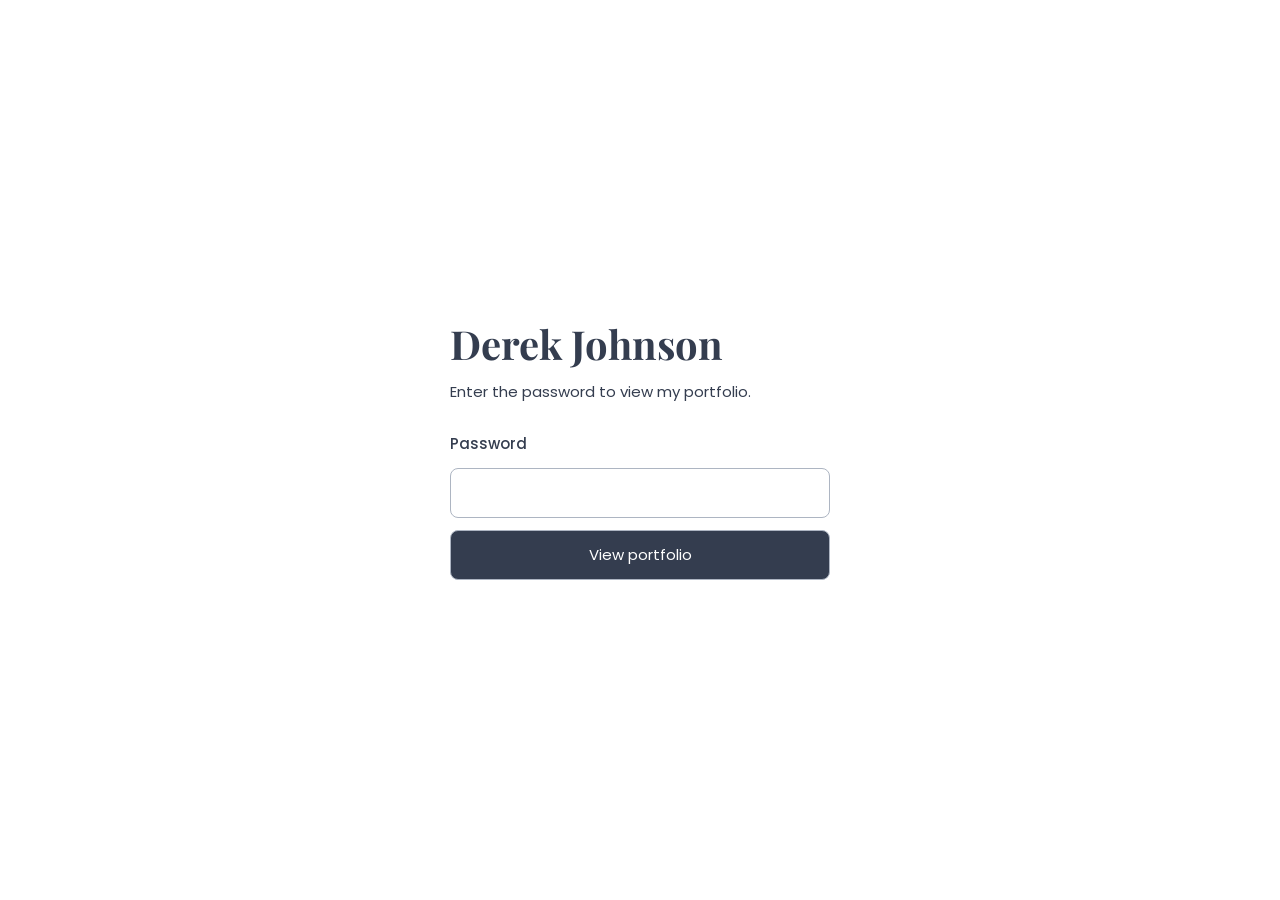
<file: index.html>
<!doctype html>
<html lang="en">
<head>
<meta charset="utf-8">
<meta name="viewport" content="width=device-width">
<meta name="description" content="Derek's Portfolio">
<meta property="og:type" content="website">
<meta property="og:title" content="derekjohnsondesign.com">
<meta property="og:description" content="Derek's Portfolio">
<meta property="og:image" content="/media/ZYox4z6nd2W5XTeRzLer0p4RrX0.png">
<meta name="twitter:card" content="summary_large_image">
<meta name="twitter:title" content="derekjohnsondesign.com">
<meta name="twitter:description" content="Derek's Portfolio">
<meta name="twitter:image" content="/media/ZYox4z6nd2W5XTeRzLer0p4RrX0.png">
<meta name="robots" content="max-image-preview:large">
<title>derekjohnsondesign.com</title>
<link rel="canonical" href="https://derekjohnsondesign.com/">
<meta property="og:url" content="https://derekjohnsondesign.com/">
  <script type="module" crossorigin src="/assets/index-Dh-NUIcI.js"></script>
  <link rel="modulepreload" crossorigin href="/assets/portfolio-BZBuJ87l.js">
  <link rel="stylesheet" crossorigin href="/assets/portfolio-Bgg7VfNX.css">
  <link rel="stylesheet" crossorigin href="/assets/index-B50iVy4w.css">
</head>
<body>
<div id="app"></div>
</body>
</html>
</file>
<file: assets/portfolio-Bgg7VfNX.css>
.password-gate{min-height:100svh;display:grid;place-items:center;padding:32px 24px;color:#343d4f;background:#fff;font:400 15px/1.6 Poppins,sans-serif}.password-gate-form{width:min(100%,380px);display:flex;flex-direction:column;gap:12px}.password-gate-form h1{margin:0;font:700 40px/1.2 Playfair Display,serif}.password-gate-form p{margin:0 0 16px}.password-gate-form label{font-weight:500}.password-gate-form input,.password-gate-form button{min-height:48px;padding:12px 16px;border:1px solid #adb5c2;border-radius:8px;font:inherit}.password-gate-form input{background:#fff;color:#343d4f}.password-gate-form button{background:#343d4f;color:#fff;cursor:pointer}.password-gate-form :is(input,button):focus-visible{outline:3px solid #20ad8a;outline-offset:3px}.password-gate-form #password-error{color:#a52b2b;margin:0}@font-face{font-family:Open Sans;font-style:normal;font-weight:400;font-stretch:100%;font-display:swap;src:url(/media/memvYaGs126MiZpBA-UvWbX2vVnXBbObj2OVTSKmu1aB.woff2) format("woff2");unicode-range:U+0460-052F,U+1C80-1C8A,U+20B4,U+2DE0-2DFF,U+A640-A69F,U+FE2E-FE2F}@font-face{font-family:Open Sans;font-style:normal;font-weight:400;font-stretch:100%;font-display:swap;src:url(/media/memvYaGs126MiZpBA-UvWbX2vVnXBbObj2OVTSumu1aB.woff2) format("woff2");unicode-range:U+0301,U+0400-045F,U+0490-0491,U+04B0-04B1,U+2116}@font-face{font-family:Open Sans;font-style:normal;font-weight:400;font-stretch:100%;font-display:swap;src:url(/media/memvYaGs126MiZpBA-UvWbX2vVnXBbObj2OVTSOmu1aB.woff2) format("woff2");unicode-range:U+1F00-1FFF}@font-face{font-family:Open Sans;font-style:normal;font-weight:400;font-stretch:100%;font-display:swap;src:url(/media/memvYaGs126MiZpBA-UvWbX2vVnXBbObj2OVTSymu1aB.woff2) format("woff2");unicode-range:U+0370-0377,U+037A-037F,U+0384-038A,U+038C,U+038E-03A1,U+03A3-03FF}@font-face{font-family:Open Sans;font-style:normal;font-weight:400;font-stretch:100%;font-display:swap;src:url(/media/memvYaGs126MiZpBA-UvWbX2vVnXBbObj2OVTS2mu1aB.woff2) format("woff2");unicode-range:U+0307-0308,U+0590-05FF,U+200C-2010,U+20AA,U+25CC,U+FB1D-FB4F}@font-face{font-family:Open Sans;font-style:normal;font-weight:400;font-stretch:100%;font-display:swap;src:url(/media/memvYaGs126MiZpBA-UvWbX2vVnXBbObj2OVTVOmu1aB.woff2) format("woff2");unicode-range:U+0302-0303,U+0305,U+0307-0308,U+0310,U+0312,U+0315,U+031A,U+0326-0327,U+032C,U+032F-0330,U+0332-0333,U+0338,U+033A,U+0346,U+034D,U+0391-03A1,U+03A3-03A9,U+03B1-03C9,U+03D1,U+03D5-03D6,U+03F0-03F1,U+03F4-03F5,U+2016-2017,U+2034-2038,U+203C,U+2040,U+2043,U+2047,U+2050,U+2057,U+205F,U+2070-2071,U+2074-208E,U+2090-209C,U+20D0-20DC,U+20E1,U+20E5-20EF,U+2100-2112,U+2114-2115,U+2117-2121,U+2123-214F,U+2190,U+2192,U+2194-21AE,U+21B0-21E5,U+21F1-21F2,U+21F4-2211,U+2213-2214,U+2216-22FF,U+2308-230B,U+2310,U+2319,U+231C-2321,U+2336-237A,U+237C,U+2395,U+239B-23B7,U+23D0,U+23DC-23E1,U+2474-2475,U+25AF,U+25B3,U+25B7,U+25BD,U+25C1,U+25CA,U+25CC,U+25FB,U+266D-266F,U+27C0-27FF,U+2900-2AFF,U+2B0E-2B11,U+2B30-2B4C,U+2BFE,U+3030,U+FF5B,U+FF5D,U+1D400-1D7FF,U+1EE00-1EEFF}@font-face{font-family:Open Sans;font-style:normal;font-weight:400;font-stretch:100%;font-display:swap;src:url(/media/memvYaGs126MiZpBA-UvWbX2vVnXBbObj2OVTUGmu1aB.woff2) format("woff2");unicode-range:U+0001-000C,U+000E-001F,U+007F-009F,U+20DD-20E0,U+20E2-20E4,U+2150-218F,U+2190,U+2192,U+2194-2199,U+21AF,U+21E6-21F0,U+21F3,U+2218-2219,U+2299,U+22C4-22C6,U+2300-243F,U+2440-244A,U+2460-24FF,U+25A0-27BF,U+2800-28FF,U+2921-2922,U+2981,U+29BF,U+29EB,U+2B00-2BFF,U+4DC0-4DFF,U+FFF9-FFFB,U+10140-1018E,U+10190-1019C,U+101A0,U+101D0-101FD,U+102E0-102FB,U+10E60-10E7E,U+1D2C0-1D2D3,U+1D2E0-1D37F,U+1F000-1F0FF,U+1F100-1F1AD,U+1F1E6-1F1FF,U+1F30D-1F30F,U+1F315,U+1F31C,U+1F31E,U+1F320-1F32C,U+1F336,U+1F378,U+1F37D,U+1F382,U+1F393-1F39F,U+1F3A7-1F3A8,U+1F3AC-1F3AF,U+1F3C2,U+1F3C4-1F3C6,U+1F3CA-1F3CE,U+1F3D4-1F3E0,U+1F3ED,U+1F3F1-1F3F3,U+1F3F5-1F3F7,U+1F408,U+1F415,U+1F41F,U+1F426,U+1F43F,U+1F441-1F442,U+1F444,U+1F446-1F449,U+1F44C-1F44E,U+1F453,U+1F46A,U+1F47D,U+1F4A3,U+1F4B0,U+1F4B3,U+1F4B9,U+1F4BB,U+1F4BF,U+1F4C8-1F4CB,U+1F4D6,U+1F4DA,U+1F4DF,U+1F4E3-1F4E6,U+1F4EA-1F4ED,U+1F4F7,U+1F4F9-1F4FB,U+1F4FD-1F4FE,U+1F503,U+1F507-1F50B,U+1F50D,U+1F512-1F513,U+1F53E-1F54A,U+1F54F-1F5FA,U+1F610,U+1F650-1F67F,U+1F687,U+1F68D,U+1F691,U+1F694,U+1F698,U+1F6AD,U+1F6B2,U+1F6B9-1F6BA,U+1F6BC,U+1F6C6-1F6CF,U+1F6D3-1F6D7,U+1F6E0-1F6EA,U+1F6F0-1F6F3,U+1F6F7-1F6FC,U+1F700-1F7FF,U+1F800-1F80B,U+1F810-1F847,U+1F850-1F859,U+1F860-1F887,U+1F890-1F8AD,U+1F8B0-1F8BB,U+1F8C0-1F8C1,U+1F900-1F90B,U+1F93B,U+1F946,U+1F984,U+1F996,U+1F9E9,U+1FA00-1FA6F,U+1FA70-1FA7C,U+1FA80-1FA89,U+1FA8F-1FAC6,U+1FACE-1FADC,U+1FADF-1FAE9,U+1FAF0-1FAF8,U+1FB00-1FBFF}@font-face{font-family:Open Sans;font-style:normal;font-weight:400;font-stretch:100%;font-display:swap;src:url(/media/memvYaGs126MiZpBA-UvWbX2vVnXBbObj2OVTSCmu1aB.woff2) format("woff2");unicode-range:U+0102-0103,U+0110-0111,U+0128-0129,U+0168-0169,U+01A0-01A1,U+01AF-01B0,U+0300-0301,U+0303-0304,U+0308-0309,U+0323,U+0329,U+1EA0-1EF9,U+20AB}@font-face{font-family:Open Sans;font-style:normal;font-weight:400;font-stretch:100%;font-display:swap;src:url(/media/memvYaGs126MiZpBA-UvWbX2vVnXBbObj2OVTSGmu1aB.woff2) format("woff2");unicode-range:U+0100-02BA,U+02BD-02C5,U+02C7-02CC,U+02CE-02D7,U+02DD-02FF,U+0304,U+0308,U+0329,U+1D00-1DBF,U+1E00-1E9F,U+1EF2-1EFF,U+2020,U+20A0-20AB,U+20AD-20C0,U+2113,U+2C60-2C7F,U+A720-A7FF}@font-face{font-family:Open Sans;font-style:normal;font-weight:400;font-stretch:100%;font-display:swap;src:url(/media/memvYaGs126MiZpBA-UvWbX2vVnXBbObj2OVTS-muw.woff2) format("woff2");unicode-range:U+0000-00FF,U+0131,U+0152-0153,U+02BB-02BC,U+02C6,U+02DA,U+02DC,U+0304,U+0308,U+0329,U+2000-206F,U+20AC,U+2122,U+2191,U+2193,U+2212,U+2215,U+FEFF,U+FFFD}@font-face{font-family:Open Sans;font-style:normal;font-weight:700;font-stretch:100%;font-display:swap;src:url(/media/memvYaGs126MiZpBA-UvWbX2vVnXBbObj2OVTSKmu1aB.woff2) format("woff2");unicode-range:U+0460-052F,U+1C80-1C8A,U+20B4,U+2DE0-2DFF,U+A640-A69F,U+FE2E-FE2F}@font-face{font-family:Open Sans;font-style:normal;font-weight:700;font-stretch:100%;font-display:swap;src:url(/media/memvYaGs126MiZpBA-UvWbX2vVnXBbObj2OVTSumu1aB.woff2) format("woff2");unicode-range:U+0301,U+0400-045F,U+0490-0491,U+04B0-04B1,U+2116}@font-face{font-family:Open Sans;font-style:normal;font-weight:700;font-stretch:100%;font-display:swap;src:url(/media/memvYaGs126MiZpBA-UvWbX2vVnXBbObj2OVTSOmu1aB.woff2) format("woff2");unicode-range:U+1F00-1FFF}@font-face{font-family:Open Sans;font-style:normal;font-weight:700;font-stretch:100%;font-display:swap;src:url(/media/memvYaGs126MiZpBA-UvWbX2vVnXBbObj2OVTSymu1aB.woff2) format("woff2");unicode-range:U+0370-0377,U+037A-037F,U+0384-038A,U+038C,U+038E-03A1,U+03A3-03FF}@font-face{font-family:Open Sans;font-style:normal;font-weight:700;font-stretch:100%;font-display:swap;src:url(/media/memvYaGs126MiZpBA-UvWbX2vVnXBbObj2OVTS2mu1aB.woff2) format("woff2");unicode-range:U+0307-0308,U+0590-05FF,U+200C-2010,U+20AA,U+25CC,U+FB1D-FB4F}@font-face{font-family:Open Sans;font-style:normal;font-weight:700;font-stretch:100%;font-display:swap;src:url(/media/memvYaGs126MiZpBA-UvWbX2vVnXBbObj2OVTVOmu1aB.woff2) format("woff2");unicode-range:U+0302-0303,U+0305,U+0307-0308,U+0310,U+0312,U+0315,U+031A,U+0326-0327,U+032C,U+032F-0330,U+0332-0333,U+0338,U+033A,U+0346,U+034D,U+0391-03A1,U+03A3-03A9,U+03B1-03C9,U+03D1,U+03D5-03D6,U+03F0-03F1,U+03F4-03F5,U+2016-2017,U+2034-2038,U+203C,U+2040,U+2043,U+2047,U+2050,U+2057,U+205F,U+2070-2071,U+2074-208E,U+2090-209C,U+20D0-20DC,U+20E1,U+20E5-20EF,U+2100-2112,U+2114-2115,U+2117-2121,U+2123-214F,U+2190,U+2192,U+2194-21AE,U+21B0-21E5,U+21F1-21F2,U+21F4-2211,U+2213-2214,U+2216-22FF,U+2308-230B,U+2310,U+2319,U+231C-2321,U+2336-237A,U+237C,U+2395,U+239B-23B7,U+23D0,U+23DC-23E1,U+2474-2475,U+25AF,U+25B3,U+25B7,U+25BD,U+25C1,U+25CA,U+25CC,U+25FB,U+266D-266F,U+27C0-27FF,U+2900-2AFF,U+2B0E-2B11,U+2B30-2B4C,U+2BFE,U+3030,U+FF5B,U+FF5D,U+1D400-1D7FF,U+1EE00-1EEFF}@font-face{font-family:Open Sans;font-style:normal;font-weight:700;font-stretch:100%;font-display:swap;src:url(/media/memvYaGs126MiZpBA-UvWbX2vVnXBbObj2OVTUGmu1aB.woff2) format("woff2");unicode-range:U+0001-000C,U+000E-001F,U+007F-009F,U+20DD-20E0,U+20E2-20E4,U+2150-218F,U+2190,U+2192,U+2194-2199,U+21AF,U+21E6-21F0,U+21F3,U+2218-2219,U+2299,U+22C4-22C6,U+2300-243F,U+2440-244A,U+2460-24FF,U+25A0-27BF,U+2800-28FF,U+2921-2922,U+2981,U+29BF,U+29EB,U+2B00-2BFF,U+4DC0-4DFF,U+FFF9-FFFB,U+10140-1018E,U+10190-1019C,U+101A0,U+101D0-101FD,U+102E0-102FB,U+10E60-10E7E,U+1D2C0-1D2D3,U+1D2E0-1D37F,U+1F000-1F0FF,U+1F100-1F1AD,U+1F1E6-1F1FF,U+1F30D-1F30F,U+1F315,U+1F31C,U+1F31E,U+1F320-1F32C,U+1F336,U+1F378,U+1F37D,U+1F382,U+1F393-1F39F,U+1F3A7-1F3A8,U+1F3AC-1F3AF,U+1F3C2,U+1F3C4-1F3C6,U+1F3CA-1F3CE,U+1F3D4-1F3E0,U+1F3ED,U+1F3F1-1F3F3,U+1F3F5-1F3F7,U+1F408,U+1F415,U+1F41F,U+1F426,U+1F43F,U+1F441-1F442,U+1F444,U+1F446-1F449,U+1F44C-1F44E,U+1F453,U+1F46A,U+1F47D,U+1F4A3,U+1F4B0,U+1F4B3,U+1F4B9,U+1F4BB,U+1F4BF,U+1F4C8-1F4CB,U+1F4D6,U+1F4DA,U+1F4DF,U+1F4E3-1F4E6,U+1F4EA-1F4ED,U+1F4F7,U+1F4F9-1F4FB,U+1F4FD-1F4FE,U+1F503,U+1F507-1F50B,U+1F50D,U+1F512-1F513,U+1F53E-1F54A,U+1F54F-1F5FA,U+1F610,U+1F650-1F67F,U+1F687,U+1F68D,U+1F691,U+1F694,U+1F698,U+1F6AD,U+1F6B2,U+1F6B9-1F6BA,U+1F6BC,U+1F6C6-1F6CF,U+1F6D3-1F6D7,U+1F6E0-1F6EA,U+1F6F0-1F6F3,U+1F6F7-1F6FC,U+1F700-1F7FF,U+1F800-1F80B,U+1F810-1F847,U+1F850-1F859,U+1F860-1F887,U+1F890-1F8AD,U+1F8B0-1F8BB,U+1F8C0-1F8C1,U+1F900-1F90B,U+1F93B,U+1F946,U+1F984,U+1F996,U+1F9E9,U+1FA00-1FA6F,U+1FA70-1FA7C,U+1FA80-1FA89,U+1FA8F-1FAC6,U+1FACE-1FADC,U+1FADF-1FAE9,U+1FAF0-1FAF8,U+1FB00-1FBFF}@font-face{font-family:Open Sans;font-style:normal;font-weight:700;font-stretch:100%;font-display:swap;src:url(/media/memvYaGs126MiZpBA-UvWbX2vVnXBbObj2OVTSCmu1aB.woff2) format("woff2");unicode-range:U+0102-0103,U+0110-0111,U+0128-0129,U+0168-0169,U+01A0-01A1,U+01AF-01B0,U+0300-0301,U+0303-0304,U+0308-0309,U+0323,U+0329,U+1EA0-1EF9,U+20AB}@font-face{font-family:Open Sans;font-style:normal;font-weight:700;font-stretch:100%;font-display:swap;src:url(/media/memvYaGs126MiZpBA-UvWbX2vVnXBbObj2OVTSGmu1aB.woff2) format("woff2");unicode-range:U+0100-02BA,U+02BD-02C5,U+02C7-02CC,U+02CE-02D7,U+02DD-02FF,U+0304,U+0308,U+0329,U+1D00-1DBF,U+1E00-1E9F,U+1EF2-1EFF,U+2020,U+20A0-20AB,U+20AD-20C0,U+2113,U+2C60-2C7F,U+A720-A7FF}@font-face{font-family:Open Sans;font-style:normal;font-weight:700;font-stretch:100%;font-display:swap;src:url(/media/memvYaGs126MiZpBA-UvWbX2vVnXBbObj2OVTS-muw.woff2) format("woff2");unicode-range:U+0000-00FF,U+0131,U+0152-0153,U+02BB-02BC,U+02C6,U+02DA,U+02DC,U+0304,U+0308,U+0329,U+2000-206F,U+20AC,U+2122,U+2191,U+2193,U+2212,U+2215,U+FEFF,U+FFFD}@font-face{font-family:Playfair Display;font-style:italic;font-weight:400;font-display:swap;src:url(/media/nuFRD-vYSZviVYUb_rj3ij__anPXDTnCjmHKM4nYO7KN_qiTXtXA-W2r.woff2) format("woff2");unicode-range:U+0301,U+0400-045F,U+0490-0491,U+04B0-04B1,U+2116}@font-face{font-family:Playfair Display;font-style:italic;font-weight:400;font-display:swap;src:url(/media/nuFRD-vYSZviVYUb_rj3ij__anPXDTnCjmHKM4nYO7KN_qiTXt7A-W2r.woff2) format("woff2");unicode-range:U+0102-0103,U+0110-0111,U+0128-0129,U+0168-0169,U+01A0-01A1,U+01AF-01B0,U+0300-0301,U+0303-0304,U+0308-0309,U+0323,U+0329,U+1EA0-1EF9,U+20AB}@font-face{font-family:Playfair Display;font-style:italic;font-weight:400;font-display:swap;src:url(/media/nuFRD-vYSZviVYUb_rj3ij__anPXDTnCjmHKM4nYO7KN_qiTXt_A-W2r.woff2) format("woff2");unicode-range:U+0100-02BA,U+02BD-02C5,U+02C7-02CC,U+02CE-02D7,U+02DD-02FF,U+0304,U+0308,U+0329,U+1D00-1DBF,U+1E00-1E9F,U+1EF2-1EFF,U+2020,U+20A0-20AB,U+20AD-20C0,U+2113,U+2C60-2C7F,U+A720-A7FF}@font-face{font-family:Playfair Display;font-style:italic;font-weight:400;font-display:swap;src:url(/media/nuFRD-vYSZviVYUb_rj3ij__anPXDTnCjmHKM4nYO7KN_qiTXtHA-Q.woff2) format("woff2");unicode-range:U+0000-00FF,U+0131,U+0152-0153,U+02BB-02BC,U+02C6,U+02DA,U+02DC,U+0304,U+0308,U+0329,U+2000-206F,U+20AC,U+2122,U+2191,U+2193,U+2212,U+2215,U+FEFF,U+FFFD}@font-face{font-family:Playfair Display;font-style:normal;font-weight:400;font-display:swap;src:url(/media/nuFiD-vYSZviVYUb_rj3ij__anPXDTjYgFE_.woff2) format("woff2");unicode-range:U+0301,U+0400-045F,U+0490-0491,U+04B0-04B1,U+2116}@font-face{font-family:Playfair Display;font-style:normal;font-weight:400;font-display:swap;src:url(/media/nuFiD-vYSZviVYUb_rj3ij__anPXDTPYgFE_.woff2) format("woff2");unicode-range:U+0102-0103,U+0110-0111,U+0128-0129,U+0168-0169,U+01A0-01A1,U+01AF-01B0,U+0300-0301,U+0303-0304,U+0308-0309,U+0323,U+0329,U+1EA0-1EF9,U+20AB}@font-face{font-family:Playfair Display;font-style:normal;font-weight:400;font-display:swap;src:url(/media/nuFiD-vYSZviVYUb_rj3ij__anPXDTLYgFE_.woff2) format("woff2");unicode-range:U+0100-02BA,U+02BD-02C5,U+02C7-02CC,U+02CE-02D7,U+02DD-02FF,U+0304,U+0308,U+0329,U+1D00-1DBF,U+1E00-1E9F,U+1EF2-1EFF,U+2020,U+20A0-20AB,U+20AD-20C0,U+2113,U+2C60-2C7F,U+A720-A7FF}@font-face{font-family:Playfair Display;font-style:normal;font-weight:400;font-display:swap;src:url(/media/nuFiD-vYSZviVYUb_rj3ij__anPXDTzYgA.woff2) format("woff2");unicode-range:U+0000-00FF,U+0131,U+0152-0153,U+02BB-02BC,U+02C6,U+02DA,U+02DC,U+0304,U+0308,U+0329,U+2000-206F,U+20AC,U+2122,U+2191,U+2193,U+2212,U+2215,U+FEFF,U+FFFD}@font-face{font-family:Playfair Display;font-style:normal;font-weight:500;font-display:swap;src:url(/media/nuFiD-vYSZviVYUb_rj3ij__anPXDTjYgFE_.woff2) format("woff2");unicode-range:U+0301,U+0400-045F,U+0490-0491,U+04B0-04B1,U+2116}@font-face{font-family:Playfair Display;font-style:normal;font-weight:500;font-display:swap;src:url(/media/nuFiD-vYSZviVYUb_rj3ij__anPXDTPYgFE_.woff2) format("woff2");unicode-range:U+0102-0103,U+0110-0111,U+0128-0129,U+0168-0169,U+01A0-01A1,U+01AF-01B0,U+0300-0301,U+0303-0304,U+0308-0309,U+0323,U+0329,U+1EA0-1EF9,U+20AB}@font-face{font-family:Playfair Display;font-style:normal;font-weight:500;font-display:swap;src:url(/media/nuFiD-vYSZviVYUb_rj3ij__anPXDTLYgFE_.woff2) format("woff2");unicode-range:U+0100-02BA,U+02BD-02C5,U+02C7-02CC,U+02CE-02D7,U+02DD-02FF,U+0304,U+0308,U+0329,U+1D00-1DBF,U+1E00-1E9F,U+1EF2-1EFF,U+2020,U+20A0-20AB,U+20AD-20C0,U+2113,U+2C60-2C7F,U+A720-A7FF}@font-face{font-family:Playfair Display;font-style:normal;font-weight:500;font-display:swap;src:url(/media/nuFiD-vYSZviVYUb_rj3ij__anPXDTzYgA.woff2) format("woff2");unicode-range:U+0000-00FF,U+0131,U+0152-0153,U+02BB-02BC,U+02C6,U+02DA,U+02DC,U+0304,U+0308,U+0329,U+2000-206F,U+20AC,U+2122,U+2191,U+2193,U+2212,U+2215,U+FEFF,U+FFFD}@font-face{font-family:Playfair Display;font-style:normal;font-weight:600;font-display:swap;src:url(/media/nuFiD-vYSZviVYUb_rj3ij__anPXDTjYgFE_.woff2) format("woff2");unicode-range:U+0301,U+0400-045F,U+0490-0491,U+04B0-04B1,U+2116}@font-face{font-family:Playfair Display;font-style:normal;font-weight:600;font-display:swap;src:url(/media/nuFiD-vYSZviVYUb_rj3ij__anPXDTPYgFE_.woff2) format("woff2");unicode-range:U+0102-0103,U+0110-0111,U+0128-0129,U+0168-0169,U+01A0-01A1,U+01AF-01B0,U+0300-0301,U+0303-0304,U+0308-0309,U+0323,U+0329,U+1EA0-1EF9,U+20AB}@font-face{font-family:Playfair Display;font-style:normal;font-weight:600;font-display:swap;src:url(/media/nuFiD-vYSZviVYUb_rj3ij__anPXDTLYgFE_.woff2) format("woff2");unicode-range:U+0100-02BA,U+02BD-02C5,U+02C7-02CC,U+02CE-02D7,U+02DD-02FF,U+0304,U+0308,U+0329,U+1D00-1DBF,U+1E00-1E9F,U+1EF2-1EFF,U+2020,U+20A0-20AB,U+20AD-20C0,U+2113,U+2C60-2C7F,U+A720-A7FF}@font-face{font-family:Playfair Display;font-style:normal;font-weight:600;font-display:swap;src:url(/media/nuFiD-vYSZviVYUb_rj3ij__anPXDTzYgA.woff2) format("woff2");unicode-range:U+0000-00FF,U+0131,U+0152-0153,U+02BB-02BC,U+02C6,U+02DA,U+02DC,U+0304,U+0308,U+0329,U+2000-206F,U+20AC,U+2122,U+2191,U+2193,U+2212,U+2215,U+FEFF,U+FFFD}@font-face{font-family:Playfair Display;font-style:normal;font-weight:700;font-display:swap;src:url(/media/nuFiD-vYSZviVYUb_rj3ij__anPXDTjYgFE_.woff2) format("woff2");unicode-range:U+0301,U+0400-045F,U+0490-0491,U+04B0-04B1,U+2116}@font-face{font-family:Playfair Display;font-style:normal;font-weight:700;font-display:swap;src:url(/media/nuFiD-vYSZviVYUb_rj3ij__anPXDTPYgFE_.woff2) format("woff2");unicode-range:U+0102-0103,U+0110-0111,U+0128-0129,U+0168-0169,U+01A0-01A1,U+01AF-01B0,U+0300-0301,U+0303-0304,U+0308-0309,U+0323,U+0329,U+1EA0-1EF9,U+20AB}@font-face{font-family:Playfair Display;font-style:normal;font-weight:700;font-display:swap;src:url(/media/nuFiD-vYSZviVYUb_rj3ij__anPXDTLYgFE_.woff2) format("woff2");unicode-range:U+0100-02BA,U+02BD-02C5,U+02C7-02CC,U+02CE-02D7,U+02DD-02FF,U+0304,U+0308,U+0329,U+1D00-1DBF,U+1E00-1E9F,U+1EF2-1EFF,U+2020,U+20A0-20AB,U+20AD-20C0,U+2113,U+2C60-2C7F,U+A720-A7FF}@font-face{font-family:Playfair Display;font-style:normal;font-weight:700;font-display:swap;src:url(/media/nuFiD-vYSZviVYUb_rj3ij__anPXDTzYgA.woff2) format("woff2");unicode-range:U+0000-00FF,U+0131,U+0152-0153,U+02BB-02BC,U+02C6,U+02DA,U+02DC,U+0304,U+0308,U+0329,U+2000-206F,U+20AC,U+2122,U+2191,U+2193,U+2212,U+2215,U+FEFF,U+FFFD}@font-face{font-family:Poppins;font-style:normal;font-weight:400;font-display:swap;src:url(/media/pxiEyp8kv8JHgFVrJJbecmNE.woff2) format("woff2");unicode-range:U+0900-097F,U+1CD0-1CF9,U+200C-200D,U+20A8,U+20B9,U+20F0,U+25CC,U+A830-A839,U+A8E0-A8FF,U+11B00-11B09}@font-face{font-family:Poppins;font-style:normal;font-weight:400;font-display:swap;src:url(/media/pxiEyp8kv8JHgFVrJJnecmNE.woff2) format("woff2");unicode-range:U+0100-02BA,U+02BD-02C5,U+02C7-02CC,U+02CE-02D7,U+02DD-02FF,U+0304,U+0308,U+0329,U+1D00-1DBF,U+1E00-1E9F,U+1EF2-1EFF,U+2020,U+20A0-20AB,U+20AD-20C0,U+2113,U+2C60-2C7F,U+A720-A7FF}@font-face{font-family:Poppins;font-style:normal;font-weight:400;font-display:swap;src:url(/media/pxiEyp8kv8JHgFVrJJfecg.woff2) format("woff2");unicode-range:U+0000-00FF,U+0131,U+0152-0153,U+02BB-02BC,U+02C6,U+02DA,U+02DC,U+0304,U+0308,U+0329,U+2000-206F,U+20AC,U+2122,U+2191,U+2193,U+2212,U+2215,U+FEFF,U+FFFD}@font-face{font-family:Poppins;font-style:normal;font-weight:500;font-display:swap;src:url(/media/pxiByp8kv8JHgFVrLGT9Z11lFc-K.woff2) format("woff2");unicode-range:U+0900-097F,U+1CD0-1CF9,U+200C-200D,U+20A8,U+20B9,U+20F0,U+25CC,U+A830-A839,U+A8E0-A8FF,U+11B00-11B09}@font-face{font-family:Poppins;font-style:normal;font-weight:500;font-display:swap;src:url(/media/pxiByp8kv8JHgFVrLGT9Z1JlFc-K.woff2) format("woff2");unicode-range:U+0100-02BA,U+02BD-02C5,U+02C7-02CC,U+02CE-02D7,U+02DD-02FF,U+0304,U+0308,U+0329,U+1D00-1DBF,U+1E00-1E9F,U+1EF2-1EFF,U+2020,U+20A0-20AB,U+20AD-20C0,U+2113,U+2C60-2C7F,U+A720-A7FF}@font-face{font-family:Poppins;font-style:normal;font-weight:500;font-display:swap;src:url(/media/pxiByp8kv8JHgFVrLGT9Z1xlFQ.woff2) format("woff2");unicode-range:U+0000-00FF,U+0131,U+0152-0153,U+02BB-02BC,U+02C6,U+02DA,U+02DC,U+0304,U+0308,U+0329,U+2000-206F,U+20AC,U+2122,U+2191,U+2193,U+2212,U+2215,U+FEFF,U+FFFD}@font-face{font-family:Poppins;font-style:normal;font-weight:600;font-display:swap;src:url(/media/pxiByp8kv8JHgFVrLEj6Z11lFc-K.woff2) format("woff2");unicode-range:U+0900-097F,U+1CD0-1CF9,U+200C-200D,U+20A8,U+20B9,U+20F0,U+25CC,U+A830-A839,U+A8E0-A8FF,U+11B00-11B09}@font-face{font-family:Poppins;font-style:normal;font-weight:600;font-display:swap;src:url(/media/pxiByp8kv8JHgFVrLEj6Z1JlFc-K.woff2) format("woff2");unicode-range:U+0100-02BA,U+02BD-02C5,U+02C7-02CC,U+02CE-02D7,U+02DD-02FF,U+0304,U+0308,U+0329,U+1D00-1DBF,U+1E00-1E9F,U+1EF2-1EFF,U+2020,U+20A0-20AB,U+20AD-20C0,U+2113,U+2C60-2C7F,U+A720-A7FF}@font-face{font-family:Poppins;font-style:normal;font-weight:600;font-display:swap;src:url(/media/pxiByp8kv8JHgFVrLEj6Z1xlFQ.woff2) format("woff2");unicode-range:U+0000-00FF,U+0131,U+0152-0153,U+02BB-02BC,U+02C6,U+02DA,U+02DC,U+0304,U+0308,U+0329,U+2000-206F,U+20AC,U+2122,U+2191,U+2193,U+2212,U+2215,U+FEFF,U+FFFD}@font-face{font-family:Poppins;font-style:normal;font-weight:700;font-display:swap;src:url(/media/pxiByp8kv8JHgFVrLCz7Z11lFc-K.woff2) format("woff2");unicode-range:U+0900-097F,U+1CD0-1CF9,U+200C-200D,U+20A8,U+20B9,U+20F0,U+25CC,U+A830-A839,U+A8E0-A8FF,U+11B00-11B09}@font-face{font-family:Poppins;font-style:normal;font-weight:700;font-display:swap;src:url(/media/pxiByp8kv8JHgFVrLCz7Z1JlFc-K.woff2) format("woff2");unicode-range:U+0100-02BA,U+02BD-02C5,U+02C7-02CC,U+02CE-02D7,U+02DD-02FF,U+0304,U+0308,U+0329,U+1D00-1DBF,U+1E00-1E9F,U+1EF2-1EFF,U+2020,U+20A0-20AB,U+20AD-20C0,U+2113,U+2C60-2C7F,U+A720-A7FF}@font-face{font-family:Poppins;font-style:normal;font-weight:700;font-display:swap;src:url(/media/pxiByp8kv8JHgFVrLCz7Z1xlFQ.woff2) format("woff2");unicode-range:U+0000-00FF,U+0131,U+0152-0153,U+02BB-02BC,U+02C6,U+02DA,U+02DC,U+0304,U+0308,U+0329,U+2000-206F,U+20AC,U+2122,U+2191,U+2193,U+2212,U+2215,U+FEFF,U+FFFD}@font-face{font-family:Playfair Display;font-style:normal;font-weight:900;src:url(/media/nuFvD-vYSZviVYUb_rj3ij__anPXJzDwcbmjWBN2PKfsunDTbtPY_Q.woff2) format("woff2");unicode-range:U+0301,U+0400-045F,U+0490-0491,U+04B0-04B1,U+2116}@font-face{font-family:Playfair Display;font-style:normal;font-weight:900;src:url(/media/nuFvD-vYSZviVYUb_rj3ij__anPXJzDwcbmjWBN2PKfsunDYbtPY_Q.woff2) format("woff2");unicode-range:U+0102-0103,U+0110-0111,U+0128-0129,U+0168-0169,U+01A0-01A1,U+01AF-01B0,U+0300-0301,U+0303-0304,U+0308-0309,U+0323,U+0329,U+1EA0-1EF9,U+20AB}@font-face{font-family:Playfair Display;font-style:normal;font-weight:900;src:url(/media/nuFvD-vYSZviVYUb_rj3ij__anPXJzDwcbmjWBN2PKfsunDZbtPY_Q.woff2) format("woff2");unicode-range:U+0100-02BA,U+02BD-02C5,U+02C7-02CC,U+02CE-02D7,U+02DD-02FF,U+0304,U+0308,U+0329,U+1D00-1DBF,U+1E00-1E9F,U+1EF2-1EFF,U+2020,U+20A0-20AB,U+20AD-20C0,U+2113,U+2C60-2C7F,U+A720-A7FF}@font-face{font-family:Playfair Display;font-style:normal;font-weight:900;src:url(/media/nuFvD-vYSZviVYUb_rj3ij__anPXJzDwcbmjWBN2PKfsunDXbtM.woff2) format("woff2");unicode-range:U+0000-00FF,U+0131,U+0152-0153,U+02BB-02BC,U+02C6,U+02DA,U+02DC,U+0304,U+0308,U+0329,U+2000-206F,U+20AC,U+2122,U+2191,U+2193,U+2212,U+2215,U+FEFF,U+FFFD}@font-face{font-family:Poppins;font-style:normal;font-weight:900;src:url(/media/pxiByp8kv8JHgFVrLBT5Z11lFc-K.woff2) format("woff2");unicode-range:U+0900-097F,U+1CD0-1CF9,U+200C-200D,U+20A8,U+20B9,U+20F0,U+25CC,U+A830-A839,U+A8E0-A8FF,U+11B00-11B09}@font-face{font-family:Poppins;font-style:normal;font-weight:900;src:url(/media/pxiByp8kv8JHgFVrLBT5Z1JlFc-K.woff2) format("woff2");unicode-range:U+0100-02BA,U+02BD-02C5,U+02C7-02CC,U+02CE-02D7,U+02DD-02FF,U+0304,U+0308,U+0329,U+1D00-1DBF,U+1E00-1E9F,U+1EF2-1EFF,U+2020,U+20A0-20AB,U+20AD-20C0,U+2113,U+2C60-2C7F,U+A720-A7FF}@font-face{font-family:Poppins;font-style:normal;font-weight:900;src:url(/media/pxiByp8kv8JHgFVrLBT5Z1xlFQ.woff2) format("woff2");unicode-range:U+0000-00FF,U+0131,U+0152-0153,U+02BB-02BC,U+02C6,U+02DA,U+02DC,U+0304,U+0308,U+0329,U+2000-206F,U+20AC,U+2122,U+2191,U+2193,U+2212,U+2215,U+FEFF,U+FFFD}@font-face{font-family:Inter;src:url(/media/5vvr9Vy74if2I6bQbJvbw7SY1pQ.woff2);font-display:swap;font-style:normal;font-weight:400;unicode-range:U+0460-052F,U+1C80-1C88,U+20B4,U+2DE0-2DFF,U+A640-A69F,U+FE2E-FE2F}@font-face{font-family:Inter;src:url(/media/EOr0mi4hNtlgWNn9if640EZzXCo.woff2);font-display:swap;font-style:normal;font-weight:400;unicode-range:U+0301,U+0400-045F,U+0490-0491,U+04B0-04B1,U+2116}@font-face{font-family:Inter;src:url(/media/Y9k9QrlZAqio88Klkmbd8VoMQc.woff2);font-display:swap;font-style:normal;font-weight:400;unicode-range:U+1F00-1FFF}@font-face{font-family:Inter;src:url(/media/OYrD2tBIBPvoJXiIHnLoOXnY9M.woff2);font-display:swap;font-style:normal;font-weight:400;unicode-range:U+0370-03FF}@font-face{font-family:Inter;src:url(/media/JeYwfuaPfZHQhEG8U5gtPDZ7WQ.woff2);font-display:swap;font-style:normal;font-weight:400;unicode-range:U+0100-024F,U+0259,U+1E00-1EFF,U+2020,U+20A0-20AB,U+20AD-20CF,U+2113,U+2C60-2C7F,U+A720-A7FF}@font-face{font-family:Inter;src:url(/media/GrgcKwrN6d3Uz8EwcLHZxwEfC4.woff2);font-display:swap;font-style:normal;font-weight:400;unicode-range:U+0000-00FF,U+0131,U+0152-0153,U+02BB-02BC,U+02C6,U+02DA,U+02DC,U+2000-206F,U+2070,U+2074-207E,U+2080-208E,U+20AC,U+2122,U+2191,U+2193,U+2212,U+2215,U+FEFF,U+FFFD}@font-face{font-family:Inter;src:url(/media/b6Y37FthZeALduNqHicBT6FutY.woff2);font-display:swap;font-style:normal;font-weight:400;unicode-range:U+0102-0103,U+0110-0111,U+0128-0129,U+0168-0169,U+01A0-01A1,U+01AF-01B0,U+1EA0-1EF9,U+20AB}@font-face{font-family:Poppins Placeholder;src:local("Arial");ascent-override:92.83%;descent-override:30.94%;line-gap-override:8.84%;size-adjust:113.11%}@font-face{font-family:Playfair Display Placeholder;src:local("Times New Roman");ascent-override:97.38%;descent-override:22.59%;line-gap-override:0%;size-adjust:111.11%}@font-face{font-family:Open Sans Placeholder;src:local("Arial");ascent-override:101.58%;descent-override:27.84%;line-gap-override:0%;size-adjust:105.22%}@font-face{font-family:Inter Placeholder;src:local("Arial");ascent-override:89.79%;descent-override:22.36%;line-gap-override:0%;size-adjust:107.89%}#main .mobile-selected-work{width:min(100% - 32px,620px);margin:24px auto 0;color:#343d4f;font:500 14px/1.4 Poppins,sans-serif}#main .mobile-selected-work p{margin:0 0 8px;font-weight:600}#main .mobile-selected-work ul{display:grid;grid-template-columns:repeat(2,minmax(0,1fr));gap:8px;padding:0;margin:0;list-style:none}#main .mobile-selected-work a{display:flex;align-items:center;min-height:44px;padding:8px 12px;border:1px solid #ccd2db;border-radius:8px;color:inherit}#main .mobile-selected-work a:hover{background-color:#f3f5f8}#main :is(.framer-RCcHt,.framer-ihJqQ,.framer-cGMWL,.framer-QPdMN)>:is(div,section){padding-top:136px}#main .framer-RCcHt .framer-1n1skam,#main .framer-QPdMN .framer-16gxi0t{padding-top:0}#main .framer-RCcHt :is(.framer-ezinn,.framer-10uf4bv){height:144px;max-width:100%}#main .framer-RCcHt .framer-x7toki{padding-bottom:32px}#main :is(.framer-RCcHt,.framer-ihJqQ) [data-framer-name="Frame 139928"],#main .framer-RCcHt [data-framer-name="Frame 140027"],#main .framer-ihJqQ [data-framer-name="Frame 138544"]{row-gap:40px}#main .framer-ihJqQ [data-framer-name="Frame 138641"],#main .framer-cGMWL :is(.framer-1fhyxe9,.framer-1h1en1w,.framer-1pl9dft,.framer-1bjzerg),#main .framer-QPdMN :is(.framer-1j0zx6k,.framer-xx6gtz,.framer-1wd531e,.framer-1e3ar8l){height:112px}#main :is(.framer-cGMWL,.framer-QPdMN)>div,#main :is(.framer-cGMWL .framer-11e1ua5,.framer-QPdMN .framer-16gxi0t){row-gap:32px}#main .case-preview-action{background-color:#343d4f;border-radius:8px;--border-color: #343d4f}#main .case-preview-action p{--framer-text-color: white !important}
</file>
<file: assets/index-B50iVy4w.css>
@media(min-width:2000px){.hidden-1a05vde{display:none!important}}@media(min-width:1440px)and (max-width:1999.98px){.hidden-yav5x0{display:none!important}}@media(min-width:1200px)and (max-width:1439.98px){.hidden-vjggzd{display:none!important}}@media(min-width:810px)and (max-width:1199.98px){.hidden-12nrn9h{display:none!important}}@media(max-width:809.98px){.hidden-yuq5lo{display:none!important}}html,body,#main{box-sizing:border-box;margin:0;padding:0}:root{-webkit-font-smoothing:antialiased;-moz-osx-font-smoothing:grayscale}*{box-sizing:border-box;-webkit-font-smoothing:inherit}h1,h2,h3,h4,h5,h6,p,figure{margin:0}body,input,textarea,select,button{font-family:sans-serif;font-size:12px}@supports (z-index:calc(infinity)){#__framer-badge-container{--infinity:infinity}}#__framer-badge-container{pointer-events:none;width:100%;z-index:calc(var(--infinity,2147480000));justify-content:flex-end;padding:20px;display:flex;position:fixed;bottom:0}body{--framer-will-change-override:none}@supports (background:-webkit-named-image(i)) and (not (grid-template-rows:subgrid)){body{--framer-will-change-override:transform}}body{--framer-will-change-filter-override:none}@supports (background:-webkit-named-image(i)) and (not (position-area:top right)){body{--framer-will-change-filter-override:filter}}[data-framer-component-type]{position:absolute}[data-framer-component-type=Text]{cursor:inherit}[data-framer-component-text-autosized] *{white-space:pre}[data-framer-component-type=Text]>*{text-align:var(--framer-text-alignment,start)}[data-framer-component-type=Text] span span,[data-framer-component-type=Text] p span,[data-framer-component-type=Text] h1 span,[data-framer-component-type=Text] h2 span,[data-framer-component-type=Text] h3 span,[data-framer-component-type=Text] h4 span,[data-framer-component-type=Text] h5 span,[data-framer-component-type=Text] h6 span{display:block}[data-framer-component-type=Text] span span span,[data-framer-component-type=Text] p span span,[data-framer-component-type=Text] h1 span span,[data-framer-component-type=Text] h2 span span,[data-framer-component-type=Text] h3 span span,[data-framer-component-type=Text] h4 span span,[data-framer-component-type=Text] h5 span span,[data-framer-component-type=Text] h6 span span{display:unset}[data-framer-component-type=Text] div div span,[data-framer-component-type=Text] a div span,[data-framer-component-type=Text] span span span,[data-framer-component-type=Text] p span span,[data-framer-component-type=Text] h1 span span,[data-framer-component-type=Text] h2 span span,[data-framer-component-type=Text] h3 span span,[data-framer-component-type=Text] h4 span span,[data-framer-component-type=Text] h5 span span,[data-framer-component-type=Text] h6 span span,[data-framer-component-type=Text] a{font-family:var(--font-family);font-style:var(--font-style);font-weight:min(calc(var(--framer-font-weight-increase,0) + var(--font-weight,400)),900);color:var(--text-color);letter-spacing:var(--letter-spacing);font-size:var(--font-size);text-transform:var(--text-transform);--text-decoration:var(--framer-text-decoration-style,solid)var(--framer-text-decoration,none)var(--framer-text-decoration-color,currentcolor)var(--framer-text-decoration-thickness,auto);--text-decoration-skip-ink:var(--framer-text-decoration-skip-ink);--text-underline-offset:var(--framer-text-decoration-offset);line-height:var(--line-height);--font-family:var(--framer-font-family);--font-style:var(--framer-font-style);--font-weight:var(--framer-font-weight);--text-color:var(--framer-text-color);--letter-spacing:var(--framer-letter-spacing);--font-size:var(--framer-font-size);--text-transform:var(--framer-text-transform);--line-height:var(--framer-line-height)}[data-framer-component-type=Text] a,[data-framer-component-type=Text] a div span,[data-framer-component-type=Text] a span span span,[data-framer-component-type=Text] a p span span,[data-framer-component-type=Text] a h1 span span,[data-framer-component-type=Text] a h2 span span,[data-framer-component-type=Text] a h3 span span,[data-framer-component-type=Text] a h4 span span,[data-framer-component-type=Text] a h5 span span,[data-framer-component-type=Text] a h6 span span{--font-family:var(--framer-link-font-family,var(--framer-font-family));--font-style:var(--framer-link-font-style,var(--framer-font-style));--font-weight:var(--framer-link-font-weight,var(--framer-font-weight));--text-color:var(--framer-link-text-color,var(--framer-text-color));--font-size:var(--framer-link-font-size,var(--framer-font-size));--text-transform:var(--framer-link-text-transform,var(--framer-text-transform));--text-decoration:var(--framer-link-text-decoration-style,var(--framer-text-decoration-style,solid))var(--framer-link-text-decoration,var(--framer-text-decoration,none))var(--framer-link-text-decoration-color,var(--framer-text-decoration-color,currentcolor))var(--framer-link-text-decoration-thickness,var(--framer-text-decoration-thickness,auto));--text-decoration-skip-ink:var(--framer-link-text-decoration-skip-ink,var(--framer-text-decoration-skip-ink));--text-underline-offset:var(--framer-link-text-decoration-offset,var(--framer-text-decoration-offset))}[data-framer-component-type=Text] a:hover,[data-framer-component-type=Text] a div span:hover,[data-framer-component-type=Text] a span span span:hover,[data-framer-component-type=Text] a p span span:hover,[data-framer-component-type=Text] a h1 span span:hover,[data-framer-component-type=Text] a h2 span span:hover,[data-framer-component-type=Text] a h3 span span:hover,[data-framer-component-type=Text] a h4 span span:hover,[data-framer-component-type=Text] a h5 span span:hover,[data-framer-component-type=Text] a h6 span span:hover{--font-family:var(--framer-link-hover-font-family,var(--framer-link-font-family,var(--framer-font-family)));--font-style:var(--framer-link-hover-font-style,var(--framer-link-font-style,var(--framer-font-style)));--font-weight:var(--framer-link-hover-font-weight,var(--framer-link-font-weight,var(--framer-font-weight)));--text-color:var(--framer-link-hover-text-color,var(--framer-link-text-color,var(--framer-text-color)));--font-size:var(--framer-link-hover-font-size,var(--framer-link-font-size,var(--framer-font-size)));--text-transform:var(--framer-link-hover-text-transform,var(--framer-link-text-transform,var(--framer-text-transform)));--text-decoration:var(--framer-link-hover-text-decoration-style,var(--framer-link-text-decoration-style,var(--framer-text-decoration-style,solid)))var(--framer-link-hover-text-decoration,var(--framer-link-text-decoration,var(--framer-text-decoration,none)))var(--framer-link-hover-text-decoration-color,var(--framer-link-text-decoration-color,var(--framer-text-decoration-color,currentcolor)))var(--framer-link-hover-text-decoration-thickness,var(--framer-link-text-decoration-thickness,var(--framer-text-decoration-thickness,auto)));--text-decoration-skip-ink:var(--framer-link-hover-text-decoration-skip-ink,var(--framer-link-text-decoration-skip-ink,var(--framer-text-decoration-skip-ink)));--text-underline-offset:var(--framer-link-hover-text-decoration-offset,var(--framer-link-text-decoration-offset,var(--framer-text-decoration-offset)))}[data-framer-component-type=Text].isCurrent a,[data-framer-component-type=Text].isCurrent a div span,[data-framer-component-type=Text].isCurrent a span span span,[data-framer-component-type=Text].isCurrent a p span span,[data-framer-component-type=Text].isCurrent a h1 span span,[data-framer-component-type=Text].isCurrent a h2 span span,[data-framer-component-type=Text].isCurrent a h3 span span,[data-framer-component-type=Text].isCurrent a h4 span span,[data-framer-component-type=Text].isCurrent a h5 span span,[data-framer-component-type=Text].isCurrent a h6 span span{--font-family:var(--framer-link-current-font-family,var(--framer-link-font-family,var(--framer-font-family)));--font-style:var(--framer-link-current-font-style,var(--framer-link-font-style,var(--framer-font-style)));--font-weight:var(--framer-link-current-font-weight,var(--framer-link-font-weight,var(--framer-font-weight)));--text-color:var(--framer-link-current-text-color,var(--framer-link-text-color,var(--framer-text-color)));--font-size:var(--framer-link-current-font-size,var(--framer-link-font-size,var(--framer-font-size)));--text-transform:var(--framer-link-current-text-transform,var(--framer-link-text-transform,var(--framer-text-transform)));--text-decoration:var(--framer-link-current-text-decoration-style,var(--framer-link-text-decoration-style,var(--framer-text-decoration-style,solid)))var(--framer-link-current-text-decoration,var(--framer-link-text-decoration,var(--framer-text-decoration,none)))var(--framer-link-current-text-decoration-color,var(--framer-link-text-decoration-color,var(--framer-text-decoration-color,currentcolor)))var(--framer-link-current-text-decoration-thickness,var(--framer-link-text-decoration-thickness,var(--framer-text-decoration-thickness,auto)));--text-decoration-skip-ink:var(--framer-link-current-text-decoration-skip-ink,var(--framer-link-text-decoration-skip-ink,var(--framer-text-decoration-skip-ink)));--text-underline-offset:var(--framer-link-current-text-decoration-offset,var(--framer-link-text-decoration-offset,var(--framer-text-decoration-offset)))}[data-framer-component-type=RichTextContainer]{outline:none;flex-direction:column;flex-shrink:0;justify-content:flex-start;display:flex}p.framer-text,div.framer-text,figure.framer-text,h1.framer-text,h2.framer-text,h3.framer-text,h4.framer-text,h5.framer-text,h6.framer-text,ol.framer-text,ul.framer-text{margin:0;padding:0}p.framer-text,div.framer-text,h1.framer-text,h2.framer-text,h3.framer-text,h4.framer-text,h5.framer-text,h6.framer-text,li.framer-text,ol.framer-text,ul.framer-text,mark.framer-text,span.framer-text:not([data-text-fill]){font-family:var(--framer-blockquote-font-family,var(--framer-font-family,Inter,Inter Placeholder,sans-serif));font-style:var(--framer-blockquote-font-style,var(--framer-font-style,normal));font-weight:var(--framer-blockquote-font-weight,var(--framer-font-weight,400));color:var(--framer-blockquote-text-color,var(--framer-text-color,#000));font-size:calc(var(--framer-blockquote-font-size,var(--framer-font-size,16px))*var(--framer-font-size-scale,1));letter-spacing:var(--framer-blockquote-letter-spacing,var(--framer-letter-spacing,0));text-transform:var(--framer-blockquote-text-transform,var(--framer-text-transform,none));-webkit-text-decoration-line:var(--framer-blockquote-text-decoration,var(--framer-text-decoration,initial));text-decoration-line:var(--framer-blockquote-text-decoration,var(--framer-text-decoration,initial));-webkit-text-decoration-style:var(--framer-blockquote-text-decoration-style,var(--framer-text-decoration-style,initial));text-decoration-style:var(--framer-blockquote-text-decoration-style,var(--framer-text-decoration-style,initial));-webkit-text-decoration-color:var(--framer-blockquote-text-decoration-color,var(--framer-text-decoration-color,initial));text-decoration-color:var(--framer-blockquote-text-decoration-color,var(--framer-text-decoration-color,initial));text-decoration-thickness:var(--framer-blockquote-text-decoration-thickness,var(--framer-text-decoration-thickness,initial));text-decoration-skip-ink:var(--framer-blockquote-text-decoration-skip-ink,var(--framer-text-decoration-skip-ink,initial));text-underline-offset:var(--framer-blockquote-text-decoration-offset,var(--framer-text-decoration-offset,initial));line-height:var(--framer-blockquote-line-height,var(--framer-line-height,1.2em));text-align:var(--framer-blockquote-text-alignment,var(--framer-text-alignment,start));-webkit-text-stroke-width:var(--framer-text-stroke-width,initial);-webkit-text-stroke-color:var(--framer-text-stroke-color,initial);-moz-font-feature-settings:var(--framer-font-open-type-features,initial);-webkit-font-feature-settings:var(--framer-font-open-type-features,initial);font-feature-settings:var(--framer-font-open-type-features,initial);font-variation-settings:var(--framer-font-variation-axes,normal);text-wrap:var(--framer-text-wrap-override,var(--framer-text-wrap))}mark.framer-text,p.framer-text,div.framer-text,h1.framer-text,h2.framer-text,h3.framer-text,h4.framer-text,h5.framer-text,h6.framer-text,li.framer-text,ol.framer-text,ul.framer-text{background-color:var(--framer-blockquote-text-background-color,var(--framer-text-background-color,initial));border-radius:var(--framer-blockquote-text-background-radius,var(--framer-text-background-radius,initial));corner-shape:var(--framer-blockquote-text-background-corner-shape,var(--framer-text-background-corner-shape,initial));padding:var(--framer-blockquote-text-background-padding,var(--framer-text-background-padding,initial))}@supports not (color:color(display-p3 1 1 1)){p.framer-text,div.framer-text,h1.framer-text,h2.framer-text,h3.framer-text,h4.framer-text,h5.framer-text,h6.framer-text,li.framer-text,ol.framer-text,ul.framer-text,span.framer-text:not([data-text-fill]){color:var(--framer-blockquote-text-color-rgb,var(--framer-blockquote-text-color,var(--framer-text-color-rgb,var(--framer-text-color,#000))));-webkit-text-stroke-color:var(--framer-text-stroke-color-rgb,var(--framer-text-stroke-color,initial))}mark.framer-text{background-color:var(--framer-blockquote-text-background-color-rgb,var(--framer-blockquote-text-background-color,var(--framer-text-background-color-rgb,var(--framer-text-background-color,initial))))}}.framer-fit-text .framer-text{white-space:nowrap;white-space-collapse:preserve}strong.framer-text{font-family:var(--framer-blockquote-font-family-bold,var(--framer-font-family-bold));font-style:var(--framer-blockquote-font-style-bold,var(--framer-font-style-bold));font-weight:var(--framer-blockquote-font-weight-bold,var(--framer-font-weight-bold,bolder));font-variation-settings:var(--framer-blockquote-font-variation-axes-bold,var(--framer-font-variation-axes-bold))}em.framer-text{font-family:var(--framer-blockquote-font-family-italic,var(--framer-font-family-italic));font-style:var(--framer-blockquote-font-style-italic,var(--framer-font-style-italic,italic));font-weight:var(--framer-blockquote-font-weight-italic,var(--framer-font-weight-italic));font-variation-settings:var(--framer-blockquote-font-variation-axes-italic,var(--framer-font-variation-axes-italic))}em.framer-text>strong.framer-text{font-family:var(--framer-blockquote-font-family-bold-italic,var(--framer-font-family-bold-italic));font-style:var(--framer-blockquote-font-style-bold-italic,var(--framer-font-style-bold-italic,italic));font-weight:var(--framer-blockquote-font-weight-bold-italic,var(--framer-font-weight-bold-italic,bolder));font-variation-settings:var(--framer-blockquote-font-variation-axes-bold-italic,var(--framer-font-variation-axes-bold-italic))}p.framer-text:not(:first-child),div.framer-text:not(:first-child),h1.framer-text:not(:first-child),h2.framer-text:not(:first-child),h3.framer-text:not(:first-child),h4.framer-text:not(:first-child),h5.framer-text:not(:first-child),h6.framer-text:not(:first-child),ol.framer-text:not(:first-child),ul.framer-text:not(:first-child),blockquote.framer-text:not(:first-child),table.framer-text:not(:first-child),figure.framer-text:not(:first-child),.framer-image.framer-text:not(:first-child){margin-top:var(--framer-blockquote-paragraph-spacing,var(--framer-paragraph-spacing,0))}li.framer-text>ul.framer-text:nth-child(2),li.framer-text>ol.framer-text:nth-child(2){margin-top:0}.framer-text[data-text-fill]{-webkit-text-fill-color:transparent;padding:max(0em,calc(calc(1.3em - var(--framer-blockquote-line-height,var(--framer-line-height,1.3em)))/2));margin:min(0em,calc(calc(1.3em - var(--framer-blockquote-line-height,var(--framer-line-height,1.3em)))/-2));-webkit-background-clip:text;background-clip:text;display:inline-block}code.framer-text,code.framer-text span.framer-text:not([data-text-fill]){font-family:var(--framer-code-font-family,var(--framer-font-family,Inter,Inter Placeholder,sans-serif));font-style:var(--framer-blockquote-font-style,var(--framer-code-font-style,var(--framer-font-style,normal)));font-weight:var(--framer-blockquote-font-weight,var(--framer-code-font-weight,var(--framer-font-weight,400)));color:var(--framer-blockquote-text-color,var(--framer-code-text-color,var(--framer-text-color,#000)));font-size:calc(var(--framer-blockquote-font-size,var(--framer-font-size,16px))*var(--framer-font-size-scale,1));letter-spacing:var(--framer-blockquote-letter-spacing,var(--framer-letter-spacing,0));line-height:var(--framer-blockquote-line-height,var(--framer-line-height,1.2em))}@supports not (color:color(display-p3 1 1 1)){code.framer-text,code.framer-text span.framer-text:not([data-text-fill]){color:var(--framer-blockquote-text-color-rgb,var(--framer-blockquote-text-color,var(--framer-code-text-color-rgb,var(--framer-code-text-color,var(--framer-text-color-rgb,var(--framer-text-color,#000))))))}}blockquote.framer-text{unicode-bidi:initial;margin-block-start:initial;margin-block-end:initial;margin-inline-start:initial;margin-inline-end:initial}a.framer-text,a.framer-text span.framer-text:not([data-text-fill]),span.framer-text[data-nested-link],span.framer-text[data-nested-link] span.framer-text:not([data-text-fill]){color:inherit;font-family:var(--framer-blockquote-font-family,var(--framer-link-font-family,var(--framer-font-family,Inter,Inter Placeholder,sans-serif)));font-style:var(--framer-blockquote-font-style,var(--framer-link-font-style,var(--framer-font-style,normal)));font-weight:var(--framer-blockquote-font-weight,var(--framer-link-font-weight,var(--framer-font-weight,400)));font-size:calc(var(--framer-blockquote-font-size,var(--framer-font-size,16px))*var(--framer-font-size-scale,1));text-transform:var(--framer-blockquote-text-transform,var(--framer-link-text-transform,var(--framer-text-transform,none)));cursor:var(--framer-custom-cursors,pointer);background-color:initial;border-radius:var(--framer-link-text-background-radius,initial);corner-shape:var(--framer-link-text-background-corner-shape,initial);padding:var(--framer-link-text-background-padding,initial)}a.framer-text,span.framer-text[data-nested-link]{color:var(--framer-blockquote-text-color,var(--framer-link-text-color,var(--framer-text-color,#000)));-webkit-text-decoration-line:var(--framer-blockquote-text-decoration,var(--framer-link-text-decoration,var(--framer-text-decoration,initial)));text-decoration-line:var(--framer-blockquote-text-decoration,var(--framer-link-text-decoration,var(--framer-text-decoration,initial)));-webkit-text-decoration-style:var(--framer-blockquote-text-decoration-style,var(--framer-link-text-decoration-style,var(--framer-text-decoration-style,initial)));text-decoration-style:var(--framer-blockquote-text-decoration-style,var(--framer-link-text-decoration-style,var(--framer-text-decoration-style,initial)));-webkit-text-decoration-color:var(--framer-blockquote-text-decoration-color,var(--framer-link-text-decoration-color,var(--framer-text-decoration-color,initial)));text-decoration-color:var(--framer-blockquote-text-decoration-color,var(--framer-link-text-decoration-color,var(--framer-text-decoration-color,initial)));text-decoration-thickness:var(--framer-blockquote-text-decoration-thickness,var(--framer-link-text-decoration-thickness,var(--framer-text-decoration-thickness,initial)));text-decoration-skip-ink:var(--framer-blockquote-text-decoration-skip-ink,var(--framer-link-text-decoration-skip-ink,var(--framer-text-decoration-skip-ink,initial)));text-underline-offset:var(--framer-blockquote-text-decoration-offset,var(--framer-link-text-decoration-offset,var(--framer-text-decoration-offset,initial)));background-color:var(--framer-link-text-background-color,initial)}@supports not (color:color(display-p3 1 1 1)){a.framer-text,span.framer-text[data-nested-link]{color:var(--framer-blockquote-text-color-rgb,var(--framer-blockquote-text-color,var(--framer-link-text-color-rgb,var(--framer-link-text-color,var(--framer-text-color-rgb,var(--framer-text-color,#000))))));background-color:var(--framer-link-text-background-color-rgb,var(--framer-link-text-background-color,initial));-webkit-text-decoration-color:var(--framer-link-text-decoration-color-rgb,var(--framer-link-text-decoration-color,var(--framer-text-decoration-color-rgb,var(--framer-text-decoration-color,currentcolor))));text-decoration-color:var(--framer-link-text-decoration-color-rgb,var(--framer-link-text-decoration-color,var(--framer-text-decoration-color-rgb,var(--framer-text-decoration-color,currentcolor))))}}code.framer-text a.framer-text,code.framer-text a.framer-text span.framer-text:not([data-text-fill]),code.framer-text span.framer-text[data-nested-link],code.framer-text span.framer-text[data-nested-link] span.framer-text:not([data-text-fill]){font-family:var(--framer-code-font-family,var(--framer-font-family,Inter,Inter Placeholder,sans-serif));font-style:var(--framer-blockquote-font-style,var(--framer-code-font-style,var(--framer-font-style,normal)));font-weight:var(--framer-blockquote-font-weight,var(--framer-code-font-weight,var(--framer-font-weight,400)));color:inherit;font-size:calc(var(--framer-blockquote-font-size,var(--framer-font-size,16px))*var(--framer-font-size-scale,1))}code.framer-text a.framer-text,code.framer-text span.framer-text[data-nested-link]{color:var(--framer-blockquote-text-color,var(--framer-link-text-color,var(--framer-code-text-color,var(--framer-text-color,#000))))}@supports not (color:color(display-p3 1 1 1)){code.framer-text a.framer-text,code.framer-text a.framer-text span.framer-text:not([data-text-fill]),code.framer-text span.framer-text[data-nested-link],code.framer-text span.framer-text[data-nested-link] span.framer-text:not([data-text-fill]){color:var(--framer-blockquote-text-color-rgb,var(--framer-blockquote-text-color,var(--framer-link-text-color-rgb,var(--framer-link-text-color,var(--framer-code-text-color-rgb,var(--framer-code-text-color,var(--framer-text-color-rgb,var(--framer-text-color,#000))))))))}}a.framer-text:hover,a.framer-text:hover span.framer-text:not([data-text-fill]),span.framer-text[data-nested-link]:hover,span.framer-text[data-nested-link]:hover span.framer-text:not([data-text-fill]){font-family:var(--framer-link-hover-font-family,var(--framer-blockquote-font-family,var(--framer-link-font-family,var(--framer-font-family,Inter,Inter Placeholder,sans-serif))));font-style:var(--framer-link-hover-font-style,var(--framer-blockquote-font-style,var(--framer-link-font-style,var(--framer-font-style,normal))));font-weight:var(--framer-link-hover-font-weight,var(--framer-blockquote-font-weight,var(--framer-link-font-weight,var(--framer-font-weight,400))));font-size:calc(var(--framer-link-hover-font-size,var(--framer-blockquote-font-size,var(--framer-font-size,16px)))*var(--framer-font-size-scale,1));text-transform:var(--framer-link-hover-text-transform,var(--framer-blockquote-text-transform,var(--framer-link-text-transform,var(--framer-text-transform,none))));border-radius:var(--framer-link-hover-text-background-radius,var(--framer-link-text-background-radius,var(--framer-text-background-radius,initial)));corner-shape:var(--framer-link-hover-text-background-corner-shape,var(--framer-link-text-background-corner-shape,var(--framer-text-background-corner-shape,initial)));padding:var(--framer-link-hover-text-background-padding,var(--framer-link-text-background-padding,var(--framer-text-background-padding,initial)))}a.framer-text:hover,span.framer-text[data-nested-link]:hover{color:var(--framer-link-hover-text-color,var(--framer-blockquote-text-color,var(--framer-link-text-color,var(--framer-text-color,#000))));-webkit-text-decoration-line:var(--framer-link-hover-text-decoration,var(--framer-blockquote-text-decoration,var(--framer-link-text-decoration,var(--framer-text-decoration,initial))));text-decoration-line:var(--framer-link-hover-text-decoration,var(--framer-blockquote-text-decoration,var(--framer-link-text-decoration,var(--framer-text-decoration,initial))));-webkit-text-decoration-style:var(--framer-link-hover-text-decoration-style,var(--framer-blockquote-text-decoration-style,var(--framer-link-text-decoration-style,var(--framer-text-decoration-style,initial))));text-decoration-style:var(--framer-link-hover-text-decoration-style,var(--framer-blockquote-text-decoration-style,var(--framer-link-text-decoration-style,var(--framer-text-decoration-style,initial))));-webkit-text-decoration-color:var(--framer-link-hover-text-decoration-color,var(--framer-blockquote-text-decoration-color,var(--framer-link-text-decoration-color,var(--framer-text-decoration-color,initial))));text-decoration-color:var(--framer-link-hover-text-decoration-color,var(--framer-blockquote-text-decoration-color,var(--framer-link-text-decoration-color,var(--framer-text-decoration-color,initial))));text-decoration-thickness:var(--framer-link-hover-text-decoration-thickness,var(--framer-blockquote-text-decoration-thickness,var(--framer-link-text-decoration-thickness,var(--framer-text-decoration-thickness,initial))));text-decoration-skip-ink:var(--framer-link-hover-text-decoration-skip-ink,var(--framer-blockquote-text-decoration-skip-ink,var(--framer-link-text-decoration-skip-ink,var(--framer-text-decoration-skip-ink,initial))));text-underline-offset:var(--framer-link-hover-text-decoration-offset,var(--framer-blockquote-text-decoration-offset,var(--framer-link-text-decoration-offset,var(--framer-text-decoration-offset,initial))));background-color:var(--framer-link-hover-text-background-color,var(--framer-link-text-background-color,var(--framer-text-background-color,initial)))}@supports not (color:color(display-p3 1 1 1)){a.framer-text:hover,span.framer-text[data-nested-link]:hover{color:var(--framer-link-hover-text-color-rgb,var(--framer-link-hover-text-color,var(--framer-blockquote-text-color-rgb,var(--framer-blockquote-text-color,var(--framer-link-text-color-rgb,var(--framer-link-text-color,var(--framer-text-color-rgb,var(--framer-text-color,#000))))))));background-color:var(--framer-link-hover-text-background-color-rgb,var(--framer-link-hover-text-background-color,var(--framer-link-text-background-color-rgb,var(--framer-link-text-background-color,var(--framer-text-background-color-rgb,var(--framer-text-background-color,initial))))));-webkit-text-decoration-color:var(--framer-link-hover-text-decoration-color-rgb,var(--framer-link-hover-text-decoration-color,var(--framer-link-text-decoration-color-rgb,var(--framer-link-text-decoration-color,var(--framer-text-decoration-color-rgb,var(--framer-text-decoration-color,currentcolor))))));text-decoration-color:var(--framer-link-hover-text-decoration-color-rgb,var(--framer-link-hover-text-decoration-color,var(--framer-link-text-decoration-color-rgb,var(--framer-link-text-decoration-color,var(--framer-text-decoration-color-rgb,var(--framer-text-decoration-color,currentcolor))))))}}code.framer-text a.framer-text:hover,code.framer-text span.framer-text[data-nested-link]:hover{color:var(--framer-link-hover-text-color,var(--framer-blockquote-text-color,var(--framer-link-text-color,var(--framer-code-text-color,var(--framer-text-color,#000)))))}@supports not (color:color(display-p3 1 1 1)){code.framer-text a.framer-text:hover,code.framer-text span.framer-text[data-nested-link]:hover{color:var(--framer-link-hover-text-color-rgb,var(--framer-link-hover-text-color,var(--framer-blockquote-text-color-rgb,var(--framer-blockquote-text-color,var(--framer-link-text-color-rgb,var(--framer-link-text-color,var(--framer-code-text-color-rgb,var(--framer-code-text-color,var(--framer-text-color-rgb,var(--framer-text-color,#000))))))))))}}a.framer-text[data-framer-page-link-current],a.framer-text[data-framer-page-link-current] span.framer-text:not([data-text-fill]),span.framer-text[data-framer-page-link-current],span.framer-text[data-framer-page-link-current] span.framer-text:not([data-text-fill]){font-family:var(--framer-link-current-font-family,var(--framer-link-font-family,var(--framer-font-family,Inter,Inter Placeholder,sans-serif)));font-style:var(--framer-link-current-font-style,var(--framer-link-font-style,var(--framer-font-style,normal)));font-weight:var(--framer-link-current-font-weight,var(--framer-link-font-weight,var(--framer-font-weight,400)));font-size:calc(var(--framer-link-current-font-size,var(--framer-link-font-size,var(--framer-font-size,16px)))*var(--framer-font-size-scale,1));text-transform:var(--framer-link-current-text-transform,var(--framer-link-text-transform,var(--framer-text-transform,none)));border-radius:var(--framer-link-current-text-background-radius,var(--framer-link-text-background-radius,initial));corner-shape:var(--framer-link-current-text-background-corner-shape,var(--framer-link-text-background-corner-shape,initial));padding:var(--framer-link-current-text-background-padding,var(--framer-link-text-background-padding,initial))}a.framer-text[data-framer-page-link-current],span.framer-text[data-framer-page-link-current]{color:var(--framer-link-current-text-color,var(--framer-link-text-color,var(--framer-text-color,#000)));-webkit-text-decoration-line:var(--framer-link-current-text-decoration,var(--framer-link-text-decoration,var(--framer-text-decoration,initial)));text-decoration-line:var(--framer-link-current-text-decoration,var(--framer-link-text-decoration,var(--framer-text-decoration,initial)));-webkit-text-decoration-style:var(--framer-link-current-text-decoration-style,var(--framer-link-text-decoration-style,var(--framer-text-decoration-style,initial)));text-decoration-style:var(--framer-link-current-text-decoration-style,var(--framer-link-text-decoration-style,var(--framer-text-decoration-style,initial)));-webkit-text-decoration-color:var(--framer-link-current-text-decoration-color,var(--framer-link-text-decoration-color,var(--framer-text-decoration-color,initial)));text-decoration-color:var(--framer-link-current-text-decoration-color,var(--framer-link-text-decoration-color,var(--framer-text-decoration-color,initial)));text-decoration-thickness:var(--framer-link-current-text-decoration-thickness,var(--framer-link-text-decoration-thickness,var(--framer-text-decoration-thickness,initial)));text-decoration-skip-ink:var(--framer-link-current-text-decoration-skip-ink,var(--framer-link-text-decoration-skip-ink,var(--framer-text-decoration-skip-ink,initial)));text-underline-offset:var(--framer-link-current-text-decoration-offset,var(--framer-link-text-decoration-offset,var(--framer-text-decoration-offset,initial)));background-color:var(--framer-link-current-text-background-color,var(--framer-link-text-background-color,var(--framer-text-background-color,initial)))}@supports not (color:color(display-p3 1 1 1)){a.framer-text[data-framer-page-link-current],span.framer-text[data-framer-page-link-current]{color:var(--framer-link-current-text-color-rgb,var(--framer-link-current-text-color,var(--framer-link-text-color-rgb,var(--framer-link-text-color,var(--framer-text-color-rgb,var(--framer-text-color,#000))))));background-color:var(--framer-link-current-text-background-color-rgb,var(--framer-link-current-text-background-color,var(--framer-link-text-background-color-rgb,var(--framer-link-text-background-color,var(--framer-text-background-color-rgb,var(--framer-text-background-color,initial))))));-webkit-text-decoration-color:var(--framer-link-current-text-decoration-color-rgb,var(--framer-link-current-text-decoration-color,var(--framer-link-text-decoration-color-rgb,var(--framer-link-text-decoration-color,var(--framer-text-decoration-color-rgb,var(--framer-text-decoration-color,currentcolor))))));text-decoration-color:var(--framer-link-current-text-decoration-color-rgb,var(--framer-link-current-text-decoration-color,var(--framer-link-text-decoration-color-rgb,var(--framer-link-text-decoration-color,var(--framer-text-decoration-color-rgb,var(--framer-text-decoration-color,currentcolor))))))}}code.framer-text a.framer-text[data-framer-page-link-current],code.framer-text a.framer-text[data-framer-page-link-current] span.framer-text:not([data-text-fill]),code.framer-text span.framer-text[data-framer-page-link-current],code.framer-text span.framer-text[data-framer-page-link-current] span.framer-text:not([data-text-fill]){font-family:var(--framer-code-font-family,var(--framer-font-family,Inter,Inter Placeholder,sans-serif));font-style:var(--framer-code-font-style,var(--framer-font-style,normal));font-weight:var(--framer-code-font-weight,var(--framer-font-weight,400));color:inherit;font-size:calc(var(--framer-link-current-font-size,var(--framer-link-font-size,var(--framer-font-size,16px)))*var(--framer-font-size-scale,1))}code.framer-text a.framer-text[data-framer-page-link-current],code.framer-text span.framer-text[data-framer-page-link-current]{color:var(--framer-link-current-text-color,var(--framer-link-text-color,var(--framer-code-text-color,var(--framer-text-color,#000))))}@supports not (color:color(display-p3 1 1 1)){code.framer-text a.framer-text[data-framer-page-link-current],code.framer-text a.framer-text[data-framer-page-link-current] span.framer-text:not([data-text-fill]),code.framer-text span.framer-text[data-framer-page-link-current],code.framer-text span.framer-text[data-framer-page-link-current] span.framer-text:not([data-text-fill]){color:var(--framer-link-current-text-color-rgb,var(--framer-link-current-text-color,var(--framer-link-text-color-rgb,var(--framer-link-text-color,var(--framer-code-text-color-rgb,var(--framer-code-text-color,var(--framer-text-color-rgb,var(--framer-text-color,#000))))))));background-color:var(--framer-link-current-text-background-color-rgb,var(--framer-link-current-text-background-color,var(--framer-link-text-background-color-rgb,var(--framer-link-text-background-color,var(--framer-text-background-color-rgb,var(--framer-text-background-color,initial))))))}}a.framer-text[data-framer-page-link-current]:hover,a.framer-text[data-framer-page-link-current]:hover span.framer-text:not([data-text-fill]),span.framer-text[data-framer-page-link-current]:hover,span.framer-text[data-framer-page-link-current]:hover span.framer-text:not([data-text-fill]){color:inherit;font-family:var(--framer-link-hover-font-family,var(--framer-link-current-font-family,var(--framer-link-font-family,var(--framer-font-family,Inter,Inter Placeholder,sans-serif))));font-style:var(--framer-link-hover-font-style,var(--framer-link-current-font-style,var(--framer-link-font-style,var(--framer-font-style,normal))));font-weight:var(--framer-link-hover-font-weight,var(--framer-link-current-font-weight,var(--framer-link-font-weight,var(--framer-font-weight,400))));font-size:calc(var(--framer-link-hover-font-size,var(--framer-link-current-font-size,var(--framer-link-font-size,var(--framer-font-size,16px))))*var(--framer-font-size-scale,1));text-transform:var(--framer-link-hover-text-transform,var(--framer-link-current-text-transform,var(--framer-link-text-transform,var(--framer-text-transform,none))));border-radius:var(--framer-link-hover-text-background-radius,var(--framer-link-current-text-background-radius,var(--framer-link-text-background-radius,initial)));corner-shape:var(--framer-link-hover-text-background-corner-shape,var(--framer-link-current-text-background-corner-shape,var(--framer-link-text-background-corner-shape,initial)));padding:var(--framer-link-hover-text-background-padding,var(--framer-link-current-text-background-padding,var(--framer-link-text-background-padding,initial)))}a.framer-text[data-framer-page-link-current]:hover,span.framer-text[data-framer-page-link-current]:hover{color:var(--framer-link-hover-text-color,var(--framer-link-current-text-color,var(--framer-link-text-color,var(--framer-text-color,#000))));-webkit-text-decoration-line:var(--framer-link-hover-text-decoration,var(--framer-link-current-text-decoration,var(--framer-link-text-decoration,var(--framer-text-decoration,initial))));text-decoration-line:var(--framer-link-hover-text-decoration,var(--framer-link-current-text-decoration,var(--framer-link-text-decoration,var(--framer-text-decoration,initial))));-webkit-text-decoration-style:var(--framer-link-hover-text-decoration-style,var(--framer-link-current-text-decoration-style,var(--framer-link-text-decoration-style,var(--framer-text-decoration-style,initial))));text-decoration-style:var(--framer-link-hover-text-decoration-style,var(--framer-link-current-text-decoration-style,var(--framer-link-text-decoration-style,var(--framer-text-decoration-style,initial))));-webkit-text-decoration-color:var(--framer-link-hover-text-decoration-color,var(--framer-link-current-text-decoration-color,var(--framer-link-text-decoration-color,var(--framer-text-decoration-color,initial))));text-decoration-color:var(--framer-link-hover-text-decoration-color,var(--framer-link-current-text-decoration-color,var(--framer-link-text-decoration-color,var(--framer-text-decoration-color,initial))));text-decoration-thickness:var(--framer-link-hover-text-decoration-thickness,var(--framer-link-current-text-decoration-thickness,var(--framer-link-text-decoration-thickness,var(--framer-text-decoration-thickness,initial))));text-decoration-skip-ink:var(--framer-link-hover-text-decoration-skip-ink,var(--framer-link-current-text-decoration-skip-ink,var(--framer-link-text-decoration-skip-ink,var(--framer-text-decoration-skip-ink,initial))));text-underline-offset:var(--framer-link-hover-text-decoration-offset,var(--framer-link-current-text-decoration-offset,var(--framer-link-text-decoration-offset,var(--framer-text-decoration-offset,initial))));background-color:var(--framer-link-hover-text-background-color,var(--framer-link-current-text-background-color,var(--framer-link-text-background-color,initial)))}@supports not (color:color(display-p3 1 1 1)){a.framer-text[data-framer-page-link-current]:hover,span.framer-text[data-framer-page-link-current]:hover{color:var(--framer-link-hover-text-color-rgb,var(--framer-link-hover-text-color,var(--framer-link-current-text-color-rgb,var(--framer-link-current-text-color,var(--framer-link-text-color-rgb,var(--framer-link-text-color,var(--framer-code-text-color-rgb,var(--framer-code-text-color,var(--framer-text-color-rgb,var(--framer-text-color,#000))))))))));background-color:var(--framer-link-hover-text-background-color-rgb,var(--framer-link-hover-text-background-color,var(--framer-link-current-text-background-color-rgb,var(--framer-link-current-text-background-color,var(--framer-link-text-background-color-rgb,var(--framer-link-text-background-color,initial))))));-webkit-text-decoration-color:var(--framer-link-hover-text-decoration-color-rgb,var(--framer-link-hover-text-decoration-color,var(--framer-link-current-text-decoration-color-rgb,var(--framer-link-current-text-decoration-color,var(--framer-link-text-decoration-color-rgb,var(--framer-link-text-decoration-color,var(--framer-text-decoration-color-rgb,var(--framer-text-decoration-color,currentcolor))))))));text-decoration-color:var(--framer-link-hover-text-decoration-color-rgb,var(--framer-link-hover-text-decoration-color,var(--framer-link-current-text-decoration-color-rgb,var(--framer-link-current-text-decoration-color,var(--framer-link-text-decoration-color-rgb,var(--framer-link-text-decoration-color,var(--framer-text-decoration-color-rgb,var(--framer-text-decoration-color,currentcolor))))))))}}code.framer-text a.framer-text[data-framer-page-link-current]:hover,code.framer-text span.framer-text[data-framer-page-link-current]:hover{color:var(--framer-link-hover-text-color,var(--framer-link-current-text-color,var(--framer-link-text-color,var(--framer-code-text-color,var(--framer-text-color,#000)))))}@supports not (color:color(display-p3 1 1 1)){code.framer-text a.framer-text[data-framer-page-link-current]:hover,code.framer-text a.framer-text[data-framer-page-link-current]:hover span.framer-text:not([data-text-fill]),code.framer-text span.framer-text[data-framer-page-link-current]:hover,code.framer-text span.framer-text[data-framer-page-link-current]:hover span.framer-text:not([data-text-fill]){color:var(--framer-link-hover-text-color-rgb,var(--framer-link-hover-text-color,var(--framer-link-current-text-color-rgb,var(--framer-link-current-text-color,var(--framer-link-text-color-rgb,var(--framer-link-text-color,var(--framer-code-text-color-rgb,var(--framer-code-text-color,var(--framer-text-color-rgb,var(--framer-text-color,#000))))))))));background-color:var(--framer-link-hover-text-background-color-rgb,var(--framer-link-hover-text-background-color,var(--framer-link-current-text-background-color-rgb,var(--framer-link-current-text-background-color,var(--framer-link-text-background-color-rgb,var(--framer-link-text-background-color,initial))))))}}.framer-image.framer-text{max-width:100%;height:auto;display:block}.text-styles-preset-reset.framer-text{--framer-font-family:Inter,Inter Placeholder,sans-serif;--framer-font-style:normal;--framer-font-weight:500;--framer-text-color:#000;--framer-font-size:16px;--framer-letter-spacing:0;--framer-text-transform:none;--framer-text-decoration:none;--framer-text-decoration-style:none;--framer-text-decoration-color:none;--framer-text-decoration-thickness:none;--framer-text-decoration-skip-ink:none;--framer-text-decoration-offset:none;--framer-line-height:1.2em;--framer-text-alignment:start;--framer-font-open-type-features:normal;--framer-text-background-color:initial;--framer-text-background-radius:initial;--framer-text-background-corner-shape:initial;--framer-text-background-padding:initial}ol.framer-text{--list-style-type:decimal}ul.framer-text,ol.framer-text{padding-inline-start:0;position:relative}li.framer-text{counter-increment:list-item;padding-inline-start:2ch;list-style:none}ol.framer-text>li.framer-text:before{content:counter(list-item,var(--list-style-type))".";font-variant-numeric:tabular-nums;position:absolute;inset-inline-start:0}ol.framer-text>li.framer-text:nth-last-child(n+10),ol.framer-text>li.framer-text:nth-last-child(n+10)~li{padding-inline-start:3ch}ol.framer-text>li.framer-text:nth-last-child(n+100),ol.framer-text>li.framer-text:nth-last-child(n+100)~li{padding-inline-start:4ch}ol.framer-text>li.framer-text:nth-last-child(n+1000),ol.framer-text>li.framer-text:nth-last-child(n+1000)~li{padding-inline-start:5ch}ol.framer-text>li.framer-text:nth-last-child(n+10000),ol.framer-text>li.framer-text:nth-last-child(n+10000)~li{padding-inline-start:6ch}ol.framer-text>li.framer-text:nth-last-child(n+100000),ol.framer-text>li.framer-text:nth-last-child(n+100000)~li{padding-inline-start:7ch}ol.framer-text>li.framer-text:nth-last-child(n+1000000),ol.framer-text>li.framer-text:nth-last-child(n+1000000)~li{padding-inline-start:8ch}ul.framer-text>li.framer-text:before{content:"•";position:absolute;inset-inline-start:0}.framer-table-wrapper{overflow-x:auto}table.framer-text,.framer-table-wrapper table.framer-text{border-collapse:separate;border-spacing:0;table-layout:auto;word-break:normal;width:100%}td.framer-text,th.framer-text{vertical-align:top;min-width:16ch}.framer-text-module[data-width=fill]>:first-child,.framer-text-module:not([data-width=fit])[style*=aspect-ratio]>:first-child{width:100%}@supports not (aspect-ratio:1){.framer-text-module:not([data-width=fit])[style*=aspect-ratio]{position:relative}.framer-text-module:not([data-width=fit])[style*=aspect-ratio]:before{content:"";padding-bottom:calc(100%/calc(var(--aspect-ratio)));display:block}.framer-text-module[data-width=fill]>:first-child,.framer-text-module:not([data-width=fit])[style*=aspect-ratio]>:first-child{height:100%;position:absolute;top:0;left:0}}[data-framer-component-type=DeprecatedRichText]{cursor:inherit}[data-framer-component-type=DeprecatedRichText] .text-styles-preset-reset{--framer-font-family:Inter,Inter Placeholder,sans-serif;--framer-font-style:normal;--framer-font-weight:500;--framer-text-color:#000;--framer-font-size:16px;--framer-letter-spacing:0;--framer-text-transform:none;--framer-text-decoration:none;--framer-line-height:1.2em;--framer-text-alignment:start;--framer-font-open-type-features:normal;--font-variation-settings:normal}[data-framer-component-type=DeprecatedRichText] p,[data-framer-component-type=DeprecatedRichText] div,[data-framer-component-type=DeprecatedRichText] h1,[data-framer-component-type=DeprecatedRichText] h2,[data-framer-component-type=DeprecatedRichText] h3,[data-framer-component-type=DeprecatedRichText] h4,[data-framer-component-type=DeprecatedRichText] h5,[data-framer-component-type=DeprecatedRichText] h6{margin:0;padding:0}[data-framer-component-type=DeprecatedRichText] p,[data-framer-component-type=DeprecatedRichText] div,[data-framer-component-type=DeprecatedRichText] h1,[data-framer-component-type=DeprecatedRichText] h2,[data-framer-component-type=DeprecatedRichText] h3,[data-framer-component-type=DeprecatedRichText] h4,[data-framer-component-type=DeprecatedRichText] h5,[data-framer-component-type=DeprecatedRichText] h6,[data-framer-component-type=DeprecatedRichText] li,[data-framer-component-type=DeprecatedRichText] ol,[data-framer-component-type=DeprecatedRichText] ul,[data-framer-component-type=DeprecatedRichText] span:not([data-text-fill]){font-family:var(--framer-font-family,Inter,Inter Placeholder,sans-serif);font-style:var(--framer-font-style,normal);font-weight:var(--framer-font-weight,400);color:var(--framer-text-color,#000);font-size:var(--framer-font-size,16px);letter-spacing:var(--framer-letter-spacing,0);text-transform:var(--framer-text-transform,none);-webkit-text-decoration:var(--framer-text-decoration,none);text-decoration:var(--framer-text-decoration,none);line-height:var(--framer-line-height,1.2em);text-align:var(--framer-text-alignment,start)}[data-framer-component-type=DeprecatedRichText] p:not(:first-child),[data-framer-component-type=DeprecatedRichText] div:not(:first-child),[data-framer-component-type=DeprecatedRichText] h1:not(:first-child),[data-framer-component-type=DeprecatedRichText] h2:not(:first-child),[data-framer-component-type=DeprecatedRichText] h3:not(:first-child),[data-framer-component-type=DeprecatedRichText] h4:not(:first-child),[data-framer-component-type=DeprecatedRichText] h5:not(:first-child),[data-framer-component-type=DeprecatedRichText] h6:not(:first-child),[data-framer-component-type=DeprecatedRichText] ol:not(:first-child),[data-framer-component-type=DeprecatedRichText] ul:not(:first-child),[data-framer-component-type=DeprecatedRichText] .framer-image:not(:first-child){margin-top:var(--framer-paragraph-spacing,0)}[data-framer-component-type=DeprecatedRichText] span[data-text-fill]{-webkit-text-fill-color:transparent;-webkit-background-clip:text;background-clip:text;display:inline-block}[data-framer-component-type=DeprecatedRichText] a,[data-framer-component-type=DeprecatedRichText] a span:not([data-text-fill]){font-family:var(--framer-link-font-family,var(--framer-font-family,Inter,Inter Placeholder,sans-serif));font-style:var(--framer-link-font-style,var(--framer-font-style,normal));font-weight:var(--framer-link-font-weight,var(--framer-font-weight,400));color:var(--framer-link-text-color,var(--framer-text-color,#000));font-size:var(--framer-link-font-size,var(--framer-font-size,16px));text-transform:var(--framer-link-text-transform,var(--framer-text-transform,none));-webkit-text-decoration:var(--framer-link-text-decoration,var(--framer-text-decoration,none));text-decoration:var(--framer-link-text-decoration,var(--framer-text-decoration,none))}[data-framer-component-type=DeprecatedRichText] a:hover,[data-framer-component-type=DeprecatedRichText] a:hover span:not([data-text-fill]){font-family:var(--framer-link-hover-font-family,var(--framer-link-font-family,var(--framer-font-family,Inter,Inter Placeholder,sans-serif)));font-style:var(--framer-link-hover-font-style,var(--framer-link-font-style,var(--framer-font-style,normal)));font-weight:var(--framer-link-hover-font-weight,var(--framer-link-font-weight,var(--framer-font-weight,400)));color:var(--framer-link-hover-text-color,var(--framer-link-text-color,var(--framer-text-color,#000)));font-size:var(--framer-link-hover-font-size,var(--framer-link-font-size,var(--framer-font-size,16px)));text-transform:var(--framer-link-hover-text-transform,var(--framer-link-text-transform,var(--framer-text-transform,none)));-webkit-text-decoration:var(--framer-link-hover-text-decoration,var(--framer-link-text-decoration,var(--framer-text-decoration,none)));text-decoration:var(--framer-link-hover-text-decoration,var(--framer-link-text-decoration,var(--framer-text-decoration,none)))}[data-framer-component-type=DeprecatedRichText] a[data-framer-page-link-current],[data-framer-component-type=DeprecatedRichText] a[data-framer-page-link-current] span:not([data-text-fill]):not([data-nested-link]){font-family:var(--framer-link-current-font-family,var(--framer-link-font-family,var(--framer-font-family,Inter,Inter Placeholder,sans-serif)));font-style:var(--framer-link-current-font-style,var(--framer-link-font-style,var(--framer-font-style,normal)));font-weight:var(--framer-link-current-font-weight,var(--framer-link-font-weight,var(--framer-font-weight,400)));color:var(--framer-link-current-text-color,var(--framer-link-text-color,var(--framer-text-color,#000)));font-size:var(--framer-link-current-font-size,var(--framer-link-font-size,var(--framer-font-size,16px)));text-transform:var(--framer-link-current-text-transform,var(--framer-link-text-transform,var(--framer-text-transform,none)));-webkit-text-decoration:var(--framer-link-current-text-decoration,var(--framer-link-text-decoration,var(--framer-text-decoration,none)));text-decoration:var(--framer-link-current-text-decoration,var(--framer-link-text-decoration,var(--framer-text-decoration,none)))}[data-framer-component-type=DeprecatedRichText] a[data-framer-page-link-current]:hover,[data-framer-component-type=DeprecatedRichText] a[data-framer-page-link-current]:hover span:not([data-text-fill]):not([data-nested-link]){font-family:var(--framer-link-hover-font-family,var(--framer-link-current-font-family,var(--framer-link-font-family,var(--framer-font-family,Inter,Inter Placeholder,sans-serif))));font-style:var(--framer-link-hover-font-style,var(--framer-link-current-font-style,var(--framer-link-font-style,var(--framer-font-style,normal))));font-weight:var(--framer-link-hover-font-weight,var(--framer-link-current-font-weight,var(--framer-link-font-weight,var(--framer-font-weight,400))));color:var(--framer-link-hover-text-color,var(--framer-link-current-text-color,var(--framer-link-text-color,var(--framer-text-color,#000))));font-size:var(--framer-link-hover-font-size,var(--framer-link-current-font-size,var(--framer-link-font-size,var(--framer-font-size,16px))));text-transform:var(--framer-link-hover-text-transform,var(--framer-link-current-text-transform,var(--framer-link-text-transform,var(--framer-text-transform,none))));-webkit-text-decoration:var(--framer-link-hover-text-decoration,var(--framer-link-current-text-decoration,var(--framer-link-text-decoration,var(--framer-text-decoration,none))));text-decoration:var(--framer-link-hover-text-decoration,var(--framer-link-current-text-decoration,var(--framer-link-text-decoration,var(--framer-text-decoration,none))))}[data-framer-component-type=DeprecatedRichText] strong{font-weight:bolder}[data-framer-component-type=DeprecatedRichText] em{font-style:italic}[data-framer-component-type=DeprecatedRichText] .framer-image{max-width:100%;height:auto;display:block}[data-framer-component-type=DeprecatedRichText] ul,[data-framer-component-type=DeprecatedRichText] ol{width:100%;margin:0;padding-left:0;display:table}[data-framer-component-type=DeprecatedRichText] li{counter-increment:list-item;list-style:none;display:table-row}[data-framer-component-type=DeprecatedRichText] ol>li:before{box-sizing:border-box;content:counter(list-item)".";white-space:nowrap;width:2.25ch;padding-right:.75ch;display:table-cell}[data-framer-component-type=DeprecatedRichText] ul>li:before{box-sizing:border-box;content:"•";width:2.25ch;padding-right:.75ch;display:table-cell}:not([data-framer-generated])>[data-framer-stack-content-wrapper]>*,:not([data-framer-generated])>[data-framer-stack-content-wrapper]>[data-framer-component-type],:not([data-framer-generated])>[data-framer-stack-content-wrapper]>[data-framer-legacy-stack-gap-enabled]>*,:not([data-framer-generated])>[data-framer-stack-content-wrapper]>[data-framer-legacy-stack-gap-enabled]>[data-framer-component-type]{position:relative}.flexbox-gap-not-supported [data-framer-legacy-stack-gap-enabled=true]>*,[data-framer-legacy-stack-gap-enabled=true][data-framer-stack-flexbox-gap=false]{margin-top:calc(var(--stack-gap-y)/2);margin-bottom:calc(var(--stack-gap-y)/2);margin-right:calc(var(--stack-gap-x)/2);margin-left:calc(var(--stack-gap-x)/2)}[data-framer-stack-content-wrapper][data-framer-stack-gap-enabled=true]{row-gap:var(--stack-native-row-gap);column-gap:var(--stack-native-column-gap)}.flexbox-gap-not-supported [data-framer-stack-content-wrapper][data-framer-stack-gap-enabled=true]{row-gap:unset;column-gap:unset}.flexbox-gap-not-supported [data-framer-stack-direction-reverse=false] [data-framer-legacy-stack-gap-enabled=true]>:first-child,[data-framer-stack-direction-reverse=false] [data-framer-legacy-stack-gap-enabled=true][data-framer-stack-flexbox-gap=false]>:first-child,.flexbox-gap-not-supported [data-framer-stack-direction-reverse=true] [data-framer-legacy-stack-gap-enabled=true]>:last-child,[data-framer-stack-direction-reverse=true] [data-framer-legacy-stack-gap-enabled=true][data-framer-stack-flexbox-gap=false]>:last-child{margin-top:0;margin-left:0}.flexbox-gap-not-supported [data-framer-stack-direction-reverse=false] [data-framer-legacy-stack-gap-enabled=true]>:last-child,[data-framer-stack-direction-reverse=false] [data-framer-legacy-stack-gap-enabled=true][data-framer-stack-flexbox-gap=false]>:last-child,.flexbox-gap-not-supported [data-framer-stack-direction-reverse=true] [data-framer-legacy-stack-gap-enabled=true]>:first-child,[data-framer-stack-direction-reverse=true] [data-framer-legacy-stack-gap-enabled=true][data-framer-stack-flexbox-gap=false]>:first-child{margin-bottom:0;margin-right:0}NavigationContainer [data-framer-component-type=NavigationContainer]>*,[data-framer-component-type=NavigationContainer]>[data-framer-component-type]{position:relative}[data-framer-component-type=Scroll]::-webkit-scrollbar{display:none}[data-framer-component-type=ScrollContentWrapper]>*{position:relative}[data-framer-component-type=NativeScroll]{-webkit-overflow-scrolling:touch}[data-framer-component-type=NativeScroll]>*{position:relative}[data-framer-component-type=NativeScroll].direction-both{overflow:auto}[data-framer-component-type=NativeScroll].direction-vertical{overflow:hidden auto}[data-framer-component-type=NativeScroll].direction-horizontal{overflow:auto hidden}[data-framer-component-type=NativeScroll].direction-vertical>*{width:100%!important}[data-framer-component-type=NativeScroll].direction-horizontal>*{height:100%!important}[data-framer-component-type=NativeScroll].scrollbar-hidden::-webkit-scrollbar{display:none}[data-framer-component-type=PageContentWrapper]>*,[data-framer-component-type=PageContentWrapper]>[data-framer-component-type]{position:relative}[data-framer-component-type=DeviceComponent].no-device>*{width:100%!important;height:100%!important}[data-is-present=false],[data-is-present=false] *{pointer-events:none!important}[data-framer-cursor=pointer]{cursor:pointer}[data-framer-cursor=grab]{cursor:grab}[data-framer-cursor=grab]:active{cursor:grabbing}[data-framer-component-type=Frame] *,[data-framer-component-type=Stack] *{pointer-events:auto}[data-framer-generated] *{pointer-events:unset}.svgContainer svg{display:block}[data-reset=button]{background:0 0;border-width:0;padding:0}[data-hide-scrollbars=true]::-webkit-scrollbar{width:0;height:0}[data-hide-scrollbars=true]::-webkit-scrollbar-thumb{background:0 0}[data-hide-scrollbars=true]{scrollbar-width:none}@supports not (overflow:clip){:root{--overflow-clip-fallback:hidden}}.framer-lightbox-container{opacity:1!important;pointer-events:auto!important}@supports (background:-webkit-named-image(i)) and (not (contain-intrinsic-size:inherit)){div.framer-text,p.framer-text,h1.framer-text,h2.framer-text,h3.framer-text,h4.framer-text,h5.framer-text,h6.framer-text,ol.framer-text,ul.framer-text,li.framer-text,blockquote.framer-text,.framer-text.framer-image{display:var(--text-truncation-display-inline-for-safari-16,revert)}div.framer-text:after,p.framer-text:after,h1.framer-text:after,h2.framer-text:after,h3.framer-text:after,h4.framer-text:after,h5.framer-text:after,h6.framer-text:after,ol.framer-text:after,ul.framer-text:after,li.framer-text:after,blockquote.framer-text:after,.framer-text.framer-image:after{content:var(--text-truncation-line-break-for-safari-16);white-space:pre}.framer-text.framer-text-module,.framer-text.framer-table-wrapper{display:var(--text-truncation-display-none-for-safari-16,revert)}p.framer-text[data-text-fill]{display:var(--text-truncation-display-inline-for-safari-16,inline-block)}}@supports (corner-shape:superellipse(2)){:root{--one-if-corner-shape-supported:1}}.framer-cursor-none,.framer-cursor-none *{cursor:none!important}.framer-pointer-events-none,.framer-pointer-events-none *{pointer-events:none!important}.framer-HlID3.framer-rtzucf,.framer-HlID3 .framer-rtzucf{display:block}.framer-HlID3.framer-vjggzd{background-color:#fff;flex-flow:column;place-content:center flex-start;align-items:center;gap:0;width:1200px;height:min-content;padding:0;display:flex;position:relative;overflow:hidden}.framer-HlID3 .framer-c50yw,.framer-HlID3 .framer-2nh6zh{background-color:#000;flex-flow:column;flex:none;place-content:flex-start;align-items:flex-start;gap:184px;width:100%;height:min-content;padding:320px 0 200px;display:flex;position:relative;overflow:visible}.framer-HlID3 .framer-1gqx60o{z-index:1;flex-flow:row;flex:none;place-content:center flex-end;align-items:center;gap:64px;height:51px;padding:0 120px 0 0;display:flex;position:absolute;top:120px;left:0;right:0;overflow:hidden}.framer-HlID3 .framer-1ye8y2e,.framer-HlID3 .framer-723oq,.framer-HlID3 .framer-14m7668,.framer-HlID3 .framer-1vvmfz4,.framer-HlID3 .framer-1u5a2dz,.framer-HlID3 .framer-x9cfv5,.framer-HlID3 .framer-1xiat73,.framer-HlID3 .framer-71udku,.framer-HlID3 .framer-1r0v32s,.framer-HlID3 .framer-1everm4,.framer-HlID3 .framer-1tunpji,.framer-HlID3 .framer-1u845wz,.framer-HlID3 .framer-1t1s2x,.framer-HlID3 .framer-wb0out,.framer-HlID3 .framer-amae6c,.framer-HlID3 .framer-rvt7y5,.framer-HlID3 .framer-10qn8yl,.framer-HlID3 .framer-1xnenvl,.framer-HlID3 .framer-1opjq0q,.framer-HlID3 .framer-1dcovcc,.framer-HlID3 .framer-1qkyqwt,.framer-HlID3 .framer-1dbr0aq,.framer-HlID3 .framer-tfa930,.framer-HlID3 .framer-19xmmh8,.framer-HlID3 .framer-xg92sg,.framer-HlID3 .framer-htdjre,.framer-HlID3 .framer-2eq5r0,.framer-HlID3 .framer-fv6nsv,.framer-HlID3 .framer-3ei7te,.framer-HlID3 .framer-1q6jkm8,.framer-HlID3 .framer-1d4tvhf,.framer-HlID3 .framer-gswjao,.framer-HlID3 .framer-uksg9d,.framer-HlID3 .framer-mqajou,.framer-HlID3 .framer-194fcq8,.framer-HlID3 .framer-iuqqge,.framer-HlID3 .framer-1nemcnm,.framer-HlID3 .framer-z7shof,.framer-HlID3 .framer-1dt03sw,.framer-HlID3 .framer-3m24u3,.framer-HlID3 .framer-kzr0fb,.framer-HlID3 .framer-1btiu0r,.framer-HlID3 .framer-1x10iae,.framer-HlID3 .framer-1gh9i21,.framer-HlID3 .framer-17z3e19,.framer-HlID3 .framer-1ohgvx8,.framer-HlID3 .framer-gdxnbs,.framer-HlID3 .framer-15w8zju,.framer-HlID3 .framer-2sqz5b,.framer-HlID3 .framer-b3p7b3,.framer-HlID3 .framer-1jssigb,.framer-HlID3 .framer-zeiur6,.framer-HlID3 .framer-a8acfl,.framer-HlID3 .framer-1oxcgdg,.framer-HlID3 .framer-5uuoxj,.framer-HlID3 .framer-1fnxpqu,.framer-HlID3 .framer-dkr76j,.framer-HlID3 .framer-1jp2srs,.framer-HlID3 .framer-5mk9y8,.framer-HlID3 .framer-1pbf995,.framer-HlID3 .framer-umngvr,.framer-HlID3 .framer-1ac6u3t,.framer-HlID3 .framer-uqy5c1,.framer-HlID3 .framer-1up3i9g,.framer-HlID3 .framer-38zzzr,.framer-HlID3 .framer-1qyes0g,.framer-HlID3 .framer-1ve0ww0,.framer-HlID3 .framer-34l3hd,.framer-HlID3 .framer-g1q5p0,.framer-HlID3 .framer-twfca0,.framer-HlID3 .framer-1d9hzsz,.framer-HlID3 .framer-da0y31,.framer-HlID3 .framer-1vvkxs7,.framer-HlID3 .framer-1hmqkvm,.framer-HlID3 .framer-hx1g54,.framer-HlID3 .framer-1i7xpmv,.framer-HlID3 .framer-1xf6b02,.framer-HlID3 .framer-1mffmvn,.framer-HlID3 .framer-bl850t,.framer-HlID3 .framer-knhi9o,.framer-HlID3 .framer-ghjzh7,.framer-HlID3 .framer-1h19xed,.framer-HlID3 .framer-qd20gh,.framer-HlID3 .framer-xvte0j,.framer-HlID3 .framer-7xgets,.framer-HlID3 .framer-iq8l07,.framer-HlID3 .framer-awnooe,.framer-HlID3 .framer-17tpaou,.framer-HlID3 .framer-cxrx60,.framer-HlID3 .framer-gjiwvf,.framer-HlID3 .framer-1vqnf1k,.framer-HlID3 .framer-biilga,.framer-HlID3 .framer-1dqywu2,.framer-HlID3 .framer-8u3i21,.framer-HlID3 .framer-3f0zca,.framer-HlID3 .framer-z0xp3d,.framer-HlID3 .framer-jmv0bh,.framer-HlID3 .framer-1p772v3,.framer-HlID3 .framer-1rwwjll,.framer-HlID3 .framer-1v2nk2h,.framer-HlID3 .framer-1chcf8u,.framer-HlID3 .framer-x2hepa,.framer-HlID3 .framer-ew0h9p,.framer-HlID3 .framer-18hwotf,.framer-HlID3 .framer-x05uad,.framer-HlID3 .framer-15yipeh,.framer-HlID3 .framer-qz1172,.framer-HlID3 .framer-150kxnm,.framer-HlID3 .framer-iw4imi,.framer-HlID3 .framer-iebzco,.framer-HlID3 .framer-1j8m34n{--framer-paragraph-spacing:0px;white-space:pre;flex:none;width:auto;height:auto;position:relative}.framer-HlID3 .framer-nnbbli,.framer-HlID3 .framer-1j2ublw,.framer-HlID3 .framer-18mhax6,.framer-HlID3 .framer-1cocp4j,.framer-HlID3 .framer-1r23dy9,.framer-HlID3 .framer-yogej0,.framer-HlID3 .framer-1y6a07d,.framer-HlID3 .framer-1jd5ojv,.framer-HlID3 .framer-11shg59,.framer-HlID3 .framer-1hdhuom,.framer-HlID3 .framer-4m7oeu,.framer-HlID3 .framer-1wgy4wi,.framer-HlID3 .framer-12a6450,.framer-HlID3 .framer-10qxoi6,.framer-HlID3 .framer-1aa7mh8,.framer-HlID3 .framer-rfwbty{--border-bottom-width:1px;--border-color:#343d4f80;--border-left-width:1px;--border-right-width:1px;--border-style:solid;--border-top-width:1px;flex-flow:column;flex:none;place-content:center;align-items:center;gap:0;width:129px;height:51px;padding:0;text-decoration:none;display:flex;position:relative;overflow:hidden}.framer-HlID3 .framer-1wpp4uw-container,.framer-HlID3 .framer-1i9k1xr-container,.framer-HlID3 .framer-6pzw3t-container,.framer-HlID3 .framer-elyj6n-container,.framer-HlID3 .framer-avu8n-container,.framer-HlID3 .framer-hcib18-container,.framer-HlID3 .framer-10p3dt4-container,.framer-HlID3 .framer-15h6doo-container,.framer-HlID3 .framer-14eyums-container,.framer-HlID3 .framer-sh8hr2-container,.framer-HlID3 .framer-drfues-container,.framer-HlID3 .framer-1u31k7f-container,.framer-HlID3 .framer-24dqnx-container,.framer-HlID3 .framer-153fv8q-container,.framer-HlID3 .framer-162m5ce-container,.framer-HlID3 .framer-1ewm0i3-container{flex:none;width:130px;height:51px;position:relative}.framer-HlID3 .framer-ilq59{background-color:#000;flex-flow:column;flex:none;place-content:flex-start;align-items:flex-start;gap:32px;width:100%;height:min-content;padding:0 120px 132px;display:flex;position:relative;overflow:visible}.framer-HlID3 .framer-1tohg5z,.framer-HlID3 .framer-y2emtl,.framer-HlID3 .framer-pbj0g4,.framer-HlID3 .framer-tq9mbv{flex-flow:row;flex:none;place-content:center flex-start;align-items:center;gap:17px;width:100%;height:77px;padding:0;display:flex;position:relative;overflow:hidden}.framer-HlID3 .framer-zag0c4-container,.framer-HlID3 .framer-bw0fzu-container,.framer-HlID3 .framer-1vtnqlu-container,.framer-HlID3 .framer-1e05m47-container{flex:none;width:182px;height:73px;position:relative}.framer-HlID3 .framer-rlnau{--framer-paragraph-spacing:0px;white-space:pre-wrap;word-break:break-word;word-wrap:break-word;flex:none;width:50%;height:auto;position:relative}.framer-HlID3 .framer-1rwhfdq,.framer-HlID3 .framer-5js0qu{height:min-content;overflow:var(--overflow-clip-fallback,clip);flex-flow:row;flex:none;place-content:center;align-items:center;gap:10px;width:100%;padding:0;display:flex;position:sticky}.framer-HlID3 .framer-1bceuad,.framer-HlID3 .framer-1d4qjzk{aspect-ratio:.628719;height:var(--framer-aspect-ratio-supported,318px);z-index:1;flex:1 0 0;width:1px;position:relative;overflow:visible}.framer-HlID3 .framer-138fjf6{background-color:#000;flex-flow:column;flex:none;place-content:center flex-start;align-items:center;gap:33px;width:100%;height:min-content;padding:0 0 100px;display:flex;position:relative;overflow:visible}.framer-HlID3 .framer-czf0a7,.framer-HlID3 .framer-10j8fz5,.framer-HlID3 .framer-1gxewtc,.framer-HlID3 .framer-148asuq,.framer-HlID3 .framer-11gygv4,.framer-HlID3 .framer-1be3wis,.framer-HlID3 .framer-9j1kxl{background-color:#fff;flex-flow:column;flex:none;place-content:center;align-items:center;gap:0;width:100%;height:992px;padding:0;display:flex;position:relative;overflow:hidden}.framer-HlID3 .framer-grgmw3,.framer-HlID3 .framer-tkjvoo,.framer-HlID3 .framer-1lk0gn3,.framer-HlID3 .framer-1lhwukj,.framer-HlID3 .framer-1649a51{--border-bottom-width:1px;--border-color:#0003;--border-left-width:0px;--border-right-width:0px;--border-style:solid;--border-top-width:0px;flex-flow:row;flex:none;place-content:flex-start;align-items:flex-start;gap:10px;width:100%;height:min-content;padding:120px 0 80px;display:flex;position:relative;overflow:visible}.framer-HlID3 .framer-1326s0r,.framer-HlID3 .framer-gsu3v2,.framer-HlID3 .framer-nyp3fz,.framer-HlID3 .framer-12x7upx,.framer-HlID3 .framer-19xaq7v,.framer-HlID3 .framer-wgadla,.framer-HlID3 .framer-kz4dze,.framer-HlID3 .framer-1pz2cpx,.framer-HlID3 .framer-nn4wda,.framer-HlID3 .framer-1b4shvd,.framer-HlID3 .framer-gpdkxx,.framer-HlID3 .framer-ryofn4,.framer-HlID3 .framer-omv19o,.framer-HlID3 .framer-rg3v1c,.framer-HlID3 .framer-g4rixk,.framer-HlID3 .framer-5hf4og{--framer-paragraph-spacing:0px;white-space:pre-wrap;word-break:break-word;word-wrap:break-word;flex:1 0 0;width:1px;height:auto;position:relative}.framer-HlID3 .framer-4oz5x5,.framer-HlID3 .framer-hqmdox,.framer-HlID3 .framer-xq0ojo,.framer-HlID3 .framer-6uxleb,.framer-HlID3 .framer-7w7wol,.framer-HlID3 .framer-49y3dz,.framer-HlID3 .framer-1mqllyy,.framer-HlID3 .framer-oayac9,.framer-HlID3 .framer-140eun3,.framer-HlID3 .framer-1mih9o3,.framer-HlID3 .framer-ta0f8e,.framer-HlID3 .framer-12rz1vr,.framer-HlID3 .framer-1f177n9,.framer-HlID3 .framer-4swwp,.framer-HlID3 .framer-ttpjp9,.framer-HlID3 .framer-pvl3u4,.framer-HlID3 .framer-1mmkzkq,.framer-HlID3 .framer-1074wtr,.framer-HlID3 .framer-fklhye,.framer-HlID3 .framer-1sid94c{--border-bottom-width:1px;--border-color:#0003;--border-left-width:0px;--border-right-width:0px;--border-style:solid;--border-top-width:0px;background-color:#fff;flex-flow:row;flex:1 0 0;place-content:center;align-items:center;gap:0;width:100%;height:1px;padding:0;display:flex;position:relative;overflow:hidden}.framer-HlID3 .framer-roezm1,.framer-HlID3 .framer-di1ls9,.framer-HlID3 .framer-1iaztj1,.framer-HlID3 .framer-1uwx1fy,.framer-HlID3 .framer-1wgqzh7,.framer-HlID3 .framer-1echb2s,.framer-HlID3 .framer-1gt019f,.framer-HlID3 .framer-u9muej,.framer-HlID3 .framer-16531y9,.framer-HlID3 .framer-sxn7oh,.framer-HlID3 .framer-ufcu2o,.framer-HlID3 .framer-1s7gr2d,.framer-HlID3 .framer-t95ln9,.framer-HlID3 .framer-s7yqar,.framer-HlID3 .framer-1hxu8tr,.framer-HlID3 .framer-ebdfnr,.framer-HlID3 .framer-55056z,.framer-HlID3 .framer-d2xiiv,.framer-HlID3 .framer-ia2a2y,.framer-HlID3 .framer-1m3ue39,.framer-HlID3 .framer-1j4bozi,.framer-HlID3 .framer-1abq57o,.framer-HlID3 .framer-114m9vd,.framer-HlID3 .framer-4nrg0u,.framer-HlID3 .framer-7i9vjw,.framer-HlID3 .framer-pk6sn7,.framer-HlID3 .framer-1fe2rq7,.framer-HlID3 .framer-27s822,.framer-HlID3 .framer-118z6po,.framer-HlID3 .framer-17jwzx3,.framer-HlID3 .framer-1fuiwao,.framer-HlID3 .framer-iophuw,.framer-HlID3 .framer-be2whc{--border-bottom-width:0px;--border-color:#0003;--border-left-width:0px;--border-right-width:1px;--border-style:solid;--border-top-width:0px;background-color:#fff;flex-flow:column;flex:1 0 0;place-content:center;align-items:center;gap:10px;width:1px;height:100%;padding:0;display:flex;position:relative;overflow:hidden}.framer-HlID3 .framer-1l0m4p6,.framer-HlID3 .framer-1bxw9ux,.framer-HlID3 .framer-1jvzccx,.framer-HlID3 .framer-1gkay9f,.framer-HlID3 .framer-1m4a9ce,.framer-HlID3 .framer-1muyffm,.framer-HlID3 .framer-sxzqx6,.framer-HlID3 .framer-1vjcatu,.framer-HlID3 .framer-tizpd6,.framer-HlID3 .framer-idqkdp,.framer-HlID3 .framer-wu9aax,.framer-HlID3 .framer-150jbzu,.framer-HlID3 .framer-1akezpz,.framer-HlID3 .framer-1o6wdo,.framer-HlID3 .framer-1ucisrd,.framer-HlID3 .framer-1binq5x{--framer-paragraph-spacing:0px;white-space:pre-wrap;word-break:break-word;word-wrap:break-word;flex:none;width:283px;height:auto;position:relative}.framer-HlID3 .framer-126ymj3,.framer-HlID3 .framer-19y675q,.framer-HlID3 .framer-1qibxed,.framer-HlID3 .framer-1k8r0eu{--border-bottom-width:0px;--border-color:#0003;--border-left-width:0px;--border-right-width:0px;--border-style:solid;--border-top-width:0px;background-color:#fff;flex-flow:column;flex:1 0 0;place-content:center;align-items:center;gap:10px;width:1px;height:100%;padding:0;display:flex;position:relative;overflow:hidden}.framer-HlID3 .framer-goqzbt{background-color:#000;flex-flow:column;flex:none;place-content:center flex-start;align-items:center;gap:0;width:100%;height:min-content;padding:0;display:flex;position:relative;overflow:visible}.framer-HlID3 .framer-1yu9mmo,.framer-HlID3 .framer-boqbj5,.framer-HlID3 .framer-efz8b8,.framer-HlID3 .framer-d1iddw,.framer-HlID3 .framer-5qokny,.framer-HlID3 .framer-7cu1fe,.framer-HlID3 .framer-a1oavf{--border-bottom-width:1px;--border-color:#0003;--border-left-width:0px;--border-right-width:0px;--border-style:solid;--border-top-width:0px;flex-flow:row;flex:none;place-content:flex-start;align-items:flex-start;gap:10px;width:100%;height:min-content;padding:0 0 24px;display:flex;position:relative;overflow:visible}.framer-HlID3 .framer-1xgjoch,.framer-HlID3 .framer-mnx2fu,.framer-HlID3 .framer-17id8by,.framer-HlID3 .framer-nw8vm8,.framer-HlID3 .framer-ufaer,.framer-HlID3 .framer-tut4jl,.framer-HlID3 .framer-1nm5b9q,.framer-HlID3 .framer-1nzdkdl,.framer-HlID3 .framer-1m5p2oj,.framer-HlID3 .framer-6qhw1y,.framer-HlID3 .framer-12mciu8,.framer-HlID3 .framer-npmewm,.framer-HlID3 .framer-1ltfj2f,.framer-HlID3 .framer-18oz9h4,.framer-HlID3 .framer-1w8vuq,.framer-HlID3 .framer-6k5yk9,.framer-HlID3 .framer-1k2h2qr,.framer-HlID3 .framer-qj11c1,.framer-HlID3 .framer-vz5m0m,.framer-HlID3 .framer-17n1ial{flex-flow:column;flex:none;place-content:flex-start;align-items:flex-start;gap:0;width:100%;height:min-content;padding:0;display:flex;position:relative;overflow:visible}.framer-HlID3 .framer-1lexd0r{background-color:#fff0;flex:none;width:100%;height:800px;position:relative;overflow:hidden}.framer-HlID3 .framer-1017txt{background-color:#fff;flex-flow:row;flex:none;place-content:center;align-items:center;gap:0;height:400px;padding:0;display:flex;position:absolute;bottom:0;left:0;right:0;overflow:hidden}.framer-HlID3 .framer-1rorw40{--border-bottom-width:1px;--border-color:#0000004d;--border-left-width:0px;--border-right-width:1px;--border-style:solid;--border-top-width:1px;background-color:#000;flex-flow:column;flex:1 0 0;place-content:center;align-items:center;gap:10px;width:1px;height:400px;padding:0;display:flex;position:relative;overflow:hidden}.framer-HlID3 .framer-11xn55j{aspect-ratio:3.76471;height:var(--framer-aspect-ratio-supported,26px);flex:none;width:96px;position:relative}.framer-HlID3 .framer-kp8huo{--border-bottom-width:1px;--border-color:#0000004d;--border-left-width:0px;--border-right-width:0px;--border-style:solid;--border-top-width:1px;background-color:#000;flex-flow:column;flex:1 0 0;place-content:center;align-items:center;gap:10px;width:1px;height:400px;padding:0;display:flex;position:relative;overflow:hidden}.framer-HlID3 .framer-9iqsv6{flex:none;width:98px;height:33px;position:relative}.framer-HlID3 .framer-sxy7i5{--border-bottom-width:1px;--border-color:#0000004d;--border-left-width:1px;--border-right-width:0px;--border-style:solid;--border-top-width:0px;background-color:#000;flex-flow:row;flex:1 0 0;place-content:center;align-items:center;gap:10px;width:1px;height:400px;padding:0;display:flex;position:relative;overflow:hidden}.framer-HlID3 .framer-14oxym{flex:none;width:100px;height:27px;position:relative}.framer-HlID3 .framer-1w02giw{background-color:#fff;flex-flow:row;flex:none;place-content:center;align-items:center;gap:0;height:400px;padding:0;display:flex;position:absolute;top:0;left:0;right:0;overflow:hidden}.framer-HlID3 .framer-4i3ss4{flex:none;width:166px;height:28px;position:absolute;top:calc(50% - 14px);left:calc(49.95% - 83px);overflow:hidden}.framer-HlID3 .framer-1tp9dcv{z-index:1;flex:none;height:27px;position:absolute;top:calc(50% - 13.5px);left:0;right:0}.framer-HlID3 .framer-1prw0e7{--border-bottom-width:1px;--border-color:#0003;--border-left-width:0px;--border-right-width:1px;--border-style:solid;--border-top-width:1px;background-color:#000;flex-flow:row;flex:1 0 0;place-content:center;align-items:center;gap:10px;width:1px;height:400px;padding:0;display:flex;position:relative;overflow:hidden}.framer-HlID3 .framer-35vow2{flex:none;width:109px;height:25px;position:relative}.framer-HlID3 .framer-19sgd6y{--border-bottom-width:1px;--border-color:#0003;--border-left-width:0px;--border-right-width:0px;--border-style:solid;--border-top-width:1px;background-color:#000;flex-flow:row;flex:1 0 0;place-content:center;align-items:center;gap:10px;width:1px;height:400px;padding:0;display:flex;position:relative;overflow:hidden}.framer-HlID3 .framer-1bu93ul{z-index:1;flex:none;width:166px;height:27px;position:absolute;top:calc(50% - 13.5px);left:calc(49.925% - 83px)}.framer-HlID3 .framer-1xwj614{--border-bottom-width:1px;--border-color:#0003;--border-left-width:1px;--border-right-width:0px;--border-style:solid;--border-top-width:1px;background-color:#000;flex-flow:row;flex:1 0 0;place-content:center;align-items:center;gap:0;width:1px;height:400px;padding:0;display:flex;position:relative;overflow:hidden}.framer-HlID3 .framer-1t48phk{flex:none;width:151px;height:63px;position:relative}.framer-HlID3 .framer-1aysdog,.framer-HlID3 .framer-v6znhs,.framer-HlID3 .framer-3h6onw,.framer-HlID3 .framer-95hp27,.framer-HlID3 .framer-1c0g8yk,.framer-HlID3 .framer-afg0h1,.framer-HlID3 .framer-1yjy5q3,.framer-HlID3 .framer-1pft2a3{flex-flow:column;flex:none;place-content:center flex-start;align-items:center;gap:10px;width:100%;height:min-content;padding:24px 0;display:flex;position:relative;overflow:visible}.framer-HlID3 .framer-5lhup8,.framer-HlID3 .framer-5odlxg,.framer-HlID3 .framer-1twaxus,.framer-HlID3 .framer-y4ikni{flex-flow:column;flex:none;place-content:flex-start;align-items:flex-start;gap:10px;width:min-content;height:min-content;padding:10px;display:flex;position:relative;overflow:visible}.framer-HlID3 .framer-bv9qeo,.framer-HlID3 .framer-fc2810,.framer-HlID3 .framer-10vmr95,.framer-HlID3 .framer-z27kzo,.framer-HlID3 .framer-1ybd6d1,.framer-HlID3 .framer-1nzs9s6,.framer-HlID3 .framer-4twcfb,.framer-HlID3 .framer-1qerxap,.framer-HlID3 .framer-16fm7y7,.framer-HlID3 .framer-297b0o,.framer-HlID3 .framer-1c7jnb,.framer-HlID3 .framer-nojqs4,.framer-HlID3 .framer-1y71ufa,.framer-HlID3 .framer-1c6ego6{--border-bottom-width:1px;--border-color:#343d4f;--border-left-width:1px;--border-right-width:1px;--border-style:solid;--border-top-width:1px;flex-flow:row;flex:none;place-content:center;align-items:center;gap:10px;width:min-content;height:min-content;padding:12px 24px;text-decoration:none;display:flex;position:relative;overflow:hidden}.framer-HlID3 .framer-17lg714{background-color:#000;flex-flow:column;flex:none;place-content:center flex-start;align-items:center;gap:80px;width:100%;height:min-content;padding:0;display:flex;position:relative;overflow:visible}.framer-HlID3 .framer-1jfs6da{flex-flow:column;flex:none;place-content:center flex-start;align-items:center;gap:120px;width:1802px;height:min-content;padding:0 0 240px;display:flex;position:relative;overflow:visible}.framer-HlID3 .framer-9nt8ae{flex-flow:row;flex:none;place-content:center;align-items:center;gap:72px;width:100%;height:800px;padding:240px 0 0;display:flex;position:relative;overflow:visible}.framer-HlID3 .framer-1nixhjw,.framer-HlID3 .framer-1g1v9gv,.framer-HlID3 .framer-m9aeh0,.framer-HlID3 .framer-1342x5d,.framer-HlID3 .framer-1eefp1e,.framer-HlID3 .framer-1vht169,.framer-HlID3 .framer-tg0lzf,.framer-HlID3 .framer-1yc3j2x,.framer-HlID3 .framer-6c4wvb,.framer-HlID3 .framer-7tomw5,.framer-HlID3 .framer-f6xzcq,.framer-HlID3 .framer-lf6nek,.framer-HlID3 .framer-rye8xd,.framer-HlID3 .framer-1vq9deb,.framer-HlID3 .framer-jhsusn,.framer-HlID3 .framer-1ym2ji6{flex-flow:column;flex:none;place-content:flex-start;align-items:flex-start;gap:0;width:586px;height:min-content;padding:0;display:flex;position:relative;overflow:visible}.framer-HlID3 .framer-4ezufb,.framer-HlID3 .framer-1fiplvl,.framer-HlID3 .framer-sqyubu,.framer-HlID3 .framer-33z64n{flex-flow:column;flex:none;place-content:flex-start;align-items:flex-start;gap:7.8px;width:min-content;height:min-content;padding:12.48px 0;display:flex;position:relative;overflow:visible}.framer-HlID3 .framer-1lvgwd8,.framer-HlID3 .framer-1hdzek9,.framer-HlID3 .framer-1ma6vyd,.framer-HlID3 .framer-1gki0db{background-color:#000;flex-flow:column;flex:none;place-content:center;align-items:center;gap:3.9px;width:156px;height:78px;padding:0;display:flex;position:relative;overflow:visible}.framer-HlID3 .framer-1fdplp4,.framer-HlID3 .framer-hoxnqj,.framer-HlID3 .framer-8hk1lc,.framer-HlID3 .framer-lqwx47{aspect-ratio:3.375;height:var(--framer-aspect-ratio-supported,23px);flex:none;gap:0;width:76px;position:relative;overflow:visible}.framer-HlID3 .framer-xjjaha,.framer-HlID3 .framer-6g834k{flex:none;position:absolute;top:0;right:0;bottom:5px;left:0}.framer-HlID3 .framer-1vwcrax,.framer-HlID3 .framer-1vkk94y,.framer-HlID3 .framer-24gf8h,.framer-HlID3 .framer-1jkjsh7,.framer-HlID3 .framer-1gyb3ep,.framer-HlID3 .framer-1w7sctz,.framer-HlID3 .framer-qxl2n7,.framer-HlID3 .framer-11gqtop{flex-flow:column;flex:none;place-content:flex-start;align-items:flex-start;gap:24px;width:100%;height:min-content;padding:0 0 0 37px;display:flex;position:relative;overflow:visible}.framer-HlID3 .framer-moawie,.framer-HlID3 .framer-1t6umui,.framer-HlID3 .framer-179qzxl,.framer-HlID3 .framer-gkwdo7,.framer-HlID3 .framer-15x7s9p,.framer-HlID3 .framer-ihtegg,.framer-HlID3 .framer-mrb6fl,.framer-HlID3 .framer-qu84s5,.framer-HlID3 .framer-1nxvlio,.framer-HlID3 .framer-17rv61r,.framer-HlID3 .framer-1gqvak6,.framer-HlID3 .framer-tu3vwu{--framer-paragraph-spacing:0px;white-space:pre-wrap;word-break:break-word;word-wrap:break-word;flex:none;width:549px;height:auto;position:relative}.framer-HlID3 .framer-1p1cikw,.framer-HlID3 .framer-1765mwb,.framer-HlID3 .framer-19pqcn4,.framer-HlID3 .framer-1rin7vn,.framer-HlID3 .framer-938r8w,.framer-HlID3 .framer-1l33d7m,.framer-HlID3 .framer-1ate2xs,.framer-HlID3 .framer-1ykrkx7,.framer-HlID3 .framer-1jzu4mr,.framer-HlID3 .framer-5bs764,.framer-HlID3 .framer-15nx7c9,.framer-HlID3 .framer-1mizr1i,.framer-HlID3 .framer-19z4yyy,.framer-HlID3 .framer-pkqb83,.framer-HlID3 .framer-1ilz768,.framer-HlID3 .framer-1t7l5uo{flex-flow:row;flex:none;place-content:flex-start space-between;align-items:flex-start;width:100%;height:min-content;padding:0;display:flex;position:relative;overflow:visible}.framer-HlID3 .framer-10t7v9z,.framer-HlID3 .framer-1vsrlov,.framer-HlID3 .framer-1rw3nki,.framer-HlID3 .framer-t6avgw,.framer-HlID3 .framer-1496aen,.framer-HlID3 .framer-1py84vg,.framer-HlID3 .framer-1bacme,.framer-HlID3 .framer-w4d0pa,.framer-HlID3 .framer-18dnk3n,.framer-HlID3 .framer-100m30z,.framer-HlID3 .framer-myfg70,.framer-HlID3 .framer-v0kamc,.framer-HlID3 .framer-u1yu2x,.framer-HlID3 .framer-ojyqsg,.framer-HlID3 .framer-nxyhrg,.framer-HlID3 .framer-cmvjre,.framer-HlID3 .framer-1nf9hgy,.framer-HlID3 .framer-ka3ldk,.framer-HlID3 .framer-mltea0,.framer-HlID3 .framer-ugtm09,.framer-HlID3 .framer-10trwh3,.framer-HlID3 .framer-gq9xqw,.framer-HlID3 .framer-3c4q5q,.framer-HlID3 .framer-g6khh9,.framer-HlID3 .framer-lb288j,.framer-HlID3 .framer-1t24nq2,.framer-HlID3 .framer-13p2pda,.framer-HlID3 .framer-1j1jqne,.framer-HlID3 .framer-1xqc59r,.framer-HlID3 .framer-1q3jblm,.framer-HlID3 .framer-1hm6hjo,.framer-HlID3 .framer-1rssihi,.framer-HlID3 .framer-k1sk5w,.framer-HlID3 .framer-1p6baql,.framer-HlID3 .framer-mxx20d,.framer-HlID3 .framer-1urs521,.framer-HlID3 .framer-1s7hbn9,.framer-HlID3 .framer-1caym5i,.framer-HlID3 .framer-17dk25a,.framer-HlID3 .framer-14aso13,.framer-HlID3 .framer-1mw8jqb,.framer-HlID3 .framer-1ntdgzk,.framer-HlID3 .framer-1j7o5kd,.framer-HlID3 .framer-12tr091,.framer-HlID3 .framer-c5tv6i,.framer-HlID3 .framer-1s4lbj4,.framer-HlID3 .framer-1bvvy9l,.framer-HlID3 .framer-1j0zfza{flex-flow:column;flex:1 0 0;place-content:flex-start;align-items:flex-start;gap:0;width:1px;height:min-content;padding:0;display:flex;position:relative;overflow:visible}.framer-HlID3 .framer-10wfcuq,.framer-HlID3 .framer-1x7lw26,.framer-HlID3 .framer-gwxzve,.framer-HlID3 .framer-107p8io,.framer-HlID3 .framer-u6oq0x,.framer-HlID3 .framer-elzw45,.framer-HlID3 .framer-zhwv8u,.framer-HlID3 .framer-16cq6ma,.framer-HlID3 .framer-av6yoh,.framer-HlID3 .framer-1imqlpm,.framer-HlID3 .framer-10bas3b,.framer-HlID3 .framer-1gh17vg,.framer-HlID3 .framer-1cjdsfm,.framer-HlID3 .framer-nw07xw,.framer-HlID3 .framer-qiwyhp,.framer-HlID3 .framer-19a4xq4,.framer-HlID3 .framer-hj8ggr,.framer-HlID3 .framer-i4uqv3,.framer-HlID3 .framer-eg6k6g,.framer-HlID3 .framer-1ntfjyl,.framer-HlID3 .framer-1e4fsr2,.framer-HlID3 .framer-178ujxi,.framer-HlID3 .framer-mvy06j,.framer-HlID3 .framer-1r04j1,.framer-HlID3 .framer-10ew8e4,.framer-HlID3 .framer-qk60js,.framer-HlID3 .framer-wscs5r,.framer-HlID3 .framer-1bvb556,.framer-HlID3 .framer-1qtfciv,.framer-HlID3 .framer-32w225,.framer-HlID3 .framer-8dj6ye,.framer-HlID3 .framer-1vph66d,.framer-HlID3 .framer-1002adq,.framer-HlID3 .framer-yirps0,.framer-HlID3 .framer-7pa578,.framer-HlID3 .framer-1o5yrxf,.framer-HlID3 .framer-1wdfau7,.framer-HlID3 .framer-jtgprs,.framer-HlID3 .framer-1kriuuq,.framer-HlID3 .framer-t7z7iz,.framer-HlID3 .framer-1gc2juq,.framer-HlID3 .framer-p5i3nn,.framer-HlID3 .framer-11evmqg,.framer-HlID3 .framer-vgateg,.framer-HlID3 .framer-jtpwms,.framer-HlID3 .framer-1ytb4u5,.framer-HlID3 .framer-dh19c8,.framer-HlID3 .framer-1rbqu0x,.framer-HlID3 .framer-11vpdre,.framer-HlID3 .framer-5teeyl,.framer-HlID3 .framer-op0brj,.framer-HlID3 .framer-1t8x1qk,.framer-HlID3 .framer-1bdy3pn,.framer-HlID3 .framer-7oy5y3,.framer-HlID3 .framer-1nq4myc,.framer-HlID3 .framer-pkfkqb,.framer-HlID3 .framer-2fve1m,.framer-HlID3 .framer-1xsqvxa,.framer-HlID3 .framer-1mz2skk,.framer-HlID3 .framer-6n3nhw,.framer-HlID3 .framer-14juznn{--framer-paragraph-spacing:0px;white-space:pre-wrap;word-break:break-word;word-wrap:break-word;flex:none;width:183px;height:auto;position:relative}.framer-HlID3 .framer-180rqsl,.framer-HlID3 .framer-9ifqgm,.framer-HlID3 .framer-1ssg1ad,.framer-HlID3 .framer-r0c7wf,.framer-HlID3 .framer-12ejo9z,.framer-HlID3 .framer-1p6wk9g,.framer-HlID3 .framer-1cv6ekc,.framer-HlID3 .framer-1chifgo,.framer-HlID3 .framer-16u8360{flex-flow:column;flex:none;place-content:flex-start center;align-items:flex-start;gap:10px;width:100%;height:min-content;padding:0 0 30px 16px;display:flex;position:relative;overflow:hidden}.framer-HlID3 .framer-qx9qvn,.framer-HlID3 .framer-187wus5,.framer-HlID3 .framer-e0jqvi,.framer-HlID3 .framer-14s2bvk,.framer-HlID3 .framer-f4dbi1,.framer-HlID3 .framer-go0353{aspect-ratio:6.37143;height:var(--framer-aspect-ratio-supported,20px);flex:none;width:127px;position:relative;overflow:visible}.framer-HlID3 .framer-141fjem,.framer-HlID3 .framer-1twuabg,.framer-HlID3 .framer-1ivnvce,.framer-HlID3 .framer-1w80839,.framer-HlID3 .framer-tbe59n{aspect-ratio:3.3908;height:var(--framer-aspect-ratio-supported,44px);flex:none;width:148px;position:relative;overflow:visible}.framer-HlID3 .framer-xgtti8{aspect-ratio:.464336;height:var(--framer-aspect-ratio-supported,940px);background-color:red;flex:none;width:436px;position:relative}.framer-HlID3 .framer-k5ba9s,.framer-HlID3 .framer-gzohnl,.framer-HlID3 .framer-wg6vr,.framer-HlID3 .framer-4xoabk,.framer-HlID3 .framer-1vpgt3u,.framer-HlID3 .framer-1k374xi,.framer-HlID3 .framer-1a4y3am,.framer-HlID3 .framer-yw8xne,.framer-HlID3 .framer-jj3xxb,.framer-HlID3 .framer-163hr5v,.framer-HlID3 .framer-1w8prml,.framer-HlID3 .framer-47paiq{aspect-ratio:.464461;height:var(--framer-aspect-ratio-supported,816px);flex:none;width:379px;position:relative;overflow:visible}.framer-HlID3 .framer-1pvj3pi,.framer-HlID3 .framer-1ogl1nb{flex:none;width:1804px;height:3px;position:relative}.framer-HlID3 .framer-rl5hu4,.framer-HlID3 .framer-dnmnyg,.framer-HlID3 .framer-1cp00xz,.framer-HlID3 .framer-1unpxnw,.framer-HlID3 .framer-1ixui76{flex-flow:row;flex:none;place-content:center;align-items:center;gap:48px;width:100%;height:800px;padding:0;display:flex;position:relative;overflow:visible}.framer-HlID3 .framer-p6t0px{aspect-ratio:1.42905;height:var(--framer-aspect-ratio-supported,700px);flex:none;width:1000px;position:relative}.framer-HlID3 .framer-8zc21s{flex:none;width:157px;height:104px;position:relative}.framer-HlID3 .framer-ied2h6,.framer-HlID3 .framer-14evpkg,.framer-HlID3 .framer-unn86o,.framer-HlID3 .framer-46gwtx,.framer-HlID3 .framer-156e8ez,.framer-HlID3 .framer-15sohv1,.framer-HlID3 .framer-ck6jbu,.framer-HlID3 .framer-1jvla43{flex-flow:column;flex:none;place-content:flex-start;align-items:flex-start;gap:24px;width:100%;height:min-content;padding:0 0 0 18px;display:flex;position:relative;overflow:visible}.framer-HlID3 .framer-6dqwl1,.framer-HlID3 .framer-efhbgb,.framer-HlID3 .framer-1qkazca,.framer-HlID3 .framer-k0eavj{--framer-paragraph-spacing:0px;white-space:pre-wrap;word-break:break-word;word-wrap:break-word;flex:none;width:568px;height:auto;position:relative}.framer-HlID3 .framer-1epksbz,.framer-HlID3 .framer-13efj0s,.framer-HlID3 .framer-fyjdv1,.framer-HlID3 .framer-i4jwwm,.framer-HlID3 .framer-1myltos,.framer-HlID3 .framer-ueolxe,.framer-HlID3 .framer-js4ytq,.framer-HlID3 .framer-6fijyu,.framer-HlID3 .framer-1pyqlve,.framer-HlID3 .framer-12ktvkc,.framer-HlID3 .framer-7edwzs,.framer-HlID3 .framer-1j4kuys,.framer-HlID3 .framer-3rp376,.framer-HlID3 .framer-2o10dg,.framer-HlID3 .framer-aralgq,.framer-HlID3 .framer-g3zcp3,.framer-HlID3 .framer-di1zlw,.framer-HlID3 .framer-z02wdp,.framer-HlID3 .framer-x9adt1,.framer-HlID3 .framer-1rlgaqh,.framer-HlID3 .framer-g5v7gw,.framer-HlID3 .framer-1j14ezt,.framer-HlID3 .framer-1jvfkap,.framer-HlID3 .framer-1kc2aua,.framer-HlID3 .framer-1qguh9p,.framer-HlID3 .framer-5176ba,.framer-HlID3 .framer-2n2u1c,.framer-HlID3 .framer-1cj9fo8,.framer-HlID3 .framer-1ygnfta,.framer-HlID3 .framer-r1c48j,.framer-HlID3 .framer-1hhlfez,.framer-HlID3 .framer-16uxz9,.framer-HlID3 .framer-1pur1am,.framer-HlID3 .framer-6rvb1,.framer-HlID3 .framer-6vl2v3,.framer-HlID3 .framer-1pu9sz,.framer-HlID3 .framer-ble2j,.framer-HlID3 .framer-el5ck5,.framer-HlID3 .framer-5poajm,.framer-HlID3 .framer-1g3xrb9,.framer-HlID3 .framer-1icopei,.framer-HlID3 .framer-1o4ov1a{--framer-paragraph-spacing:0px;white-space:pre-wrap;word-break:break-word;word-wrap:break-word;flex:none;width:189px;height:auto;position:relative}.framer-HlID3 .framer-12malt8{--border-bottom-width:2px;--border-color:#0003;--border-left-width:2px;--border-right-width:2px;--border-style:solid;--border-top-width:2px;aspect-ratio:1.42905;height:var(--framer-aspect-ratio-supported,701px);border-radius:16px;flex:none;width:1001px;position:relative}.framer-HlID3 .framer-gmwh6w,.framer-HlID3 .framer-19l81nl,.framer-HlID3 .framer-1tbl89w,.framer-HlID3 .framer-1w52926,.framer-HlID3 .framer-vgdj1e,.framer-HlID3 .framer-3rmg9r,.framer-HlID3 .framer-dnakfe,.framer-HlID3 .framer-6qwloe,.framer-HlID3 .framer-13h5kqx,.framer-HlID3 .framer-1m4do0e{--border-bottom-width:1px;--border-color:#343d4f80;--border-left-width:1px;--border-right-width:1px;--border-style:solid;--border-top-width:1px;flex-flow:row;flex:none;place-content:center;align-items:center;gap:10px;width:min-content;height:min-content;padding:12px 24px;display:flex;position:relative;overflow:hidden}.framer-HlID3 .framer-1wbgwt7,.framer-HlID3 .framer-1ds1zy,.framer-HlID3 .framer-1r42yng,.framer-HlID3 .framer-1nzckn5,.framer-HlID3 .framer-xyjstf{aspect-ratio:2.37105;height:var(--framer-aspect-ratio-supported,36px);flex:none;width:86px;position:relative;overflow:visible}.framer-HlID3 .framer-10zrqxl,.framer-HlID3 .framer-visbmx,.framer-HlID3 .framer-sz6nzz,.framer-HlID3 .framer-t3ginm,.framer-HlID3 .framer-1d8581r{aspect-ratio:2.33161;height:var(--framer-aspect-ratio-supported,46px);flex:none;width:107px;position:relative;overflow:visible}.framer-HlID3 .framer-rfr9wn{background-color:#000;flex-flow:column;flex:none;place-content:center flex-start;align-items:center;gap:64px;width:100%;height:min-content;padding:48px 0 240px;display:flex;position:relative;overflow:visible}.framer-HlID3 .framer-6cyfh6,.framer-HlID3 .framer-1rmi4st,.framer-HlID3 .framer-1lq757a,.framer-HlID3 .framer-ps04ty,.framer-HlID3 .framer-rmda1x,.framer-HlID3 .framer-c7whiu{flex-flow:row;flex:none;place-content:flex-start;align-items:flex-start;gap:10px;width:100%;height:min-content;padding:0 0 24px;display:flex;position:relative;overflow:visible}.framer-HlID3 .framer-19e8r47,.framer-HlID3 .framer-zl74hk,.framer-HlID3 .framer-4md75w{background-color:#fff;flex-flow:row;flex:none;place-content:flex-start center;align-items:flex-start;gap:24px;width:1542px;height:490px;padding:0;display:flex;position:relative;overflow:hidden}.framer-HlID3 .framer-1b9ibz5,.framer-HlID3 .framer-15zoyz4,.framer-HlID3 .framer-1ogqj6h,.framer-HlID3 .framer-7c8l5w,.framer-HlID3 .framer-og53x2,.framer-HlID3 .framer-8qzhos,.framer-HlID3 .framer-1o4l3u1,.framer-HlID3 .framer-1ii55lh{--border-bottom-width:1px;--border-color:#0003;--border-left-width:1px;--border-right-width:1px;--border-style:solid;--border-top-width:1px;background-color:#fff;border-radius:8px;flex-flow:column;flex:none;place-content:center flex-start;align-items:center;gap:24px;width:289px;height:min-content;padding:32px 24px 48px;display:flex;position:relative;overflow:visible}.framer-HlID3 .framer-1i4vqkb,.framer-HlID3 .framer-j5m6hm,.framer-HlID3 .framer-1b90dyx,.framer-HlID3 .framer-vpzyfz,.framer-HlID3 .framer-1lmq29h,.framer-HlID3 .framer-ui1hss,.framer-HlID3 .framer-15iqmad,.framer-HlID3 .framer-1sfbr22{flex-flow:row;flex:none;place-content:center;align-items:center;gap:10px;width:100%;height:min-content;padding:0;display:flex;position:relative;overflow:hidden}.framer-HlID3 .framer-qd08jb,.framer-HlID3 .framer-oireuk,.framer-HlID3 .framer-1vtfmz0,.framer-HlID3 .framer-v5roql,.framer-HlID3 .framer-13nmwd3,.framer-HlID3 .framer-158so5j,.framer-HlID3 .framer-10hpv9g,.framer-HlID3 .framer-sxl0w2,.framer-HlID3 .framer-pggo6v,.framer-HlID3 .framer-va2q9r,.framer-HlID3 .framer-1sbhbq4,.framer-HlID3 .framer-dl4rua,.framer-HlID3 .framer-4tey1c,.framer-HlID3 .framer-t74had,.framer-HlID3 .framer-1ojqv48,.framer-HlID3 .framer-1k0xy67,.framer-HlID3 .framer-1jfpga4,.framer-HlID3 .framer-dr5png,.framer-HlID3 .framer-io3l0z,.framer-HlID3 .framer-lo407t,.framer-HlID3 .framer-1ifxia6,.framer-HlID3 .framer-whbvk,.framer-HlID3 .framer-mehywo,.framer-HlID3 .framer-1bchqoc,.framer-HlID3 .framer-17y46d2,.framer-HlID3 .framer-9nkxtk,.framer-HlID3 .framer-3m634d,.framer-HlID3 .framer-17khr62,.framer-HlID3 .framer-hr2n0a,.framer-HlID3 .framer-16eb7jt,.framer-HlID3 .framer-yoqzqj,.framer-HlID3 .framer-1effwn6,.framer-HlID3 .framer-1ecfaw8,.framer-HlID3 .framer-6d5rum,.framer-HlID3 .framer-9fc7zw,.framer-HlID3 .framer-1nstfvz,.framer-HlID3 .framer-j6botf,.framer-HlID3 .framer-15c8g73,.framer-HlID3 .framer-n3wylq,.framer-HlID3 .framer-1x1cn1a,.framer-HlID3 .framer-1skb7o2{flex:none;width:241px;height:81px;position:relative;overflow:hidden}.framer-HlID3 .framer-g3iemk,.framer-HlID3 .framer-1jxh10p,.framer-HlID3 .framer-fijja5,.framer-HlID3 .framer-vyhmmj,.framer-HlID3 .framer-1ms11a7,.framer-HlID3 .framer-1wrwlh1,.framer-HlID3 .framer-123lq9e,.framer-HlID3 .framer-1sgolb3,.framer-HlID3 .framer-1g1spxg,.framer-HlID3 .framer-17v0vyi,.framer-HlID3 .framer-2vb4m2,.framer-HlID3 .framer-t21wqh,.framer-HlID3 .framer-pzadr0,.framer-HlID3 .framer-dwj4m7,.framer-HlID3 .framer-gk4fbu,.framer-HlID3 .framer-14jy9xb,.framer-HlID3 .framer-wtughy,.framer-HlID3 .framer-jy73oo,.framer-HlID3 .framer-2bw5gz,.framer-HlID3 .framer-1v96xkd,.framer-HlID3 .framer-1kuea6b,.framer-HlID3 .framer-1lqhhxm,.framer-HlID3 .framer-1etfvza,.framer-HlID3 .framer-1vcv070,.framer-HlID3 .framer-11yxe8x,.framer-HlID3 .framer-1fmz7yi,.framer-HlID3 .framer-1upc15w,.framer-HlID3 .framer-rq2jw0,.framer-HlID3 .framer-1d6ihdq,.framer-HlID3 .framer-24sxgy,.framer-HlID3 .framer-1fjjoh8,.framer-HlID3 .framer-1a9z6v,.framer-HlID3 .framer-1s84z56,.framer-HlID3 .framer-g69zye,.framer-HlID3 .framer-68rzis,.framer-HlID3 .framer-epydpz,.framer-HlID3 .framer-12bw0ux,.framer-HlID3 .framer-16h9flv,.framer-HlID3 .framer-1hfa24b,.framer-HlID3 .framer-t7v1k9,.framer-HlID3 .framer-1mxkt4g,.framer-HlID3 .framer-1vzqnf4,.framer-HlID3 .framer-10vie3l,.framer-HlID3 .framer-18hpgkt,.framer-HlID3 .framer-1ln9tjp,.framer-HlID3 .framer-1jxikji,.framer-HlID3 .framer-19qde7m,.framer-HlID3 .framer-u8wr9w,.framer-HlID3 .framer-155jbfs{--border-bottom-width:2px;--border-color:#2222224d;--border-left-width:2px;--border-right-width:2px;--border-style:solid;--border-top-width:2px;-webkit-backdrop-filter:blur();backdrop-filter:blur();filter:blur();will-change:var(--framer-will-change-override,transform);border-radius:32px;flex:none;width:49px;height:48px;position:absolute;top:0;left:calc(49.7925% - 24.5px);overflow:hidden}.framer-HlID3 .framer-1ec4jrf,.framer-HlID3 .framer-15ypyza,.framer-HlID3 .framer-7vltsy,.framer-HlID3 .framer-19y92db,.framer-HlID3 .framer-rdamvg,.framer-HlID3 .framer-m4fhi6,.framer-HlID3 .framer-1nigfrr,.framer-HlID3 .framer-1bu8myn,.framer-HlID3 .framer-kqp2m5,.framer-HlID3 .framer-8n3ggl,.framer-HlID3 .framer-tagd29,.framer-HlID3 .framer-6z0zjv,.framer-HlID3 .framer-u78cbl,.framer-HlID3 .framer-19ultj2,.framer-HlID3 .framer-avl0m7,.framer-HlID3 .framer-pe4aed,.framer-HlID3 .framer-i5cy5k,.framer-HlID3 .framer-ym1spr,.framer-HlID3 .framer-160sbm5,.framer-HlID3 .framer-elgw3q,.framer-HlID3 .framer-hv3b7q,.framer-HlID3 .framer-1nrmse5,.framer-HlID3 .framer-1xn2t8x,.framer-HlID3 .framer-zs1qwe,.framer-HlID3 .framer-eaek3g,.framer-HlID3 .framer-kzyog1,.framer-HlID3 .framer-1n2oniz,.framer-HlID3 .framer-1hbzr3g,.framer-HlID3 .framer-7sx9zk,.framer-HlID3 .framer-1avtupc,.framer-HlID3 .framer-14n9jir,.framer-HlID3 .framer-htl97k,.framer-HlID3 .framer-sox7d4,.framer-HlID3 .framer-km175q,.framer-HlID3 .framer-16q6a3s,.framer-HlID3 .framer-1bxg4hy,.framer-HlID3 .framer-a4somz,.framer-HlID3 .framer-ajm3i5,.framer-HlID3 .framer-1o9gq3h,.framer-HlID3 .framer-nma2jl,.framer-HlID3 .framer-o56ofu,.framer-HlID3 .framer-1jtcpff,.framer-HlID3 .framer-1czhp16,.framer-HlID3 .framer-rx2l2w,.framer-HlID3 .framer-1g3rl2b,.framer-HlID3 .framer-ca6r77,.framer-HlID3 .framer-16gjytx,.framer-HlID3 .framer-yeb479,.framer-HlID3 .framer-8gcl5,.framer-HlID3 .framer-1pzkavd,.framer-HlID3 .framer-150frp8,.framer-HlID3 .framer-rdl84x,.framer-HlID3 .framer-kyrkqv,.framer-HlID3 .framer-11m35h8,.framer-HlID3 .framer-y0pzma,.framer-HlID3 .framer-y8ify7,.framer-HlID3 .framer-jrjsns,.framer-HlID3 .framer-19cw3ty{filter:blur(3px);aspect-ratio:1;width:var(--framer-aspect-ratio-supported,48px);border-radius:100%;flex:none;position:absolute;top:0;bottom:0;left:49%;transform:translate(-50%)}.framer-HlID3 .framer-1cuikw,.framer-HlID3 .framer-1ymfkxl,.framer-HlID3 .framer-wyvrzy,.framer-HlID3 .framer-1cnvvck,.framer-HlID3 .framer-94qucy,.framer-HlID3 .framer-1656duv,.framer-HlID3 .framer-1aqx1v2,.framer-HlID3 .framer-1hujk83,.framer-HlID3 .framer-1uvah3d,.framer-HlID3 .framer-14ar65i,.framer-HlID3 .framer-58g114,.framer-HlID3 .framer-jovz68,.framer-HlID3 .framer-1y3uuvc,.framer-HlID3 .framer-o07045,.framer-HlID3 .framer-27auei,.framer-HlID3 .framer-q019ka,.framer-HlID3 .framer-1hhygp7,.framer-HlID3 .framer-1ma4el0,.framer-HlID3 .framer-3b86rl,.framer-HlID3 .framer-giquib,.framer-HlID3 .framer-eq0eca,.framer-HlID3 .framer-11dgbc3,.framer-HlID3 .framer-j2x92c,.framer-HlID3 .framer-7zi8n9,.framer-HlID3 .framer-sscfbo,.framer-HlID3 .framer-1v639s2,.framer-HlID3 .framer-17ee453,.framer-HlID3 .framer-awyklr,.framer-HlID3 .framer-1vrqzzf,.framer-HlID3 .framer-xf1s17,.framer-HlID3 .framer-5xlcnd,.framer-HlID3 .framer-hj5o9k,.framer-HlID3 .framer-3vnc7n,.framer-HlID3 .framer-1l5a0hc,.framer-HlID3 .framer-pd4bgp,.framer-HlID3 .framer-1fi4ggo,.framer-HlID3 .framer-1fyl0y,.framer-HlID3 .framer-kbiayx,.framer-HlID3 .framer-phflsr,.framer-HlID3 .framer-1ahltw2,.framer-HlID3 .framer-s6fwd9,.framer-HlID3 .framer-7d20xd,.framer-HlID3 .framer-1b5fiic,.framer-HlID3 .framer-1rnibi0,.framer-HlID3 .framer-1mt7dch,.framer-HlID3 .framer-v5vn0q,.framer-HlID3 .framer-1gtu59l,.framer-HlID3 .framer-z051r0,.framer-HlID3 .framer-1su5sz3{--framer-paragraph-spacing:0px;white-space:pre-wrap;word-break:break-word;word-wrap:break-word;flex:none;width:241px;height:auto;position:absolute;bottom:0;left:50%;transform:translate(-50%)}.framer-HlID3 .framer-s41oen,.framer-HlID3 .framer-sfbldb,.framer-HlID3 .framer-125ca9m,.framer-HlID3 .framer-120noaz,.framer-HlID3 .framer-7qw0j7,.framer-HlID3 .framer-1ob2e34,.framer-HlID3 .framer-1s0mj96,.framer-HlID3 .framer-1hsvl5t,.framer-HlID3 .framer-1ltf6so,.framer-HlID3 .framer-dkb3f0,.framer-HlID3 .framer-1o06uxb,.framer-HlID3 .framer-1h919hn,.framer-HlID3 .framer-zkv3j1,.framer-HlID3 .framer-14unvx8,.framer-HlID3 .framer-twg7y4,.framer-HlID3 .framer-14ti506,.framer-HlID3 .framer-1xzz0zr,.framer-HlID3 .framer-1hrgadq,.framer-HlID3 .framer-140vp88,.framer-HlID3 .framer-1brfmwd,.framer-HlID3 .framer-r1k1m9,.framer-HlID3 .framer-1807ra0,.framer-HlID3 .framer-8tqcv1,.framer-HlID3 .framer-14gj439,.framer-HlID3 .framer-12f9ijx,.framer-HlID3 .framer-1uz6wwx,.framer-HlID3 .framer-qz8006,.framer-HlID3 .framer-1lqzx2r,.framer-HlID3 .framer-1j1whqi,.framer-HlID3 .framer-15y2scg,.framer-HlID3 .framer-156h3f8,.framer-HlID3 .framer-161otkx,.framer-HlID3 .framer-1448g64,.framer-HlID3 .framer-139uo5y,.framer-HlID3 .framer-16kjv33,.framer-HlID3 .framer-9lyghw,.framer-HlID3 .framer-8em1ob,.framer-HlID3 .framer-9ea4cy,.framer-HlID3 .framer-11u1uwr,.framer-HlID3 .framer-1ffnha1,.framer-HlID3 .framer-12h0fpc,.framer-HlID3 .framer-4uql17,.framer-HlID3 .framer-13od47b,.framer-HlID3 .framer-rmve4b,.framer-HlID3 .framer-fkqy9s,.framer-HlID3 .framer-1011pf3,.framer-HlID3 .framer-1s0bcpd,.framer-HlID3 .framer-1af2lvw,.framer-HlID3 .framer-oe00r4{flex-flow:column;flex:none;place-content:center flex-start;align-items:center;gap:32px;width:100%;height:min-content;padding:0;display:flex;position:relative;overflow:visible}.framer-HlID3 .framer-eu24dt,.framer-HlID3 .framer-qmq2ub,.framer-HlID3 .framer-q0ufiw,.framer-HlID3 .framer-1huf0go,.framer-HlID3 .framer-ryjmyc,.framer-HlID3 .framer-tzb49q,.framer-HlID3 .framer-1clggiu,.framer-HlID3 .framer-1jejsob,.framer-HlID3 .framer-qzvjag,.framer-HlID3 .framer-1bdemke,.framer-HlID3 .framer-17ayzkz,.framer-HlID3 .framer-gsl9ob,.framer-HlID3 .framer-132zakj,.framer-HlID3 .framer-17msu76,.framer-HlID3 .framer-vpt0te,.framer-HlID3 .framer-j9wfue,.framer-HlID3 .framer-11uz6a3,.framer-HlID3 .framer-dzq8l3,.framer-HlID3 .framer-1te8huu,.framer-HlID3 .framer-16no705,.framer-HlID3 .framer-19vv2ou,.framer-HlID3 .framer-1lvu79j,.framer-HlID3 .framer-zrgjtn,.framer-HlID3 .framer-1f7zr7x,.framer-HlID3 .framer-10ljw1s,.framer-HlID3 .framer-1e7s7fb,.framer-HlID3 .framer-664sv4,.framer-HlID3 .framer-1qo7suz,.framer-HlID3 .framer-1x80oqx,.framer-HlID3 .framer-72728e,.framer-HlID3 .framer-1j9ni4b,.framer-HlID3 .framer-9vtyhm,.framer-HlID3 .framer-s1h43a,.framer-HlID3 .framer-86ywk0,.framer-HlID3 .framer-afqms4,.framer-HlID3 .framer-zw6pdq,.framer-HlID3 .framer-f5ynmk,.framer-HlID3 .framer-12thekj,.framer-HlID3 .framer-1fi6dsd,.framer-HlID3 .framer-s62td8,.framer-HlID3 .framer-11hjsgk,.framer-HlID3 .framer-1itcz2,.framer-HlID3 .framer-1xmsljj,.framer-HlID3 .framer-6xzxt8,.framer-HlID3 .framer-1wogxst,.framer-HlID3 .framer-7cj278,.framer-HlID3 .framer-5j2vim,.framer-HlID3 .framer-1gupmyk,.framer-HlID3 .framer-5fxh7m,.framer-HlID3 .framer-11unumh,.framer-HlID3 .framer-1m8ly6f,.framer-HlID3 .framer-66rx20,.framer-HlID3 .framer-1fdwtmv,.framer-HlID3 .framer-xd7sne,.framer-HlID3 .framer-1pwc83o,.framer-HlID3 .framer-1lnfkdh,.framer-HlID3 .framer-1xt3cou,.framer-HlID3 .framer-im5jyn,.framer-HlID3 .framer-1kl30t6,.framer-HlID3 .framer-44k6p3,.framer-HlID3 .framer-5fsb8v,.framer-HlID3 .framer-1vmzpv,.framer-HlID3 .framer-132wrwk,.framer-HlID3 .framer-r5c4rf,.framer-HlID3 .framer-fs48la,.framer-HlID3 .framer-vsxs3w,.framer-HlID3 .framer-1vw86we,.framer-HlID3 .framer-1bqzg64,.framer-HlID3 .framer-wdjin5,.framer-HlID3 .framer-7n5zwh,.framer-HlID3 .framer-p26fmy,.framer-HlID3 .framer-ws83e9,.framer-HlID3 .framer-luru0g,.framer-HlID3 .framer-1n9s0zl,.framer-HlID3 .framer-1a44ihg,.framer-HlID3 .framer-1ccbayi,.framer-HlID3 .framer-19lfagy,.framer-HlID3 .framer-1xp0cao,.framer-HlID3 .framer-1ctzc58,.framer-HlID3 .framer-5ejgb2,.framer-HlID3 .framer-1dhonuv,.framer-HlID3 .framer-1esnz3,.framer-HlID3 .framer-u1mdew,.framer-HlID3 .framer-vn2cxb,.framer-HlID3 .framer-11vqh7b,.framer-HlID3 .framer-1uowgpy,.framer-HlID3 .framer-1e7qu6l,.framer-HlID3 .framer-1cq319g,.framer-HlID3 .framer-14d183h,.framer-HlID3 .framer-1khz2d6,.framer-HlID3 .framer-1ny7jml,.framer-HlID3 .framer-4vsq7m,.framer-HlID3 .framer-1gom9qd,.framer-HlID3 .framer-133bspk,.framer-HlID3 .framer-hiyl6r,.framer-HlID3 .framer-1soktsj,.framer-HlID3 .framer-fw0o9p,.framer-HlID3 .framer-1wz145p,.framer-HlID3 .framer-1uiibj9,.framer-HlID3 .framer-sbiidj,.framer-HlID3 .framer-z97jn7,.framer-HlID3 .framer-q1blzr,.framer-HlID3 .framer-1560nnv,.framer-HlID3 .framer-132kwzy,.framer-HlID3 .framer-1decx2u,.framer-HlID3 .framer-1ifnq5r,.framer-HlID3 .framer-16f9yy,.framer-HlID3 .framer-g0ghw7,.framer-HlID3 .framer-rfhcy3,.framer-HlID3 .framer-1p53ovi,.framer-HlID3 .framer-7ou0ms,.framer-HlID3 .framer-7p1j8u,.framer-HlID3 .framer-134k67n,.framer-HlID3 .framer-zjcaqk,.framer-HlID3 .framer-74c9yq{--framer-paragraph-spacing:0px;white-space:pre-wrap;word-break:break-word;word-wrap:break-word;flex:none;width:100%;height:auto;position:relative}.framer-HlID3 .framer-1ghig6n,.framer-HlID3 .framer-m8kufg,.framer-HlID3 .framer-1fezzxf,.framer-HlID3 .framer-8bw8v4,.framer-HlID3 .framer-1p59wan,.framer-HlID3 .framer-fanhzp,.framer-HlID3 .framer-1mdz03n,.framer-HlID3 .framer-3du7hd,.framer-HlID3 .framer-oqg295,.framer-HlID3 .framer-mfxw8c,.framer-HlID3 .framer-ubkby3,.framer-HlID3 .framer-427q84,.framer-HlID3 .framer-45c1ru,.framer-HlID3 .framer-1qyi5jf,.framer-HlID3 .framer-veyta1,.framer-HlID3 .framer-9oxffs,.framer-HlID3 .framer-12ju00m,.framer-HlID3 .framer-1p6o9qv,.framer-HlID3 .framer-cefu5c,.framer-HlID3 .framer-1lv1jfa,.framer-HlID3 .framer-1jqvhmt,.framer-HlID3 .framer-1gf3s25,.framer-HlID3 .framer-1nzoeqa,.framer-HlID3 .framer-1q719gs,.framer-HlID3 .framer-1dudpm,.framer-HlID3 .framer-1qbbpbu,.framer-HlID3 .framer-1dyu9vw,.framer-HlID3 .framer-1mzs1tw,.framer-HlID3 .framer-1bjy6og,.framer-HlID3 .framer-1o7rzcx,.framer-HlID3 .framer-164yaat,.framer-HlID3 .framer-194argr,.framer-HlID3 .framer-iaesje,.framer-HlID3 .framer-1paci8h,.framer-HlID3 .framer-3nmtcn,.framer-HlID3 .framer-1oleb7,.framer-HlID3 .framer-1edy9g1,.framer-HlID3 .framer-16lpq4v,.framer-HlID3 .framer-8vtyok,.framer-HlID3 .framer-13apom1,.framer-HlID3 .framer-1t7mnh8,.framer-HlID3 .framer-1v3nl0a,.framer-HlID3 .framer-1szmkvh,.framer-HlID3 .framer-1bb6zgu,.framer-HlID3 .framer-1tqaizv,.framer-HlID3 .framer-1m2n8uk,.framer-HlID3 .framer-1oblfry,.framer-HlID3 .framer-13z1cbu,.framer-HlID3 .framer-vj5r87{flex-flow:column;flex:none;place-content:flex-start center;align-items:flex-start;gap:4px;width:min-content;height:min-content;padding:0;display:flex;position:relative;overflow:visible}.framer-HlID3 .framer-1j5ppkr,.framer-HlID3 .framer-1klrrl0,.framer-HlID3 .framer-1p72nxr,.framer-HlID3 .framer-16c99v2,.framer-HlID3 .framer-5v76q1,.framer-HlID3 .framer-oiv3bq,.framer-HlID3 .framer-1pquslx,.framer-HlID3 .framer-tkdk81,.framer-HlID3 .framer-1cs94by,.framer-HlID3 .framer-fc8y2x,.framer-HlID3 .framer-ij8h2u,.framer-HlID3 .framer-1bg7qip,.framer-HlID3 .framer-1txyvny,.framer-HlID3 .framer-159ieey,.framer-HlID3 .framer-1c0c5c0,.framer-HlID3 .framer-1iw9k37,.framer-HlID3 .framer-9fvomc,.framer-HlID3 .framer-pvb6bp,.framer-HlID3 .framer-1qu0fxm,.framer-HlID3 .framer-azssmg,.framer-HlID3 .framer-2mv7uf,.framer-HlID3 .framer-1xbuhn4,.framer-HlID3 .framer-68jesq,.framer-HlID3 .framer-1u8gvcg,.framer-HlID3 .framer-1jtx4bz,.framer-HlID3 .framer-1efx1ea,.framer-HlID3 .framer-tht7en,.framer-HlID3 .framer-b734ma,.framer-HlID3 .framer-1ahgzrd,.framer-HlID3 .framer-ayg078,.framer-HlID3 .framer-ootwhu,.framer-HlID3 .framer-sfyrih,.framer-HlID3 .framer-1jdty4h,.framer-HlID3 .framer-17fkkc0,.framer-HlID3 .framer-165ng2j,.framer-HlID3 .framer-dg7gh,.framer-HlID3 .framer-1eybia9,.framer-HlID3 .framer-1shshc3,.framer-HlID3 .framer-x2wcvw,.framer-HlID3 .framer-124v5at,.framer-HlID3 .framer-1tqwwxj,.framer-HlID3 .framer-y7r9ph,.framer-HlID3 .framer-1xb5063,.framer-HlID3 .framer-j0nrza,.framer-HlID3 .framer-1xkkpxp,.framer-HlID3 .framer-1ioascz,.framer-HlID3 .framer-15kp9jf,.framer-HlID3 .framer-dcn8dt,.framer-HlID3 .framer-1tnamva{--framer-paragraph-spacing:0px;opacity:.5;white-space:pre-wrap;word-break:break-word;word-wrap:break-word;flex:none;width:183px;height:auto;position:relative}.framer-HlID3 .framer-1h2cycq,.framer-HlID3 .framer-198tcfd{--border-bottom-width:1px;--border-color:#0003;--border-left-width:1px;--border-right-width:1px;--border-style:solid;--border-top-width:1px;background-color:#fff;border-radius:8px;flex-flow:column;flex:none;place-content:center flex-start;align-items:center;gap:24px;width:290px;height:min-content;padding:32px 24px 48px;display:flex;position:relative;overflow:visible}.framer-HlID3 .framer-159vjgj,.framer-HlID3 .framer-6p5q96,.framer-HlID3 .framer-1fzty37,.framer-HlID3 .framer-cn8auv,.framer-HlID3 .framer-2vm6jt,.framer-HlID3 .framer-qywi67,.framer-HlID3 .framer-1mm8p84,.framer-HlID3 .framer-5twxf{flex:none;width:242px;height:81px;position:relative;overflow:hidden}.framer-HlID3 .framer-1gxamr8,.framer-HlID3 .framer-12lpm9,.framer-HlID3 .framer-1xx253d,.framer-HlID3 .framer-1v2ti6v,.framer-HlID3 .framer-191dupi,.framer-HlID3 .framer-xzdj2h,.framer-HlID3 .framer-q9hbqi,.framer-HlID3 .framer-dgmqy3,.framer-HlID3 .framer-lj451i,.framer-HlID3 .framer-1a99kx,.framer-HlID3 .framer-5bgzuc,.framer-HlID3 .framer-1j3yhv5,.framer-HlID3 .framer-jo9vdf,.framer-HlID3 .framer-8jlnr7,.framer-HlID3 .framer-1rh45ci,.framer-HlID3 .framer-niw5hi,.framer-HlID3 .framer-1d74f14,.framer-HlID3 .framer-kddicy,.framer-HlID3 .framer-2i2p7o,.framer-HlID3 .framer-15v44si,.framer-HlID3 .framer-j9imug,.framer-HlID3 .framer-1oq5at,.framer-HlID3 .framer-zxu4o,.framer-HlID3 .framer-1qqnltt,.framer-HlID3 .framer-1u9qmet,.framer-HlID3 .framer-1a8i01x,.framer-HlID3 .framer-qt11tb,.framer-HlID3 .framer-occagh,.framer-HlID3 .framer-dp7wie,.framer-HlID3 .framer-o66scv,.framer-HlID3 .framer-3vwr1r{flex-flow:row;flex:none;place-content:center;align-items:center;gap:10px;width:100%;height:min-content;padding:0;display:flex;position:absolute;top:0;left:0;overflow:hidden}.framer-HlID3 .framer-hum7vo,.framer-HlID3 .framer-25xz43,.framer-HlID3 .framer-wh2wol,.framer-HlID3 .framer-12gm5kf,.framer-HlID3 .framer-1mbsk96,.framer-HlID3 .framer-19l8gz1,.framer-HlID3 .framer-ztfj9,.framer-HlID3 .framer-mjpfx8{flex:none;width:241px;height:82px;position:relative;overflow:hidden}.framer-HlID3 .framer-o7sc57,.framer-HlID3 .framer-15vfzgl,.framer-HlID3 .framer-cuyvb,.framer-HlID3 .framer-1s88ci4,.framer-HlID3 .framer-1eo34me,.framer-HlID3 .framer-fa3hbl,.framer-HlID3 .framer-18rv2r7,.framer-HlID3 .framer-l6he8z,.framer-HlID3 .framer-6vsp3y,.framer-HlID3 .framer-ac28u6,.framer-HlID3 .framer-1cyn6v1,.framer-HlID3 .framer-1nbeqs5,.framer-HlID3 .framer-1dnrarm,.framer-HlID3 .framer-7yj8cq,.framer-HlID3 .framer-yt61ci,.framer-HlID3 .framer-1o2871n,.framer-HlID3 .framer-ao6hpv,.framer-HlID3 .framer-1kqnvwv,.framer-HlID3 .framer-1om96gc,.framer-HlID3 .framer-1lbaivs,.framer-HlID3 .framer-usyajd,.framer-HlID3 .framer-1owsrmd,.framer-HlID3 .framer-pnednh,.framer-HlID3 .framer-1mrcwy3,.framer-HlID3 .framer-1kok5nv,.framer-HlID3 .framer-zfb38v,.framer-HlID3 .framer-oz0pmq,.framer-HlID3 .framer-cagh95,.framer-HlID3 .framer-13zrvt7,.framer-HlID3 .framer-1w8d44x,.framer-HlID3 .framer-7hysr2,.framer-HlID3 .framer-6cok2c,.framer-HlID3 .framer-ta9fsv,.framer-HlID3 .framer-16r5ylw,.framer-HlID3 .framer-1vygq1p,.framer-HlID3 .framer-wmeczz,.framer-HlID3 .framer-yf54tp,.framer-HlID3 .framer-1bat3ny,.framer-HlID3 .framer-1l63k87,.framer-HlID3 .framer-11q7uh2,.framer-HlID3 .framer-194femy,.framer-HlID3 .framer-1vw6ajj,.framer-HlID3 .framer-17ch1d9,.framer-HlID3 .framer-gy4jvb,.framer-HlID3 .framer-1u2y9vc,.framer-HlID3 .framer-1puah5f,.framer-HlID3 .framer-1j05g5g,.framer-HlID3 .framer-1vid4rj,.framer-HlID3 .framer-6pag3h,.framer-HlID3 .framer-csugfd,.framer-HlID3 .framer-e9ljfb,.framer-HlID3 .framer-1tpne42,.framer-HlID3 .framer-1hpqlqa,.framer-HlID3 .framer-1whd7uu,.framer-HlID3 .framer-1mv788o,.framer-HlID3 .framer-17m5ovd,.framer-HlID3 .framer-k0xgen,.framer-HlID3 .framer-yxy9li,.framer-HlID3 .framer-60h68n{filter:blur(3px);aspect-ratio:1;height:var(--framer-aspect-ratio-supported,48px);border-radius:100%;flex:none;position:absolute;top:0;left:0;right:0}.framer-HlID3 .framer-1eueht9,.framer-HlID3 .framer-jhmrlk,.framer-HlID3 .framer-1ehgk4v,.framer-HlID3 .framer-dkm4zy,.framer-HlID3 .framer-wics14,.framer-HlID3 .framer-1fxsjm6,.framer-HlID3 .framer-1hrmbwb,.framer-HlID3 .framer-1eo05o8,.framer-HlID3 .framer-1u8jddp,.framer-HlID3 .framer-e9iioe,.framer-HlID3 .framer-1df2c5s,.framer-HlID3 .framer-70ewph,.framer-HlID3 .framer-1i4rm6k,.framer-HlID3 .framer-1rkmxwd,.framer-HlID3 .framer-cuo07w,.framer-HlID3 .framer-dh8hhc,.framer-HlID3 .framer-yf0epf,.framer-HlID3 .framer-fgbslg,.framer-HlID3 .framer-5vvlm4,.framer-HlID3 .framer-1uc84uh,.framer-HlID3 .framer-1rglnsi,.framer-HlID3 .framer-1pv98o7,.framer-HlID3 .framer-1ykkqdw{flex:none;width:242px;height:82px;position:relative;overflow:hidden}.framer-HlID3 .framer-154c40x,.framer-HlID3 .framer-agdnhu,.framer-HlID3 .framer-1wtrsm8,.framer-HlID3 .framer-1hgw556,.framer-HlID3 .framer-qlyofy,.framer-HlID3 .framer-yn3lws,.framer-HlID3 .framer-145err5,.framer-HlID3 .framer-vjpk3a,.framer-HlID3 .framer-1u5j7cu{--border-bottom-width:2px;--border-color:#2222224d;--border-left-width:2px;--border-right-width:2px;--border-style:solid;--border-top-width:2px;-webkit-backdrop-filter:blur();backdrop-filter:blur();filter:blur();will-change:var(--framer-will-change-override,transform);border-radius:32px;flex:none;height:48px;position:absolute;bottom:0;left:0;right:0;overflow:hidden}.framer-HlID3 .framer-15kty9d{background-color:#000;flex-flow:column;flex:none;place-content:center flex-start;align-items:center;gap:48px;width:100%;height:min-content;padding:0;display:flex;position:relative;overflow:visible}.framer-HlID3 .framer-il9hw3,.framer-HlID3 .framer-17rg986,.framer-HlID3 .framer-1rrgqac,.framer-HlID3 .framer-5op6pj{flex-flow:column;flex:none;place-content:center flex-start;align-items:center;gap:48px;width:min-content;height:min-content;padding:0;display:flex;position:relative;overflow:visible}.framer-HlID3 .framer-gen2zw{flex-flow:row;flex:none;place-content:center flex-start;align-items:center;gap:49px;width:100%;height:min-content;padding:0;display:flex;position:relative;overflow:visible}.framer-HlID3 .framer-2uvt8a{background-color:#fff;flex-flow:column;flex:none;place-content:center;align-items:center;gap:0;width:2286px;height:992px;padding:0;display:flex;position:relative;overflow:hidden}.framer-HlID3 .framer-zewsqc,.framer-HlID3 .framer-12tjk0g,.framer-HlID3 .framer-1wl6935,.framer-HlID3 .framer-14tjauc,.framer-HlID3 .framer-8pjczh,.framer-HlID3 .framer-1hrhz9g,.framer-HlID3 .framer-alegsi,.framer-HlID3 .framer-1meeufd,.framer-HlID3 .framer-qiljk6{--border-bottom-width:0px;--border-color:#0003;--border-left-width:0px;--border-right-width:1px;--border-style:solid;--border-top-width:0px;background-color:#fff;flex-flow:row;flex:1 0 0;place-content:center;align-items:center;gap:10px;width:1px;height:100%;padding:0;display:flex;position:relative;overflow:hidden}.framer-HlID3 .framer-kpqs3f,.framer-HlID3 .framer-1inadz7,.framer-HlID3 .framer-16jds66,.framer-HlID3 .framer-gm5sm6{aspect-ratio:2.33161;height:var(--framer-aspect-ratio-supported,62px);flex:none;width:144px;position:relative;overflow:visible}.framer-HlID3 .framer-tju1ra,.framer-HlID3 .framer-3o5hzs,.framer-HlID3 .framer-1xplt8j,.framer-HlID3 .framer-1jfg3ww,.framer-HlID3 .framer-5kku9y{aspect-ratio:6.37143;height:var(--framer-aspect-ratio-supported,35px);flex:none;width:223px;position:relative;overflow:visible}.framer-HlID3 .framer-1rjmo4h,.framer-HlID3 .framer-difwwu,.framer-HlID3 .framer-1yrnzlo,.framer-HlID3 .framer-gcwxt1{aspect-ratio:2.37105;height:var(--framer-aspect-ratio-supported,73px);flex:none;width:172px;position:relative;overflow:visible}.framer-HlID3 .framer-120cdaj,.framer-HlID3 .framer-35pl94,.framer-HlID3 .framer-hksg99,.framer-HlID3 .framer-1hnszk5,.framer-HlID3 .framer-bp1luf,.framer-HlID3 .framer-1v27ryh,.framer-HlID3 .framer-1qaq3uh{aspect-ratio:3.76812;height:var(--framer-aspect-ratio-supported,35px);flex:none;width:130px;position:relative;overflow:visible}.framer-HlID3 .framer-rfyxci,.framer-HlID3 .framer-13qguya,.framer-HlID3 .framer-1invpqv,.framer-HlID3 .framer-1isv8qn,.framer-HlID3 .framer-1xlhuco,.framer-HlID3 .framer-19ryl2p{aspect-ratio:3.71831;height:var(--framer-aspect-ratio-supported,36px);flex:none;width:132px;position:relative;overflow:visible}.framer-HlID3 .framer-1fgvyd6,.framer-HlID3 .framer-hgbkks,.framer-HlID3 .framer-wk5igh,.framer-HlID3 .framer-1gohr8,.framer-HlID3 .framer-o2j6oi,.framer-HlID3 .framer-1kujw5i,.framer-HlID3 .framer-1caz64j,.framer-HlID3 .framer-kwgax9,.framer-HlID3 .framer-2jq0g1,.framer-HlID3 .framer-1e0f6dk,.framer-HlID3 .framer-1cbg1ai,.framer-HlID3 .framer-1sua6lw,.framer-HlID3 .framer-1gg7gwz{background-color:#fff;flex-flow:row;flex:1 0 0;place-content:center;align-items:center;gap:10px;width:1px;height:100%;padding:0;display:flex;position:relative;overflow:hidden}.framer-HlID3 .framer-apdb5t,.framer-HlID3 .framer-16y59af,.framer-HlID3 .framer-m971hw,.framer-HlID3 .framer-xsg0qp,.framer-HlID3 .framer-104j6cy,.framer-HlID3 .framer-egdty8{aspect-ratio:3.84286;height:var(--framer-aspect-ratio-supported,35px);flex:none;width:135px;position:relative;overflow:visible}.framer-HlID3 .framer-14xef5n,.framer-HlID3 .framer-1a7p9bo,.framer-HlID3 .framer-jz5y0x,.framer-HlID3 .framer-1xmo1td,.framer-HlID3 .framer-1hdwldq,.framer-HlID3 .framer-1mmefgl,.framer-HlID3 .framer-1ea2sca{aspect-ratio:2.39412;height:var(--framer-aspect-ratio-supported,85px);flex:none;width:204px;position:relative;overflow:visible}.framer-HlID3 .framer-1dqyutb{flex-flow:column;flex:none;place-content:center flex-start;align-items:center;gap:33px;width:100%;height:min-content;padding:0 0 64px;display:flex;position:relative;overflow:visible}.framer-HlID3 .framer-1kz0uuv{background-color:#fff;flex-flow:column;flex:none;place-content:center flex-start;align-items:center;gap:33px;width:100%;height:min-content;padding:0 0 100px;display:flex;position:relative;overflow:visible}.framer-HlID3 .framer-1mbkaoe,.framer-HlID3 .framer-1kygw32,.framer-HlID3 .framer-r0j9j3,.framer-HlID3 .framer-lvr19r,.framer-HlID3 .framer-1t0jsk8,.framer-HlID3 .framer-1ldiqup{flex-flow:column;flex:none;place-content:center flex-start;align-items:center;gap:0;width:100%;height:min-content;padding:0;display:flex;position:relative;overflow:visible}.framer-HlID3 .framer-1otwaqs{--framer-paragraph-spacing:0px;white-space:pre-wrap;word-break:break-word;word-wrap:break-word;flex:none;width:1440px;height:auto;position:relative}.framer-HlID3 .framer-1oxx3yl,.framer-HlID3 .framer-1k32qmq,.framer-HlID3 .framer-cocoiy{flex-flow:row;flex:none;place-content:flex-start;align-items:flex-start;gap:0;width:100%;height:min-content;padding:0;display:flex;position:relative;overflow:visible}.framer-HlID3 .framer-1tqgq1z,.framer-HlID3 .framer-1y3flk0,.framer-HlID3 .framer-1a40aqb{--border-bottom-width:1px;--border-color:#0003;--border-left-width:0px;--border-right-width:1px;--border-style:solid;--border-top-width:0px;background-color:#000;flex-flow:column;flex:1 0 0;place-content:center;align-items:center;gap:5px;width:1px;height:400px;padding:0;display:flex;position:relative;overflow:visible}.framer-HlID3 .framer-1utg4w,.framer-HlID3 .framer-1g4hbqj,.framer-HlID3 .framer-j8szxx{aspect-ratio:3.375;height:var(--framer-aspect-ratio-supported,29px);flex:none;gap:0;width:98px;position:relative;overflow:visible}.framer-HlID3 .framer-1sx0ln9,.framer-HlID3 .framer-xvwu12{flex:none;position:absolute;top:0;right:0;bottom:6px;left:0}.framer-HlID3 .framer-4p48cs{flex:none;width:480px;height:400px;position:relative}.framer-HlID3 .framer-1djreab{--border-bottom-width:1px;--border-color:#0003;--border-left-width:1px;--border-right-width:1px;--border-style:solid;--border-top-width:1px;flex:none;width:480px;height:400px;position:relative}.framer-HlID3 .framer-azyvr{flex:none;width:1440px;height:400px;position:relative}.framer-HlID3 .framer-1dyojin,.framer-HlID3 .framer-1bsdbiq,.framer-HlID3 .framer-1dj1cgz,.framer-HlID3 .framer-1mxz3w9{flex-flow:column;flex:none;place-content:center flex-start;align-items:center;gap:80px;width:100%;height:min-content;padding:0;display:flex;position:relative;overflow:visible}.framer-HlID3 .framer-170yax9,.framer-HlID3 .framer-cy4dgg{flex-flow:row;flex:none;place-content:flex-start;align-items:flex-start;gap:10px;width:100%;height:min-content;min-height:63px;padding:0 0 24px;display:flex;position:relative;overflow:visible}.framer-HlID3 .framer-1fnol1g,.framer-HlID3 .framer-jjnftn,.framer-HlID3 .framer-bzt42p,.framer-HlID3 .framer-11tua8a{flex-flow:column;flex:none;place-content:flex-start;align-items:flex-start;gap:240px;width:100%;height:min-content;padding:0;display:flex;position:relative;overflow:visible}.framer-HlID3 .framer-uz5ybi{flex-flow:row;flex:none;place-content:center;align-items:center;gap:48px;width:100%;height:800px;padding:0 64px;display:flex;position:relative;overflow:hidden}.framer-HlID3 .framer-1b0sgjf{aspect-ratio:.464336;height:var(--framer-aspect-ratio-supported,700px);background-color:red;flex:none;width:325px;position:relative}.framer-HlID3 .framer-vdx6r0,.framer-HlID3 .framer-wcw0b0,.framer-HlID3 .framer-1bq3me7,.framer-HlID3 .framer-1b5h6cx,.framer-HlID3 .framer-1dy6ak9,.framer-HlID3 .framer-143raez,.framer-HlID3 .framer-tggu5w{flex-flow:column;flex:none;place-content:flex-start center;align-items:flex-start;gap:10px;width:100%;height:min-content;padding:0 0 30px 35px;display:flex;position:relative;overflow:hidden}.framer-HlID3 .framer-1e1vwp2,.framer-HlID3 .framer-cbx959,.framer-HlID3 .framer-1sis2y5,.framer-HlID3 .framer-idjwo6,.framer-HlID3 .framer-11i23f1{aspect-ratio:3.3908;height:var(--framer-aspect-ratio-supported,20px);flex:none;width:68px;position:relative;overflow:visible}.framer-HlID3 .framer-1b3po6y{flex-flow:row;flex:none;place-content:center flex-start;align-items:center;gap:48px;width:100%;height:800px;padding:0 64px;display:flex;position:relative;overflow:hidden}.framer-HlID3 .framer-1ad6atu{flex:none;width:156px;height:103px;position:relative}.framer-HlID3 .framer-95c7al{aspect-ratio:1.42905;height:var(--framer-aspect-ratio-supported,525px);flex:none;width:750px;position:relative}.framer-HlID3 .framer-mgj0aw{aspect-ratio:1.42905;height:var(--framer-aspect-ratio-supported,525px);flex:none;width:750px;position:absolute;top:0;left:698px}.framer-HlID3 .framer-ilx1vk{--border-bottom-width:2px;--border-color:#0003;--border-left-width:2px;--border-right-width:2px;--border-style:solid;--border-top-width:2px;aspect-ratio:1.42905;height:var(--framer-aspect-ratio-supported,140px);border-radius:16px;flex:1 0 0;width:1px;position:relative}.framer-HlID3 .framer-15jlik1,.framer-HlID3 .framer-19xof7g,.framer-HlID3 .framer-1mxr1cu,.framer-HlID3 .framer-rh6zo7{flex-flow:column;flex:none;place-content:center flex-start;align-items:center;gap:48px;width:100%;height:min-content;padding:0;display:flex;position:relative;overflow:visible}.framer-HlID3 .framer-1gpyren,.framer-HlID3 .framer-rvp0qr,.framer-HlID3 .framer-1kcz1o3{flex-flow:row;flex:none;place-content:center flex-start;align-items:center;gap:49px;width:103%;height:min-content;padding:0;display:flex;position:relative;overflow:visible}.framer-HlID3 .framer-1ej0el8{background-color:#fff;flex-flow:column;flex:none;place-content:flex-start;align-items:flex-start;gap:32px;width:100%;height:min-content;padding:0 120px;display:flex;position:relative;overflow:visible}.framer-HlID3 .framer-cnc15{--framer-paragraph-spacing:0px;white-space:pre-wrap;word-break:break-word;word-wrap:break-word;flex:none;width:52%;height:auto;position:relative}.framer-HlID3 .framer-1r4qvrp{z-index:1;flex-flow:row;flex:none;place-content:center flex-end;align-items:center;gap:64px;height:min-content;padding:0 120px 0 0;display:flex;position:absolute;top:120px;left:0;right:0;overflow:hidden}.framer-HlID3 .framer-103pbju,.framer-HlID3 .framer-8c1h6a,.framer-HlID3 .framer-101sfk5,.framer-HlID3 .framer-18sho7r{background-color:#fff;flex-flow:column;flex:none;place-content:center flex-start;align-items:center;gap:64px;width:100%;height:min-content;padding:48px 0 240px;display:flex;position:relative;overflow:visible}.framer-HlID3 .framer-uzoi14{background-color:#fff;flex-flow:row;flex:none;place-content:flex-start center;align-items:flex-start;gap:24px;width:1375px;height:min-content;padding:0;display:flex;position:relative;overflow:hidden}.framer-HlID3 .framer-1dvkwr9,.framer-HlID3 .framer-bkyc7y,.framer-HlID3 .framer-r5vn1a,.framer-HlID3 .framer-r6enz9,.framer-HlID3 .framer-1nn235p{--border-bottom-width:1px;--border-color:#0003;--border-left-width:1px;--border-right-width:1px;--border-style:solid;--border-top-width:1px;background-color:#fff;border-radius:8px;flex-flow:column;flex:1 0 0;place-content:center flex-start;align-items:center;gap:24px;width:1px;height:min-content;padding:32px 24px 48px;display:flex;position:relative;overflow:visible}.framer-HlID3 .framer-8i4cg4{background-color:#fff;flex-flow:row;flex:none;place-content:flex-start center;align-items:flex-start;gap:24px;width:1375px;height:490px;padding:0;display:flex;position:relative;overflow:hidden}.framer-HlID3 .framer-14iuxra,.framer-HlID3 .framer-1hnmte3,.framer-HlID3 .framer-1qshdhs,.framer-HlID3 .framer-42z0la{--border-bottom-width:1px;--border-color:#0003;--border-left-width:1px;--border-right-width:1px;--border-style:solid;--border-top-width:1px;background-color:#fff;border-radius:8px;flex-flow:column;flex:none;place-content:center flex-start;align-items:center;gap:24px;width:256px;height:min-content;padding:32px 24px 48px;display:flex;position:relative;overflow:visible}.framer-HlID3 .framer-hodr8n{--border-bottom-width:1px;--border-color:#0003;--border-left-width:1px;--border-right-width:1px;--border-style:solid;--border-top-width:1px;background-color:#fff;border-radius:8px;flex-flow:column;flex:none;place-content:center flex-start;align-items:center;gap:24px;width:257px;height:min-content;padding:32px 24px 48px;display:flex;position:relative;overflow:visible}.framer-HlID3 .framer-jc4f6d{background-color:#fff;flex-flow:column;flex:none;place-content:flex-start;align-items:flex-start;gap:184px;width:1200px;height:min-content;padding:200px 0;display:flex;position:relative;overflow:visible}.framer-HlID3 .framer-1v2479h{background-color:#fff;flex-flow:column;flex:none;place-content:flex-start;align-items:flex-start;gap:32px;width:100%;height:min-content;padding:0 120px 2200px;display:flex;position:relative;overflow:visible}.framer-HlID3 .framer-108kxbt{--framer-paragraph-spacing:0px;white-space:pre-wrap;word-break:break-word;word-wrap:break-word;flex:none;width:80%;height:auto;position:relative}.framer-HlID3 .framer-1iivy92{height:min-content;overflow:var(--overflow-clip-fallback,clip);flex-flow:row;flex:none;place-content:center;align-items:center;gap:10px;padding:0;display:flex;position:absolute;bottom:-242px;left:0;right:-120px}.framer-HlID3 .framer-31q6xo{aspect-ratio:.628719;height:var(--framer-aspect-ratio-supported,2291px);z-index:1;flex:none;width:1440px;position:relative;overflow:visible}.framer-HlID3 .framer-1h3yh20,.framer-HlID3 .framer-1s937e,.framer-HlID3 .framer-14ycx6c{flex-flow:column;flex:none;place-content:center flex-start;align-items:center;gap:33px;width:100%;height:min-content;padding:0;display:flex;position:relative;overflow:visible}.framer-HlID3 .framer-1qdzush,.framer-HlID3 .framer-1ppq2jn,.framer-HlID3 .framer-1p1rrjg,.framer-HlID3 .framer-1auf68f,.framer-HlID3 .framer-d4qp8p,.framer-HlID3 .framer-1fufa3f,.framer-HlID3 .framer-eayax6,.framer-HlID3 .framer-17gxu91,.framer-HlID3 .framer-100ea3s,.framer-HlID3 .framer-fi7g86,.framer-HlID3 .framer-1f2hlu1,.framer-HlID3 .framer-bza5f5{--border-bottom-width:0px;--border-color:#0003;--border-left-width:0px;--border-right-width:1px;--border-style:solid;--border-top-width:0px;background-color:#fff;flex-flow:column;flex:1 0 0;place-content:flex-start center;align-items:flex-start;gap:10px;width:1px;height:100%;padding:0;display:flex;position:relative;overflow:hidden}.framer-HlID3 .framer-vq5zxl,.framer-HlID3 .framer-1c7uof4,.framer-HlID3 .framer-5mrx60,.framer-HlID3 .framer-514nwg{--border-bottom-width:0px;--border-color:#0003;--border-left-width:0px;--border-right-width:0px;--border-style:solid;--border-top-width:0px;background-color:#fff;flex-flow:column;flex:1 0 0;place-content:flex-start center;align-items:flex-start;gap:10px;width:1px;height:100%;padding:0;display:flex;position:relative;overflow:hidden}.framer-HlID3 .framer-j7dvjx,.framer-HlID3 .framer-1amdbha,.framer-HlID3 .framer-1la3n9q{flex-flow:row;flex:none;place-content:center;align-items:center;gap:48px;width:100%;height:min-content;padding:0 64px;display:flex;position:relative;overflow:hidden}.framer-HlID3 .framer-1y7vodq,.framer-HlID3 .framer-1y7sl7o,.framer-HlID3 .framer-109fwup,.framer-HlID3 .framer-1gnensu,.framer-HlID3 .framer-6vjof9{flex-flow:column;flex:none;place-content:center flex-start;align-items:center;gap:48px;width:100%;height:min-content;padding:0 64px;display:flex;position:relative;overflow:hidden}.framer-HlID3 .framer-f2mn2w{--border-bottom-width:2px;--border-color:#0003;--border-left-width:2px;--border-right-width:2px;--border-style:solid;--border-top-width:2px;aspect-ratio:1.42905;height:var(--framer-aspect-ratio-supported,750px);border-radius:16px;flex:none;width:100%;position:relative}.framer-HlID3 .framer-1to7qup,.framer-HlID3 .framer-ctpc2p,.framer-HlID3 .framer-l5v9yt,.framer-HlID3 .framer-169xk4v,.framer-HlID3 .framer-1bqg10z,.framer-HlID3 .framer-650rm6,.framer-HlID3 .framer-mvgl12,.framer-HlID3 .framer-1gk4mpw,.framer-HlID3 .framer-1lnv7gl{--border-bottom-width:1px;--border-color:#0003;--border-left-width:1px;--border-right-width:1px;--border-style:solid;--border-top-width:1px;background-color:#fff;border-radius:8px;flex-flow:column;flex:none;place-content:center flex-start;align-items:center;gap:24px;width:384px;height:min-content;padding:32px 24px 48px;display:flex;position:relative;overflow:visible}.framer-HlID3 .framer-9ijqjs,.framer-HlID3 .framer-7pyapz{background-color:#fff;flex-flow:row;flex:none;place-content:flex-start center;align-items:flex-start;gap:24px;width:100%;height:min-content;padding:0;display:flex;position:relative;overflow:hidden}.framer-HlID3 .framer-ktc92{z-index:1;flex-flow:row;flex:none;place-content:center flex-end;align-items:center;gap:64px;height:min-content;padding:0 80px 0 0;display:flex;position:absolute;top:70px;left:0;right:0;overflow:hidden}.framer-HlID3 .framer-15ce4k4{background-color:#000;flex-flow:column;flex:none;place-content:flex-start;align-items:flex-start;gap:184px;width:810px;height:min-content;padding:200px 0;display:flex;position:relative;overflow:visible}.framer-HlID3 .framer-95bgob{--framer-paragraph-spacing:0px;white-space:pre-wrap;word-break:break-word;word-wrap:break-word;flex:none;width:810px;height:auto;position:relative}.framer-HlID3 .framer-fnp6tx{flex:none;width:270px;height:400px;position:relative}.framer-HlID3 .framer-1ltta2u{--border-bottom-width:1px;--border-color:#0003;--border-left-width:1px;--border-right-width:1px;--border-style:solid;--border-top-width:1px;flex:none;width:270px;height:400px;position:relative}.framer-HlID3 .framer-vm071c{flex:none;width:810px;height:400px;position:relative}.framer-HlID3 .framer-ewu2qm,.framer-HlID3 .framer-85sv93{flex:none;position:absolute;top:0;right:1px;bottom:5px;left:-1px}.framer-HlID3 .framer-1ykou4s,.framer-HlID3 .framer-76ev7l{flex:none;width:156px;height:104px;position:relative}.framer-HlID3 .framer-1n7oc81{--border-bottom-width:2px;--border-color:#0003;--border-left-width:2px;--border-right-width:2px;--border-style:solid;--border-top-width:2px;aspect-ratio:1.42905;height:var(--framer-aspect-ratio-supported,140px);border-radius:16px;flex:none;width:100%;position:relative}.framer-HlID3 .framer-h7r8rf{background-color:#fff;flex-flow:column;flex:none;place-content:flex-start;align-items:flex-start;gap:32px;width:100%;height:min-content;padding:0 64px 1440px;display:flex;position:relative;overflow:visible}.framer-HlID3 .framer-geoxo4{--framer-paragraph-spacing:0px;white-space:pre-wrap;word-break:break-word;word-wrap:break-word;flex:none;width:105%;height:auto;position:relative}.framer-HlID3 .framer-1e1hkdb{height:min-content;overflow:var(--overflow-clip-fallback,clip);flex-flow:column;flex:none;place-content:center;align-items:center;gap:10px;padding:0;display:flex;position:absolute;bottom:-192px;left:0;right:-60px}.framer-HlID3 .framer-1fanztd{aspect-ratio:.628719;height:var(--framer-aspect-ratio-supported,1479px);z-index:1;flex:none;width:930px;position:relative;overflow:visible}.framer-HlID3 .framer-3pdgtb,.framer-HlID3 .framer-128l6r,.framer-HlID3 .framer-18p2y3s,.framer-HlID3 .framer-1hjjdx3,.framer-HlID3 .framer-wwoqn2,.framer-HlID3 .framer-1fwmvjm,.framer-HlID3 .framer-dhv2mx,.framer-HlID3 .framer-g8gx7x,.framer-HlID3 .framer-1pa9gf9,.framer-HlID3 .framer-o3033h,.framer-HlID3 .framer-pzafs7,.framer-HlID3 .framer-1fgwjdc,.framer-HlID3 .framer-1skn0wp,.framer-HlID3 .framer-10ovc3y,.framer-HlID3 .framer-1wvg3rt,.framer-HlID3 .framer-lws45,.framer-HlID3 .framer-1m3dw3m,.framer-HlID3 .framer-ffwh59,.framer-HlID3 .framer-f2yfd7,.framer-HlID3 .framer-bl1pa4{--border-bottom-width:1px;--border-color:#0003;--border-left-width:1px;--border-right-width:1px;--border-style:solid;--border-top-width:1px;background-color:#fff;border-radius:8px;flex-flow:column;flex:none;place-content:center flex-start;align-items:center;gap:24px;width:360px;height:min-content;padding:32px 24px 48px;display:flex;position:relative;overflow:visible}.framer-HlID3 .framer-1p3xhyc{background-color:#000;flex-flow:column;flex:none;place-content:flex-start;align-items:flex-start;gap:184px;width:100%;height:min-content;padding:200px 0;display:flex;position:relative;overflow:visible}.framer-HlID3 .framer-8f39n7{background-color:#fff;flex-flow:column;flex:none;place-content:center;align-items:center;gap:0;width:min-content;height:min-content;padding:0;display:flex;position:relative;overflow:hidden}.framer-HlID3 .framer-1q756mu{--border-bottom-width:1px;--border-color:#0003;--border-left-width:0px;--border-right-width:0px;--border-style:solid;--border-top-width:0px;flex-flow:row;flex:none;place-content:flex-start;align-items:flex-start;gap:10px;width:429px;height:min-content;padding:60px 0 40px;display:flex;position:relative;overflow:visible}.framer-HlID3 .framer-1oezhr0{background-color:#fff;flex:none;width:406px;height:710px;position:relative;overflow:hidden}.framer-HlID3 .framer-1paf2h3{--border-bottom-width:1px;--border-color:#0003;--border-left-width:0px;--border-right-width:0px;--border-style:solid;--border-top-width:0px;background-color:#fff;flex:none;height:178px;position:absolute;top:0;left:0;right:0;overflow:hidden}.framer-HlID3 .framer-cwmm5s,.framer-HlID3 .framer-1u37xwt,.framer-HlID3 .framer-1560gxc,.framer-HlID3 .framer-pz9cpf{--border-bottom-width:0px;--border-color:#0003;--border-left-width:0px;--border-right-width:1px;--border-style:solid;--border-top-width:0px;background-color:#fff;flex-flow:column;flex:none;place-content:flex-start center;align-items:flex-start;gap:3px;width:203px;padding:0;display:flex;position:absolute;top:0;bottom:0;left:0;overflow:hidden}.framer-HlID3 .framer-5ivfid,.framer-HlID3 .framer-1ica32k,.framer-HlID3 .framer-gmd4f0,.framer-HlID3 .framer-qpy7uk{--border-bottom-width:0px;--border-color:#0003;--border-left-width:0px;--border-right-width:0px;--border-style:solid;--border-top-width:0px;background-color:#fff;flex-flow:column;flex:none;place-content:flex-start center;align-items:flex-start;gap:3px;width:202px;padding:0;display:flex;position:absolute;top:0;bottom:0;right:0;overflow:hidden}.framer-HlID3 .framer-jhmmpp{--border-bottom-width:1px;--border-color:#0003;--border-left-width:0px;--border-right-width:0px;--border-style:solid;--border-top-width:0px;background-color:#fff;flex:none;height:177px;position:absolute;top:178px;left:0;right:0;overflow:hidden}.framer-HlID3 .framer-m4wl1b{--border-bottom-width:1px;--border-color:#0003;--border-left-width:0px;--border-right-width:0px;--border-style:solid;--border-top-width:0px;background-color:#fff;flex:none;height:177px;position:absolute;bottom:178px;left:0;right:0;overflow:hidden}.framer-HlID3 .framer-pnlxvl{--border-bottom-width:1px;--border-color:#0003;--border-left-width:0px;--border-right-width:0px;--border-style:solid;--border-top-width:0px;background-color:#fff;flex:none;height:178px;position:absolute;bottom:0;left:0;right:0;overflow:hidden}.framer-HlID3 .framer-17h9bet{--framer-paragraph-spacing:0px;white-space:pre-wrap;word-break:break-word;word-wrap:break-word;flex:none;width:375px;height:auto;position:relative}.framer-HlID3 .framer-itkt95{flex-flow:column;flex:none;place-content:flex-end flex-start;align-items:flex-end;gap:0;width:100%;height:min-content;padding:0;display:flex;position:relative;overflow:visible}.framer-HlID3 .framer-1jxsc2l{flex:none;position:absolute;top:0;right:1px;bottom:6px;left:-1px}.framer-HlID3 .framer-15vuu4g{flex:none;width:188px;height:400px;position:relative}.framer-HlID3 .framer-eqwawo,.framer-HlID3 .framer-l45kfd{flex:none;width:375px;height:400px;position:relative}.framer-HlID3 .framer-1q4v3jd,.framer-HlID3 .framer-1s9jfgk,.framer-HlID3 .framer-19c9ahf,.framer-HlID3 .framer-10ph7fl{flex-flow:column;flex:none;place-content:center flex-start;align-items:center;gap:48px;width:100%;height:min-content;padding:0 32px;display:flex;position:relative;overflow:hidden}.framer-HlID3 .framer-el069d,.framer-HlID3 .framer-1n096gd,.framer-HlID3 .framer-1gqbbet,.framer-HlID3 .framer-11bc647,.framer-HlID3 .framer-191mgv9,.framer-HlID3 .framer-16oa1rk,.framer-HlID3 .framer-1r1yenv,.framer-HlID3 .framer-1o17h1n{flex-flow:column;flex:none;place-content:flex-start;align-items:flex-start;gap:24px;width:100%;height:min-content;padding:0;display:flex;position:relative;overflow:visible}.framer-HlID3 .framer-1xaylez,.framer-HlID3 .framer-13mjksm{--framer-paragraph-spacing:0px;white-space:pre-wrap;word-break:break-word;word-wrap:break-word;flex:none;width:326px;height:auto;position:relative}.framer-HlID3 .framer-vdnux5{flex-flow:row;flex:none;place-content:flex-start space-between;align-items:flex-start;width:100%;height:min-content;min-height:43px;padding:0;display:flex;position:relative;overflow:visible}.framer-HlID3 .framer-1bcexv8,.framer-HlID3 .framer-1i16yiw,.framer-HlID3 .framer-rzy3o1,.framer-HlID3 .framer-rtaxfa{flex-flow:column;flex:none;place-content:flex-start center;align-items:flex-start;gap:10px;width:100%;height:min-content;padding:0 0 30px;display:flex;position:relative;overflow:hidden}.framer-HlID3 .framer-1stcu3z,.framer-HlID3 .framer-wmsc82,.framer-HlID3 .framer-m9ivm4{aspect-ratio:.464461;height:var(--framer-aspect-ratio-supported,816px);flex:none;width:240px;position:relative;overflow:visible}.framer-HlID3 .framer-16q25e,.framer-HlID3 .framer-e1cndi,.framer-HlID3 .framer-1i0gh0i,.framer-HlID3 .framer-s7w4o{--framer-paragraph-spacing:0px;white-space:pre-wrap;word-break:break-word;word-wrap:break-word;flex:none;width:274px;height:auto;position:relative}.framer-HlID3 .framer-b44pod,.framer-HlID3 .framer-2dao4w,.framer-HlID3 .framer-wkoxb9,.framer-HlID3 .framer-199cr12{--framer-paragraph-spacing:0px;white-space:pre-wrap;word-break:break-word;word-wrap:break-word;flex:none;width:293px;height:auto;position:relative}.framer-HlID3 .framer-t4dc90{--border-bottom-width:1px;--border-color:#0000001a;--border-left-width:1px;--border-right-width:1px;--border-style:solid;--border-top-width:1px;aspect-ratio:1.42905;height:var(--framer-aspect-ratio-supported,140px);border-radius:4px;flex:none;width:100%;position:relative}.framer-HlID3 .framer-14wd1k1{flex-flow:column;flex:none;place-content:center flex-start;align-items:center;gap:48px;width:100%;height:min-content;padding:0 0 120px;display:flex;position:relative;overflow:visible}.framer-HlID3 .framer-1huevbr{flex-flow:column;flex:none;place-content:center flex-start;align-items:center;gap:49px;width:100%;height:min-content;padding:0;display:flex;position:relative;overflow:visible}.framer-HlID3 .framer-r72srs{background-color:#fff;flex-flow:column;flex:none;place-content:center;align-items:center;gap:0;width:100%;height:min-content;padding:0;display:flex;position:relative;overflow:hidden}.framer-HlID3 .framer-lf7m29{flex-flow:column;flex:none;place-content:center flex-start;align-items:center;gap:10px;width:100%;height:min-content;padding:24px 0 200px;display:flex;position:relative;overflow:visible}.framer-HlID3 .framer-eq7mmb,.framer-HlID3 .framer-14lzxjd{--border-bottom-width:1px;--border-color:#343d4f80;--border-left-width:1px;--border-right-width:1px;--border-style:solid;--border-top-width:1px;flex-flow:column;flex:none;place-content:center;align-items:center;gap:0;width:99px;height:39px;padding:0;text-decoration:none;display:flex;position:relative;overflow:hidden}.framer-HlID3 .framer-1i9bws0-container,.framer-HlID3 .framer-jjqb2m-container{flex:none;width:102px;height:51px;position:relative}.framer-HlID3 .framer-1ods3r3{flex-flow:row;flex:none;place-content:center;align-items:center;gap:0;width:100%;height:min-content;padding:0;display:flex;position:relative;overflow:hidden}.framer-HlID3 .framer-methhg{--border-bottom-width:1px;--border-color:#0003;--border-left-width:0px;--border-right-width:0px;--border-style:solid;--border-top-width:1px;flex-flow:row;flex:1 0 0;place-content:center;align-items:center;gap:0;width:1px;height:min-content;padding:0;display:flex;position:relative;overflow:hidden}.framer-HlID3 .framer-1k219yd,.framer-HlID3 .framer-zztdoc,.framer-HlID3 .framer-1fhl0kh{--border-bottom-width:0px;--border-color:#0003;--border-left-width:0px;--border-right-width:1px;--border-style:solid;--border-top-width:0px;background-color:#fff;flex-flow:column;flex:1 0 0;place-content:center;align-items:center;gap:10px;width:1px;height:120px;padding:0;display:flex;position:relative;overflow:hidden}.framer-HlID3 .framer-8bs6tu{aspect-ratio:2.37105;height:var(--framer-aspect-ratio-supported,37px);flex:none;width:88px;position:relative;overflow:visible}.framer-HlID3 .framer-13m68q3,.framer-HlID3 .framer-1enzuvc,.framer-HlID3 .framer-9o3n0,.framer-HlID3 .framer-1hvjq8m{background-color:#fff;flex-flow:row;flex:1 0 0;place-content:center;align-items:center;gap:10px;width:1px;height:120px;padding:0;display:flex;position:relative;overflow:hidden}.framer-HlID3 .framer-1tbnxle{aspect-ratio:2.33161;height:var(--framer-aspect-ratio-supported,36px);flex:none;width:83px;position:relative;overflow:visible}.framer-HlID3 .framer-1jwpho4,.framer-HlID3 .framer-6ri186,.framer-HlID3 .framer-1plq59u{--border-bottom-width:1px;--border-color:#0003;--border-left-width:0px;--border-right-width:0px;--border-style:solid;--border-top-width:0px;flex-flow:row;flex:1 0 0;place-content:center;align-items:center;gap:0;width:1px;height:min-content;padding:0;display:flex;position:relative;overflow:hidden}.framer-HlID3 .framer-16iol3m{aspect-ratio:6.37143;height:var(--framer-aspect-ratio-supported,16px);flex:none;width:102px;position:relative;overflow:visible}.framer-HlID3 .framer-158cssa{--border-bottom-width:1px;--border-color:#0000;--border-left-width:1px;--border-right-width:1px;--border-style:solid;--border-top-width:1px;aspect-ratio:3.76812;height:var(--framer-aspect-ratio-supported,16px);flex:none;width:60px;position:relative;overflow:visible}.framer-HlID3 .framer-1bavrmz{aspect-ratio:2.39412;height:var(--framer-aspect-ratio-supported,40px);flex:none;width:96px;position:relative;overflow:visible}.framer-HlID3 .framer-1efj9iz{--border-bottom-width:0px;--border-color:#0003;--border-left-width:0px;--border-right-width:1px;--border-style:solid;--border-top-width:0px;background-color:#fff;flex-flow:row;flex:1 0 0;place-content:center;align-items:center;gap:10px;width:1px;height:120px;padding:0;display:flex;position:relative;overflow:hidden}.framer-HlID3 .framer-1hr8ajx{--border-bottom-width:1px;--border-color:#0000;--border-left-width:1px;--border-right-width:1px;--border-style:solid;--border-top-width:1px;aspect-ratio:3.71831;height:var(--framer-aspect-ratio-supported,16px);flex:none;width:59px;position:relative;overflow:visible}.framer-HlID3 .framer-niszh3{aspect-ratio:3.84286;height:var(--framer-aspect-ratio-supported,16px);flex:none;width:61px;position:relative;overflow:visible}.framer-HlID3 .framer-136945z{background-color:#fff;flex-flow:column;flex:none;place-content:flex-start;align-items:flex-start;gap:32px;width:100%;height:min-content;padding:0 12px 608px;display:flex;position:relative;overflow:visible}.framer-HlID3 .framer-a034x8{flex-flow:column;flex:none;place-content:center;align-items:center;gap:3px;width:100%;height:min-content;padding:0;display:flex;position:relative;overflow:hidden}.framer-HlID3 .framer-x68d9s{flex-flow:wrap;flex:none;place-content:center flex-start;align-items:center;gap:19px;width:100%;height:min-content;padding:0;display:flex;position:relative;overflow:hidden}.framer-HlID3 .framer-rsejb0{flex-flow:wrap;flex:none;place-content:center flex-start;align-items:center;gap:0;width:100%;height:min-content;padding:0;display:flex;position:relative;overflow:hidden}.framer-HlID3 .framer-1ydbpfe-container{z-index:1;flex:none;width:182px;height:73px;position:relative}.framer-HlID3 .framer-188lnpv{height:min-content;overflow:var(--overflow-clip-fallback,clip);flex-flow:column;flex:none;place-content:center;align-items:center;gap:10px;padding:0;display:flex;position:absolute;bottom:-183px;left:0;right:-15px}.framer-HlID3 .framer-k7py0e{aspect-ratio:.628719;height:var(--framer-aspect-ratio-supported,738px);z-index:1;flex:none;width:464px;position:relative;overflow:visible}.framer-dMizz .framer-styles-preset-fqdg09:not(.rich-text-wrapper),.framer-dMizz .framer-styles-preset-fqdg09.rich-text-wrapper a{--framer-link-current-text-color:#111;--framer-link-current-text-decoration:underline;--framer-link-hover-text-color:#08f;--framer-link-hover-text-decoration:underline;--framer-link-text-color:#000;--framer-link-text-decoration:none}.framer-xK8hO .framer-styles-preset-19207b8:not(.rich-text-wrapper),.framer-xK8hO .framer-styles-preset-19207b8.rich-text-wrapper a{--framer-link-current-text-color:#111;--framer-link-current-text-decoration:underline;--framer-link-hover-text-color:#08f;--framer-link-hover-text-decoration:underline;--framer-link-text-color:#3edbcd;--framer-link-text-decoration:none}.framer-HlID3[data-border=true]:after,.framer-HlID3 [data-border=true]:after{content:"";border-width:var(--border-top-width,0)var(--border-right-width,0)var(--border-bottom-width,0)var(--border-left-width,0);border-color:var(--border-color,none);border-style:var(--border-style,none);box-sizing:border-box;border-radius:inherit;corner-shape:inherit;pointer-events:none;width:100%;height:100%;position:absolute;top:0;left:0}@media(min-width:2000px){.framer-HlID3.framer-vjggzd{overflow:var(--overflow-clip-fallback,clip);width:2000px}.framer-HlID3 .framer-c50yw{background-color:#fff;order:0}.framer-HlID3 .framer-1gqx60o,.framer-HlID3 .framer-723oq,.framer-HlID3 .framer-1tohg5z,.framer-HlID3 .framer-roezm1,.framer-HlID3 .framer-1jfs6da,.framer-HlID3 .framer-1nixhjw,.framer-HlID3 .framer-dnmnyg,.framer-HlID3 .framer-1t6umui,.framer-HlID3 .framer-179qzxl,.framer-HlID3 .framer-7c8l5w,.framer-HlID3 .framer-18mhax6,.framer-HlID3 .framer-1wl6935,.framer-HlID3 .framer-14tjauc{order:0}.framer-HlID3 .framer-1ye8y2e,.framer-HlID3 .framer-1j2ublw,.framer-HlID3 .framer-1iaztj1,.framer-HlID3 .framer-9nt8ae,.framer-HlID3 .framer-1vwcrax,.framer-HlID3 .framer-1g1v9gv,.framer-HlID3 .framer-ied2h6,.framer-HlID3 .framer-19pqcn4,.framer-HlID3 .framer-1342x5d,.framer-HlID3 .framer-1rin7vn,.framer-HlID3 .framer-1b9ibz5,.framer-HlID3 .framer-1gt019f,.framer-HlID3 .framer-16531y9{order:2}.framer-HlID3 .framer-14m7668,.framer-HlID3 .framer-rlnau,.framer-HlID3 .framer-di1ls9,.framer-HlID3 .framer-k5ba9s,.framer-HlID3 .framer-9ifqgm,.framer-HlID3 .framer-12malt8,.framer-HlID3 .framer-gmwh6w,.framer-HlID3 .framer-1ssg1ad,.framer-HlID3 .framer-1cp00xz,.framer-HlID3 .framer-19l81nl,.framer-HlID3 .framer-r0c7wf,.framer-HlID3 .framer-wg6vr,.framer-HlID3 .framer-1ogqj6h,.framer-HlID3 .framer-19xmmh8,.framer-HlID3 .framer-zewsqc,.framer-HlID3 .framer-u9muej{order:1}.framer-HlID3 .framer-nnbbli,.framer-HlID3 .framer-rl5hu4,.framer-HlID3 .framer-14evpkg,.framer-HlID3 .framer-15zoyz4{order:4}.framer-HlID3 .framer-1vvmfz4,.framer-HlID3 .framer-126ymj3,.framer-HlID3 .framer-1pvj3pi,.framer-HlID3 .framer-1h2cycq,.framer-HlID3 .framer-12tjk0g,.framer-HlID3 .framer-1fgvyd6{order:3}.framer-HlID3 .framer-ilq59{background-color:#fff;order:1}.framer-HlID3 .framer-1rwhfdq{flex-direction:column;order:3}.framer-HlID3 .framer-1bceuad{height:var(--framer-aspect-ratio-supported,2800px);flex:none;width:100%}.framer-HlID3 .framer-138fjf6{background-color:#fff;order:2}.framer-HlID3 .framer-17lg714{background-color:#fff;order:5}.framer-HlID3 .framer-180rqsl{order:1;padding:0 0 30px 35px}.framer-HlID3 .framer-141fjem{height:var(--framer-aspect-ratio-supported,20px);width:68px}.framer-HlID3 .framer-unn86o,.framer-HlID3 .framer-1ogl1nb{order:5}.framer-HlID3 .framer-rfr9wn{background-color:#fff;order:6}.framer-HlID3 .framer-15kty9d{background-color:#fff;order:7}.framer-HlID3 .framer-2uvt8a{order:3;width:100%}.framer-HlID3 .framer-apdb5t{height:var(--framer-aspect-ratio-supported,36px)}.framer-HlID3 .framer-14xef5n{height:var(--framer-aspect-ratio-supported,86px)}}@media(min-width:1440px)and (max-width:1999.98px){.framer-HlID3.framer-vjggzd{overflow:var(--overflow-clip-fallback,clip);width:1440px}.framer-HlID3 .framer-2nh6zh{background-color:#fff;order:1}.framer-HlID3 .framer-1dqyutb,.framer-HlID3 .framer-1eefp1e,.framer-HlID3 .framer-vdx6r0,.framer-HlID3 .framer-1vht169,.framer-HlID3 .framer-12ejo9z,.framer-HlID3 .framer-1tbl89w,.framer-HlID3 .framer-1p6wk9g,.framer-HlID3 .framer-1ixui76,.framer-HlID3 .framer-1w52926,.framer-HlID3 .framer-1cv6ekc,.framer-HlID3 .framer-1mqllyy,.framer-HlID3 .framer-cnc15,.framer-HlID3 .framer-15w8zju,.framer-HlID3 .framer-8i4cg4{order:1}.framer-HlID3 .framer-1dyojin,.framer-HlID3 .framer-1yc3j2x,.framer-HlID3 .framer-1jd5ojv{order:4}.framer-HlID3 .framer-uz5ybi,.framer-HlID3 .framer-1vkk94y,.framer-HlID3 .framer-4xoabk,.framer-HlID3 .framer-46gwtx,.framer-HlID3 .framer-1ate2xs,.framer-HlID3 .framer-1ykrkx7,.framer-HlID3 .framer-1x10iae,.framer-HlID3 .framer-1gxewtc,.framer-HlID3 .framer-oayac9,.framer-HlID3 .framer-1y6a07d,.framer-HlID3 .framer-17z3e19,.framer-HlID3 .framer-uzoi14{order:2}.framer-HlID3 .framer-1fiplvl{order:0;min-width:156px;min-height:103px}.framer-HlID3 .framer-1b3po6y,.framer-HlID3 .framer-1k374xi,.framer-HlID3 .framer-95hp27,.framer-HlID3 .framer-1ohgvx8{order:3}.framer-HlID3 .framer-ilx1vk{height:var(--framer-aspect-ratio-supported,475px);order:0}.framer-HlID3 .framer-1unpxnw,.framer-HlID3 .framer-15x7s9p,.framer-HlID3 .framer-ihtegg,.framer-HlID3 .framer-1r23dy9,.framer-HlID3 .framer-efz8b8,.framer-HlID3 .framer-1ej0el8,.framer-HlID3 .framer-y2emtl,.framer-HlID3 .framer-gdxnbs,.framer-HlID3 .framer-1rmi4st{order:0}.framer-HlID3 .framer-156e8ez,.framer-HlID3 .framer-103pbju{order:5}.framer-HlID3 .framer-15sohv1,.framer-HlID3 .framer-15jlik1{order:6}.framer-HlID3 .framer-5js0qu{flex-direction:column;order:3}.framer-HlID3 .framer-1d4qjzk{height:var(--framer-aspect-ratio-supported,1909px);flex:none;width:100%}.framer-HlID3 .framer-1r4qvrp{order:7}}@media(min-width:810px)and (max-width:1199.98px){.framer-HlID3.framer-vjggzd{width:810px}.framer-HlID3 .framer-15ce4k4{background-color:#fff}.framer-HlID3 .framer-1s937e,.framer-HlID3 .framer-rye8xd,.framer-HlID3 .framer-dnakfe,.framer-HlID3 .framer-1dy6ak9,.framer-HlID3 .framer-1vq9deb,.framer-HlID3 .framer-6qwloe,.framer-HlID3 .framer-143raez,.framer-HlID3 .framer-jhsusn,.framer-HlID3 .framer-tggu5w,.framer-HlID3 .framer-1ym2ji6,.framer-HlID3 .framer-16u8360,.framer-HlID3 .framer-ttpjp9,.framer-HlID3 .framer-geoxo4,.framer-HlID3 .framer-1fwmvjm{order:1}.framer-HlID3 .framer-1dj1cgz,.framer-HlID3 .framer-qxl2n7,.framer-HlID3 .framer-11gqtop,.framer-HlID3 .framer-1yjy5q3,.framer-HlID3 .framer-156h3f8,.framer-HlID3 .framer-161otkx,.framer-HlID3 .framer-1pa9gf9{order:4}.framer-HlID3 .framer-1w7sctz,.framer-HlID3 .framer-19z4yyy,.framer-HlID3 .framer-pkqb83,.framer-HlID3 .framer-1jvla43,.framer-HlID3 .framer-pvl3u4,.framer-HlID3 .framer-1aa7mh8,.framer-HlID3 .framer-dhv2mx{order:2}.framer-HlID3 .framer-17rv61r,.framer-HlID3 .framer-163hr5v,.framer-HlID3 .framer-1gqvak6,.framer-HlID3 .framer-1w8prml,.framer-HlID3 .framer-47paiq,.framer-HlID3 .framer-12a6450,.framer-HlID3 .framer-7cu1fe,.framer-HlID3 .framer-h7r8rf,.framer-HlID3 .framer-tq9mbv,.framer-HlID3 .framer-ps04ty,.framer-HlID3 .framer-17y46d2,.framer-HlID3 .framer-9nkxtk{order:0}.framer-HlID3 .framer-1n7oc81{height:var(--framer-aspect-ratio-supported,478px);order:0}.framer-HlID3 .framer-1mxr1cu,.framer-HlID3 .framer-3pdgtb{order:6}.framer-HlID3 .framer-gjiwvf,.framer-HlID3 .framer-9j1kxl,.framer-HlID3 .framer-1mmkzkq,.framer-HlID3 .framer-g8gx7x{order:3}.framer-HlID3 .framer-1e1hkdb{flex-direction:row;order:3;bottom:-191px}.framer-HlID3 .framer-101sfk5,.framer-HlID3 .framer-o3033h{order:5}.framer-HlID3 .framer-128l6r{order:7}.framer-HlID3 .framer-18p2y3s{order:8}.framer-HlID3 .framer-1hjjdx3{order:9}.framer-HlID3 .framer-wwoqn2{order:10}}@media(max-width:809.98px){.framer-HlID3.framer-vjggzd{width:390px}.framer-HlID3 .framer-1p3xhyc{background-color:#fff}.framer-HlID3 .framer-14ycx6c,.framer-HlID3 .framer-ufaer,.framer-HlID3 .framer-13h5kqx,.framer-HlID3 .framer-1bcexv8,.framer-HlID3 .framer-1m5p2oj,.framer-HlID3 .framer-1m4do0e,.framer-HlID3 .framer-1i16yiw,.framer-HlID3 .framer-rzy3o1,.framer-HlID3 .framer-1k2h2qr,.framer-HlID3 .framer-rtaxfa,.framer-HlID3 .framer-9o3n0,.framer-HlID3 .framer-1decx2u,.framer-HlID3 .framer-lws45{order:1}.framer-HlID3 .framer-1mxz3w9,.framer-HlID3 .framer-1gqbbet,.framer-HlID3 .framer-191mgv9,.framer-HlID3 .framer-bl1pa4{order:4}.framer-HlID3 .framer-el069d,.framer-HlID3 .framer-1n096gd,.framer-HlID3 .framer-11bc647,.framer-HlID3 .framer-1r1yenv,.framer-HlID3 .framer-14lzxjd,.framer-HlID3 .framer-1m3dw3m{order:2}.framer-HlID3 .framer-1xaylez,.framer-HlID3 .framer-13mjksm,.framer-HlID3 .framer-rmda1x,.framer-HlID3 .framer-1fhl0kh,.framer-HlID3 .framer-136945z,.framer-HlID3 .framer-a034x8,.framer-HlID3 .framer-k7py0e,.framer-HlID3 .framer-c7whiu{order:0}.framer-HlID3 .framer-vdnux5,.framer-HlID3 .framer-1ltfj2f,.framer-HlID3 .framer-r72srs,.framer-HlID3 .framer-188lnpv,.framer-HlID3 .framer-ffwh59{order:3}.framer-HlID3 .framer-1stcu3z,.framer-HlID3 .framer-wmsc82{height:var(--framer-aspect-ratio-supported,517px);order:0}.framer-HlID3 .framer-m9ivm4{height:var(--framer-aspect-ratio-supported,517px);order:2}.framer-HlID3 .framer-t4dc90{height:var(--framer-aspect-ratio-supported,229px);order:0}.framer-HlID3 .framer-14wd1k1,.framer-HlID3 .framer-pzafs7{order:6}.framer-HlID3 .framer-lf7m29,.framer-HlID3 .framer-18sho7r,.framer-HlID3 .framer-f2yfd7{order:5}.framer-HlID3 .framer-1ods3r3{flex-direction:column;order:4}.framer-HlID3 .framer-methhg,.framer-HlID3 .framer-1jwpho4,.framer-HlID3 .framer-6ri186,.framer-HlID3 .framer-1plq59u{flex:none;width:100%}.framer-HlID3 .framer-1fgwjdc{order:7}.framer-HlID3 .framer-1skn0wp{order:8}.framer-HlID3 .framer-10ovc3y{order:9}.framer-HlID3 .framer-1wvg3rt{order:10}}.ssr-variant{display:contents}@supports (aspect-ratio:1){body{--framer-aspect-ratio-supported:auto}}.framer-QHFyB.framer-2at4jl,.framer-QHFyB .framer-2at4jl{display:block}.framer-QHFyB.framer-16cxlkq{flex-flow:row;place-content:center flex-start;align-items:center;gap:10px;width:400px;height:min-content;min-height:72px;padding:0;display:flex;position:relative;overflow:visible}.framer-QHFyB .framer-fn8ge6{white-space:pre;z-index:1;flex:none;width:auto;height:auto;position:absolute;bottom:0;left:0}.framer-QHFyB .framer-10k5tqc{white-space:pre;z-index:1;flex:none;width:auto;height:auto;position:absolute;bottom:-92px;left:0}.framer-QHFyB .framer-1wmy5rr{white-space:pre;z-index:1;flex:none;width:auto;height:auto;position:absolute;bottom:-276px;left:0}.framer-QHFyB .framer-c3gci5{white-space:pre;z-index:1;flex:none;width:auto;height:auto;position:absolute;bottom:-184px;left:0}.framer-QHFyB .framer-tjs8s3{white-space:pre;z-index:1;flex:none;width:auto;height:auto;position:absolute;bottom:-460px;left:0}.framer-QHFyB .framer-rr11n{white-space:pre;z-index:1;flex:none;width:auto;height:auto;position:absolute;bottom:-644px;left:0}.framer-QHFyB .framer-bt6s6w{white-space:pre;z-index:1;flex:none;width:auto;height:auto;position:absolute;bottom:-368px;left:0}.framer-QHFyB .framer-1f0kh3a{white-space:pre;z-index:1;flex:none;width:auto;height:auto;position:absolute;bottom:-552px;left:0}.framer-QHFyB .framer-1dg2w56{white-space:pre;z-index:1;flex:none;width:auto;height:auto;position:absolute;bottom:-736px;left:0}.framer-QHFyB .framer-11atfs1{white-space:pre;z-index:1;flex:none;width:auto;height:auto;position:absolute;bottom:-828px;left:0}@supports (background:-webkit-named-image(i)) and (not (font-palette:dark)){.framer-QHFyB.framer-16cxlkq{gap:0}.framer-QHFyB.framer-16cxlkq>*{margin:0 5px}.framer-QHFyB.framer-16cxlkq>:first-child{margin-left:0}.framer-QHFyB.framer-16cxlkq>:last-child{margin-right:0}}.framer-QHFyB.framer-v-1lueizj.framer-16cxlkq,.framer-QHFyB.framer-v-12ftqyd.framer-16cxlkq,.framer-QHFyB.framer-v-mdohg4.framer-16cxlkq,.framer-QHFyB.framer-v-rmrif3.framer-16cxlkq,.framer-QHFyB.framer-v-df801n.framer-16cxlkq,.framer-QHFyB.framer-v-pf6vmb.framer-16cxlkq,.framer-QHFyB.framer-v-fit0pm.framer-16cxlkq,.framer-QHFyB.framer-v-j0ucp9.framer-16cxlkq,.framer-QHFyB.framer-v-a1sfg.framer-16cxlkq{min-height:unset;width:min-content}.framer-QHFyB.framer-v-1lueizj .framer-fn8ge6,.framer-QHFyB.framer-v-12ftqyd .framer-10k5tqc,.framer-QHFyB.framer-v-mdohg4 .framer-c3gci5,.framer-QHFyB.framer-v-df801n .framer-bt6s6w,.framer-QHFyB.framer-v-pf6vmb .framer-tjs8s3,.framer-QHFyB.framer-v-fit0pm .framer-1f0kh3a,.framer-QHFyB.framer-v-j0ucp9 .framer-rr11n,.framer-QHFyB.framer-v-a1sfg .framer-1dg2w56{bottom:92px}.framer-QHFyB.framer-v-1lueizj .framer-10k5tqc,.framer-QHFyB.framer-v-12ftqyd .framer-c3gci5,.framer-QHFyB.framer-v-mdohg4 .framer-1wmy5rr,.framer-QHFyB.framer-v-rmrif3 .framer-bt6s6w,.framer-QHFyB.framer-v-df801n .framer-tjs8s3,.framer-QHFyB.framer-v-pf6vmb .framer-1f0kh3a,.framer-QHFyB.framer-v-fit0pm .framer-rr11n,.framer-QHFyB.framer-v-j0ucp9 .framer-1dg2w56,.framer-QHFyB.framer-v-a1sfg .framer-11atfs1{bottom:unset;left:unset;position:relative}.framer-QHFyB.framer-v-1lueizj .framer-1wmy5rr,.framer-QHFyB.framer-v-12ftqyd .framer-bt6s6w,.framer-QHFyB.framer-v-mdohg4 .framer-tjs8s3,.framer-QHFyB.framer-v-rmrif3 .framer-1f0kh3a,.framer-QHFyB.framer-v-df801n .framer-rr11n,.framer-QHFyB.framer-v-pf6vmb .framer-1dg2w56,.framer-QHFyB.framer-v-fit0pm .framer-11atfs1{bottom:-184px}.framer-QHFyB.framer-v-1lueizj .framer-c3gci5,.framer-QHFyB.framer-v-12ftqyd .framer-1wmy5rr,.framer-QHFyB.framer-v-mdohg4 .framer-bt6s6w,.framer-QHFyB.framer-v-rmrif3 .framer-tjs8s3,.framer-QHFyB.framer-v-df801n .framer-1f0kh3a,.framer-QHFyB.framer-v-pf6vmb .framer-rr11n,.framer-QHFyB.framer-v-fit0pm .framer-1dg2w56{bottom:-92px}.framer-QHFyB.framer-v-1lueizj .framer-tjs8s3,.framer-QHFyB.framer-v-12ftqyd .framer-1f0kh3a,.framer-QHFyB.framer-v-mdohg4 .framer-rr11n,.framer-QHFyB.framer-v-rmrif3 .framer-1dg2w56,.framer-QHFyB.framer-v-df801n .framer-11atfs1{bottom:-368px}.framer-QHFyB.framer-v-1lueizj .framer-rr11n,.framer-QHFyB.framer-v-12ftqyd .framer-1dg2w56,.framer-QHFyB.framer-v-mdohg4 .framer-11atfs1{bottom:-552px}.framer-QHFyB.framer-v-1lueizj .framer-bt6s6w,.framer-QHFyB.framer-v-12ftqyd .framer-tjs8s3,.framer-QHFyB.framer-v-mdohg4 .framer-1f0kh3a,.framer-QHFyB.framer-v-rmrif3 .framer-rr11n,.framer-QHFyB.framer-v-df801n .framer-1dg2w56,.framer-QHFyB.framer-v-pf6vmb .framer-11atfs1{bottom:-276px}.framer-QHFyB.framer-v-1lueizj .framer-1f0kh3a,.framer-QHFyB.framer-v-12ftqyd .framer-rr11n,.framer-QHFyB.framer-v-mdohg4 .framer-1dg2w56,.framer-QHFyB.framer-v-rmrif3 .framer-11atfs1{bottom:-460px}.framer-QHFyB.framer-v-1lueizj .framer-1dg2w56,.framer-QHFyB.framer-v-12ftqyd .framer-11atfs1{bottom:-644px}.framer-QHFyB.framer-v-1lueizj .framer-11atfs1{bottom:-736px}.framer-QHFyB.framer-v-12ftqyd .framer-fn8ge6{bottom:185px}.framer-QHFyB.framer-v-mdohg4 .framer-fn8ge6{bottom:277px}.framer-QHFyB.framer-v-mdohg4 .framer-10k5tqc,.framer-QHFyB.framer-v-df801n .framer-1wmy5rr,.framer-QHFyB.framer-v-pf6vmb .framer-bt6s6w,.framer-QHFyB.framer-v-fit0pm .framer-tjs8s3,.framer-QHFyB.framer-v-j0ucp9 .framer-1f0kh3a,.framer-QHFyB.framer-v-a1sfg .framer-rr11n{bottom:184px}.framer-QHFyB.framer-v-rmrif3 .framer-fn8ge6{bottom:unset;top:-369px}.framer-QHFyB.framer-v-rmrif3 .framer-10k5tqc{bottom:unset;top:-276px}.framer-QHFyB.framer-v-rmrif3 .framer-1wmy5rr{bottom:unset;top:-78%}.framer-QHFyB.framer-v-rmrif3 .framer-c3gci5{bottom:unset;top:-206%}.framer-QHFyB.framer-v-df801n .framer-fn8ge6{bottom:461px}.framer-QHFyB.framer-v-df801n .framer-10k5tqc,.framer-QHFyB.framer-v-pf6vmb .framer-c3gci5,.framer-QHFyB.framer-v-fit0pm .framer-1wmy5rr,.framer-QHFyB.framer-v-j0ucp9 .framer-bt6s6w,.framer-QHFyB.framer-v-a1sfg .framer-tjs8s3{bottom:368px}.framer-QHFyB.framer-v-df801n .framer-c3gci5,.framer-QHFyB.framer-v-pf6vmb .framer-1wmy5rr,.framer-QHFyB.framer-v-fit0pm .framer-bt6s6w,.framer-QHFyB.framer-v-j0ucp9 .framer-tjs8s3,.framer-QHFyB.framer-v-a1sfg .framer-1f0kh3a{bottom:276px}.framer-QHFyB.framer-v-pf6vmb .framer-fn8ge6{bottom:553px}.framer-QHFyB.framer-v-pf6vmb .framer-10k5tqc,.framer-QHFyB.framer-v-fit0pm .framer-c3gci5,.framer-QHFyB.framer-v-j0ucp9 .framer-1wmy5rr,.framer-QHFyB.framer-v-a1sfg .framer-bt6s6w{bottom:460px}.framer-QHFyB.framer-v-fit0pm .framer-fn8ge6{bottom:645px}.framer-QHFyB.framer-v-fit0pm .framer-10k5tqc,.framer-QHFyB.framer-v-j0ucp9 .framer-c3gci5,.framer-QHFyB.framer-v-a1sfg .framer-1wmy5rr{bottom:552px}.framer-QHFyB.framer-v-j0ucp9 .framer-fn8ge6{bottom:737px}.framer-QHFyB.framer-v-j0ucp9 .framer-10k5tqc,.framer-QHFyB.framer-v-a1sfg .framer-c3gci5{bottom:644px}.framer-QHFyB.framer-v-j0ucp9 .framer-11atfs1{bottom:-82px}.framer-QHFyB.framer-v-a1sfg .framer-fn8ge6{bottom:829px}.framer-QHFyB.framer-v-a1sfg .framer-10k5tqc{bottom:736px}
</file>
<file: assets/index-BG8nY9Fd.css>
@media(min-width:2000px){.hidden-1lt73rb{display:none!important}}@media(min-width:1200px)and (max-width:1999.98px){.hidden-942vhf{display:none!important}}@media(min-width:810px)and (max-width:1199.98px){.hidden-qfw6os{display:none!important}}@media(max-width:809.98px){.hidden-130podd{display:none!important}}html,body,#main{box-sizing:border-box;margin:0;padding:0}:root{-webkit-font-smoothing:antialiased;-moz-osx-font-smoothing:grayscale}*{box-sizing:border-box;-webkit-font-smoothing:inherit}h1,h2,h3,h4,h5,h6,p,figure{margin:0}body,input,textarea,select,button{font-family:sans-serif;font-size:12px}@supports (z-index:calc(infinity)){#__framer-badge-container{--infinity:infinity}}#__framer-badge-container{pointer-events:none;width:100%;z-index:calc(var(--infinity,2147480000));justify-content:flex-end;padding:20px;display:flex;position:fixed;bottom:0}body{--framer-will-change-override:none}@supports (background:-webkit-named-image(i)) and (not (grid-template-rows:subgrid)){body{--framer-will-change-override:transform}}body{--framer-will-change-filter-override:none}@supports (background:-webkit-named-image(i)) and (not (position-area:top right)){body{--framer-will-change-filter-override:filter}}[data-framer-component-type]{position:absolute}[data-framer-component-type=Text]{cursor:inherit}[data-framer-component-text-autosized] *{white-space:pre}[data-framer-component-type=Text]>*{text-align:var(--framer-text-alignment,start)}[data-framer-component-type=Text] span span,[data-framer-component-type=Text] p span,[data-framer-component-type=Text] h1 span,[data-framer-component-type=Text] h2 span,[data-framer-component-type=Text] h3 span,[data-framer-component-type=Text] h4 span,[data-framer-component-type=Text] h5 span,[data-framer-component-type=Text] h6 span{display:block}[data-framer-component-type=Text] span span span,[data-framer-component-type=Text] p span span,[data-framer-component-type=Text] h1 span span,[data-framer-component-type=Text] h2 span span,[data-framer-component-type=Text] h3 span span,[data-framer-component-type=Text] h4 span span,[data-framer-component-type=Text] h5 span span,[data-framer-component-type=Text] h6 span span{display:unset}[data-framer-component-type=Text] div div span,[data-framer-component-type=Text] a div span,[data-framer-component-type=Text] span span span,[data-framer-component-type=Text] p span span,[data-framer-component-type=Text] h1 span span,[data-framer-component-type=Text] h2 span span,[data-framer-component-type=Text] h3 span span,[data-framer-component-type=Text] h4 span span,[data-framer-component-type=Text] h5 span span,[data-framer-component-type=Text] h6 span span,[data-framer-component-type=Text] a{font-family:var(--font-family);font-style:var(--font-style);font-weight:min(calc(var(--framer-font-weight-increase,0) + var(--font-weight,400)),900);color:var(--text-color);letter-spacing:var(--letter-spacing);font-size:var(--font-size);text-transform:var(--text-transform);--text-decoration:var(--framer-text-decoration-style,solid)var(--framer-text-decoration,none)var(--framer-text-decoration-color,currentcolor)var(--framer-text-decoration-thickness,auto);--text-decoration-skip-ink:var(--framer-text-decoration-skip-ink);--text-underline-offset:var(--framer-text-decoration-offset);line-height:var(--line-height);--font-family:var(--framer-font-family);--font-style:var(--framer-font-style);--font-weight:var(--framer-font-weight);--text-color:var(--framer-text-color);--letter-spacing:var(--framer-letter-spacing);--font-size:var(--framer-font-size);--text-transform:var(--framer-text-transform);--line-height:var(--framer-line-height)}[data-framer-component-type=Text] a,[data-framer-component-type=Text] a div span,[data-framer-component-type=Text] a span span span,[data-framer-component-type=Text] a p span span,[data-framer-component-type=Text] a h1 span span,[data-framer-component-type=Text] a h2 span span,[data-framer-component-type=Text] a h3 span span,[data-framer-component-type=Text] a h4 span span,[data-framer-component-type=Text] a h5 span span,[data-framer-component-type=Text] a h6 span span{--font-family:var(--framer-link-font-family,var(--framer-font-family));--font-style:var(--framer-link-font-style,var(--framer-font-style));--font-weight:var(--framer-link-font-weight,var(--framer-font-weight));--text-color:var(--framer-link-text-color,var(--framer-text-color));--font-size:var(--framer-link-font-size,var(--framer-font-size));--text-transform:var(--framer-link-text-transform,var(--framer-text-transform));--text-decoration:var(--framer-link-text-decoration-style,var(--framer-text-decoration-style,solid))var(--framer-link-text-decoration,var(--framer-text-decoration,none))var(--framer-link-text-decoration-color,var(--framer-text-decoration-color,currentcolor))var(--framer-link-text-decoration-thickness,var(--framer-text-decoration-thickness,auto));--text-decoration-skip-ink:var(--framer-link-text-decoration-skip-ink,var(--framer-text-decoration-skip-ink));--text-underline-offset:var(--framer-link-text-decoration-offset,var(--framer-text-decoration-offset))}[data-framer-component-type=Text] a:hover,[data-framer-component-type=Text] a div span:hover,[data-framer-component-type=Text] a span span span:hover,[data-framer-component-type=Text] a p span span:hover,[data-framer-component-type=Text] a h1 span span:hover,[data-framer-component-type=Text] a h2 span span:hover,[data-framer-component-type=Text] a h3 span span:hover,[data-framer-component-type=Text] a h4 span span:hover,[data-framer-component-type=Text] a h5 span span:hover,[data-framer-component-type=Text] a h6 span span:hover{--font-family:var(--framer-link-hover-font-family,var(--framer-link-font-family,var(--framer-font-family)));--font-style:var(--framer-link-hover-font-style,var(--framer-link-font-style,var(--framer-font-style)));--font-weight:var(--framer-link-hover-font-weight,var(--framer-link-font-weight,var(--framer-font-weight)));--text-color:var(--framer-link-hover-text-color,var(--framer-link-text-color,var(--framer-text-color)));--font-size:var(--framer-link-hover-font-size,var(--framer-link-font-size,var(--framer-font-size)));--text-transform:var(--framer-link-hover-text-transform,var(--framer-link-text-transform,var(--framer-text-transform)));--text-decoration:var(--framer-link-hover-text-decoration-style,var(--framer-link-text-decoration-style,var(--framer-text-decoration-style,solid)))var(--framer-link-hover-text-decoration,var(--framer-link-text-decoration,var(--framer-text-decoration,none)))var(--framer-link-hover-text-decoration-color,var(--framer-link-text-decoration-color,var(--framer-text-decoration-color,currentcolor)))var(--framer-link-hover-text-decoration-thickness,var(--framer-link-text-decoration-thickness,var(--framer-text-decoration-thickness,auto)));--text-decoration-skip-ink:var(--framer-link-hover-text-decoration-skip-ink,var(--framer-link-text-decoration-skip-ink,var(--framer-text-decoration-skip-ink)));--text-underline-offset:var(--framer-link-hover-text-decoration-offset,var(--framer-link-text-decoration-offset,var(--framer-text-decoration-offset)))}[data-framer-component-type=Text].isCurrent a,[data-framer-component-type=Text].isCurrent a div span,[data-framer-component-type=Text].isCurrent a span span span,[data-framer-component-type=Text].isCurrent a p span span,[data-framer-component-type=Text].isCurrent a h1 span span,[data-framer-component-type=Text].isCurrent a h2 span span,[data-framer-component-type=Text].isCurrent a h3 span span,[data-framer-component-type=Text].isCurrent a h4 span span,[data-framer-component-type=Text].isCurrent a h5 span span,[data-framer-component-type=Text].isCurrent a h6 span span{--font-family:var(--framer-link-current-font-family,var(--framer-link-font-family,var(--framer-font-family)));--font-style:var(--framer-link-current-font-style,var(--framer-link-font-style,var(--framer-font-style)));--font-weight:var(--framer-link-current-font-weight,var(--framer-link-font-weight,var(--framer-font-weight)));--text-color:var(--framer-link-current-text-color,var(--framer-link-text-color,var(--framer-text-color)));--font-size:var(--framer-link-current-font-size,var(--framer-link-font-size,var(--framer-font-size)));--text-transform:var(--framer-link-current-text-transform,var(--framer-link-text-transform,var(--framer-text-transform)));--text-decoration:var(--framer-link-current-text-decoration-style,var(--framer-link-text-decoration-style,var(--framer-text-decoration-style,solid)))var(--framer-link-current-text-decoration,var(--framer-link-text-decoration,var(--framer-text-decoration,none)))var(--framer-link-current-text-decoration-color,var(--framer-link-text-decoration-color,var(--framer-text-decoration-color,currentcolor)))var(--framer-link-current-text-decoration-thickness,var(--framer-link-text-decoration-thickness,var(--framer-text-decoration-thickness,auto)));--text-decoration-skip-ink:var(--framer-link-current-text-decoration-skip-ink,var(--framer-link-text-decoration-skip-ink,var(--framer-text-decoration-skip-ink)));--text-underline-offset:var(--framer-link-current-text-decoration-offset,var(--framer-link-text-decoration-offset,var(--framer-text-decoration-offset)))}[data-framer-component-type=RichTextContainer]{outline:none;flex-direction:column;flex-shrink:0;justify-content:flex-start;display:flex}p.framer-text,div.framer-text,figure.framer-text,h1.framer-text,h2.framer-text,h3.framer-text,h4.framer-text,h5.framer-text,h6.framer-text,ol.framer-text,ul.framer-text{margin:0;padding:0}p.framer-text,div.framer-text,h1.framer-text,h2.framer-text,h3.framer-text,h4.framer-text,h5.framer-text,h6.framer-text,li.framer-text,ol.framer-text,ul.framer-text,mark.framer-text,span.framer-text:not([data-text-fill]){font-family:var(--framer-blockquote-font-family,var(--framer-font-family,Inter,Inter Placeholder,sans-serif));font-style:var(--framer-blockquote-font-style,var(--framer-font-style,normal));font-weight:var(--framer-blockquote-font-weight,var(--framer-font-weight,400));color:var(--framer-blockquote-text-color,var(--framer-text-color,#000));font-size:calc(var(--framer-blockquote-font-size,var(--framer-font-size,16px))*var(--framer-font-size-scale,1));letter-spacing:var(--framer-blockquote-letter-spacing,var(--framer-letter-spacing,0));text-transform:var(--framer-blockquote-text-transform,var(--framer-text-transform,none));-webkit-text-decoration-line:var(--framer-blockquote-text-decoration,var(--framer-text-decoration,initial));text-decoration-line:var(--framer-blockquote-text-decoration,var(--framer-text-decoration,initial));-webkit-text-decoration-style:var(--framer-blockquote-text-decoration-style,var(--framer-text-decoration-style,initial));text-decoration-style:var(--framer-blockquote-text-decoration-style,var(--framer-text-decoration-style,initial));-webkit-text-decoration-color:var(--framer-blockquote-text-decoration-color,var(--framer-text-decoration-color,initial));text-decoration-color:var(--framer-blockquote-text-decoration-color,var(--framer-text-decoration-color,initial));text-decoration-thickness:var(--framer-blockquote-text-decoration-thickness,var(--framer-text-decoration-thickness,initial));text-decoration-skip-ink:var(--framer-blockquote-text-decoration-skip-ink,var(--framer-text-decoration-skip-ink,initial));text-underline-offset:var(--framer-blockquote-text-decoration-offset,var(--framer-text-decoration-offset,initial));line-height:var(--framer-blockquote-line-height,var(--framer-line-height,1.2em));text-align:var(--framer-blockquote-text-alignment,var(--framer-text-alignment,start));-webkit-text-stroke-width:var(--framer-text-stroke-width,initial);-webkit-text-stroke-color:var(--framer-text-stroke-color,initial);-moz-font-feature-settings:var(--framer-font-open-type-features,initial);-webkit-font-feature-settings:var(--framer-font-open-type-features,initial);font-feature-settings:var(--framer-font-open-type-features,initial);font-variation-settings:var(--framer-font-variation-axes,normal);text-wrap:var(--framer-text-wrap-override,var(--framer-text-wrap))}mark.framer-text,p.framer-text,div.framer-text,h1.framer-text,h2.framer-text,h3.framer-text,h4.framer-text,h5.framer-text,h6.framer-text,li.framer-text,ol.framer-text,ul.framer-text{background-color:var(--framer-blockquote-text-background-color,var(--framer-text-background-color,initial));border-radius:var(--framer-blockquote-text-background-radius,var(--framer-text-background-radius,initial));corner-shape:var(--framer-blockquote-text-background-corner-shape,var(--framer-text-background-corner-shape,initial));padding:var(--framer-blockquote-text-background-padding,var(--framer-text-background-padding,initial))}@supports not (color:color(display-p3 1 1 1)){p.framer-text,div.framer-text,h1.framer-text,h2.framer-text,h3.framer-text,h4.framer-text,h5.framer-text,h6.framer-text,li.framer-text,ol.framer-text,ul.framer-text,span.framer-text:not([data-text-fill]){color:var(--framer-blockquote-text-color-rgb,var(--framer-blockquote-text-color,var(--framer-text-color-rgb,var(--framer-text-color,#000))));-webkit-text-stroke-color:var(--framer-text-stroke-color-rgb,var(--framer-text-stroke-color,initial))}mark.framer-text{background-color:var(--framer-blockquote-text-background-color-rgb,var(--framer-blockquote-text-background-color,var(--framer-text-background-color-rgb,var(--framer-text-background-color,initial))))}}.framer-fit-text .framer-text{white-space:nowrap;white-space-collapse:preserve}strong.framer-text{font-family:var(--framer-blockquote-font-family-bold,var(--framer-font-family-bold));font-style:var(--framer-blockquote-font-style-bold,var(--framer-font-style-bold));font-weight:var(--framer-blockquote-font-weight-bold,var(--framer-font-weight-bold,bolder));font-variation-settings:var(--framer-blockquote-font-variation-axes-bold,var(--framer-font-variation-axes-bold))}em.framer-text{font-family:var(--framer-blockquote-font-family-italic,var(--framer-font-family-italic));font-style:var(--framer-blockquote-font-style-italic,var(--framer-font-style-italic,italic));font-weight:var(--framer-blockquote-font-weight-italic,var(--framer-font-weight-italic));font-variation-settings:var(--framer-blockquote-font-variation-axes-italic,var(--framer-font-variation-axes-italic))}em.framer-text>strong.framer-text{font-family:var(--framer-blockquote-font-family-bold-italic,var(--framer-font-family-bold-italic));font-style:var(--framer-blockquote-font-style-bold-italic,var(--framer-font-style-bold-italic,italic));font-weight:var(--framer-blockquote-font-weight-bold-italic,var(--framer-font-weight-bold-italic,bolder));font-variation-settings:var(--framer-blockquote-font-variation-axes-bold-italic,var(--framer-font-variation-axes-bold-italic))}p.framer-text:not(:first-child),div.framer-text:not(:first-child),h1.framer-text:not(:first-child),h2.framer-text:not(:first-child),h3.framer-text:not(:first-child),h4.framer-text:not(:first-child),h5.framer-text:not(:first-child),h6.framer-text:not(:first-child),ol.framer-text:not(:first-child),ul.framer-text:not(:first-child),blockquote.framer-text:not(:first-child),table.framer-text:not(:first-child),figure.framer-text:not(:first-child),.framer-image.framer-text:not(:first-child){margin-top:var(--framer-blockquote-paragraph-spacing,var(--framer-paragraph-spacing,0))}li.framer-text>ul.framer-text:nth-child(2),li.framer-text>ol.framer-text:nth-child(2){margin-top:0}.framer-text[data-text-fill]{-webkit-text-fill-color:transparent;padding:max(0em,calc(calc(1.3em - var(--framer-blockquote-line-height,var(--framer-line-height,1.3em)))/2));margin:min(0em,calc(calc(1.3em - var(--framer-blockquote-line-height,var(--framer-line-height,1.3em)))/-2));-webkit-background-clip:text;background-clip:text;display:inline-block}code.framer-text,code.framer-text span.framer-text:not([data-text-fill]){font-family:var(--framer-code-font-family,var(--framer-font-family,Inter,Inter Placeholder,sans-serif));font-style:var(--framer-blockquote-font-style,var(--framer-code-font-style,var(--framer-font-style,normal)));font-weight:var(--framer-blockquote-font-weight,var(--framer-code-font-weight,var(--framer-font-weight,400)));color:var(--framer-blockquote-text-color,var(--framer-code-text-color,var(--framer-text-color,#000)));font-size:calc(var(--framer-blockquote-font-size,var(--framer-font-size,16px))*var(--framer-font-size-scale,1));letter-spacing:var(--framer-blockquote-letter-spacing,var(--framer-letter-spacing,0));line-height:var(--framer-blockquote-line-height,var(--framer-line-height,1.2em))}@supports not (color:color(display-p3 1 1 1)){code.framer-text,code.framer-text span.framer-text:not([data-text-fill]){color:var(--framer-blockquote-text-color-rgb,var(--framer-blockquote-text-color,var(--framer-code-text-color-rgb,var(--framer-code-text-color,var(--framer-text-color-rgb,var(--framer-text-color,#000))))))}}blockquote.framer-text{unicode-bidi:initial;margin-block-start:initial;margin-block-end:initial;margin-inline-start:initial;margin-inline-end:initial}a.framer-text,a.framer-text span.framer-text:not([data-text-fill]),span.framer-text[data-nested-link],span.framer-text[data-nested-link] span.framer-text:not([data-text-fill]){color:inherit;font-family:var(--framer-blockquote-font-family,var(--framer-link-font-family,var(--framer-font-family,Inter,Inter Placeholder,sans-serif)));font-style:var(--framer-blockquote-font-style,var(--framer-link-font-style,var(--framer-font-style,normal)));font-weight:var(--framer-blockquote-font-weight,var(--framer-link-font-weight,var(--framer-font-weight,400)));font-size:calc(var(--framer-blockquote-font-size,var(--framer-font-size,16px))*var(--framer-font-size-scale,1));text-transform:var(--framer-blockquote-text-transform,var(--framer-link-text-transform,var(--framer-text-transform,none)));cursor:var(--framer-custom-cursors,pointer);background-color:initial;border-radius:var(--framer-link-text-background-radius,initial);corner-shape:var(--framer-link-text-background-corner-shape,initial);padding:var(--framer-link-text-background-padding,initial)}a.framer-text,span.framer-text[data-nested-link]{color:var(--framer-blockquote-text-color,var(--framer-link-text-color,var(--framer-text-color,#000)));-webkit-text-decoration-line:var(--framer-blockquote-text-decoration,var(--framer-link-text-decoration,var(--framer-text-decoration,initial)));text-decoration-line:var(--framer-blockquote-text-decoration,var(--framer-link-text-decoration,var(--framer-text-decoration,initial)));-webkit-text-decoration-style:var(--framer-blockquote-text-decoration-style,var(--framer-link-text-decoration-style,var(--framer-text-decoration-style,initial)));text-decoration-style:var(--framer-blockquote-text-decoration-style,var(--framer-link-text-decoration-style,var(--framer-text-decoration-style,initial)));-webkit-text-decoration-color:var(--framer-blockquote-text-decoration-color,var(--framer-link-text-decoration-color,var(--framer-text-decoration-color,initial)));text-decoration-color:var(--framer-blockquote-text-decoration-color,var(--framer-link-text-decoration-color,var(--framer-text-decoration-color,initial)));text-decoration-thickness:var(--framer-blockquote-text-decoration-thickness,var(--framer-link-text-decoration-thickness,var(--framer-text-decoration-thickness,initial)));text-decoration-skip-ink:var(--framer-blockquote-text-decoration-skip-ink,var(--framer-link-text-decoration-skip-ink,var(--framer-text-decoration-skip-ink,initial)));text-underline-offset:var(--framer-blockquote-text-decoration-offset,var(--framer-link-text-decoration-offset,var(--framer-text-decoration-offset,initial)));background-color:var(--framer-link-text-background-color,initial)}@supports not (color:color(display-p3 1 1 1)){a.framer-text,span.framer-text[data-nested-link]{color:var(--framer-blockquote-text-color-rgb,var(--framer-blockquote-text-color,var(--framer-link-text-color-rgb,var(--framer-link-text-color,var(--framer-text-color-rgb,var(--framer-text-color,#000))))));background-color:var(--framer-link-text-background-color-rgb,var(--framer-link-text-background-color,initial));-webkit-text-decoration-color:var(--framer-link-text-decoration-color-rgb,var(--framer-link-text-decoration-color,var(--framer-text-decoration-color-rgb,var(--framer-text-decoration-color,currentcolor))));text-decoration-color:var(--framer-link-text-decoration-color-rgb,var(--framer-link-text-decoration-color,var(--framer-text-decoration-color-rgb,var(--framer-text-decoration-color,currentcolor))))}}code.framer-text a.framer-text,code.framer-text a.framer-text span.framer-text:not([data-text-fill]),code.framer-text span.framer-text[data-nested-link],code.framer-text span.framer-text[data-nested-link] span.framer-text:not([data-text-fill]){font-family:var(--framer-code-font-family,var(--framer-font-family,Inter,Inter Placeholder,sans-serif));font-style:var(--framer-blockquote-font-style,var(--framer-code-font-style,var(--framer-font-style,normal)));font-weight:var(--framer-blockquote-font-weight,var(--framer-code-font-weight,var(--framer-font-weight,400)));color:inherit;font-size:calc(var(--framer-blockquote-font-size,var(--framer-font-size,16px))*var(--framer-font-size-scale,1))}code.framer-text a.framer-text,code.framer-text span.framer-text[data-nested-link]{color:var(--framer-blockquote-text-color,var(--framer-link-text-color,var(--framer-code-text-color,var(--framer-text-color,#000))))}@supports not (color:color(display-p3 1 1 1)){code.framer-text a.framer-text,code.framer-text a.framer-text span.framer-text:not([data-text-fill]),code.framer-text span.framer-text[data-nested-link],code.framer-text span.framer-text[data-nested-link] span.framer-text:not([data-text-fill]){color:var(--framer-blockquote-text-color-rgb,var(--framer-blockquote-text-color,var(--framer-link-text-color-rgb,var(--framer-link-text-color,var(--framer-code-text-color-rgb,var(--framer-code-text-color,var(--framer-text-color-rgb,var(--framer-text-color,#000))))))))}}a.framer-text:hover,a.framer-text:hover span.framer-text:not([data-text-fill]),span.framer-text[data-nested-link]:hover,span.framer-text[data-nested-link]:hover span.framer-text:not([data-text-fill]){font-family:var(--framer-link-hover-font-family,var(--framer-blockquote-font-family,var(--framer-link-font-family,var(--framer-font-family,Inter,Inter Placeholder,sans-serif))));font-style:var(--framer-link-hover-font-style,var(--framer-blockquote-font-style,var(--framer-link-font-style,var(--framer-font-style,normal))));font-weight:var(--framer-link-hover-font-weight,var(--framer-blockquote-font-weight,var(--framer-link-font-weight,var(--framer-font-weight,400))));font-size:calc(var(--framer-link-hover-font-size,var(--framer-blockquote-font-size,var(--framer-font-size,16px)))*var(--framer-font-size-scale,1));text-transform:var(--framer-link-hover-text-transform,var(--framer-blockquote-text-transform,var(--framer-link-text-transform,var(--framer-text-transform,none))));border-radius:var(--framer-link-hover-text-background-radius,var(--framer-link-text-background-radius,var(--framer-text-background-radius,initial)));corner-shape:var(--framer-link-hover-text-background-corner-shape,var(--framer-link-text-background-corner-shape,var(--framer-text-background-corner-shape,initial)));padding:var(--framer-link-hover-text-background-padding,var(--framer-link-text-background-padding,var(--framer-text-background-padding,initial)))}a.framer-text:hover,span.framer-text[data-nested-link]:hover{color:var(--framer-link-hover-text-color,var(--framer-blockquote-text-color,var(--framer-link-text-color,var(--framer-text-color,#000))));-webkit-text-decoration-line:var(--framer-link-hover-text-decoration,var(--framer-blockquote-text-decoration,var(--framer-link-text-decoration,var(--framer-text-decoration,initial))));text-decoration-line:var(--framer-link-hover-text-decoration,var(--framer-blockquote-text-decoration,var(--framer-link-text-decoration,var(--framer-text-decoration,initial))));-webkit-text-decoration-style:var(--framer-link-hover-text-decoration-style,var(--framer-blockquote-text-decoration-style,var(--framer-link-text-decoration-style,var(--framer-text-decoration-style,initial))));text-decoration-style:var(--framer-link-hover-text-decoration-style,var(--framer-blockquote-text-decoration-style,var(--framer-link-text-decoration-style,var(--framer-text-decoration-style,initial))));-webkit-text-decoration-color:var(--framer-link-hover-text-decoration-color,var(--framer-blockquote-text-decoration-color,var(--framer-link-text-decoration-color,var(--framer-text-decoration-color,initial))));text-decoration-color:var(--framer-link-hover-text-decoration-color,var(--framer-blockquote-text-decoration-color,var(--framer-link-text-decoration-color,var(--framer-text-decoration-color,initial))));text-decoration-thickness:var(--framer-link-hover-text-decoration-thickness,var(--framer-blockquote-text-decoration-thickness,var(--framer-link-text-decoration-thickness,var(--framer-text-decoration-thickness,initial))));text-decoration-skip-ink:var(--framer-link-hover-text-decoration-skip-ink,var(--framer-blockquote-text-decoration-skip-ink,var(--framer-link-text-decoration-skip-ink,var(--framer-text-decoration-skip-ink,initial))));text-underline-offset:var(--framer-link-hover-text-decoration-offset,var(--framer-blockquote-text-decoration-offset,var(--framer-link-text-decoration-offset,var(--framer-text-decoration-offset,initial))));background-color:var(--framer-link-hover-text-background-color,var(--framer-link-text-background-color,var(--framer-text-background-color,initial)))}@supports not (color:color(display-p3 1 1 1)){a.framer-text:hover,span.framer-text[data-nested-link]:hover{color:var(--framer-link-hover-text-color-rgb,var(--framer-link-hover-text-color,var(--framer-blockquote-text-color-rgb,var(--framer-blockquote-text-color,var(--framer-link-text-color-rgb,var(--framer-link-text-color,var(--framer-text-color-rgb,var(--framer-text-color,#000))))))));background-color:var(--framer-link-hover-text-background-color-rgb,var(--framer-link-hover-text-background-color,var(--framer-link-text-background-color-rgb,var(--framer-link-text-background-color,var(--framer-text-background-color-rgb,var(--framer-text-background-color,initial))))));-webkit-text-decoration-color:var(--framer-link-hover-text-decoration-color-rgb,var(--framer-link-hover-text-decoration-color,var(--framer-link-text-decoration-color-rgb,var(--framer-link-text-decoration-color,var(--framer-text-decoration-color-rgb,var(--framer-text-decoration-color,currentcolor))))));text-decoration-color:var(--framer-link-hover-text-decoration-color-rgb,var(--framer-link-hover-text-decoration-color,var(--framer-link-text-decoration-color-rgb,var(--framer-link-text-decoration-color,var(--framer-text-decoration-color-rgb,var(--framer-text-decoration-color,currentcolor))))))}}code.framer-text a.framer-text:hover,code.framer-text span.framer-text[data-nested-link]:hover{color:var(--framer-link-hover-text-color,var(--framer-blockquote-text-color,var(--framer-link-text-color,var(--framer-code-text-color,var(--framer-text-color,#000)))))}@supports not (color:color(display-p3 1 1 1)){code.framer-text a.framer-text:hover,code.framer-text span.framer-text[data-nested-link]:hover{color:var(--framer-link-hover-text-color-rgb,var(--framer-link-hover-text-color,var(--framer-blockquote-text-color-rgb,var(--framer-blockquote-text-color,var(--framer-link-text-color-rgb,var(--framer-link-text-color,var(--framer-code-text-color-rgb,var(--framer-code-text-color,var(--framer-text-color-rgb,var(--framer-text-color,#000))))))))))}}a.framer-text[data-framer-page-link-current],a.framer-text[data-framer-page-link-current] span.framer-text:not([data-text-fill]),span.framer-text[data-framer-page-link-current],span.framer-text[data-framer-page-link-current] span.framer-text:not([data-text-fill]){font-family:var(--framer-link-current-font-family,var(--framer-link-font-family,var(--framer-font-family,Inter,Inter Placeholder,sans-serif)));font-style:var(--framer-link-current-font-style,var(--framer-link-font-style,var(--framer-font-style,normal)));font-weight:var(--framer-link-current-font-weight,var(--framer-link-font-weight,var(--framer-font-weight,400)));font-size:calc(var(--framer-link-current-font-size,var(--framer-link-font-size,var(--framer-font-size,16px)))*var(--framer-font-size-scale,1));text-transform:var(--framer-link-current-text-transform,var(--framer-link-text-transform,var(--framer-text-transform,none)));border-radius:var(--framer-link-current-text-background-radius,var(--framer-link-text-background-radius,initial));corner-shape:var(--framer-link-current-text-background-corner-shape,var(--framer-link-text-background-corner-shape,initial));padding:var(--framer-link-current-text-background-padding,var(--framer-link-text-background-padding,initial))}a.framer-text[data-framer-page-link-current],span.framer-text[data-framer-page-link-current]{color:var(--framer-link-current-text-color,var(--framer-link-text-color,var(--framer-text-color,#000)));-webkit-text-decoration-line:var(--framer-link-current-text-decoration,var(--framer-link-text-decoration,var(--framer-text-decoration,initial)));text-decoration-line:var(--framer-link-current-text-decoration,var(--framer-link-text-decoration,var(--framer-text-decoration,initial)));-webkit-text-decoration-style:var(--framer-link-current-text-decoration-style,var(--framer-link-text-decoration-style,var(--framer-text-decoration-style,initial)));text-decoration-style:var(--framer-link-current-text-decoration-style,var(--framer-link-text-decoration-style,var(--framer-text-decoration-style,initial)));-webkit-text-decoration-color:var(--framer-link-current-text-decoration-color,var(--framer-link-text-decoration-color,var(--framer-text-decoration-color,initial)));text-decoration-color:var(--framer-link-current-text-decoration-color,var(--framer-link-text-decoration-color,var(--framer-text-decoration-color,initial)));text-decoration-thickness:var(--framer-link-current-text-decoration-thickness,var(--framer-link-text-decoration-thickness,var(--framer-text-decoration-thickness,initial)));text-decoration-skip-ink:var(--framer-link-current-text-decoration-skip-ink,var(--framer-link-text-decoration-skip-ink,var(--framer-text-decoration-skip-ink,initial)));text-underline-offset:var(--framer-link-current-text-decoration-offset,var(--framer-link-text-decoration-offset,var(--framer-text-decoration-offset,initial)));background-color:var(--framer-link-current-text-background-color,var(--framer-link-text-background-color,var(--framer-text-background-color,initial)))}@supports not (color:color(display-p3 1 1 1)){a.framer-text[data-framer-page-link-current],span.framer-text[data-framer-page-link-current]{color:var(--framer-link-current-text-color-rgb,var(--framer-link-current-text-color,var(--framer-link-text-color-rgb,var(--framer-link-text-color,var(--framer-text-color-rgb,var(--framer-text-color,#000))))));background-color:var(--framer-link-current-text-background-color-rgb,var(--framer-link-current-text-background-color,var(--framer-link-text-background-color-rgb,var(--framer-link-text-background-color,var(--framer-text-background-color-rgb,var(--framer-text-background-color,initial))))));-webkit-text-decoration-color:var(--framer-link-current-text-decoration-color-rgb,var(--framer-link-current-text-decoration-color,var(--framer-link-text-decoration-color-rgb,var(--framer-link-text-decoration-color,var(--framer-text-decoration-color-rgb,var(--framer-text-decoration-color,currentcolor))))));text-decoration-color:var(--framer-link-current-text-decoration-color-rgb,var(--framer-link-current-text-decoration-color,var(--framer-link-text-decoration-color-rgb,var(--framer-link-text-decoration-color,var(--framer-text-decoration-color-rgb,var(--framer-text-decoration-color,currentcolor))))))}}code.framer-text a.framer-text[data-framer-page-link-current],code.framer-text a.framer-text[data-framer-page-link-current] span.framer-text:not([data-text-fill]),code.framer-text span.framer-text[data-framer-page-link-current],code.framer-text span.framer-text[data-framer-page-link-current] span.framer-text:not([data-text-fill]){font-family:var(--framer-code-font-family,var(--framer-font-family,Inter,Inter Placeholder,sans-serif));font-style:var(--framer-code-font-style,var(--framer-font-style,normal));font-weight:var(--framer-code-font-weight,var(--framer-font-weight,400));color:inherit;font-size:calc(var(--framer-link-current-font-size,var(--framer-link-font-size,var(--framer-font-size,16px)))*var(--framer-font-size-scale,1))}code.framer-text a.framer-text[data-framer-page-link-current],code.framer-text span.framer-text[data-framer-page-link-current]{color:var(--framer-link-current-text-color,var(--framer-link-text-color,var(--framer-code-text-color,var(--framer-text-color,#000))))}@supports not (color:color(display-p3 1 1 1)){code.framer-text a.framer-text[data-framer-page-link-current],code.framer-text a.framer-text[data-framer-page-link-current] span.framer-text:not([data-text-fill]),code.framer-text span.framer-text[data-framer-page-link-current],code.framer-text span.framer-text[data-framer-page-link-current] span.framer-text:not([data-text-fill]){color:var(--framer-link-current-text-color-rgb,var(--framer-link-current-text-color,var(--framer-link-text-color-rgb,var(--framer-link-text-color,var(--framer-code-text-color-rgb,var(--framer-code-text-color,var(--framer-text-color-rgb,var(--framer-text-color,#000))))))));background-color:var(--framer-link-current-text-background-color-rgb,var(--framer-link-current-text-background-color,var(--framer-link-text-background-color-rgb,var(--framer-link-text-background-color,var(--framer-text-background-color-rgb,var(--framer-text-background-color,initial))))))}}a.framer-text[data-framer-page-link-current]:hover,a.framer-text[data-framer-page-link-current]:hover span.framer-text:not([data-text-fill]),span.framer-text[data-framer-page-link-current]:hover,span.framer-text[data-framer-page-link-current]:hover span.framer-text:not([data-text-fill]){color:inherit;font-family:var(--framer-link-hover-font-family,var(--framer-link-current-font-family,var(--framer-link-font-family,var(--framer-font-family,Inter,Inter Placeholder,sans-serif))));font-style:var(--framer-link-hover-font-style,var(--framer-link-current-font-style,var(--framer-link-font-style,var(--framer-font-style,normal))));font-weight:var(--framer-link-hover-font-weight,var(--framer-link-current-font-weight,var(--framer-link-font-weight,var(--framer-font-weight,400))));font-size:calc(var(--framer-link-hover-font-size,var(--framer-link-current-font-size,var(--framer-link-font-size,var(--framer-font-size,16px))))*var(--framer-font-size-scale,1));text-transform:var(--framer-link-hover-text-transform,var(--framer-link-current-text-transform,var(--framer-link-text-transform,var(--framer-text-transform,none))));border-radius:var(--framer-link-hover-text-background-radius,var(--framer-link-current-text-background-radius,var(--framer-link-text-background-radius,initial)));corner-shape:var(--framer-link-hover-text-background-corner-shape,var(--framer-link-current-text-background-corner-shape,var(--framer-link-text-background-corner-shape,initial)));padding:var(--framer-link-hover-text-background-padding,var(--framer-link-current-text-background-padding,var(--framer-link-text-background-padding,initial)))}a.framer-text[data-framer-page-link-current]:hover,span.framer-text[data-framer-page-link-current]:hover{color:var(--framer-link-hover-text-color,var(--framer-link-current-text-color,var(--framer-link-text-color,var(--framer-text-color,#000))));-webkit-text-decoration-line:var(--framer-link-hover-text-decoration,var(--framer-link-current-text-decoration,var(--framer-link-text-decoration,var(--framer-text-decoration,initial))));text-decoration-line:var(--framer-link-hover-text-decoration,var(--framer-link-current-text-decoration,var(--framer-link-text-decoration,var(--framer-text-decoration,initial))));-webkit-text-decoration-style:var(--framer-link-hover-text-decoration-style,var(--framer-link-current-text-decoration-style,var(--framer-link-text-decoration-style,var(--framer-text-decoration-style,initial))));text-decoration-style:var(--framer-link-hover-text-decoration-style,var(--framer-link-current-text-decoration-style,var(--framer-link-text-decoration-style,var(--framer-text-decoration-style,initial))));-webkit-text-decoration-color:var(--framer-link-hover-text-decoration-color,var(--framer-link-current-text-decoration-color,var(--framer-link-text-decoration-color,var(--framer-text-decoration-color,initial))));text-decoration-color:var(--framer-link-hover-text-decoration-color,var(--framer-link-current-text-decoration-color,var(--framer-link-text-decoration-color,var(--framer-text-decoration-color,initial))));text-decoration-thickness:var(--framer-link-hover-text-decoration-thickness,var(--framer-link-current-text-decoration-thickness,var(--framer-link-text-decoration-thickness,var(--framer-text-decoration-thickness,initial))));text-decoration-skip-ink:var(--framer-link-hover-text-decoration-skip-ink,var(--framer-link-current-text-decoration-skip-ink,var(--framer-link-text-decoration-skip-ink,var(--framer-text-decoration-skip-ink,initial))));text-underline-offset:var(--framer-link-hover-text-decoration-offset,var(--framer-link-current-text-decoration-offset,var(--framer-link-text-decoration-offset,var(--framer-text-decoration-offset,initial))));background-color:var(--framer-link-hover-text-background-color,var(--framer-link-current-text-background-color,var(--framer-link-text-background-color,initial)))}@supports not (color:color(display-p3 1 1 1)){a.framer-text[data-framer-page-link-current]:hover,span.framer-text[data-framer-page-link-current]:hover{color:var(--framer-link-hover-text-color-rgb,var(--framer-link-hover-text-color,var(--framer-link-current-text-color-rgb,var(--framer-link-current-text-color,var(--framer-link-text-color-rgb,var(--framer-link-text-color,var(--framer-code-text-color-rgb,var(--framer-code-text-color,var(--framer-text-color-rgb,var(--framer-text-color,#000))))))))));background-color:var(--framer-link-hover-text-background-color-rgb,var(--framer-link-hover-text-background-color,var(--framer-link-current-text-background-color-rgb,var(--framer-link-current-text-background-color,var(--framer-link-text-background-color-rgb,var(--framer-link-text-background-color,initial))))));-webkit-text-decoration-color:var(--framer-link-hover-text-decoration-color-rgb,var(--framer-link-hover-text-decoration-color,var(--framer-link-current-text-decoration-color-rgb,var(--framer-link-current-text-decoration-color,var(--framer-link-text-decoration-color-rgb,var(--framer-link-text-decoration-color,var(--framer-text-decoration-color-rgb,var(--framer-text-decoration-color,currentcolor))))))));text-decoration-color:var(--framer-link-hover-text-decoration-color-rgb,var(--framer-link-hover-text-decoration-color,var(--framer-link-current-text-decoration-color-rgb,var(--framer-link-current-text-decoration-color,var(--framer-link-text-decoration-color-rgb,var(--framer-link-text-decoration-color,var(--framer-text-decoration-color-rgb,var(--framer-text-decoration-color,currentcolor))))))))}}code.framer-text a.framer-text[data-framer-page-link-current]:hover,code.framer-text span.framer-text[data-framer-page-link-current]:hover{color:var(--framer-link-hover-text-color,var(--framer-link-current-text-color,var(--framer-link-text-color,var(--framer-code-text-color,var(--framer-text-color,#000)))))}@supports not (color:color(display-p3 1 1 1)){code.framer-text a.framer-text[data-framer-page-link-current]:hover,code.framer-text a.framer-text[data-framer-page-link-current]:hover span.framer-text:not([data-text-fill]),code.framer-text span.framer-text[data-framer-page-link-current]:hover,code.framer-text span.framer-text[data-framer-page-link-current]:hover span.framer-text:not([data-text-fill]){color:var(--framer-link-hover-text-color-rgb,var(--framer-link-hover-text-color,var(--framer-link-current-text-color-rgb,var(--framer-link-current-text-color,var(--framer-link-text-color-rgb,var(--framer-link-text-color,var(--framer-code-text-color-rgb,var(--framer-code-text-color,var(--framer-text-color-rgb,var(--framer-text-color,#000))))))))));background-color:var(--framer-link-hover-text-background-color-rgb,var(--framer-link-hover-text-background-color,var(--framer-link-current-text-background-color-rgb,var(--framer-link-current-text-background-color,var(--framer-link-text-background-color-rgb,var(--framer-link-text-background-color,initial))))))}}.framer-image.framer-text{max-width:100%;height:auto;display:block}.text-styles-preset-reset.framer-text{--framer-font-family:Inter,Inter Placeholder,sans-serif;--framer-font-style:normal;--framer-font-weight:500;--framer-text-color:#000;--framer-font-size:16px;--framer-letter-spacing:0;--framer-text-transform:none;--framer-text-decoration:none;--framer-text-decoration-style:none;--framer-text-decoration-color:none;--framer-text-decoration-thickness:none;--framer-text-decoration-skip-ink:none;--framer-text-decoration-offset:none;--framer-line-height:1.2em;--framer-text-alignment:start;--framer-font-open-type-features:normal;--framer-text-background-color:initial;--framer-text-background-radius:initial;--framer-text-background-corner-shape:initial;--framer-text-background-padding:initial}ol.framer-text{--list-style-type:decimal}ul.framer-text,ol.framer-text{padding-inline-start:0;position:relative}li.framer-text{counter-increment:list-item;padding-inline-start:2ch;list-style:none}ol.framer-text>li.framer-text:before{content:counter(list-item,var(--list-style-type))".";font-variant-numeric:tabular-nums;position:absolute;inset-inline-start:0}ol.framer-text>li.framer-text:nth-last-child(n+10),ol.framer-text>li.framer-text:nth-last-child(n+10)~li{padding-inline-start:3ch}ol.framer-text>li.framer-text:nth-last-child(n+100),ol.framer-text>li.framer-text:nth-last-child(n+100)~li{padding-inline-start:4ch}ol.framer-text>li.framer-text:nth-last-child(n+1000),ol.framer-text>li.framer-text:nth-last-child(n+1000)~li{padding-inline-start:5ch}ol.framer-text>li.framer-text:nth-last-child(n+10000),ol.framer-text>li.framer-text:nth-last-child(n+10000)~li{padding-inline-start:6ch}ol.framer-text>li.framer-text:nth-last-child(n+100000),ol.framer-text>li.framer-text:nth-last-child(n+100000)~li{padding-inline-start:7ch}ol.framer-text>li.framer-text:nth-last-child(n+1000000),ol.framer-text>li.framer-text:nth-last-child(n+1000000)~li{padding-inline-start:8ch}ul.framer-text>li.framer-text:before{content:"•";position:absolute;inset-inline-start:0}.framer-table-wrapper{overflow-x:auto}table.framer-text,.framer-table-wrapper table.framer-text{border-collapse:separate;border-spacing:0;table-layout:auto;word-break:normal;width:100%}td.framer-text,th.framer-text{vertical-align:top;min-width:16ch}.framer-text-module[data-width=fill]>:first-child,.framer-text-module:not([data-width=fit])[style*=aspect-ratio]>:first-child{width:100%}@supports not (aspect-ratio:1){.framer-text-module:not([data-width=fit])[style*=aspect-ratio]{position:relative}.framer-text-module:not([data-width=fit])[style*=aspect-ratio]:before{content:"";padding-bottom:calc(100%/calc(var(--aspect-ratio)));display:block}.framer-text-module[data-width=fill]>:first-child,.framer-text-module:not([data-width=fit])[style*=aspect-ratio]>:first-child{height:100%;position:absolute;top:0;left:0}}[data-framer-component-type=DeprecatedRichText]{cursor:inherit}[data-framer-component-type=DeprecatedRichText] .text-styles-preset-reset{--framer-font-family:Inter,Inter Placeholder,sans-serif;--framer-font-style:normal;--framer-font-weight:500;--framer-text-color:#000;--framer-font-size:16px;--framer-letter-spacing:0;--framer-text-transform:none;--framer-text-decoration:none;--framer-line-height:1.2em;--framer-text-alignment:start;--framer-font-open-type-features:normal;--font-variation-settings:normal}[data-framer-component-type=DeprecatedRichText] p,[data-framer-component-type=DeprecatedRichText] div,[data-framer-component-type=DeprecatedRichText] h1,[data-framer-component-type=DeprecatedRichText] h2,[data-framer-component-type=DeprecatedRichText] h3,[data-framer-component-type=DeprecatedRichText] h4,[data-framer-component-type=DeprecatedRichText] h5,[data-framer-component-type=DeprecatedRichText] h6{margin:0;padding:0}[data-framer-component-type=DeprecatedRichText] p,[data-framer-component-type=DeprecatedRichText] div,[data-framer-component-type=DeprecatedRichText] h1,[data-framer-component-type=DeprecatedRichText] h2,[data-framer-component-type=DeprecatedRichText] h3,[data-framer-component-type=DeprecatedRichText] h4,[data-framer-component-type=DeprecatedRichText] h5,[data-framer-component-type=DeprecatedRichText] h6,[data-framer-component-type=DeprecatedRichText] li,[data-framer-component-type=DeprecatedRichText] ol,[data-framer-component-type=DeprecatedRichText] ul,[data-framer-component-type=DeprecatedRichText] span:not([data-text-fill]){font-family:var(--framer-font-family,Inter,Inter Placeholder,sans-serif);font-style:var(--framer-font-style,normal);font-weight:var(--framer-font-weight,400);color:var(--framer-text-color,#000);font-size:var(--framer-font-size,16px);letter-spacing:var(--framer-letter-spacing,0);text-transform:var(--framer-text-transform,none);-webkit-text-decoration:var(--framer-text-decoration,none);text-decoration:var(--framer-text-decoration,none);line-height:var(--framer-line-height,1.2em);text-align:var(--framer-text-alignment,start)}[data-framer-component-type=DeprecatedRichText] p:not(:first-child),[data-framer-component-type=DeprecatedRichText] div:not(:first-child),[data-framer-component-type=DeprecatedRichText] h1:not(:first-child),[data-framer-component-type=DeprecatedRichText] h2:not(:first-child),[data-framer-component-type=DeprecatedRichText] h3:not(:first-child),[data-framer-component-type=DeprecatedRichText] h4:not(:first-child),[data-framer-component-type=DeprecatedRichText] h5:not(:first-child),[data-framer-component-type=DeprecatedRichText] h6:not(:first-child),[data-framer-component-type=DeprecatedRichText] ol:not(:first-child),[data-framer-component-type=DeprecatedRichText] ul:not(:first-child),[data-framer-component-type=DeprecatedRichText] .framer-image:not(:first-child){margin-top:var(--framer-paragraph-spacing,0)}[data-framer-component-type=DeprecatedRichText] span[data-text-fill]{-webkit-text-fill-color:transparent;-webkit-background-clip:text;background-clip:text;display:inline-block}[data-framer-component-type=DeprecatedRichText] a,[data-framer-component-type=DeprecatedRichText] a span:not([data-text-fill]){font-family:var(--framer-link-font-family,var(--framer-font-family,Inter,Inter Placeholder,sans-serif));font-style:var(--framer-link-font-style,var(--framer-font-style,normal));font-weight:var(--framer-link-font-weight,var(--framer-font-weight,400));color:var(--framer-link-text-color,var(--framer-text-color,#000));font-size:var(--framer-link-font-size,var(--framer-font-size,16px));text-transform:var(--framer-link-text-transform,var(--framer-text-transform,none));-webkit-text-decoration:var(--framer-link-text-decoration,var(--framer-text-decoration,none));text-decoration:var(--framer-link-text-decoration,var(--framer-text-decoration,none))}[data-framer-component-type=DeprecatedRichText] a:hover,[data-framer-component-type=DeprecatedRichText] a:hover span:not([data-text-fill]){font-family:var(--framer-link-hover-font-family,var(--framer-link-font-family,var(--framer-font-family,Inter,Inter Placeholder,sans-serif)));font-style:var(--framer-link-hover-font-style,var(--framer-link-font-style,var(--framer-font-style,normal)));font-weight:var(--framer-link-hover-font-weight,var(--framer-link-font-weight,var(--framer-font-weight,400)));color:var(--framer-link-hover-text-color,var(--framer-link-text-color,var(--framer-text-color,#000)));font-size:var(--framer-link-hover-font-size,var(--framer-link-font-size,var(--framer-font-size,16px)));text-transform:var(--framer-link-hover-text-transform,var(--framer-link-text-transform,var(--framer-text-transform,none)));-webkit-text-decoration:var(--framer-link-hover-text-decoration,var(--framer-link-text-decoration,var(--framer-text-decoration,none)));text-decoration:var(--framer-link-hover-text-decoration,var(--framer-link-text-decoration,var(--framer-text-decoration,none)))}[data-framer-component-type=DeprecatedRichText] a[data-framer-page-link-current],[data-framer-component-type=DeprecatedRichText] a[data-framer-page-link-current] span:not([data-text-fill]):not([data-nested-link]){font-family:var(--framer-link-current-font-family,var(--framer-link-font-family,var(--framer-font-family,Inter,Inter Placeholder,sans-serif)));font-style:var(--framer-link-current-font-style,var(--framer-link-font-style,var(--framer-font-style,normal)));font-weight:var(--framer-link-current-font-weight,var(--framer-link-font-weight,var(--framer-font-weight,400)));color:var(--framer-link-current-text-color,var(--framer-link-text-color,var(--framer-text-color,#000)));font-size:var(--framer-link-current-font-size,var(--framer-link-font-size,var(--framer-font-size,16px)));text-transform:var(--framer-link-current-text-transform,var(--framer-link-text-transform,var(--framer-text-transform,none)));-webkit-text-decoration:var(--framer-link-current-text-decoration,var(--framer-link-text-decoration,var(--framer-text-decoration,none)));text-decoration:var(--framer-link-current-text-decoration,var(--framer-link-text-decoration,var(--framer-text-decoration,none)))}[data-framer-component-type=DeprecatedRichText] a[data-framer-page-link-current]:hover,[data-framer-component-type=DeprecatedRichText] a[data-framer-page-link-current]:hover span:not([data-text-fill]):not([data-nested-link]){font-family:var(--framer-link-hover-font-family,var(--framer-link-current-font-family,var(--framer-link-font-family,var(--framer-font-family,Inter,Inter Placeholder,sans-serif))));font-style:var(--framer-link-hover-font-style,var(--framer-link-current-font-style,var(--framer-link-font-style,var(--framer-font-style,normal))));font-weight:var(--framer-link-hover-font-weight,var(--framer-link-current-font-weight,var(--framer-link-font-weight,var(--framer-font-weight,400))));color:var(--framer-link-hover-text-color,var(--framer-link-current-text-color,var(--framer-link-text-color,var(--framer-text-color,#000))));font-size:var(--framer-link-hover-font-size,var(--framer-link-current-font-size,var(--framer-link-font-size,var(--framer-font-size,16px))));text-transform:var(--framer-link-hover-text-transform,var(--framer-link-current-text-transform,var(--framer-link-text-transform,var(--framer-text-transform,none))));-webkit-text-decoration:var(--framer-link-hover-text-decoration,var(--framer-link-current-text-decoration,var(--framer-link-text-decoration,var(--framer-text-decoration,none))));text-decoration:var(--framer-link-hover-text-decoration,var(--framer-link-current-text-decoration,var(--framer-link-text-decoration,var(--framer-text-decoration,none))))}[data-framer-component-type=DeprecatedRichText] strong{font-weight:bolder}[data-framer-component-type=DeprecatedRichText] em{font-style:italic}[data-framer-component-type=DeprecatedRichText] .framer-image{max-width:100%;height:auto;display:block}[data-framer-component-type=DeprecatedRichText] ul,[data-framer-component-type=DeprecatedRichText] ol{width:100%;margin:0;padding-left:0;display:table}[data-framer-component-type=DeprecatedRichText] li{counter-increment:list-item;list-style:none;display:table-row}[data-framer-component-type=DeprecatedRichText] ol>li:before{box-sizing:border-box;content:counter(list-item)".";white-space:nowrap;width:2.25ch;padding-right:.75ch;display:table-cell}[data-framer-component-type=DeprecatedRichText] ul>li:before{box-sizing:border-box;content:"•";width:2.25ch;padding-right:.75ch;display:table-cell}:not([data-framer-generated])>[data-framer-stack-content-wrapper]>*,:not([data-framer-generated])>[data-framer-stack-content-wrapper]>[data-framer-component-type],:not([data-framer-generated])>[data-framer-stack-content-wrapper]>[data-framer-legacy-stack-gap-enabled]>*,:not([data-framer-generated])>[data-framer-stack-content-wrapper]>[data-framer-legacy-stack-gap-enabled]>[data-framer-component-type]{position:relative}.flexbox-gap-not-supported [data-framer-legacy-stack-gap-enabled=true]>*,[data-framer-legacy-stack-gap-enabled=true][data-framer-stack-flexbox-gap=false]{margin-top:calc(var(--stack-gap-y)/2);margin-bottom:calc(var(--stack-gap-y)/2);margin-right:calc(var(--stack-gap-x)/2);margin-left:calc(var(--stack-gap-x)/2)}[data-framer-stack-content-wrapper][data-framer-stack-gap-enabled=true]{row-gap:var(--stack-native-row-gap);column-gap:var(--stack-native-column-gap)}.flexbox-gap-not-supported [data-framer-stack-content-wrapper][data-framer-stack-gap-enabled=true]{row-gap:unset;column-gap:unset}.flexbox-gap-not-supported [data-framer-stack-direction-reverse=false] [data-framer-legacy-stack-gap-enabled=true]>:first-child,[data-framer-stack-direction-reverse=false] [data-framer-legacy-stack-gap-enabled=true][data-framer-stack-flexbox-gap=false]>:first-child,.flexbox-gap-not-supported [data-framer-stack-direction-reverse=true] [data-framer-legacy-stack-gap-enabled=true]>:last-child,[data-framer-stack-direction-reverse=true] [data-framer-legacy-stack-gap-enabled=true][data-framer-stack-flexbox-gap=false]>:last-child{margin-top:0;margin-left:0}.flexbox-gap-not-supported [data-framer-stack-direction-reverse=false] [data-framer-legacy-stack-gap-enabled=true]>:last-child,[data-framer-stack-direction-reverse=false] [data-framer-legacy-stack-gap-enabled=true][data-framer-stack-flexbox-gap=false]>:last-child,.flexbox-gap-not-supported [data-framer-stack-direction-reverse=true] [data-framer-legacy-stack-gap-enabled=true]>:first-child,[data-framer-stack-direction-reverse=true] [data-framer-legacy-stack-gap-enabled=true][data-framer-stack-flexbox-gap=false]>:first-child{margin-bottom:0;margin-right:0}NavigationContainer [data-framer-component-type=NavigationContainer]>*,[data-framer-component-type=NavigationContainer]>[data-framer-component-type]{position:relative}[data-framer-component-type=Scroll]::-webkit-scrollbar{display:none}[data-framer-component-type=ScrollContentWrapper]>*{position:relative}[data-framer-component-type=NativeScroll]{-webkit-overflow-scrolling:touch}[data-framer-component-type=NativeScroll]>*{position:relative}[data-framer-component-type=NativeScroll].direction-both{overflow:auto}[data-framer-component-type=NativeScroll].direction-vertical{overflow:hidden auto}[data-framer-component-type=NativeScroll].direction-horizontal{overflow:auto hidden}[data-framer-component-type=NativeScroll].direction-vertical>*{width:100%!important}[data-framer-component-type=NativeScroll].direction-horizontal>*{height:100%!important}[data-framer-component-type=NativeScroll].scrollbar-hidden::-webkit-scrollbar{display:none}[data-framer-component-type=PageContentWrapper]>*,[data-framer-component-type=PageContentWrapper]>[data-framer-component-type]{position:relative}[data-framer-component-type=DeviceComponent].no-device>*{width:100%!important;height:100%!important}[data-is-present=false],[data-is-present=false] *{pointer-events:none!important}[data-framer-cursor=pointer]{cursor:pointer}[data-framer-cursor=grab]{cursor:grab}[data-framer-cursor=grab]:active{cursor:grabbing}[data-framer-component-type=Frame] *,[data-framer-component-type=Stack] *{pointer-events:auto}[data-framer-generated] *{pointer-events:unset}.svgContainer svg{display:block}[data-reset=button]{background:0 0;border-width:0;padding:0}[data-hide-scrollbars=true]::-webkit-scrollbar{width:0;height:0}[data-hide-scrollbars=true]::-webkit-scrollbar-thumb{background:0 0}[data-hide-scrollbars=true]{scrollbar-width:none}@supports not (overflow:clip){:root{--overflow-clip-fallback:hidden}}.framer-lightbox-container{opacity:1!important;pointer-events:auto!important}@supports (background:-webkit-named-image(i)) and (not (contain-intrinsic-size:inherit)){div.framer-text,p.framer-text,h1.framer-text,h2.framer-text,h3.framer-text,h4.framer-text,h5.framer-text,h6.framer-text,ol.framer-text,ul.framer-text,li.framer-text,blockquote.framer-text,.framer-text.framer-image{display:var(--text-truncation-display-inline-for-safari-16,revert)}div.framer-text:after,p.framer-text:after,h1.framer-text:after,h2.framer-text:after,h3.framer-text:after,h4.framer-text:after,h5.framer-text:after,h6.framer-text:after,ol.framer-text:after,ul.framer-text:after,li.framer-text:after,blockquote.framer-text:after,.framer-text.framer-image:after{content:var(--text-truncation-line-break-for-safari-16);white-space:pre}.framer-text.framer-text-module,.framer-text.framer-table-wrapper{display:var(--text-truncation-display-none-for-safari-16,revert)}p.framer-text[data-text-fill]{display:var(--text-truncation-display-inline-for-safari-16,inline-block)}}@supports (corner-shape:superellipse(2)){:root{--one-if-corner-shape-supported:1}}.framer-cursor-none,.framer-cursor-none *{cursor:none!important}.framer-pointer-events-none,.framer-pointer-events-none *{pointer-events:none!important}@supports (aspect-ratio:1){body{--framer-aspect-ratio-supported:auto}}.framer-QPdMN.framer-184cr36,.framer-QPdMN .framer-184cr36{display:block}.framer-QPdMN.framer-942vhf{background-color:#fff;flex-flow:column;place-content:center flex-start;align-items:center;gap:0;width:1200px;height:min-content;padding:0;display:flex;position:relative;overflow:hidden}.framer-QPdMN .framer-1d3vt17{background-color:#fff;flex-flow:column;flex:none;place-content:center flex-start;align-items:center;gap:184px;width:100%;height:min-content;padding:200px 64px 400px;display:flex;position:relative;overflow:visible}.framer-QPdMN .framer-1j0zx6k,.framer-QPdMN .framer-xx6gtz,.framer-QPdMN .framer-1wd531e{flex-flow:row;flex:none;place-content:center;align-items:center;gap:10px;width:100%;height:800px;padding:0;display:flex;position:relative;overflow:hidden}.framer-QPdMN .framer-gblowf,.framer-QPdMN .framer-1ldewup,.framer-QPdMN .framer-1v2ersr,.framer-QPdMN .framer-1rr84rm{aspect-ratio:2.33161;height:var(--framer-aspect-ratio-supported,62px);flex:none;width:143px;position:relative;overflow:visible}.framer-QPdMN .framer-1bte31{flex-flow:row;flex:none;place-content:center;align-items:center;gap:48px;width:1200px;height:min-content;padding:0 64px;display:flex;position:relative;overflow:hidden}.framer-QPdMN .framer-1hbi5l0,.framer-QPdMN .framer-wmhzmx,.framer-QPdMN .framer-949ui{aspect-ratio:.464461;height:var(--framer-aspect-ratio-supported,816px);flex:none;width:379px;position:relative;overflow:visible}.framer-QPdMN .framer-1jbqhda,.framer-QPdMN .framer-y32mon,.framer-QPdMN .framer-7wwdv1{flex-flow:column;flex:none;place-content:flex-start;align-items:flex-start;gap:0;width:586px;height:min-content;padding:0;display:flex;position:relative;overflow:visible}.framer-QPdMN .framer-l9bpbf,.framer-QPdMN .framer-1yyqqd3{flex-flow:column;flex:none;place-content:flex-start;align-items:flex-start;gap:24px;width:100%;height:min-content;padding:0 0 0 37px;display:flex;position:relative;overflow:visible}.framer-QPdMN .framer-b7v30i,.framer-QPdMN .framer-1qy7i7s,.framer-QPdMN .framer-1l4207t{--framer-paragraph-spacing:0px;white-space:pre-wrap;word-break:break-word;word-wrap:break-word;flex:none;width:549px;height:auto;position:relative}.framer-QPdMN .framer-1je8umm,.framer-QPdMN .framer-c2943s,.framer-QPdMN .framer-17lklkg,.framer-QPdMN .framer-1hncbjo{--border-bottom-width:1px;--border-color:#343d4f80;--border-left-width:1px;--border-right-width:1px;--border-style:solid;--border-top-width:1px;flex-flow:row;flex:none;place-content:center;align-items:center;gap:10px;width:min-content;height:min-content;padding:12px 24px;text-decoration:none;display:flex;position:relative;overflow:hidden}.framer-QPdMN .framer-ew0aa1,.framer-QPdMN .framer-otebu1,.framer-QPdMN .framer-bpwmed,.framer-QPdMN .framer-31k5u8,.framer-QPdMN .framer-1qghb1z,.framer-QPdMN .framer-1m6i452,.framer-QPdMN .framer-d1qyjd,.framer-QPdMN .framer-v4w4eb,.framer-QPdMN .framer-1tb509k,.framer-QPdMN .framer-mi3x2c,.framer-QPdMN .framer-lnwx6n,.framer-QPdMN .framer-1cops9h,.framer-QPdMN .framer-jexxeh,.framer-QPdMN .framer-j8v714,.framer-QPdMN .framer-cza00k,.framer-QPdMN .framer-1nfiu1b,.framer-QPdMN .framer-yhmwgv,.framer-QPdMN .framer-1fcdd80,.framer-QPdMN .framer-dsxk1r,.framer-QPdMN .framer-lf6uae,.framer-QPdMN .framer-1ckq33v,.framer-QPdMN .framer-1mu4q63,.framer-QPdMN .framer-oynmlj,.framer-QPdMN .framer-jgpryi,.framer-QPdMN .framer-1jqj6s9,.framer-QPdMN .framer-6iqya0,.framer-QPdMN .framer-rgjqj8,.framer-QPdMN .framer-12lfr7x,.framer-QPdMN .framer-10lz4qn,.framer-QPdMN .framer-1ofyril,.framer-QPdMN .framer-9hid02{--framer-paragraph-spacing:0px;white-space:pre;flex:none;width:auto;height:auto;position:relative}.framer-QPdMN .framer-nsikip,.framer-QPdMN .framer-1cloga1,.framer-QPdMN .framer-12md3sl{flex-flow:row;flex:none;place-content:flex-start space-between;align-items:flex-start;width:100%;height:min-content;padding:0;display:flex;position:relative;overflow:visible}.framer-QPdMN .framer-3r5mwn,.framer-QPdMN .framer-1a00a7j,.framer-QPdMN .framer-1o7p3d0,.framer-QPdMN .framer-1aglnno,.framer-QPdMN .framer-rtf8ap,.framer-QPdMN .framer-xb5yum,.framer-QPdMN .framer-1okxar8,.framer-QPdMN .framer-1d42aji,.framer-QPdMN .framer-ya6e80{flex-flow:column;flex:1 0 0;place-content:flex-start;align-items:flex-start;gap:0;width:1px;height:min-content;padding:0;display:flex;position:relative;overflow:visible}.framer-QPdMN .framer-jcb079,.framer-QPdMN .framer-lh5oro,.framer-QPdMN .framer-1ykzf75,.framer-QPdMN .framer-1ab6mi5,.framer-QPdMN .framer-wsp65d,.framer-QPdMN .framer-jcbt5i,.framer-QPdMN .framer-1uok4xa,.framer-QPdMN .framer-5sjcyr,.framer-QPdMN .framer-vniroi,.framer-QPdMN .framer-n13rdf,.framer-QPdMN .framer-shn67x,.framer-QPdMN .framer-3cs1z4{--framer-paragraph-spacing:0px;white-space:pre-wrap;word-break:break-word;word-wrap:break-word;flex:none;width:189px;height:auto;position:relative}.framer-QPdMN .framer-ta9qnt,.framer-QPdMN .framer-s49vew,.framer-QPdMN .framer-yhzs69{background-color:#fff;flex-flow:column;flex:none;place-content:center flex-start;align-items:center;gap:48px;width:100%;height:min-content;padding:200px 0;display:flex;position:relative;overflow:visible}.framer-QPdMN .framer-o0x9zs,.framer-QPdMN .framer-1ld7dih,.framer-QPdMN .framer-tj1jnj{flex-flow:column;flex:none;place-content:center flex-start;align-items:center;gap:48px;width:min-content;height:min-content;padding:0;display:flex;position:relative;overflow:visible}.framer-QPdMN .framer-f94u9k,.framer-QPdMN .framer-s2qxds,.framer-QPdMN .framer-1nkl34o{flex-flow:row;flex:none;place-content:center flex-start;align-items:center;gap:49px;width:100%;height:min-content;padding:0;display:flex;position:relative;overflow:visible}.framer-QPdMN .framer-q35qek,.framer-QPdMN .framer-11w0tvw,.framer-QPdMN .framer-xj4dbg,.framer-QPdMN .framer-1hqj5s5{--border-bottom-width:1px;--border-color:#000;--border-left-width:1px;--border-right-width:1px;--border-style:solid;--border-top-width:1px;flex-flow:row;flex:none;place-content:center;align-items:center;gap:10px;width:min-content;height:min-content;padding:12px 24px;text-decoration:none;display:flex;position:relative;overflow:hidden}.framer-QPdMN .framer-1g56tby,.framer-QPdMN .framer-7ir7rm{--border-bottom-width:1px;--border-color:#000000e6;--border-left-width:1px;--border-right-width:1px;--border-style:solid;--border-top-width:1px;z-index:1;background-color:#fff;flex-flow:row;flex:none;place-content:center;align-items:center;gap:10px;width:87px;height:51px;padding:20px 24px;text-decoration:none;display:flex;position:absolute;top:100px;left:64px;overflow:visible}.framer-QPdMN .framer-mm1ydg{z-index:1;flex-flow:row;flex:none;place-content:center flex-start;align-items:center;gap:40px;width:min-content;height:min-content;padding:0;display:flex;position:absolute;top:100px;left:1007px;overflow:visible}.framer-QPdMN .framer-burjur,.framer-QPdMN .framer-mrirc2{--border-bottom-width:1px;--border-color:#343d4f80;--border-left-width:1px;--border-right-width:1px;--border-style:solid;--border-top-width:1px;flex-flow:column;flex:none;place-content:center;align-items:center;gap:0;width:129px;height:51px;padding:0;text-decoration:none;display:flex;position:relative;overflow:hidden}.framer-QPdMN .framer-1w1p2eb-container,.framer-QPdMN .framer-1dpoqwn-container{flex:none;width:130px;height:51px;position:relative}.framer-QPdMN .framer-tfw3jx{background-color:#fff;flex-flow:column;flex:none;place-content:center flex-start;align-items:center;gap:184px;width:390px;height:min-content;padding:200px 64px 400px;display:flex;position:relative;overflow:visible}.framer-QPdMN .framer-16gxi0t{background-color:#fff;flex-flow:column;flex:none;place-content:flex-start;align-items:flex-start;gap:184px;width:390px;height:min-content;padding:200px 16px;display:flex;position:relative;overflow:visible}.framer-QPdMN .framer-16v2c19{flex-flow:column;flex:none;place-content:center flex-start;align-items:center;gap:48px;width:390px;height:min-content;padding:0 32px;display:flex;position:relative;overflow:hidden}.framer-QPdMN .framer-1djpuje,.framer-QPdMN .framer-puq7wl,.framer-QPdMN .framer-1lpi9i0,.framer-QPdMN .framer-16y2ocl{flex-flow:column;flex:none;place-content:flex-start;align-items:flex-start;gap:0;width:100%;height:min-content;padding:0;display:flex;position:relative;overflow:visible}.framer-QPdMN .framer-u7eqcy,.framer-QPdMN .framer-1t2ue2{flex-flow:column;flex:none;place-content:flex-start;align-items:flex-start;gap:24px;width:100%;height:min-content;padding:0;display:flex;position:relative;overflow:visible}.framer-QPdMN .framer-cj6ed6{--framer-paragraph-spacing:0px;white-space:pre-wrap;word-break:break-word;word-wrap:break-word;flex:none;width:326px;height:auto;position:relative}.framer-QPdMN .framer-13chdhs{aspect-ratio:.464461;height:var(--framer-aspect-ratio-supported,517px);flex:none;width:240px;position:relative;overflow:visible}.framer-QPdMN .framer-1qb49ru{--border-bottom-width:1px;--border-color:#000000e6;--border-left-width:1px;--border-right-width:1px;--border-style:solid;--border-top-width:1px;z-index:1;background-color:#fff;flex-flow:row;flex:none;place-content:center;align-items:center;gap:10px;width:87px;height:51px;padding:8px 12px;text-decoration:none;display:flex;position:absolute;top:-100px;left:32px;overflow:visible}.framer-QPdMN .framer-1vijqeo{flex-flow:column;flex:none;place-content:center flex-start;align-items:center;gap:48px;width:358px;height:min-content;padding:0;display:flex;position:relative;overflow:visible}.framer-QPdMN .framer-171tybr{--framer-paragraph-spacing:0px;white-space:pre-wrap;word-break:break-word;word-wrap:break-word;flex:none;width:358px;height:auto;position:relative}.framer-QPdMN .framer-3kdb4g{flex-flow:row;flex:none;place-content:center flex-start;align-items:center;gap:22px;width:100%;height:min-content;padding:0;display:flex;position:relative;overflow:visible}.framer-QPdMN .framer-1tjmicf{background-color:#fff;flex-flow:column;flex:none;place-content:center flex-start;align-items:center;gap:184px;width:2000px;height:min-content;padding:200px 0;display:flex;position:relative;overflow:visible}.framer-QPdMN .framer-11cznj{background-color:#fff;flex-flow:column;flex:none;place-content:flex-end flex-start;align-items:flex-end;gap:120px;width:1200px;height:min-content;padding:0 0 200px;display:flex;position:relative;overflow:visible}.framer-QPdMN .framer-1e3ar8l{flex-flow:column;flex:none;place-content:center;align-items:center;gap:10px;width:100%;height:800px;padding:0;display:flex;position:relative;overflow:hidden}.framer-QPdMN .framer-f5eduq{flex-flow:row;flex:none;place-content:center;align-items:center;gap:48px;width:1802px;height:800px;padding:0;display:flex;position:relative;overflow:visible}.framer-QPdMN .framer-25gmp4{flex-flow:column;flex:none;place-content:flex-start;align-items:flex-start;gap:24px;width:100%;height:min-content;padding:0 0 0 18px;display:flex;position:relative;overflow:visible}.framer-QPdMN .framer-1ulmwbj{--border-bottom-width:1px;--border-color:#000000e6;--border-left-width:1px;--border-right-width:1px;--border-style:solid;--border-top-width:1px;z-index:1;background-color:#fff;flex-flow:row;flex:none;place-content:center;align-items:center;gap:10px;width:87px;height:51px;padding:20px 24px;text-decoration:none;display:flex;position:absolute;top:100px;left:120px;overflow:visible}.framer-QPdMN .framer-72ns8r{z-index:1;flex-flow:row;flex:none;place-content:center flex-start;align-items:center;gap:40px;width:min-content;height:min-content;padding:0;display:flex;position:absolute;top:100px;left:1751px;overflow:visible}.framer-QPdMN .framer-1sjgziq{flex-flow:column;flex:none;place-content:center flex-start;align-items:center;gap:48px;width:810px;height:min-content;padding:0 64px;display:flex;position:relative;overflow:hidden}.framer-xK8hO .framer-styles-preset-19207b8:not(.rich-text-wrapper),.framer-xK8hO .framer-styles-preset-19207b8.rich-text-wrapper a{--framer-link-current-text-color:#111;--framer-link-current-text-decoration:underline;--framer-link-hover-text-color:#08f;--framer-link-hover-text-decoration:underline;--framer-link-text-color:#3edbcd;--framer-link-text-decoration:none}.framer-QPdMN[data-border=true]:after,.framer-QPdMN [data-border=true]:after{content:"";border-width:var(--border-top-width,0)var(--border-right-width,0)var(--border-bottom-width,0)var(--border-left-width,0);border-color:var(--border-color,none);border-style:var(--border-style,none);box-sizing:border-box;border-radius:inherit;corner-shape:inherit;pointer-events:none;width:100%;height:100%;position:absolute;top:0;left:0}@media(min-width:810px)and (max-width:1199.98px){.framer-QPdMN.framer-942vhf{width:810px}.framer-QPdMN .framer-yhzs69{order:5}.framer-QPdMN .framer-1sjgziq{order:4}.framer-QPdMN .framer-7wwdv1{order:1}.framer-QPdMN .framer-949ui{order:0}.framer-QPdMN .framer-1wd531e{order:3}.framer-QPdMN .framer-7ir7rm{order:6}}@media(max-width:809.98px){.framer-QPdMN.framer-942vhf{width:390px}.framer-QPdMN .framer-tfw3jx,.framer-QPdMN .framer-16v2c19,.framer-QPdMN .framer-1djpuje,.framer-QPdMN .framer-1vijqeo{order:1}.framer-QPdMN .framer-16gxi0t,.framer-QPdMN .framer-13chdhs,.framer-QPdMN .framer-xx6gtz{order:0}.framer-QPdMN .framer-1qb49ru{order:2}}@media(min-width:2000px){.framer-QPdMN.framer-942vhf{width:2000px}.framer-QPdMN .framer-11cznj,.framer-QPdMN .framer-mrirc2,.framer-QPdMN .framer-1dpoqwn-container{order:0}.framer-QPdMN .framer-1e3ar8l{flex-direction:row;order:0}.framer-QPdMN .framer-f5eduq,.framer-QPdMN .framer-wmhzmx{order:1}.framer-QPdMN .framer-y32mon,.framer-QPdMN .framer-s49vew{order:2}.framer-QPdMN .framer-1ulmwbj{order:3}.framer-QPdMN .framer-72ns8r{order:4}}.ssr-variant{display:contents}
</file>
<file: assets/index-BAQsMBTs.css>
@media(min-width:2000px){.hidden-x615rw{display:none!important}}@media(min-width:1200px)and (max-width:1999.98px){.hidden-1dsyodg{display:none!important}}@media(min-width:810px)and (max-width:1199.98px){.hidden-195hq4l{display:none!important}}@media(max-width:809.98px){.hidden-tnby1u{display:none!important}}html,body,#main{box-sizing:border-box;margin:0;padding:0}:root{-webkit-font-smoothing:antialiased;-moz-osx-font-smoothing:grayscale}*{box-sizing:border-box;-webkit-font-smoothing:inherit}h1,h2,h3,h4,h5,h6,p,figure{margin:0}body,input,textarea,select,button{font-family:sans-serif;font-size:12px}@supports (z-index:calc(infinity)){#__framer-badge-container{--infinity:infinity}}#__framer-badge-container{pointer-events:none;width:100%;z-index:calc(var(--infinity,2147480000));justify-content:flex-end;padding:20px;display:flex;position:fixed;bottom:0}body{--framer-will-change-override:none}@supports (background:-webkit-named-image(i)) and (not (grid-template-rows:subgrid)){body{--framer-will-change-override:transform}}body{--framer-will-change-filter-override:none}@supports (background:-webkit-named-image(i)) and (not (position-area:top right)){body{--framer-will-change-filter-override:filter}}[data-framer-component-type]{position:absolute}[data-framer-component-type=Text]{cursor:inherit}[data-framer-component-text-autosized] *{white-space:pre}[data-framer-component-type=Text]>*{text-align:var(--framer-text-alignment,start)}[data-framer-component-type=Text] span span,[data-framer-component-type=Text] p span,[data-framer-component-type=Text] h1 span,[data-framer-component-type=Text] h2 span,[data-framer-component-type=Text] h3 span,[data-framer-component-type=Text] h4 span,[data-framer-component-type=Text] h5 span,[data-framer-component-type=Text] h6 span{display:block}[data-framer-component-type=Text] span span span,[data-framer-component-type=Text] p span span,[data-framer-component-type=Text] h1 span span,[data-framer-component-type=Text] h2 span span,[data-framer-component-type=Text] h3 span span,[data-framer-component-type=Text] h4 span span,[data-framer-component-type=Text] h5 span span,[data-framer-component-type=Text] h6 span span{display:unset}[data-framer-component-type=Text] div div span,[data-framer-component-type=Text] a div span,[data-framer-component-type=Text] span span span,[data-framer-component-type=Text] p span span,[data-framer-component-type=Text] h1 span span,[data-framer-component-type=Text] h2 span span,[data-framer-component-type=Text] h3 span span,[data-framer-component-type=Text] h4 span span,[data-framer-component-type=Text] h5 span span,[data-framer-component-type=Text] h6 span span,[data-framer-component-type=Text] a{font-family:var(--font-family);font-style:var(--font-style);font-weight:min(calc(var(--framer-font-weight-increase,0) + var(--font-weight,400)),900);color:var(--text-color);letter-spacing:var(--letter-spacing);font-size:var(--font-size);text-transform:var(--text-transform);--text-decoration:var(--framer-text-decoration-style,solid)var(--framer-text-decoration,none)var(--framer-text-decoration-color,currentcolor)var(--framer-text-decoration-thickness,auto);--text-decoration-skip-ink:var(--framer-text-decoration-skip-ink);--text-underline-offset:var(--framer-text-decoration-offset);line-height:var(--line-height);--font-family:var(--framer-font-family);--font-style:var(--framer-font-style);--font-weight:var(--framer-font-weight);--text-color:var(--framer-text-color);--letter-spacing:var(--framer-letter-spacing);--font-size:var(--framer-font-size);--text-transform:var(--framer-text-transform);--line-height:var(--framer-line-height)}[data-framer-component-type=Text] a,[data-framer-component-type=Text] a div span,[data-framer-component-type=Text] a span span span,[data-framer-component-type=Text] a p span span,[data-framer-component-type=Text] a h1 span span,[data-framer-component-type=Text] a h2 span span,[data-framer-component-type=Text] a h3 span span,[data-framer-component-type=Text] a h4 span span,[data-framer-component-type=Text] a h5 span span,[data-framer-component-type=Text] a h6 span span{--font-family:var(--framer-link-font-family,var(--framer-font-family));--font-style:var(--framer-link-font-style,var(--framer-font-style));--font-weight:var(--framer-link-font-weight,var(--framer-font-weight));--text-color:var(--framer-link-text-color,var(--framer-text-color));--font-size:var(--framer-link-font-size,var(--framer-font-size));--text-transform:var(--framer-link-text-transform,var(--framer-text-transform));--text-decoration:var(--framer-link-text-decoration-style,var(--framer-text-decoration-style,solid))var(--framer-link-text-decoration,var(--framer-text-decoration,none))var(--framer-link-text-decoration-color,var(--framer-text-decoration-color,currentcolor))var(--framer-link-text-decoration-thickness,var(--framer-text-decoration-thickness,auto));--text-decoration-skip-ink:var(--framer-link-text-decoration-skip-ink,var(--framer-text-decoration-skip-ink));--text-underline-offset:var(--framer-link-text-decoration-offset,var(--framer-text-decoration-offset))}[data-framer-component-type=Text] a:hover,[data-framer-component-type=Text] a div span:hover,[data-framer-component-type=Text] a span span span:hover,[data-framer-component-type=Text] a p span span:hover,[data-framer-component-type=Text] a h1 span span:hover,[data-framer-component-type=Text] a h2 span span:hover,[data-framer-component-type=Text] a h3 span span:hover,[data-framer-component-type=Text] a h4 span span:hover,[data-framer-component-type=Text] a h5 span span:hover,[data-framer-component-type=Text] a h6 span span:hover{--font-family:var(--framer-link-hover-font-family,var(--framer-link-font-family,var(--framer-font-family)));--font-style:var(--framer-link-hover-font-style,var(--framer-link-font-style,var(--framer-font-style)));--font-weight:var(--framer-link-hover-font-weight,var(--framer-link-font-weight,var(--framer-font-weight)));--text-color:var(--framer-link-hover-text-color,var(--framer-link-text-color,var(--framer-text-color)));--font-size:var(--framer-link-hover-font-size,var(--framer-link-font-size,var(--framer-font-size)));--text-transform:var(--framer-link-hover-text-transform,var(--framer-link-text-transform,var(--framer-text-transform)));--text-decoration:var(--framer-link-hover-text-decoration-style,var(--framer-link-text-decoration-style,var(--framer-text-decoration-style,solid)))var(--framer-link-hover-text-decoration,var(--framer-link-text-decoration,var(--framer-text-decoration,none)))var(--framer-link-hover-text-decoration-color,var(--framer-link-text-decoration-color,var(--framer-text-decoration-color,currentcolor)))var(--framer-link-hover-text-decoration-thickness,var(--framer-link-text-decoration-thickness,var(--framer-text-decoration-thickness,auto)));--text-decoration-skip-ink:var(--framer-link-hover-text-decoration-skip-ink,var(--framer-link-text-decoration-skip-ink,var(--framer-text-decoration-skip-ink)));--text-underline-offset:var(--framer-link-hover-text-decoration-offset,var(--framer-link-text-decoration-offset,var(--framer-text-decoration-offset)))}[data-framer-component-type=Text].isCurrent a,[data-framer-component-type=Text].isCurrent a div span,[data-framer-component-type=Text].isCurrent a span span span,[data-framer-component-type=Text].isCurrent a p span span,[data-framer-component-type=Text].isCurrent a h1 span span,[data-framer-component-type=Text].isCurrent a h2 span span,[data-framer-component-type=Text].isCurrent a h3 span span,[data-framer-component-type=Text].isCurrent a h4 span span,[data-framer-component-type=Text].isCurrent a h5 span span,[data-framer-component-type=Text].isCurrent a h6 span span{--font-family:var(--framer-link-current-font-family,var(--framer-link-font-family,var(--framer-font-family)));--font-style:var(--framer-link-current-font-style,var(--framer-link-font-style,var(--framer-font-style)));--font-weight:var(--framer-link-current-font-weight,var(--framer-link-font-weight,var(--framer-font-weight)));--text-color:var(--framer-link-current-text-color,var(--framer-link-text-color,var(--framer-text-color)));--font-size:var(--framer-link-current-font-size,var(--framer-link-font-size,var(--framer-font-size)));--text-transform:var(--framer-link-current-text-transform,var(--framer-link-text-transform,var(--framer-text-transform)));--text-decoration:var(--framer-link-current-text-decoration-style,var(--framer-link-text-decoration-style,var(--framer-text-decoration-style,solid)))var(--framer-link-current-text-decoration,var(--framer-link-text-decoration,var(--framer-text-decoration,none)))var(--framer-link-current-text-decoration-color,var(--framer-link-text-decoration-color,var(--framer-text-decoration-color,currentcolor)))var(--framer-link-current-text-decoration-thickness,var(--framer-link-text-decoration-thickness,var(--framer-text-decoration-thickness,auto)));--text-decoration-skip-ink:var(--framer-link-current-text-decoration-skip-ink,var(--framer-link-text-decoration-skip-ink,var(--framer-text-decoration-skip-ink)));--text-underline-offset:var(--framer-link-current-text-decoration-offset,var(--framer-link-text-decoration-offset,var(--framer-text-decoration-offset)))}[data-framer-component-type=RichTextContainer]{outline:none;flex-direction:column;flex-shrink:0;justify-content:flex-start;display:flex}p.framer-text,div.framer-text,figure.framer-text,h1.framer-text,h2.framer-text,h3.framer-text,h4.framer-text,h5.framer-text,h6.framer-text,ol.framer-text,ul.framer-text{margin:0;padding:0}p.framer-text,div.framer-text,h1.framer-text,h2.framer-text,h3.framer-text,h4.framer-text,h5.framer-text,h6.framer-text,li.framer-text,ol.framer-text,ul.framer-text,mark.framer-text,span.framer-text:not([data-text-fill]){font-family:var(--framer-blockquote-font-family,var(--framer-font-family,Inter,Inter Placeholder,sans-serif));font-style:var(--framer-blockquote-font-style,var(--framer-font-style,normal));font-weight:var(--framer-blockquote-font-weight,var(--framer-font-weight,400));color:var(--framer-blockquote-text-color,var(--framer-text-color,#000));font-size:calc(var(--framer-blockquote-font-size,var(--framer-font-size,16px))*var(--framer-font-size-scale,1));letter-spacing:var(--framer-blockquote-letter-spacing,var(--framer-letter-spacing,0));text-transform:var(--framer-blockquote-text-transform,var(--framer-text-transform,none));-webkit-text-decoration-line:var(--framer-blockquote-text-decoration,var(--framer-text-decoration,initial));text-decoration-line:var(--framer-blockquote-text-decoration,var(--framer-text-decoration,initial));-webkit-text-decoration-style:var(--framer-blockquote-text-decoration-style,var(--framer-text-decoration-style,initial));text-decoration-style:var(--framer-blockquote-text-decoration-style,var(--framer-text-decoration-style,initial));-webkit-text-decoration-color:var(--framer-blockquote-text-decoration-color,var(--framer-text-decoration-color,initial));text-decoration-color:var(--framer-blockquote-text-decoration-color,var(--framer-text-decoration-color,initial));text-decoration-thickness:var(--framer-blockquote-text-decoration-thickness,var(--framer-text-decoration-thickness,initial));text-decoration-skip-ink:var(--framer-blockquote-text-decoration-skip-ink,var(--framer-text-decoration-skip-ink,initial));text-underline-offset:var(--framer-blockquote-text-decoration-offset,var(--framer-text-decoration-offset,initial));line-height:var(--framer-blockquote-line-height,var(--framer-line-height,1.2em));text-align:var(--framer-blockquote-text-alignment,var(--framer-text-alignment,start));-webkit-text-stroke-width:var(--framer-text-stroke-width,initial);-webkit-text-stroke-color:var(--framer-text-stroke-color,initial);-moz-font-feature-settings:var(--framer-font-open-type-features,initial);-webkit-font-feature-settings:var(--framer-font-open-type-features,initial);font-feature-settings:var(--framer-font-open-type-features,initial);font-variation-settings:var(--framer-font-variation-axes,normal);text-wrap:var(--framer-text-wrap-override,var(--framer-text-wrap))}mark.framer-text,p.framer-text,div.framer-text,h1.framer-text,h2.framer-text,h3.framer-text,h4.framer-text,h5.framer-text,h6.framer-text,li.framer-text,ol.framer-text,ul.framer-text{background-color:var(--framer-blockquote-text-background-color,var(--framer-text-background-color,initial));border-radius:var(--framer-blockquote-text-background-radius,var(--framer-text-background-radius,initial));corner-shape:var(--framer-blockquote-text-background-corner-shape,var(--framer-text-background-corner-shape,initial));padding:var(--framer-blockquote-text-background-padding,var(--framer-text-background-padding,initial))}@supports not (color:color(display-p3 1 1 1)){p.framer-text,div.framer-text,h1.framer-text,h2.framer-text,h3.framer-text,h4.framer-text,h5.framer-text,h6.framer-text,li.framer-text,ol.framer-text,ul.framer-text,span.framer-text:not([data-text-fill]){color:var(--framer-blockquote-text-color-rgb,var(--framer-blockquote-text-color,var(--framer-text-color-rgb,var(--framer-text-color,#000))));-webkit-text-stroke-color:var(--framer-text-stroke-color-rgb,var(--framer-text-stroke-color,initial))}mark.framer-text{background-color:var(--framer-blockquote-text-background-color-rgb,var(--framer-blockquote-text-background-color,var(--framer-text-background-color-rgb,var(--framer-text-background-color,initial))))}}.framer-fit-text .framer-text{white-space:nowrap;white-space-collapse:preserve}strong.framer-text{font-family:var(--framer-blockquote-font-family-bold,var(--framer-font-family-bold));font-style:var(--framer-blockquote-font-style-bold,var(--framer-font-style-bold));font-weight:var(--framer-blockquote-font-weight-bold,var(--framer-font-weight-bold,bolder));font-variation-settings:var(--framer-blockquote-font-variation-axes-bold,var(--framer-font-variation-axes-bold))}em.framer-text{font-family:var(--framer-blockquote-font-family-italic,var(--framer-font-family-italic));font-style:var(--framer-blockquote-font-style-italic,var(--framer-font-style-italic,italic));font-weight:var(--framer-blockquote-font-weight-italic,var(--framer-font-weight-italic));font-variation-settings:var(--framer-blockquote-font-variation-axes-italic,var(--framer-font-variation-axes-italic))}em.framer-text>strong.framer-text{font-family:var(--framer-blockquote-font-family-bold-italic,var(--framer-font-family-bold-italic));font-style:var(--framer-blockquote-font-style-bold-italic,var(--framer-font-style-bold-italic,italic));font-weight:var(--framer-blockquote-font-weight-bold-italic,var(--framer-font-weight-bold-italic,bolder));font-variation-settings:var(--framer-blockquote-font-variation-axes-bold-italic,var(--framer-font-variation-axes-bold-italic))}p.framer-text:not(:first-child),div.framer-text:not(:first-child),h1.framer-text:not(:first-child),h2.framer-text:not(:first-child),h3.framer-text:not(:first-child),h4.framer-text:not(:first-child),h5.framer-text:not(:first-child),h6.framer-text:not(:first-child),ol.framer-text:not(:first-child),ul.framer-text:not(:first-child),blockquote.framer-text:not(:first-child),table.framer-text:not(:first-child),figure.framer-text:not(:first-child),.framer-image.framer-text:not(:first-child){margin-top:var(--framer-blockquote-paragraph-spacing,var(--framer-paragraph-spacing,0))}li.framer-text>ul.framer-text:nth-child(2),li.framer-text>ol.framer-text:nth-child(2){margin-top:0}.framer-text[data-text-fill]{-webkit-text-fill-color:transparent;padding:max(0em,calc(calc(1.3em - var(--framer-blockquote-line-height,var(--framer-line-height,1.3em)))/2));margin:min(0em,calc(calc(1.3em - var(--framer-blockquote-line-height,var(--framer-line-height,1.3em)))/-2));-webkit-background-clip:text;background-clip:text;display:inline-block}code.framer-text,code.framer-text span.framer-text:not([data-text-fill]){font-family:var(--framer-code-font-family,var(--framer-font-family,Inter,Inter Placeholder,sans-serif));font-style:var(--framer-blockquote-font-style,var(--framer-code-font-style,var(--framer-font-style,normal)));font-weight:var(--framer-blockquote-font-weight,var(--framer-code-font-weight,var(--framer-font-weight,400)));color:var(--framer-blockquote-text-color,var(--framer-code-text-color,var(--framer-text-color,#000)));font-size:calc(var(--framer-blockquote-font-size,var(--framer-font-size,16px))*var(--framer-font-size-scale,1));letter-spacing:var(--framer-blockquote-letter-spacing,var(--framer-letter-spacing,0));line-height:var(--framer-blockquote-line-height,var(--framer-line-height,1.2em))}@supports not (color:color(display-p3 1 1 1)){code.framer-text,code.framer-text span.framer-text:not([data-text-fill]){color:var(--framer-blockquote-text-color-rgb,var(--framer-blockquote-text-color,var(--framer-code-text-color-rgb,var(--framer-code-text-color,var(--framer-text-color-rgb,var(--framer-text-color,#000))))))}}blockquote.framer-text{unicode-bidi:initial;margin-block-start:initial;margin-block-end:initial;margin-inline-start:initial;margin-inline-end:initial}a.framer-text,a.framer-text span.framer-text:not([data-text-fill]),span.framer-text[data-nested-link],span.framer-text[data-nested-link] span.framer-text:not([data-text-fill]){color:inherit;font-family:var(--framer-blockquote-font-family,var(--framer-link-font-family,var(--framer-font-family,Inter,Inter Placeholder,sans-serif)));font-style:var(--framer-blockquote-font-style,var(--framer-link-font-style,var(--framer-font-style,normal)));font-weight:var(--framer-blockquote-font-weight,var(--framer-link-font-weight,var(--framer-font-weight,400)));font-size:calc(var(--framer-blockquote-font-size,var(--framer-font-size,16px))*var(--framer-font-size-scale,1));text-transform:var(--framer-blockquote-text-transform,var(--framer-link-text-transform,var(--framer-text-transform,none)));cursor:var(--framer-custom-cursors,pointer);background-color:initial;border-radius:var(--framer-link-text-background-radius,initial);corner-shape:var(--framer-link-text-background-corner-shape,initial);padding:var(--framer-link-text-background-padding,initial)}a.framer-text,span.framer-text[data-nested-link]{color:var(--framer-blockquote-text-color,var(--framer-link-text-color,var(--framer-text-color,#000)));-webkit-text-decoration-line:var(--framer-blockquote-text-decoration,var(--framer-link-text-decoration,var(--framer-text-decoration,initial)));text-decoration-line:var(--framer-blockquote-text-decoration,var(--framer-link-text-decoration,var(--framer-text-decoration,initial)));-webkit-text-decoration-style:var(--framer-blockquote-text-decoration-style,var(--framer-link-text-decoration-style,var(--framer-text-decoration-style,initial)));text-decoration-style:var(--framer-blockquote-text-decoration-style,var(--framer-link-text-decoration-style,var(--framer-text-decoration-style,initial)));-webkit-text-decoration-color:var(--framer-blockquote-text-decoration-color,var(--framer-link-text-decoration-color,var(--framer-text-decoration-color,initial)));text-decoration-color:var(--framer-blockquote-text-decoration-color,var(--framer-link-text-decoration-color,var(--framer-text-decoration-color,initial)));text-decoration-thickness:var(--framer-blockquote-text-decoration-thickness,var(--framer-link-text-decoration-thickness,var(--framer-text-decoration-thickness,initial)));text-decoration-skip-ink:var(--framer-blockquote-text-decoration-skip-ink,var(--framer-link-text-decoration-skip-ink,var(--framer-text-decoration-skip-ink,initial)));text-underline-offset:var(--framer-blockquote-text-decoration-offset,var(--framer-link-text-decoration-offset,var(--framer-text-decoration-offset,initial)));background-color:var(--framer-link-text-background-color,initial)}@supports not (color:color(display-p3 1 1 1)){a.framer-text,span.framer-text[data-nested-link]{color:var(--framer-blockquote-text-color-rgb,var(--framer-blockquote-text-color,var(--framer-link-text-color-rgb,var(--framer-link-text-color,var(--framer-text-color-rgb,var(--framer-text-color,#000))))));background-color:var(--framer-link-text-background-color-rgb,var(--framer-link-text-background-color,initial));-webkit-text-decoration-color:var(--framer-link-text-decoration-color-rgb,var(--framer-link-text-decoration-color,var(--framer-text-decoration-color-rgb,var(--framer-text-decoration-color,currentcolor))));text-decoration-color:var(--framer-link-text-decoration-color-rgb,var(--framer-link-text-decoration-color,var(--framer-text-decoration-color-rgb,var(--framer-text-decoration-color,currentcolor))))}}code.framer-text a.framer-text,code.framer-text a.framer-text span.framer-text:not([data-text-fill]),code.framer-text span.framer-text[data-nested-link],code.framer-text span.framer-text[data-nested-link] span.framer-text:not([data-text-fill]){font-family:var(--framer-code-font-family,var(--framer-font-family,Inter,Inter Placeholder,sans-serif));font-style:var(--framer-blockquote-font-style,var(--framer-code-font-style,var(--framer-font-style,normal)));font-weight:var(--framer-blockquote-font-weight,var(--framer-code-font-weight,var(--framer-font-weight,400)));color:inherit;font-size:calc(var(--framer-blockquote-font-size,var(--framer-font-size,16px))*var(--framer-font-size-scale,1))}code.framer-text a.framer-text,code.framer-text span.framer-text[data-nested-link]{color:var(--framer-blockquote-text-color,var(--framer-link-text-color,var(--framer-code-text-color,var(--framer-text-color,#000))))}@supports not (color:color(display-p3 1 1 1)){code.framer-text a.framer-text,code.framer-text a.framer-text span.framer-text:not([data-text-fill]),code.framer-text span.framer-text[data-nested-link],code.framer-text span.framer-text[data-nested-link] span.framer-text:not([data-text-fill]){color:var(--framer-blockquote-text-color-rgb,var(--framer-blockquote-text-color,var(--framer-link-text-color-rgb,var(--framer-link-text-color,var(--framer-code-text-color-rgb,var(--framer-code-text-color,var(--framer-text-color-rgb,var(--framer-text-color,#000))))))))}}a.framer-text:hover,a.framer-text:hover span.framer-text:not([data-text-fill]),span.framer-text[data-nested-link]:hover,span.framer-text[data-nested-link]:hover span.framer-text:not([data-text-fill]){font-family:var(--framer-link-hover-font-family,var(--framer-blockquote-font-family,var(--framer-link-font-family,var(--framer-font-family,Inter,Inter Placeholder,sans-serif))));font-style:var(--framer-link-hover-font-style,var(--framer-blockquote-font-style,var(--framer-link-font-style,var(--framer-font-style,normal))));font-weight:var(--framer-link-hover-font-weight,var(--framer-blockquote-font-weight,var(--framer-link-font-weight,var(--framer-font-weight,400))));font-size:calc(var(--framer-link-hover-font-size,var(--framer-blockquote-font-size,var(--framer-font-size,16px)))*var(--framer-font-size-scale,1));text-transform:var(--framer-link-hover-text-transform,var(--framer-blockquote-text-transform,var(--framer-link-text-transform,var(--framer-text-transform,none))));border-radius:var(--framer-link-hover-text-background-radius,var(--framer-link-text-background-radius,var(--framer-text-background-radius,initial)));corner-shape:var(--framer-link-hover-text-background-corner-shape,var(--framer-link-text-background-corner-shape,var(--framer-text-background-corner-shape,initial)));padding:var(--framer-link-hover-text-background-padding,var(--framer-link-text-background-padding,var(--framer-text-background-padding,initial)))}a.framer-text:hover,span.framer-text[data-nested-link]:hover{color:var(--framer-link-hover-text-color,var(--framer-blockquote-text-color,var(--framer-link-text-color,var(--framer-text-color,#000))));-webkit-text-decoration-line:var(--framer-link-hover-text-decoration,var(--framer-blockquote-text-decoration,var(--framer-link-text-decoration,var(--framer-text-decoration,initial))));text-decoration-line:var(--framer-link-hover-text-decoration,var(--framer-blockquote-text-decoration,var(--framer-link-text-decoration,var(--framer-text-decoration,initial))));-webkit-text-decoration-style:var(--framer-link-hover-text-decoration-style,var(--framer-blockquote-text-decoration-style,var(--framer-link-text-decoration-style,var(--framer-text-decoration-style,initial))));text-decoration-style:var(--framer-link-hover-text-decoration-style,var(--framer-blockquote-text-decoration-style,var(--framer-link-text-decoration-style,var(--framer-text-decoration-style,initial))));-webkit-text-decoration-color:var(--framer-link-hover-text-decoration-color,var(--framer-blockquote-text-decoration-color,var(--framer-link-text-decoration-color,var(--framer-text-decoration-color,initial))));text-decoration-color:var(--framer-link-hover-text-decoration-color,var(--framer-blockquote-text-decoration-color,var(--framer-link-text-decoration-color,var(--framer-text-decoration-color,initial))));text-decoration-thickness:var(--framer-link-hover-text-decoration-thickness,var(--framer-blockquote-text-decoration-thickness,var(--framer-link-text-decoration-thickness,var(--framer-text-decoration-thickness,initial))));text-decoration-skip-ink:var(--framer-link-hover-text-decoration-skip-ink,var(--framer-blockquote-text-decoration-skip-ink,var(--framer-link-text-decoration-skip-ink,var(--framer-text-decoration-skip-ink,initial))));text-underline-offset:var(--framer-link-hover-text-decoration-offset,var(--framer-blockquote-text-decoration-offset,var(--framer-link-text-decoration-offset,var(--framer-text-decoration-offset,initial))));background-color:var(--framer-link-hover-text-background-color,var(--framer-link-text-background-color,var(--framer-text-background-color,initial)))}@supports not (color:color(display-p3 1 1 1)){a.framer-text:hover,span.framer-text[data-nested-link]:hover{color:var(--framer-link-hover-text-color-rgb,var(--framer-link-hover-text-color,var(--framer-blockquote-text-color-rgb,var(--framer-blockquote-text-color,var(--framer-link-text-color-rgb,var(--framer-link-text-color,var(--framer-text-color-rgb,var(--framer-text-color,#000))))))));background-color:var(--framer-link-hover-text-background-color-rgb,var(--framer-link-hover-text-background-color,var(--framer-link-text-background-color-rgb,var(--framer-link-text-background-color,var(--framer-text-background-color-rgb,var(--framer-text-background-color,initial))))));-webkit-text-decoration-color:var(--framer-link-hover-text-decoration-color-rgb,var(--framer-link-hover-text-decoration-color,var(--framer-link-text-decoration-color-rgb,var(--framer-link-text-decoration-color,var(--framer-text-decoration-color-rgb,var(--framer-text-decoration-color,currentcolor))))));text-decoration-color:var(--framer-link-hover-text-decoration-color-rgb,var(--framer-link-hover-text-decoration-color,var(--framer-link-text-decoration-color-rgb,var(--framer-link-text-decoration-color,var(--framer-text-decoration-color-rgb,var(--framer-text-decoration-color,currentcolor))))))}}code.framer-text a.framer-text:hover,code.framer-text span.framer-text[data-nested-link]:hover{color:var(--framer-link-hover-text-color,var(--framer-blockquote-text-color,var(--framer-link-text-color,var(--framer-code-text-color,var(--framer-text-color,#000)))))}@supports not (color:color(display-p3 1 1 1)){code.framer-text a.framer-text:hover,code.framer-text span.framer-text[data-nested-link]:hover{color:var(--framer-link-hover-text-color-rgb,var(--framer-link-hover-text-color,var(--framer-blockquote-text-color-rgb,var(--framer-blockquote-text-color,var(--framer-link-text-color-rgb,var(--framer-link-text-color,var(--framer-code-text-color-rgb,var(--framer-code-text-color,var(--framer-text-color-rgb,var(--framer-text-color,#000))))))))))}}a.framer-text[data-framer-page-link-current],a.framer-text[data-framer-page-link-current] span.framer-text:not([data-text-fill]),span.framer-text[data-framer-page-link-current],span.framer-text[data-framer-page-link-current] span.framer-text:not([data-text-fill]){font-family:var(--framer-link-current-font-family,var(--framer-link-font-family,var(--framer-font-family,Inter,Inter Placeholder,sans-serif)));font-style:var(--framer-link-current-font-style,var(--framer-link-font-style,var(--framer-font-style,normal)));font-weight:var(--framer-link-current-font-weight,var(--framer-link-font-weight,var(--framer-font-weight,400)));font-size:calc(var(--framer-link-current-font-size,var(--framer-link-font-size,var(--framer-font-size,16px)))*var(--framer-font-size-scale,1));text-transform:var(--framer-link-current-text-transform,var(--framer-link-text-transform,var(--framer-text-transform,none)));border-radius:var(--framer-link-current-text-background-radius,var(--framer-link-text-background-radius,initial));corner-shape:var(--framer-link-current-text-background-corner-shape,var(--framer-link-text-background-corner-shape,initial));padding:var(--framer-link-current-text-background-padding,var(--framer-link-text-background-padding,initial))}a.framer-text[data-framer-page-link-current],span.framer-text[data-framer-page-link-current]{color:var(--framer-link-current-text-color,var(--framer-link-text-color,var(--framer-text-color,#000)));-webkit-text-decoration-line:var(--framer-link-current-text-decoration,var(--framer-link-text-decoration,var(--framer-text-decoration,initial)));text-decoration-line:var(--framer-link-current-text-decoration,var(--framer-link-text-decoration,var(--framer-text-decoration,initial)));-webkit-text-decoration-style:var(--framer-link-current-text-decoration-style,var(--framer-link-text-decoration-style,var(--framer-text-decoration-style,initial)));text-decoration-style:var(--framer-link-current-text-decoration-style,var(--framer-link-text-decoration-style,var(--framer-text-decoration-style,initial)));-webkit-text-decoration-color:var(--framer-link-current-text-decoration-color,var(--framer-link-text-decoration-color,var(--framer-text-decoration-color,initial)));text-decoration-color:var(--framer-link-current-text-decoration-color,var(--framer-link-text-decoration-color,var(--framer-text-decoration-color,initial)));text-decoration-thickness:var(--framer-link-current-text-decoration-thickness,var(--framer-link-text-decoration-thickness,var(--framer-text-decoration-thickness,initial)));text-decoration-skip-ink:var(--framer-link-current-text-decoration-skip-ink,var(--framer-link-text-decoration-skip-ink,var(--framer-text-decoration-skip-ink,initial)));text-underline-offset:var(--framer-link-current-text-decoration-offset,var(--framer-link-text-decoration-offset,var(--framer-text-decoration-offset,initial)));background-color:var(--framer-link-current-text-background-color,var(--framer-link-text-background-color,var(--framer-text-background-color,initial)))}@supports not (color:color(display-p3 1 1 1)){a.framer-text[data-framer-page-link-current],span.framer-text[data-framer-page-link-current]{color:var(--framer-link-current-text-color-rgb,var(--framer-link-current-text-color,var(--framer-link-text-color-rgb,var(--framer-link-text-color,var(--framer-text-color-rgb,var(--framer-text-color,#000))))));background-color:var(--framer-link-current-text-background-color-rgb,var(--framer-link-current-text-background-color,var(--framer-link-text-background-color-rgb,var(--framer-link-text-background-color,var(--framer-text-background-color-rgb,var(--framer-text-background-color,initial))))));-webkit-text-decoration-color:var(--framer-link-current-text-decoration-color-rgb,var(--framer-link-current-text-decoration-color,var(--framer-link-text-decoration-color-rgb,var(--framer-link-text-decoration-color,var(--framer-text-decoration-color-rgb,var(--framer-text-decoration-color,currentcolor))))));text-decoration-color:var(--framer-link-current-text-decoration-color-rgb,var(--framer-link-current-text-decoration-color,var(--framer-link-text-decoration-color-rgb,var(--framer-link-text-decoration-color,var(--framer-text-decoration-color-rgb,var(--framer-text-decoration-color,currentcolor))))))}}code.framer-text a.framer-text[data-framer-page-link-current],code.framer-text a.framer-text[data-framer-page-link-current] span.framer-text:not([data-text-fill]),code.framer-text span.framer-text[data-framer-page-link-current],code.framer-text span.framer-text[data-framer-page-link-current] span.framer-text:not([data-text-fill]){font-family:var(--framer-code-font-family,var(--framer-font-family,Inter,Inter Placeholder,sans-serif));font-style:var(--framer-code-font-style,var(--framer-font-style,normal));font-weight:var(--framer-code-font-weight,var(--framer-font-weight,400));color:inherit;font-size:calc(var(--framer-link-current-font-size,var(--framer-link-font-size,var(--framer-font-size,16px)))*var(--framer-font-size-scale,1))}code.framer-text a.framer-text[data-framer-page-link-current],code.framer-text span.framer-text[data-framer-page-link-current]{color:var(--framer-link-current-text-color,var(--framer-link-text-color,var(--framer-code-text-color,var(--framer-text-color,#000))))}@supports not (color:color(display-p3 1 1 1)){code.framer-text a.framer-text[data-framer-page-link-current],code.framer-text a.framer-text[data-framer-page-link-current] span.framer-text:not([data-text-fill]),code.framer-text span.framer-text[data-framer-page-link-current],code.framer-text span.framer-text[data-framer-page-link-current] span.framer-text:not([data-text-fill]){color:var(--framer-link-current-text-color-rgb,var(--framer-link-current-text-color,var(--framer-link-text-color-rgb,var(--framer-link-text-color,var(--framer-code-text-color-rgb,var(--framer-code-text-color,var(--framer-text-color-rgb,var(--framer-text-color,#000))))))));background-color:var(--framer-link-current-text-background-color-rgb,var(--framer-link-current-text-background-color,var(--framer-link-text-background-color-rgb,var(--framer-link-text-background-color,var(--framer-text-background-color-rgb,var(--framer-text-background-color,initial))))))}}a.framer-text[data-framer-page-link-current]:hover,a.framer-text[data-framer-page-link-current]:hover span.framer-text:not([data-text-fill]),span.framer-text[data-framer-page-link-current]:hover,span.framer-text[data-framer-page-link-current]:hover span.framer-text:not([data-text-fill]){color:inherit;font-family:var(--framer-link-hover-font-family,var(--framer-link-current-font-family,var(--framer-link-font-family,var(--framer-font-family,Inter,Inter Placeholder,sans-serif))));font-style:var(--framer-link-hover-font-style,var(--framer-link-current-font-style,var(--framer-link-font-style,var(--framer-font-style,normal))));font-weight:var(--framer-link-hover-font-weight,var(--framer-link-current-font-weight,var(--framer-link-font-weight,var(--framer-font-weight,400))));font-size:calc(var(--framer-link-hover-font-size,var(--framer-link-current-font-size,var(--framer-link-font-size,var(--framer-font-size,16px))))*var(--framer-font-size-scale,1));text-transform:var(--framer-link-hover-text-transform,var(--framer-link-current-text-transform,var(--framer-link-text-transform,var(--framer-text-transform,none))));border-radius:var(--framer-link-hover-text-background-radius,var(--framer-link-current-text-background-radius,var(--framer-link-text-background-radius,initial)));corner-shape:var(--framer-link-hover-text-background-corner-shape,var(--framer-link-current-text-background-corner-shape,var(--framer-link-text-background-corner-shape,initial)));padding:var(--framer-link-hover-text-background-padding,var(--framer-link-current-text-background-padding,var(--framer-link-text-background-padding,initial)))}a.framer-text[data-framer-page-link-current]:hover,span.framer-text[data-framer-page-link-current]:hover{color:var(--framer-link-hover-text-color,var(--framer-link-current-text-color,var(--framer-link-text-color,var(--framer-text-color,#000))));-webkit-text-decoration-line:var(--framer-link-hover-text-decoration,var(--framer-link-current-text-decoration,var(--framer-link-text-decoration,var(--framer-text-decoration,initial))));text-decoration-line:var(--framer-link-hover-text-decoration,var(--framer-link-current-text-decoration,var(--framer-link-text-decoration,var(--framer-text-decoration,initial))));-webkit-text-decoration-style:var(--framer-link-hover-text-decoration-style,var(--framer-link-current-text-decoration-style,var(--framer-link-text-decoration-style,var(--framer-text-decoration-style,initial))));text-decoration-style:var(--framer-link-hover-text-decoration-style,var(--framer-link-current-text-decoration-style,var(--framer-link-text-decoration-style,var(--framer-text-decoration-style,initial))));-webkit-text-decoration-color:var(--framer-link-hover-text-decoration-color,var(--framer-link-current-text-decoration-color,var(--framer-link-text-decoration-color,var(--framer-text-decoration-color,initial))));text-decoration-color:var(--framer-link-hover-text-decoration-color,var(--framer-link-current-text-decoration-color,var(--framer-link-text-decoration-color,var(--framer-text-decoration-color,initial))));text-decoration-thickness:var(--framer-link-hover-text-decoration-thickness,var(--framer-link-current-text-decoration-thickness,var(--framer-link-text-decoration-thickness,var(--framer-text-decoration-thickness,initial))));text-decoration-skip-ink:var(--framer-link-hover-text-decoration-skip-ink,var(--framer-link-current-text-decoration-skip-ink,var(--framer-link-text-decoration-skip-ink,var(--framer-text-decoration-skip-ink,initial))));text-underline-offset:var(--framer-link-hover-text-decoration-offset,var(--framer-link-current-text-decoration-offset,var(--framer-link-text-decoration-offset,var(--framer-text-decoration-offset,initial))));background-color:var(--framer-link-hover-text-background-color,var(--framer-link-current-text-background-color,var(--framer-link-text-background-color,initial)))}@supports not (color:color(display-p3 1 1 1)){a.framer-text[data-framer-page-link-current]:hover,span.framer-text[data-framer-page-link-current]:hover{color:var(--framer-link-hover-text-color-rgb,var(--framer-link-hover-text-color,var(--framer-link-current-text-color-rgb,var(--framer-link-current-text-color,var(--framer-link-text-color-rgb,var(--framer-link-text-color,var(--framer-code-text-color-rgb,var(--framer-code-text-color,var(--framer-text-color-rgb,var(--framer-text-color,#000))))))))));background-color:var(--framer-link-hover-text-background-color-rgb,var(--framer-link-hover-text-background-color,var(--framer-link-current-text-background-color-rgb,var(--framer-link-current-text-background-color,var(--framer-link-text-background-color-rgb,var(--framer-link-text-background-color,initial))))));-webkit-text-decoration-color:var(--framer-link-hover-text-decoration-color-rgb,var(--framer-link-hover-text-decoration-color,var(--framer-link-current-text-decoration-color-rgb,var(--framer-link-current-text-decoration-color,var(--framer-link-text-decoration-color-rgb,var(--framer-link-text-decoration-color,var(--framer-text-decoration-color-rgb,var(--framer-text-decoration-color,currentcolor))))))));text-decoration-color:var(--framer-link-hover-text-decoration-color-rgb,var(--framer-link-hover-text-decoration-color,var(--framer-link-current-text-decoration-color-rgb,var(--framer-link-current-text-decoration-color,var(--framer-link-text-decoration-color-rgb,var(--framer-link-text-decoration-color,var(--framer-text-decoration-color-rgb,var(--framer-text-decoration-color,currentcolor))))))))}}code.framer-text a.framer-text[data-framer-page-link-current]:hover,code.framer-text span.framer-text[data-framer-page-link-current]:hover{color:var(--framer-link-hover-text-color,var(--framer-link-current-text-color,var(--framer-link-text-color,var(--framer-code-text-color,var(--framer-text-color,#000)))))}@supports not (color:color(display-p3 1 1 1)){code.framer-text a.framer-text[data-framer-page-link-current]:hover,code.framer-text a.framer-text[data-framer-page-link-current]:hover span.framer-text:not([data-text-fill]),code.framer-text span.framer-text[data-framer-page-link-current]:hover,code.framer-text span.framer-text[data-framer-page-link-current]:hover span.framer-text:not([data-text-fill]){color:var(--framer-link-hover-text-color-rgb,var(--framer-link-hover-text-color,var(--framer-link-current-text-color-rgb,var(--framer-link-current-text-color,var(--framer-link-text-color-rgb,var(--framer-link-text-color,var(--framer-code-text-color-rgb,var(--framer-code-text-color,var(--framer-text-color-rgb,var(--framer-text-color,#000))))))))));background-color:var(--framer-link-hover-text-background-color-rgb,var(--framer-link-hover-text-background-color,var(--framer-link-current-text-background-color-rgb,var(--framer-link-current-text-background-color,var(--framer-link-text-background-color-rgb,var(--framer-link-text-background-color,initial))))))}}.framer-image.framer-text{max-width:100%;height:auto;display:block}.text-styles-preset-reset.framer-text{--framer-font-family:Inter,Inter Placeholder,sans-serif;--framer-font-style:normal;--framer-font-weight:500;--framer-text-color:#000;--framer-font-size:16px;--framer-letter-spacing:0;--framer-text-transform:none;--framer-text-decoration:none;--framer-text-decoration-style:none;--framer-text-decoration-color:none;--framer-text-decoration-thickness:none;--framer-text-decoration-skip-ink:none;--framer-text-decoration-offset:none;--framer-line-height:1.2em;--framer-text-alignment:start;--framer-font-open-type-features:normal;--framer-text-background-color:initial;--framer-text-background-radius:initial;--framer-text-background-corner-shape:initial;--framer-text-background-padding:initial}ol.framer-text{--list-style-type:decimal}ul.framer-text,ol.framer-text{padding-inline-start:0;position:relative}li.framer-text{counter-increment:list-item;padding-inline-start:2ch;list-style:none}ol.framer-text>li.framer-text:before{content:counter(list-item,var(--list-style-type))".";font-variant-numeric:tabular-nums;position:absolute;inset-inline-start:0}ol.framer-text>li.framer-text:nth-last-child(n+10),ol.framer-text>li.framer-text:nth-last-child(n+10)~li{padding-inline-start:3ch}ol.framer-text>li.framer-text:nth-last-child(n+100),ol.framer-text>li.framer-text:nth-last-child(n+100)~li{padding-inline-start:4ch}ol.framer-text>li.framer-text:nth-last-child(n+1000),ol.framer-text>li.framer-text:nth-last-child(n+1000)~li{padding-inline-start:5ch}ol.framer-text>li.framer-text:nth-last-child(n+10000),ol.framer-text>li.framer-text:nth-last-child(n+10000)~li{padding-inline-start:6ch}ol.framer-text>li.framer-text:nth-last-child(n+100000),ol.framer-text>li.framer-text:nth-last-child(n+100000)~li{padding-inline-start:7ch}ol.framer-text>li.framer-text:nth-last-child(n+1000000),ol.framer-text>li.framer-text:nth-last-child(n+1000000)~li{padding-inline-start:8ch}ul.framer-text>li.framer-text:before{content:"•";position:absolute;inset-inline-start:0}.framer-table-wrapper{overflow-x:auto}table.framer-text,.framer-table-wrapper table.framer-text{border-collapse:separate;border-spacing:0;table-layout:auto;word-break:normal;width:100%}td.framer-text,th.framer-text{vertical-align:top;min-width:16ch}.framer-text-module[data-width=fill]>:first-child,.framer-text-module:not([data-width=fit])[style*=aspect-ratio]>:first-child{width:100%}@supports not (aspect-ratio:1){.framer-text-module:not([data-width=fit])[style*=aspect-ratio]{position:relative}.framer-text-module:not([data-width=fit])[style*=aspect-ratio]:before{content:"";padding-bottom:calc(100%/calc(var(--aspect-ratio)));display:block}.framer-text-module[data-width=fill]>:first-child,.framer-text-module:not([data-width=fit])[style*=aspect-ratio]>:first-child{height:100%;position:absolute;top:0;left:0}}[data-framer-component-type=DeprecatedRichText]{cursor:inherit}[data-framer-component-type=DeprecatedRichText] .text-styles-preset-reset{--framer-font-family:Inter,Inter Placeholder,sans-serif;--framer-font-style:normal;--framer-font-weight:500;--framer-text-color:#000;--framer-font-size:16px;--framer-letter-spacing:0;--framer-text-transform:none;--framer-text-decoration:none;--framer-line-height:1.2em;--framer-text-alignment:start;--framer-font-open-type-features:normal;--font-variation-settings:normal}[data-framer-component-type=DeprecatedRichText] p,[data-framer-component-type=DeprecatedRichText] div,[data-framer-component-type=DeprecatedRichText] h1,[data-framer-component-type=DeprecatedRichText] h2,[data-framer-component-type=DeprecatedRichText] h3,[data-framer-component-type=DeprecatedRichText] h4,[data-framer-component-type=DeprecatedRichText] h5,[data-framer-component-type=DeprecatedRichText] h6{margin:0;padding:0}[data-framer-component-type=DeprecatedRichText] p,[data-framer-component-type=DeprecatedRichText] div,[data-framer-component-type=DeprecatedRichText] h1,[data-framer-component-type=DeprecatedRichText] h2,[data-framer-component-type=DeprecatedRichText] h3,[data-framer-component-type=DeprecatedRichText] h4,[data-framer-component-type=DeprecatedRichText] h5,[data-framer-component-type=DeprecatedRichText] h6,[data-framer-component-type=DeprecatedRichText] li,[data-framer-component-type=DeprecatedRichText] ol,[data-framer-component-type=DeprecatedRichText] ul,[data-framer-component-type=DeprecatedRichText] span:not([data-text-fill]){font-family:var(--framer-font-family,Inter,Inter Placeholder,sans-serif);font-style:var(--framer-font-style,normal);font-weight:var(--framer-font-weight,400);color:var(--framer-text-color,#000);font-size:var(--framer-font-size,16px);letter-spacing:var(--framer-letter-spacing,0);text-transform:var(--framer-text-transform,none);-webkit-text-decoration:var(--framer-text-decoration,none);text-decoration:var(--framer-text-decoration,none);line-height:var(--framer-line-height,1.2em);text-align:var(--framer-text-alignment,start)}[data-framer-component-type=DeprecatedRichText] p:not(:first-child),[data-framer-component-type=DeprecatedRichText] div:not(:first-child),[data-framer-component-type=DeprecatedRichText] h1:not(:first-child),[data-framer-component-type=DeprecatedRichText] h2:not(:first-child),[data-framer-component-type=DeprecatedRichText] h3:not(:first-child),[data-framer-component-type=DeprecatedRichText] h4:not(:first-child),[data-framer-component-type=DeprecatedRichText] h5:not(:first-child),[data-framer-component-type=DeprecatedRichText] h6:not(:first-child),[data-framer-component-type=DeprecatedRichText] ol:not(:first-child),[data-framer-component-type=DeprecatedRichText] ul:not(:first-child),[data-framer-component-type=DeprecatedRichText] .framer-image:not(:first-child){margin-top:var(--framer-paragraph-spacing,0)}[data-framer-component-type=DeprecatedRichText] span[data-text-fill]{-webkit-text-fill-color:transparent;-webkit-background-clip:text;background-clip:text;display:inline-block}[data-framer-component-type=DeprecatedRichText] a,[data-framer-component-type=DeprecatedRichText] a span:not([data-text-fill]){font-family:var(--framer-link-font-family,var(--framer-font-family,Inter,Inter Placeholder,sans-serif));font-style:var(--framer-link-font-style,var(--framer-font-style,normal));font-weight:var(--framer-link-font-weight,var(--framer-font-weight,400));color:var(--framer-link-text-color,var(--framer-text-color,#000));font-size:var(--framer-link-font-size,var(--framer-font-size,16px));text-transform:var(--framer-link-text-transform,var(--framer-text-transform,none));-webkit-text-decoration:var(--framer-link-text-decoration,var(--framer-text-decoration,none));text-decoration:var(--framer-link-text-decoration,var(--framer-text-decoration,none))}[data-framer-component-type=DeprecatedRichText] a:hover,[data-framer-component-type=DeprecatedRichText] a:hover span:not([data-text-fill]){font-family:var(--framer-link-hover-font-family,var(--framer-link-font-family,var(--framer-font-family,Inter,Inter Placeholder,sans-serif)));font-style:var(--framer-link-hover-font-style,var(--framer-link-font-style,var(--framer-font-style,normal)));font-weight:var(--framer-link-hover-font-weight,var(--framer-link-font-weight,var(--framer-font-weight,400)));color:var(--framer-link-hover-text-color,var(--framer-link-text-color,var(--framer-text-color,#000)));font-size:var(--framer-link-hover-font-size,var(--framer-link-font-size,var(--framer-font-size,16px)));text-transform:var(--framer-link-hover-text-transform,var(--framer-link-text-transform,var(--framer-text-transform,none)));-webkit-text-decoration:var(--framer-link-hover-text-decoration,var(--framer-link-text-decoration,var(--framer-text-decoration,none)));text-decoration:var(--framer-link-hover-text-decoration,var(--framer-link-text-decoration,var(--framer-text-decoration,none)))}[data-framer-component-type=DeprecatedRichText] a[data-framer-page-link-current],[data-framer-component-type=DeprecatedRichText] a[data-framer-page-link-current] span:not([data-text-fill]):not([data-nested-link]){font-family:var(--framer-link-current-font-family,var(--framer-link-font-family,var(--framer-font-family,Inter,Inter Placeholder,sans-serif)));font-style:var(--framer-link-current-font-style,var(--framer-link-font-style,var(--framer-font-style,normal)));font-weight:var(--framer-link-current-font-weight,var(--framer-link-font-weight,var(--framer-font-weight,400)));color:var(--framer-link-current-text-color,var(--framer-link-text-color,var(--framer-text-color,#000)));font-size:var(--framer-link-current-font-size,var(--framer-link-font-size,var(--framer-font-size,16px)));text-transform:var(--framer-link-current-text-transform,var(--framer-link-text-transform,var(--framer-text-transform,none)));-webkit-text-decoration:var(--framer-link-current-text-decoration,var(--framer-link-text-decoration,var(--framer-text-decoration,none)));text-decoration:var(--framer-link-current-text-decoration,var(--framer-link-text-decoration,var(--framer-text-decoration,none)))}[data-framer-component-type=DeprecatedRichText] a[data-framer-page-link-current]:hover,[data-framer-component-type=DeprecatedRichText] a[data-framer-page-link-current]:hover span:not([data-text-fill]):not([data-nested-link]){font-family:var(--framer-link-hover-font-family,var(--framer-link-current-font-family,var(--framer-link-font-family,var(--framer-font-family,Inter,Inter Placeholder,sans-serif))));font-style:var(--framer-link-hover-font-style,var(--framer-link-current-font-style,var(--framer-link-font-style,var(--framer-font-style,normal))));font-weight:var(--framer-link-hover-font-weight,var(--framer-link-current-font-weight,var(--framer-link-font-weight,var(--framer-font-weight,400))));color:var(--framer-link-hover-text-color,var(--framer-link-current-text-color,var(--framer-link-text-color,var(--framer-text-color,#000))));font-size:var(--framer-link-hover-font-size,var(--framer-link-current-font-size,var(--framer-link-font-size,var(--framer-font-size,16px))));text-transform:var(--framer-link-hover-text-transform,var(--framer-link-current-text-transform,var(--framer-link-text-transform,var(--framer-text-transform,none))));-webkit-text-decoration:var(--framer-link-hover-text-decoration,var(--framer-link-current-text-decoration,var(--framer-link-text-decoration,var(--framer-text-decoration,none))));text-decoration:var(--framer-link-hover-text-decoration,var(--framer-link-current-text-decoration,var(--framer-link-text-decoration,var(--framer-text-decoration,none))))}[data-framer-component-type=DeprecatedRichText] strong{font-weight:bolder}[data-framer-component-type=DeprecatedRichText] em{font-style:italic}[data-framer-component-type=DeprecatedRichText] .framer-image{max-width:100%;height:auto;display:block}[data-framer-component-type=DeprecatedRichText] ul,[data-framer-component-type=DeprecatedRichText] ol{width:100%;margin:0;padding-left:0;display:table}[data-framer-component-type=DeprecatedRichText] li{counter-increment:list-item;list-style:none;display:table-row}[data-framer-component-type=DeprecatedRichText] ol>li:before{box-sizing:border-box;content:counter(list-item)".";white-space:nowrap;width:2.25ch;padding-right:.75ch;display:table-cell}[data-framer-component-type=DeprecatedRichText] ul>li:before{box-sizing:border-box;content:"•";width:2.25ch;padding-right:.75ch;display:table-cell}:not([data-framer-generated])>[data-framer-stack-content-wrapper]>*,:not([data-framer-generated])>[data-framer-stack-content-wrapper]>[data-framer-component-type],:not([data-framer-generated])>[data-framer-stack-content-wrapper]>[data-framer-legacy-stack-gap-enabled]>*,:not([data-framer-generated])>[data-framer-stack-content-wrapper]>[data-framer-legacy-stack-gap-enabled]>[data-framer-component-type]{position:relative}.flexbox-gap-not-supported [data-framer-legacy-stack-gap-enabled=true]>*,[data-framer-legacy-stack-gap-enabled=true][data-framer-stack-flexbox-gap=false]{margin-top:calc(var(--stack-gap-y)/2);margin-bottom:calc(var(--stack-gap-y)/2);margin-right:calc(var(--stack-gap-x)/2);margin-left:calc(var(--stack-gap-x)/2)}[data-framer-stack-content-wrapper][data-framer-stack-gap-enabled=true]{row-gap:var(--stack-native-row-gap);column-gap:var(--stack-native-column-gap)}.flexbox-gap-not-supported [data-framer-stack-content-wrapper][data-framer-stack-gap-enabled=true]{row-gap:unset;column-gap:unset}.flexbox-gap-not-supported [data-framer-stack-direction-reverse=false] [data-framer-legacy-stack-gap-enabled=true]>:first-child,[data-framer-stack-direction-reverse=false] [data-framer-legacy-stack-gap-enabled=true][data-framer-stack-flexbox-gap=false]>:first-child,.flexbox-gap-not-supported [data-framer-stack-direction-reverse=true] [data-framer-legacy-stack-gap-enabled=true]>:last-child,[data-framer-stack-direction-reverse=true] [data-framer-legacy-stack-gap-enabled=true][data-framer-stack-flexbox-gap=false]>:last-child{margin-top:0;margin-left:0}.flexbox-gap-not-supported [data-framer-stack-direction-reverse=false] [data-framer-legacy-stack-gap-enabled=true]>:last-child,[data-framer-stack-direction-reverse=false] [data-framer-legacy-stack-gap-enabled=true][data-framer-stack-flexbox-gap=false]>:last-child,.flexbox-gap-not-supported [data-framer-stack-direction-reverse=true] [data-framer-legacy-stack-gap-enabled=true]>:first-child,[data-framer-stack-direction-reverse=true] [data-framer-legacy-stack-gap-enabled=true][data-framer-stack-flexbox-gap=false]>:first-child{margin-bottom:0;margin-right:0}NavigationContainer [data-framer-component-type=NavigationContainer]>*,[data-framer-component-type=NavigationContainer]>[data-framer-component-type]{position:relative}[data-framer-component-type=Scroll]::-webkit-scrollbar{display:none}[data-framer-component-type=ScrollContentWrapper]>*{position:relative}[data-framer-component-type=NativeScroll]{-webkit-overflow-scrolling:touch}[data-framer-component-type=NativeScroll]>*{position:relative}[data-framer-component-type=NativeScroll].direction-both{overflow:auto}[data-framer-component-type=NativeScroll].direction-vertical{overflow:hidden auto}[data-framer-component-type=NativeScroll].direction-horizontal{overflow:auto hidden}[data-framer-component-type=NativeScroll].direction-vertical>*{width:100%!important}[data-framer-component-type=NativeScroll].direction-horizontal>*{height:100%!important}[data-framer-component-type=NativeScroll].scrollbar-hidden::-webkit-scrollbar{display:none}[data-framer-component-type=PageContentWrapper]>*,[data-framer-component-type=PageContentWrapper]>[data-framer-component-type]{position:relative}[data-framer-component-type=DeviceComponent].no-device>*{width:100%!important;height:100%!important}[data-is-present=false],[data-is-present=false] *{pointer-events:none!important}[data-framer-cursor=pointer]{cursor:pointer}[data-framer-cursor=grab]{cursor:grab}[data-framer-cursor=grab]:active{cursor:grabbing}[data-framer-component-type=Frame] *,[data-framer-component-type=Stack] *{pointer-events:auto}[data-framer-generated] *{pointer-events:unset}.svgContainer svg{display:block}[data-reset=button]{background:0 0;border-width:0;padding:0}[data-hide-scrollbars=true]::-webkit-scrollbar{width:0;height:0}[data-hide-scrollbars=true]::-webkit-scrollbar-thumb{background:0 0}[data-hide-scrollbars=true]{scrollbar-width:none}@supports not (overflow:clip){:root{--overflow-clip-fallback:hidden}}.framer-lightbox-container{opacity:1!important;pointer-events:auto!important}@supports (background:-webkit-named-image(i)) and (not (contain-intrinsic-size:inherit)){div.framer-text,p.framer-text,h1.framer-text,h2.framer-text,h3.framer-text,h4.framer-text,h5.framer-text,h6.framer-text,ol.framer-text,ul.framer-text,li.framer-text,blockquote.framer-text,.framer-text.framer-image{display:var(--text-truncation-display-inline-for-safari-16,revert)}div.framer-text:after,p.framer-text:after,h1.framer-text:after,h2.framer-text:after,h3.framer-text:after,h4.framer-text:after,h5.framer-text:after,h6.framer-text:after,ol.framer-text:after,ul.framer-text:after,li.framer-text:after,blockquote.framer-text:after,.framer-text.framer-image:after{content:var(--text-truncation-line-break-for-safari-16);white-space:pre}.framer-text.framer-text-module,.framer-text.framer-table-wrapper{display:var(--text-truncation-display-none-for-safari-16,revert)}p.framer-text[data-text-fill]{display:var(--text-truncation-display-inline-for-safari-16,inline-block)}}@supports (corner-shape:superellipse(2)){:root{--one-if-corner-shape-supported:1}}.framer-cursor-none,.framer-cursor-none *{cursor:none!important}.framer-pointer-events-none,.framer-pointer-events-none *{pointer-events:none!important}@supports (aspect-ratio:1){body{--framer-aspect-ratio-supported:auto}}.framer-RCcHt.framer-1i40a74,.framer-RCcHt .framer-1i40a74{display:block}.framer-RCcHt.framer-1dsyodg{background-color:#fff;flex-flow:column;place-content:center flex-start;align-items:center;gap:0;width:1200px;height:min-content;padding:0;display:flex;position:relative;overflow:hidden}.framer-RCcHt .framer-ifwptg{background-color:#fff;flex-flow:column;flex:none;place-content:center flex-start;align-items:center;gap:184px;width:100%;height:min-content;padding:200px 64px 400px;display:flex;position:relative;overflow:visible}.framer-RCcHt .framer-192esru,.framer-RCcHt .framer-y7i6lr{background-color:#fff;flex-flow:column;flex:none;place-content:flex-end flex-start;align-items:flex-end;gap:120px;width:1200px;height:min-content;padding:0 0 200px;display:flex;position:relative;overflow:visible}.framer-RCcHt .framer-ezinn,.framer-RCcHt .framer-10uf4bv{flex:none;width:1202px;height:802px;position:relative}.framer-RCcHt .framer-c3283,.framer-RCcHt .framer-ny5pld{background-color:#fff;flex-flow:column;flex:none;place-content:center flex-start;align-items:center;gap:120px;width:1200px;height:min-content;padding:64px 64px 120px;display:flex;position:relative;overflow:visible}.framer-RCcHt .framer-cgpcja,.framer-RCcHt .framer-12teyim,.framer-RCcHt .framer-1ea4fcl,.framer-RCcHt .framer-1chqkqg,.framer-RCcHt .framer-1f75xkp,.framer-RCcHt .framer-mt56xe,.framer-RCcHt .framer-1glpkt3,.framer-RCcHt .framer-9iq4ui,.framer-RCcHt .framer-1ahcxap,.framer-RCcHt .framer-1xfnhkl,.framer-RCcHt .framer-1budqwr,.framer-RCcHt .framer-u4ddlc,.framer-RCcHt .framer-a9ce7b,.framer-RCcHt .framer-1fv97ed,.framer-RCcHt .framer-1cxtw07,.framer-RCcHt .framer-szoo3t,.framer-RCcHt .framer-keb5yk,.framer-RCcHt .framer-19rteya,.framer-RCcHt .framer-pwzpkn,.framer-RCcHt .framer-14s29dw,.framer-RCcHt .framer-xj7ba4,.framer-RCcHt .framer-1pgnt6s,.framer-RCcHt .framer-1yy8u51,.framer-RCcHt .framer-vmtmah,.framer-RCcHt .framer-dxzt04,.framer-RCcHt .framer-z6xkyq,.framer-RCcHt .framer-ujuod9,.framer-RCcHt .framer-1rz4p7m,.framer-RCcHt .framer-125g0i9,.framer-RCcHt .framer-13b6e38,.framer-RCcHt .framer-1pc1zoq,.framer-RCcHt .framer-1u2qv89,.framer-RCcHt .framer-1u3ps2t,.framer-RCcHt .framer-xgtq8q,.framer-RCcHt .framer-3p4p6v,.framer-RCcHt .framer-1s9nz3e,.framer-RCcHt .framer-vsku0u,.framer-RCcHt .framer-1nqxe39,.framer-RCcHt .framer-zjcx8k,.framer-RCcHt .framer-r0i3ht,.framer-RCcHt .framer-tj58i6,.framer-RCcHt .framer-1w74tns,.framer-RCcHt .framer-umxxt{flex-flow:column;flex:none;place-content:flex-start;align-items:flex-start;gap:8px;width:100%;height:min-content;padding:0;display:flex;position:relative;overflow:visible}.framer-RCcHt .framer-1qj7tjc,.framer-RCcHt .framer-11hkxdl,.framer-RCcHt .framer-15izfo1,.framer-RCcHt .framer-ya3ljx,.framer-RCcHt .framer-z4nkfi,.framer-RCcHt .framer-1e44ws7,.framer-RCcHt .framer-m4x8sa,.framer-RCcHt .framer-p09vlt,.framer-RCcHt .framer-2is9f0,.framer-RCcHt .framer-1ndqnox,.framer-RCcHt .framer-nko8u3,.framer-RCcHt .framer-gyy6ks,.framer-RCcHt .framer-gly1rt,.framer-RCcHt .framer-1lecezu,.framer-RCcHt .framer-12jo1q3,.framer-RCcHt .framer-1on0r4d,.framer-RCcHt .framer-15xglla,.framer-RCcHt .framer-fqo63b,.framer-RCcHt .framer-1eas0kl,.framer-RCcHt .framer-t7kx1h,.framer-RCcHt .framer-brrnz0,.framer-RCcHt .framer-13o6ln2,.framer-RCcHt .framer-5ps8z0,.framer-RCcHt .framer-1jvzb9n,.framer-RCcHt .framer-q3n3ow,.framer-RCcHt .framer-g05vj6,.framer-RCcHt .framer-ghp9yx,.framer-RCcHt .framer-r26tb8,.framer-RCcHt .framer-1qb8mti,.framer-RCcHt .framer-hfmm32,.framer-RCcHt .framer-vev1lh,.framer-RCcHt .framer-1q38c73,.framer-RCcHt .framer-1p2imuw,.framer-RCcHt .framer-1qeojdd,.framer-RCcHt .framer-95bj2d,.framer-RCcHt .framer-1vbvsv9,.framer-RCcHt .framer-1yie2l8,.framer-RCcHt .framer-pzs8wi,.framer-RCcHt .framer-vei0rs,.framer-RCcHt .framer-kae3cj,.framer-RCcHt .framer-gwb3es,.framer-RCcHt .framer-14k091f,.framer-RCcHt .framer-1qi3w01,.framer-RCcHt .framer-1xntx6n,.framer-RCcHt .framer-ccpir0,.framer-RCcHt .framer-divtap,.framer-RCcHt .framer-180kl4r,.framer-RCcHt .framer-yqyd3k,.framer-RCcHt .framer-7q4r1x,.framer-RCcHt .framer-b192p6,.framer-RCcHt .framer-1ksqjod,.framer-RCcHt .framer-pqjwu8,.framer-RCcHt .framer-1v54s77,.framer-RCcHt .framer-t4mbd1,.framer-RCcHt .framer-d6x3jw,.framer-RCcHt .framer-ynhmo4{--framer-paragraph-spacing:0px;white-space:pre-wrap;word-break:break-word;word-wrap:break-word;flex:none;width:1072px;height:auto;position:relative}.framer-RCcHt .framer-168q65n,.framer-RCcHt .framer-1vl4267,.framer-RCcHt .framer-atlm66,.framer-RCcHt .framer-1yq3xgm,.framer-RCcHt .framer-3x62i8,.framer-RCcHt .framer-1ngi0fs,.framer-RCcHt .framer-e9ogj8,.framer-RCcHt .framer-wpphvo,.framer-RCcHt .framer-eol6gr,.framer-RCcHt .framer-1w61xd4,.framer-RCcHt .framer-jxio7v{flex-flow:column;flex:none;place-content:flex-end flex-start;align-items:flex-end;gap:24px;width:100%;height:min-content;padding:0 0 0 488px;display:flex;position:relative;overflow:visible}.framer-RCcHt .framer-h1l7ub,.framer-RCcHt .framer-1o8p15d,.framer-RCcHt .framer-1ww097d{--border-bottom-width:2px;--border-color:#0000001a;--border-left-width:2px;--border-right-width:2px;--border-style:solid;--border-top-width:2px;border-radius:24px;flex-flow:column;flex:none;place-content:flex-start;align-items:flex-start;gap:24px;width:100%;height:min-content;padding:48px;display:flex;position:relative;overflow:visible}.framer-RCcHt .framer-1bjjs6s,.framer-RCcHt .framer-8t8w4u,.framer-RCcHt .framer-lewkcl,.framer-RCcHt .framer-1joy6gn,.framer-RCcHt .framer-1i2uyyp,.framer-RCcHt .framer-wi3iku,.framer-RCcHt .framer-b8w4ni,.framer-RCcHt .framer-15kpxpz,.framer-RCcHt .framer-faz6wj,.framer-RCcHt .framer-altcoe,.framer-RCcHt .framer-1cje9ce,.framer-RCcHt .framer-45r3ji,.framer-RCcHt .framer-1bxoszx,.framer-RCcHt .framer-4w26ye,.framer-RCcHt .framer-xnj20w,.framer-RCcHt .framer-1tkep71,.framer-RCcHt .framer-1qonpeb,.framer-RCcHt .framer-1nw8cg,.framer-RCcHt .framer-1bzlk18,.framer-RCcHt .framer-46cc3a,.framer-RCcHt .framer-xkqcb2{--framer-paragraph-spacing:0px;white-space:pre-wrap;word-break:break-word;word-wrap:break-word;flex:none;width:420px;height:auto;position:relative}.framer-RCcHt .framer-1d2z9gd,.framer-RCcHt .framer-z5l1pt{background-color:#fff;flex-flow:column;flex:none;place-content:flex-start;align-items:flex-start;gap:120px;width:1200px;height:min-content;padding:0 64px 240px;display:flex;position:relative;overflow:visible}.framer-RCcHt .framer-1g96g3g,.framer-RCcHt .framer-1nuqrpu{flex-flow:row;flex:none;place-content:flex-start;align-items:flex-start;gap:0;width:1005px;height:min-content;padding:0;display:flex;position:relative;overflow:visible}.framer-RCcHt .framer-kh01s9,.framer-RCcHt .framer-1y0s6ka,.framer-RCcHt .framer-jwewbb,.framer-RCcHt .framer-1wwy2t7,.framer-RCcHt .framer-688vsd,.framer-RCcHt .framer-1s65bhd{flex-flow:column;flex:1 0 0;place-content:center flex-start;align-items:center;gap:24px;width:1px;height:100%;padding:0 24px;display:flex;position:relative;overflow:visible}.framer-RCcHt .framer-o07kdw,.framer-RCcHt .framer-semp3m,.framer-RCcHt .framer-sagfdq,.framer-RCcHt .framer-1uag6l6,.framer-RCcHt .framer-1xpqjtz,.framer-RCcHt .framer-1sf6r8l,.framer-RCcHt .framer-19pozmu,.framer-RCcHt .framer-azd9t8,.framer-RCcHt .framer-dj101e,.framer-RCcHt .framer-1od4s71,.framer-RCcHt .framer-bhayn9,.framer-RCcHt .framer-1ewkh1e,.framer-RCcHt .framer-1p1ork7,.framer-RCcHt .framer-1vmujjh,.framer-RCcHt .framer-1fexwie,.framer-RCcHt .framer-18h04us,.framer-RCcHt .framer-1v8tjt1,.framer-RCcHt .framer-1miijq8,.framer-RCcHt .framer-13sgan3,.framer-RCcHt .framer-103kw0u,.framer-RCcHt .framer-1jrnqow,.framer-RCcHt .framer-mm8y65,.framer-RCcHt .framer-1248efz,.framer-RCcHt .framer-ujp1fe,.framer-RCcHt .framer-3m2jhx,.framer-RCcHt .framer-1fqv02v,.framer-RCcHt .framer-1j26cy,.framer-RCcHt .framer-16hd46s,.framer-RCcHt .framer-1ex8h8q,.framer-RCcHt .framer-pcvb56,.framer-RCcHt .framer-1nolyqm,.framer-RCcHt .framer-1aadojv,.framer-RCcHt .framer-1xyegd1,.framer-RCcHt .framer-1jnkm9l,.framer-RCcHt .framer-1qqbhn6,.framer-RCcHt .framer-1diytyz,.framer-RCcHt .framer-vclauf,.framer-RCcHt .framer-kohmn4,.framer-RCcHt .framer-1keywwq,.framer-RCcHt .framer-1n09iuk,.framer-RCcHt .framer-r7pof6,.framer-RCcHt .framer-s2j0y2,.framer-RCcHt .framer-gb5g0z,.framer-RCcHt .framer-1ui127q,.framer-RCcHt .framer-zyg5f3,.framer-RCcHt .framer-11g7lzt,.framer-RCcHt .framer-7hzwat,.framer-RCcHt .framer-1klw4bp,.framer-RCcHt .framer-1v6yqzp,.framer-RCcHt .framer-2tfbj2,.framer-RCcHt .framer-mf3noa,.framer-RCcHt .framer-12vnk0x,.framer-RCcHt .framer-1ih600,.framer-RCcHt .framer-3qywuf,.framer-RCcHt .framer-winam5,.framer-RCcHt .framer-ua3t4c,.framer-RCcHt .framer-1mj7yle,.framer-RCcHt .framer-j2wd9v,.framer-RCcHt .framer-1ycrh8j,.framer-RCcHt .framer-1si45q1,.framer-RCcHt .framer-ztoa7n,.framer-RCcHt .framer-1hyy7s5,.framer-RCcHt .framer-lg9emv,.framer-RCcHt .framer-pq8slu,.framer-RCcHt .framer-xb3of2,.framer-RCcHt .framer-scnip3,.framer-RCcHt .framer-ih1lnk,.framer-RCcHt .framer-1b0cutu,.framer-RCcHt .framer-cro1mo,.framer-RCcHt .framer-vayo1u,.framer-RCcHt .framer-1p287ck{--framer-paragraph-spacing:0px;white-space:pre;flex:none;width:auto;height:auto;position:relative}.framer-RCcHt .framer-1xc0t6r,.framer-RCcHt .framer-1jttp0p,.framer-RCcHt .framer-st7ha2,.framer-RCcHt .framer-1j8j9bp,.framer-RCcHt .framer-1898fhg,.framer-RCcHt .framer-1yhese4,.framer-RCcHt .framer-z7hpch,.framer-RCcHt .framer-1omo3r9,.framer-RCcHt .framer-1d257gb,.framer-RCcHt .framer-6czcht,.framer-RCcHt .framer-zj12v,.framer-RCcHt .framer-m9prka{flex-flow:row;flex:none;place-content:center;align-items:center;gap:9.05371px;width:min-content;height:min-content;padding:0;display:flex;position:relative;overflow:visible}.framer-RCcHt .framer-56mdub,.framer-RCcHt .framer-onf7ck,.framer-RCcHt .framer-8tsc0k,.framer-RCcHt .framer-13to17d,.framer-RCcHt .framer-g9b0tc,.framer-RCcHt .framer-4pqsl6,.framer-RCcHt .framer-1ng79y8,.framer-RCcHt .framer-1l6idus,.framer-RCcHt .framer-v05iq7,.framer-RCcHt .framer-w2q6oi,.framer-RCcHt .framer-1ktr4wk,.framer-RCcHt .framer-1y2ec7m{flex:none;width:174px;height:173px;position:relative}.framer-RCcHt .framer-6hwap2,.framer-RCcHt .framer-fec6pp,.framer-RCcHt .framer-anhst8,.framer-RCcHt .framer-18k461a,.framer-RCcHt .framer-2a0h7b,.framer-RCcHt .framer-1p35imh,.framer-RCcHt .framer-czwnxb,.framer-RCcHt .framer-7vtciw{z-index:1;flex-flow:column;flex:none;place-content:center flex-start;align-items:center;gap:0;width:min-content;height:min-content;padding:0;display:flex;position:absolute;top:50%;left:50%;overflow:visible;transform:translate(-50%,-50%)}.framer-RCcHt .framer-qeh1rb,.framer-RCcHt .framer-1yx4irt,.framer-RCcHt .framer-rhyv1w,.framer-RCcHt .framer-wh1dwn,.framer-RCcHt .framer-1salali,.framer-RCcHt .framer-nrozpw,.framer-RCcHt .framer-19hvqyi,.framer-RCcHt .framer-jzshw2,.framer-RCcHt .framer-qrwba3{--framer-paragraph-spacing:0px;white-space:pre-wrap;word-break:break-word;word-wrap:break-word;flex:none;width:287px;height:auto;position:relative}.framer-RCcHt .framer-xkp0a2,.framer-RCcHt .framer-opldk2,.framer-RCcHt .framer-i13fgl,.framer-RCcHt .framer-1r86lvk{z-index:1;flex-flow:column;flex:none;place-content:center flex-start;align-items:center;gap:0;width:min-content;height:min-content;padding:0;display:flex;position:absolute;top:50%;left:49%;overflow:visible;transform:translate(-50%,-50%)}.framer-RCcHt .framer-1a1vw74,.framer-RCcHt .framer-cnoh8h,.framer-RCcHt .framer-b9zwtd{background-color:#fff;flex-flow:column;flex:none;place-content:flex-start;align-items:flex-start;gap:120px;width:100%;height:min-content;padding:0 64px;display:flex;position:relative;overflow:visible}.framer-RCcHt .framer-wyl9s7,.framer-RCcHt .framer-eam2wb,.framer-RCcHt .framer-1dwlfqq,.framer-RCcHt .framer-ej9m1g,.framer-RCcHt .framer-cybhpg,.framer-RCcHt .framer-t8m9ih,.framer-RCcHt .framer-1hzidrt,.framer-RCcHt .framer-1m5wbwr,.framer-RCcHt .framer-7hyci,.framer-RCcHt .framer-1v4qjl,.framer-RCcHt .framer-a8nogn,.framer-RCcHt .framer-1ivtwlj,.framer-RCcHt .framer-1453lqm,.framer-RCcHt .framer-cn9mds,.framer-RCcHt .framer-1pwrk21,.framer-RCcHt .framer-1yva77j,.framer-RCcHt .framer-j4lbn3,.framer-RCcHt .framer-p3k6vp,.framer-RCcHt .framer-1p05rw8,.framer-RCcHt .framer-1stsdlf,.framer-RCcHt .framer-a0tdrw,.framer-RCcHt .framer-18vqvr3,.framer-RCcHt .framer-c51vaz,.framer-RCcHt .framer-1jkw2rm,.framer-RCcHt .framer-elngho,.framer-RCcHt .framer-1iwxqei,.framer-RCcHt .framer-1waxiww,.framer-RCcHt .framer-1diflvq,.framer-RCcHt .framer-tu9c4u,.framer-RCcHt .framer-rjtbym,.framer-RCcHt .framer-xluud5,.framer-RCcHt .framer-10urrom,.framer-RCcHt .framer-1eewwhh,.framer-RCcHt .framer-dqtle3,.framer-RCcHt .framer-7slsv5,.framer-RCcHt .framer-1l9gaop,.framer-RCcHt .framer-167ojwc,.framer-RCcHt .framer-mo0db1,.framer-RCcHt .framer-iu42rf,.framer-RCcHt .framer-3yz05n,.framer-RCcHt .framer-1gbt7d4,.framer-RCcHt .framer-17covcf,.framer-RCcHt .framer-hjhar5,.framer-RCcHt .framer-vchfk3,.framer-RCcHt .framer-9ahvfb,.framer-RCcHt .framer-r5te5i,.framer-RCcHt .framer-13zuft6,.framer-RCcHt .framer-8p660m,.framer-RCcHt .framer-1ctedi7,.framer-RCcHt .framer-3rczc,.framer-RCcHt .framer-prur9j,.framer-RCcHt .framer-tzq4ug,.framer-RCcHt .framer-1vgybtv,.framer-RCcHt .framer-1y5c06a,.framer-RCcHt .framer-n5kcfa{--framer-paragraph-spacing:0px;white-space:pre-wrap;word-break:break-word;word-wrap:break-word;flex:none;width:100%;height:auto;position:relative}.framer-RCcHt .framer-1xu9utz,.framer-RCcHt .framer-es1zyv,.framer-RCcHt .framer-drgu63{flex-flow:row;flex:none;place-content:center;align-items:center;gap:10px;width:100%;height:min-content;padding:256px 128px;display:flex;position:relative;overflow:visible}.framer-RCcHt .framer-gbjjvj,.framer-RCcHt .framer-vzmx14{--framer-paragraph-spacing:0px;white-space:pre-wrap;word-break:break-word;word-wrap:break-word;flex:none;width:944px;height:auto;position:relative}.framer-RCcHt .framer-1pbro8,.framer-RCcHt .framer-zzo07y,.framer-RCcHt .framer-1tp63t6,.framer-RCcHt .framer-r67b7d,.framer-RCcHt .framer-s3u5v3,.framer-RCcHt .framer-oq8gze,.framer-RCcHt .framer-stga5{background-color:#fff;flex-flow:column;flex:none;place-content:flex-start;align-items:flex-start;gap:120px;width:100%;height:min-content;padding:0 64px 240px;display:flex;position:relative;overflow:visible}.framer-RCcHt .framer-1x5y4l4,.framer-RCcHt .framer-1atrk1z,.framer-RCcHt .framer-168pc5t,.framer-RCcHt .framer-1aqrlzo,.framer-RCcHt .framer-1g2tlwe,.framer-RCcHt .framer-itx2mc,.framer-RCcHt .framer-aa3lks,.framer-RCcHt .framer-qghp8p,.framer-RCcHt .framer-ereql2{flex-flow:column;flex:none;place-content:flex-start;align-items:flex-start;gap:24px;width:100%;height:min-content;padding:0;display:flex;position:relative;overflow:visible}.framer-RCcHt .framer-1h0knav,.framer-RCcHt .framer-1wdzekw{flex-flow:column;flex:none;place-content:flex-end flex-start;align-items:flex-end;gap:48px;width:100%;height:min-content;padding:0 0 0 488px;display:flex;position:relative;overflow:visible}.framer-RCcHt .framer-smodbv,.framer-RCcHt .framer-101g99c,.framer-RCcHt .framer-1x738tr,.framer-RCcHt .framer-vnu9fm,.framer-RCcHt .framer-vo0dj8,.framer-RCcHt .framer-1jlugli,.framer-RCcHt .framer-19v19z8,.framer-RCcHt .framer-1fpwvzk,.framer-RCcHt .framer-1tyi2db,.framer-RCcHt .framer-9ektif,.framer-RCcHt .framer-1pwvksl,.framer-RCcHt .framer-rucag7,.framer-RCcHt .framer-718tn6,.framer-RCcHt .framer-1xlcbod,.framer-RCcHt .framer-13s6yzj,.framer-RCcHt .framer-jthjus,.framer-RCcHt .framer-5l87oz,.framer-RCcHt .framer-22i2hb,.framer-RCcHt .framer-10v0uz5,.framer-RCcHt .framer-vk868f,.framer-RCcHt .framer-1vn3ocl,.framer-RCcHt .framer-rnmr1c,.framer-RCcHt .framer-1fd8j6i,.framer-RCcHt .framer-xse0oe,.framer-RCcHt .framer-1l2k3h4,.framer-RCcHt .framer-2rc55f,.framer-RCcHt .framer-2274iy,.framer-RCcHt .framer-11ooan3,.framer-RCcHt .framer-1exnpmi,.framer-RCcHt .framer-xmfawj,.framer-RCcHt .framer-1uzsaeg,.framer-RCcHt .framer-1jwyh04,.framer-RCcHt .framer-16bnloc,.framer-RCcHt .framer-1b8sdki,.framer-RCcHt .framer-1jm4dot,.framer-RCcHt .framer-1dgow29,.framer-RCcHt .framer-zs1ine,.framer-RCcHt .framer-1tmbyzc,.framer-RCcHt .framer-fz1trc{--framer-paragraph-spacing:0px;white-space:pre-wrap;word-break:break-word;word-wrap:break-word;flex:none;width:584px;height:auto;position:relative}.framer-RCcHt .framer-ldxlid,.framer-RCcHt .framer-in6els,.framer-RCcHt .framer-1u6l7zm,.framer-RCcHt .framer-f87iel,.framer-RCcHt .framer-sfuuyg,.framer-RCcHt .framer-18vdady,.framer-RCcHt .framer-117q2fs,.framer-RCcHt .framer-b808c5,.framer-RCcHt .framer-4ei7k8{flex-flow:column;flex:none;place-content:center flex-start;align-items:center;gap:8px;width:100%;height:min-content;padding:0;display:flex;position:relative;overflow:visible}.framer-RCcHt .framer-1jrixmy,.framer-RCcHt .framer-47ii6q{--framer-paragraph-spacing:0px;white-space:pre-wrap;word-break:break-word;word-wrap:break-word;flex:none;width:1200px;height:auto;position:relative}.framer-RCcHt .framer-1h6zhdl,.framer-RCcHt .framer-aws7zk{--framer-paragraph-spacing:0px;white-space:pre-wrap;word-break:break-word;word-wrap:break-word;flex:none;width:886px;height:auto;position:relative}.framer-RCcHt .framer-f3tvbs,.framer-RCcHt .framer-1feeub0,.framer-RCcHt .framer-diqppr,.framer-RCcHt .framer-1jtdpl8{flex-flow:column;flex:none;place-content:center;align-items:center;gap:0;width:100%;height:min-content;padding:200px 0;display:flex;position:relative;overflow:visible}.framer-RCcHt .framer-1kibq4o,.framer-RCcHt .framer-1gglxeh,.framer-RCcHt .framer-jcv6mn,.framer-RCcHt .framer-5n9gii{flex:none;width:307px;height:145px;position:relative;overflow:visible}.framer-RCcHt .framer-1h7kiq3,.framer-RCcHt .framer-oq9ef2,.framer-RCcHt .framer-1sovn9v,.framer-RCcHt .framer-h97sq{--framer-paragraph-spacing:0px;white-space:pre;flex:none;width:auto;height:auto;position:absolute;top:48px;left:0}.framer-RCcHt .framer-eohq0r,.framer-RCcHt .framer-pkox3f,.framer-RCcHt .framer-jpgc9d,.framer-RCcHt .framer-1drjv5i{flex:none;width:270px;height:127px;position:absolute;top:0;left:36px;overflow:visible}.framer-RCcHt .framer-1qdcsok,.framer-RCcHt .framer-5iv852,.framer-RCcHt .framer-tvmywo,.framer-RCcHt .framer-mj5ooa{--framer-paragraph-spacing:0px;white-space:pre;flex:none;width:auto;height:auto;position:absolute;top:0;left:0}.framer-RCcHt .framer-12nwkp9,.framer-RCcHt .framer-uqqhb9,.framer-RCcHt .framer-rdhtpn,.framer-RCcHt .framer-s3bf0d{--framer-paragraph-spacing:0px;white-space:pre;flex:none;width:auto;height:auto;position:absolute;top:55px;left:248px}.framer-RCcHt .framer-s5kem1,.framer-RCcHt .framer-t50qaa,.framer-RCcHt .framer-es5c3r{background-color:#fff;flex:none;gap:120px;width:100%;height:517px;position:relative;overflow:visible}.framer-RCcHt .framer-fq9tu0,.framer-RCcHt .framer-1cafqcl,.framer-RCcHt .framer-19oqmb6{flex-flow:column;flex:none;place-content:flex-start;align-items:flex-start;gap:8px;width:89%;height:min-content;padding:0;display:flex;position:absolute;top:120px;left:50%;overflow:visible;transform:translate(-50%)}.framer-RCcHt .framer-1ah2l5u,.framer-RCcHt .framer-y0jjfg{flex-flow:column;flex:none;place-content:flex-end flex-start;align-items:flex-end;gap:24px;width:89%;height:min-content;padding:0;display:flex;position:absolute;bottom:120px;left:50%;overflow:visible;transform:translate(-50%)}.framer-RCcHt .framer-561dk1,.framer-RCcHt .framer-17a8u1f,.framer-RCcHt .framer-14klk5z,.framer-RCcHt .framer-unn4g4{background-color:#fff;flex-flow:column;flex:none;place-content:flex-start;align-items:flex-start;gap:120px;width:100%;height:min-content;padding:120px 64px;display:flex;position:relative;overflow:visible}.framer-RCcHt .framer-22xnyz,.framer-RCcHt .framer-1v10koo,.framer-RCcHt .framer-14btiyn,.framer-RCcHt .framer-zkelbp,.framer-RCcHt .framer-ddfoa3{flex-flow:column;flex:none;place-content:flex-end flex-start;align-items:flex-end;gap:24px;width:100%;height:min-content;padding:0;display:flex;position:relative;overflow:visible}.framer-RCcHt .framer-1fnbztt,.framer-RCcHt .framer-jcfv0o,.framer-RCcHt .framer-1qqjyn1,.framer-RCcHt .framer-34o92q,.framer-RCcHt .framer-y9iitj{background-color:#fff;flex-flow:column;flex:none;place-content:flex-start;align-items:flex-start;gap:120px;width:100%;height:min-content;padding:120px 64px 0;display:flex;position:relative;overflow:visible}.framer-RCcHt .framer-m5hv3d-container,.framer-RCcHt .framer-1svnuqd-container{flex:none;width:1192px;height:663px;position:relative}.framer-RCcHt .framer-5d9rfb,.framer-RCcHt .framer-2noqxh{flex-flow:column;flex:none;place-content:center;align-items:center;gap:120px;width:100%;height:min-content;padding:240px 0 120px;display:flex;position:relative;overflow:hidden}.framer-RCcHt .framer-b9idyk,.framer-RCcHt .framer-m8t4jw,.framer-RCcHt .framer-1pc5hoc{flex-flow:row;flex:none;place-content:center;align-items:center;gap:10px;width:100%;height:min-content;padding:0 64px;display:flex;position:relative;overflow:hidden}.framer-RCcHt .framer-17ss15b,.framer-RCcHt .framer-re0tyo,.framer-RCcHt .framer-10h6g2c,.framer-RCcHt .framer-m34s1d,.framer-RCcHt .framer-afz1nb,.framer-RCcHt .framer-n5lz00{--framer-paragraph-spacing:0px;white-space:pre-wrap;word-break:break-word;word-wrap:break-word;flex:1 0 0;width:1px;height:auto;position:relative}.framer-RCcHt .framer-1e5vb0e,.framer-RCcHt .framer-1sukamz,.framer-RCcHt .framer-16z63jt,.framer-RCcHt .framer-unmohz{flex-flow:column;flex:none;place-content:center;align-items:center;gap:48px;width:100%;height:min-content;padding:0;display:flex;position:relative;overflow:hidden}.framer-RCcHt .framer-wzd23,.framer-RCcHt .framer-1khbayf,.framer-RCcHt .framer-11b7qhf,.framer-RCcHt .framer-1ecv48e{flex-flow:row;flex:none;place-content:center;align-items:center;gap:10px;width:100%;height:min-content;padding:0;display:flex;position:relative;overflow:hidden}.framer-RCcHt .framer-ff9xeo{aspect-ratio:1.01414;height:var(--framer-aspect-ratio-supported,587px);flex:1 0 0;width:1px;position:relative;overflow:visible}.framer-RCcHt .framer-1i1quu9{aspect-ratio:1.01128;height:var(--framer-aspect-ratio-supported,588px);flex:1 0 0;width:1px;position:relative;overflow:visible}.framer-RCcHt .framer-1rru3uz,.framer-RCcHt .framer-piru4l,.framer-RCcHt .framer-1kgpsgw,.framer-RCcHt .framer-8syw7v{flex-flow:column;flex:none;place-content:center;align-items:center;gap:10px;width:100%;height:min-content;padding:0 64px;display:flex;position:relative;overflow:hidden}.framer-RCcHt .framer-13t5akk,.framer-RCcHt .framer-18o5kh4,.framer-RCcHt .framer-gxcdof{background-color:#fff;flex-flow:column;flex:none;place-content:flex-start;align-items:flex-start;gap:120px;width:100%;height:min-content;padding:240px 64px;display:flex;position:relative;overflow:visible}.framer-RCcHt .framer-ot3xxr,.framer-RCcHt .framer-pf7js7,.framer-RCcHt .framer-7vpu8t{background-color:#fff;flex-flow:column;flex:none;place-content:flex-start;align-items:flex-start;gap:120px;width:100%;height:min-content;padding:120px 64px 240px;display:flex;position:relative;overflow:visible}.framer-RCcHt .framer-1k754op,.framer-RCcHt .framer-1xrfcyb{flex-flow:row;flex:none;place-content:center flex-start;align-items:center;gap:16px;width:min-content;height:min-content;padding:0;display:flex;position:relative;overflow:visible}.framer-RCcHt .framer-axdqzc,.framer-RCcHt .framer-25f8ly,.framer-RCcHt .framer-1soj6vh,.framer-RCcHt .framer-mf6npi,.framer-RCcHt .framer-1pfpejw,.framer-RCcHt .framer-1dd5s45,.framer-RCcHt .framer-z7uycp,.framer-RCcHt .framer-hta2if{flex-flow:column;flex:none;place-content:flex-start;align-items:flex-start;gap:19px;width:min-content;height:min-content;padding:0;display:flex;position:relative;overflow:visible}.framer-RCcHt .framer-bybsky,.framer-RCcHt .framer-9kjrvh,.framer-RCcHt .framer-n9lly8,.framer-RCcHt .framer-1nsivqw,.framer-RCcHt .framer-1hrtqgk,.framer-RCcHt .framer-vyrena,.framer-RCcHt .framer-1d4oe2q,.framer-RCcHt .framer-1uvkkhv{background-color:#1c191a;border-radius:8px;flex:none;width:254px;height:32px;position:relative}.framer-RCcHt .framer-jt5l8k,.framer-RCcHt .framer-j0ak7n,.framer-RCcHt .framer-1q1bmbv{background-color:#fff;flex-flow:column;flex:none;place-content:center flex-start;align-items:center;gap:120px;width:100%;height:min-content;padding:360px 64px 120px;display:flex;position:relative;overflow:visible}.framer-RCcHt .framer-18r8vnd,.framer-RCcHt .framer-90h0gl{background-color:#fff;flex-flow:column;flex:none;place-content:center;align-items:center;gap:10px;width:1200px;height:8850px;padding:0;display:flex;position:relative;overflow:hidden}.framer-RCcHt .framer-1oepu7v,.framer-RCcHt .framer-1jus5ob{aspect-ratio:.248576;height:var(--framer-aspect-ratio-supported,4828px);flex:none;width:1200px;position:relative;overflow:visible}.framer-RCcHt .framer-1103ftk,.framer-RCcHt .framer-102rjiz{aspect-ratio:.298359;height:var(--framer-aspect-ratio-supported,4022px);flex:none;width:1200px;position:relative;overflow:visible}.framer-RCcHt .framer-1p4hnzr,.framer-RCcHt .framer-v3ge95{flex-flow:column;flex:none;place-content:center;align-items:center;gap:10px;width:1200px;height:min-content;padding:400px 0 0;display:flex;position:relative;overflow:hidden}.framer-RCcHt .framer-rh3qli,.framer-RCcHt .framer-11m4zfs,.framer-RCcHt .framer-142g46j{background-color:#fff;flex-flow:column;flex:none;place-content:center flex-start;align-items:center;gap:48px;width:100%;height:min-content;padding:200px 0;display:flex;position:relative;overflow:visible}.framer-RCcHt .framer-v88j4s,.framer-RCcHt .framer-108vmys,.framer-RCcHt .framer-mr2cu{flex-flow:column;flex:none;place-content:center flex-start;align-items:center;gap:48px;width:min-content;height:min-content;padding:0;display:flex;position:relative;overflow:visible}.framer-RCcHt .framer-16r1q0r,.framer-RCcHt .framer-sashi0,.framer-RCcHt .framer-9ksoi0{flex-flow:row;flex:none;place-content:center flex-start;align-items:center;gap:49px;width:100%;height:min-content;padding:0;display:flex;position:relative;overflow:visible}.framer-RCcHt .framer-60pb5h,.framer-RCcHt .framer-1srawfs,.framer-RCcHt .framer-w6j0dm,.framer-RCcHt .framer-1n4pswl,.framer-RCcHt .framer-1qiz87w,.framer-RCcHt .framer-1j3lv4t{--border-bottom-width:1px;--border-color:#343d4f80;--border-left-width:1px;--border-right-width:1px;--border-style:solid;--border-top-width:1px;flex-flow:column;flex:none;place-content:center;align-items:center;gap:0;width:129px;height:51px;padding:0;text-decoration:none;display:flex;position:relative;overflow:hidden}.framer-RCcHt .framer-ni5qsv-container,.framer-RCcHt .framer-1lkq8nk-container,.framer-RCcHt .framer-18k290r-container,.framer-RCcHt .framer-14eluc-container,.framer-RCcHt .framer-9qacm2-container,.framer-RCcHt .framer-6nhz5y-container{flex:none;width:130px;height:51px;position:relative}.framer-RCcHt .framer-1upebap{--border-bottom-width:1px;--border-color:#000000e6;--border-left-width:1px;--border-right-width:1px;--border-style:solid;--border-top-width:1px;z-index:1;background-color:#fff;flex-flow:row;flex:none;place-content:center;align-items:center;gap:10px;width:87px;height:51px;padding:20px 24px;text-decoration:none;display:flex;position:absolute;top:100px;left:64px;overflow:visible}.framer-RCcHt .framer-6rkoqk{z-index:1;flex-flow:row;flex:none;place-content:center flex-start;align-items:center;gap:40px;width:min-content;height:min-content;padding:0;display:flex;position:absolute;top:100px;left:1007px;overflow:visible}.framer-RCcHt .framer-1198obk{background-color:#fff;flex-flow:column;flex:none;place-content:center flex-start;align-items:center;gap:184px;width:100%;height:min-content;padding:200px 64px 0;display:flex;position:relative;overflow:visible}.framer-RCcHt .framer-1fnxdvm{background-color:#fff;flex-flow:column;flex:none;place-content:flex-start;align-items:flex-start;gap:184px;width:810px;height:min-content;padding:200px 0;display:flex;position:relative;overflow:visible}.framer-RCcHt .framer-19wxf9h,.framer-RCcHt .framer-1gz6wny{background-color:#fff;flex-flow:column;flex:none;place-content:flex-end flex-start;align-items:flex-end;gap:120px;width:100%;height:min-content;padding:0;display:flex;position:relative;overflow:visible}.framer-RCcHt .framer-5i8lo5{flex:none;width:812px;height:802px;position:relative}.framer-RCcHt .framer-1upfzbb{--border-bottom-width:1px;--border-color:#000000e6;--border-left-width:1px;--border-right-width:1px;--border-style:solid;--border-top-width:1px;z-index:1;background-color:#fff;flex-flow:row;flex:none;place-content:center;align-items:center;gap:10px;width:87px;height:51px;padding:20px 24px;text-decoration:none;display:flex;position:absolute;top:-100px;left:64px;overflow:visible}.framer-RCcHt .framer-1lufsnn{background-color:#fff;flex-flow:column;flex:none;place-content:center flex-start;align-items:center;gap:184px;width:390px;height:min-content;padding:200px 64px 400px;display:flex;position:relative;overflow:visible}.framer-RCcHt .framer-1n1skam{background-color:#fff;flex-flow:column;flex:none;place-content:flex-start;align-items:flex-start;gap:184px;width:390px;height:min-content;padding:200px 16px;display:flex;position:relative;overflow:visible}.framer-RCcHt .framer-1cgl3s9{background-color:#fff;flex-flow:column;flex:none;place-content:center flex-start;align-items:center;gap:120px;width:100%;height:min-content;padding:0 0 120px;display:flex;position:relative;overflow:visible}.framer-RCcHt .framer-ug2vi4,.framer-RCcHt .framer-1f5yaxq,.framer-RCcHt .framer-1lxxp7z,.framer-RCcHt .framer-1lm0w2p,.framer-RCcHt .framer-7upyxv,.framer-RCcHt .framer-aeo166,.framer-RCcHt .framer-13juo1p,.framer-RCcHt .framer-buu32n{--framer-paragraph-spacing:0px;white-space:pre-wrap;word-break:break-word;word-wrap:break-word;flex:none;width:358px;height:auto;position:relative}.framer-RCcHt .framer-1iqaoc2{flex-flow:row;flex:none;place-content:center;align-items:center;gap:10px;width:100%;height:min-content;padding:24px;display:flex;position:relative;overflow:hidden}.framer-RCcHt .framer-1sxg5ur{--border-bottom-width:2px;--border-color:#0000001a;--border-left-width:2px;--border-right-width:2px;--border-style:solid;--border-top-width:2px;border-radius:12px;flex-flow:column;flex:none;place-content:flex-start;align-items:flex-start;gap:48px;width:100%;height:min-content;padding:24px;display:flex;position:relative;overflow:visible}.framer-RCcHt .framer-1a05sdx{background-color:#fff;flex-flow:column;flex:none;place-content:flex-start;align-items:flex-start;gap:120px;width:358px;height:min-content;padding:0;display:flex;position:relative;overflow:visible}.framer-RCcHt .framer-4m0cxv{flex-flow:column;flex:none;place-content:flex-start;align-items:flex-start;gap:64px;width:100%;height:min-content;padding:0 0 120px;display:flex;position:relative;overflow:visible}.framer-RCcHt .framer-5mty3,.framer-RCcHt .framer-1mcamo5,.framer-RCcHt .framer-wvzvj8{flex-flow:column;flex:none;place-content:center flex-start;align-items:center;gap:24px;width:100%;height:min-content;padding:0 24px;display:flex;position:relative;overflow:visible}.framer-RCcHt .framer-b5vrwu{flex-flow:row;flex:none;place-content:center;align-items:center;gap:10px;width:100%;height:min-content;padding:0 0 240px;display:flex;position:relative;overflow:visible}.framer-RCcHt .framer-wdj26u,.framer-RCcHt .framer-ip4i02{background-color:#fff;flex-flow:column;flex:none;place-content:flex-start;align-items:flex-start;gap:48px;width:100%;height:min-content;padding:0 12px 240px;display:flex;position:relative;overflow:visible}.framer-RCcHt .framer-j7c604,.framer-RCcHt .framer-1up3xsh{flex-flow:column;flex:none;place-content:flex-start;align-items:flex-start;gap:48px;width:100%;height:min-content;padding:0;display:flex;position:relative;overflow:visible}.framer-RCcHt .framer-1w8onmo{flex-flow:column;flex:none;place-content:center;align-items:center;gap:48px;width:100%;height:min-content;padding:120px 12px;display:flex;position:relative;overflow:hidden}.framer-RCcHt .framer-gh8ze6{flex-flow:column;flex:none;place-content:flex-start;align-items:flex-start;gap:8px;width:89%;height:min-content;padding:0;display:flex;position:relative;overflow:visible}.framer-RCcHt .framer-1uyb2a6{flex-flow:column;flex:none;place-content:flex-start;align-items:flex-start;gap:24px;width:89%;height:min-content;padding:0;display:flex;position:relative;overflow:visible}.framer-RCcHt .framer-jjbd0z{background-color:#fff;flex-flow:column;flex:none;place-content:flex-start;align-items:flex-start;gap:48px;width:100%;height:min-content;padding:120px 12px;display:flex;position:relative;overflow:visible}.framer-RCcHt .framer-gm2dqe{flex-flow:column;flex:none;place-content:center;align-items:center;gap:10px;width:100%;height:min-content;padding:0;display:flex;position:relative;overflow:hidden}.framer-RCcHt .framer-14cx1yj{background-color:#fff;flex-flow:column;flex:none;place-content:flex-start;align-items:flex-start;gap:48px;width:100%;height:min-content;padding:120px 12px 48px;display:flex;position:relative;overflow:visible}.framer-RCcHt .framer-1jcusoj-container{flex:none;width:100%;height:217px;position:relative}.framer-RCcHt .framer-wiz3m4{flex-flow:column;flex:none;place-content:center;align-items:center;gap:48px;width:100%;height:min-content;padding:120px 0 240px;display:flex;position:relative;overflow:hidden}.framer-RCcHt .framer-19jgqku{flex-flow:row;flex:none;place-content:center;align-items:center;gap:10px;width:100%;height:min-content;padding:0 12px;display:flex;position:relative;overflow:hidden}.framer-RCcHt .framer-1avzqi2,.framer-RCcHt .framer-1g36ynn,.framer-RCcHt .framer-1af9mpv{aspect-ratio:1.01414;height:var(--framer-aspect-ratio-supported,197px);flex:1 0 0;width:1px;position:relative;overflow:visible}.framer-RCcHt .framer-13hhqb6,.framer-RCcHt .framer-i2gq5p,.framer-RCcHt .framer-3elyix{aspect-ratio:1.01128;height:var(--framer-aspect-ratio-supported,198px);flex:1 0 0;width:1px;position:relative;overflow:visible}.framer-RCcHt .framer-1b80gog{background-color:#fff;flex-flow:column;flex:none;place-content:center;align-items:center;gap:10px;width:358px;height:min-content;padding:0;display:flex;position:relative;overflow:hidden}.framer-RCcHt .framer-1uh62ni{aspect-ratio:.248576;height:var(--framer-aspect-ratio-supported,1440px);flex:none;width:358px;position:relative;overflow:visible}.framer-RCcHt .framer-r9r3fe{aspect-ratio:.298359;height:var(--framer-aspect-ratio-supported,1200px);flex:none;width:358px;position:relative;overflow:visible}.framer-RCcHt .framer-15rh2km{flex-flow:column;flex:none;place-content:flex-start;align-items:flex-start;gap:24px;width:100%;height:min-content;padding:0 0 240px;display:flex;position:relative;overflow:visible}.framer-RCcHt .framer-1p38x6p{background-color:#fff;flex-flow:column;flex:none;place-content:flex-start;align-items:flex-start;gap:48px;width:100%;height:min-content;padding:120px 12px 0;display:flex;position:relative;overflow:visible}.framer-RCcHt .framer-1y9mf4w{--border-bottom-width:1px;--border-color:#000000e6;--border-left-width:1px;--border-right-width:1px;--border-style:solid;--border-top-width:1px;z-index:1;background-color:#fff;flex-flow:row;flex:none;place-content:center;align-items:center;gap:10px;width:87px;height:51px;padding:8px 12px;text-decoration:none;display:flex;position:absolute;top:-100px;left:32px;overflow:visible}.framer-RCcHt .framer-x7toki{flex-flow:row;flex:none;place-content:center;align-items:center;gap:10px;width:100%;height:min-content;padding:0 0 240px;display:flex;position:relative;overflow:hidden}.framer-RCcHt .framer-1q942ny{aspect-ratio:6.20833;height:var(--framer-aspect-ratio-supported,24px);flex:none;width:149px;position:relative}.framer-RCcHt .framer-i5wesv{flex-flow:column;flex:none;place-content:center;align-items:center;gap:10px;width:100%;height:min-content;padding:120px 0 0;display:flex;position:relative;overflow:hidden}.framer-RCcHt .framer-17ktpwg{flex-flow:column;flex:none;place-content:center flex-start;align-items:center;gap:48px;width:358px;height:min-content;padding:0;display:flex;position:relative;overflow:visible}.framer-RCcHt .framer-1934ntk{flex-flow:row;flex:none;place-content:center flex-start;align-items:center;gap:22px;width:100%;height:min-content;padding:0;display:flex;position:relative;overflow:visible}.framer-RCcHt .framer-trd0ge{background-color:#fff;flex-flow:column;flex:none;place-content:center flex-start;align-items:center;gap:184px;width:2000px;height:min-content;padding:200px 0;display:flex;position:relative;overflow:visible}.framer-RCcHt .framer-1xugpzv{flex-flow:column;flex:none;place-content:center;align-items:center;gap:120px;width:1200px;height:min-content;padding:240px 0;display:flex;position:relative;overflow:hidden}.framer-RCcHt .framer-1h691ib{--border-bottom-width:1px;--border-color:#000000e6;--border-left-width:1px;--border-right-width:1px;--border-style:solid;--border-top-width:1px;z-index:1;background-color:#fff;flex-flow:row;flex:none;place-content:center;align-items:center;gap:10px;width:87px;height:51px;padding:20px 24px;text-decoration:none;display:flex;position:absolute;top:100px;left:120px;overflow:visible}.framer-RCcHt .framer-1mvdv3m{z-index:1;flex-flow:row;flex:none;place-content:center flex-start;align-items:center;gap:40px;width:min-content;height:min-content;padding:0;display:flex;position:absolute;top:100px;left:1751px;overflow:visible}.framer-RCcHt .framer-unc7z6{background-color:#fff;flex-flow:column;flex:none;place-content:center flex-start;align-items:center;gap:120px;width:100%;height:min-content;padding:64px 64px 120px;display:flex;position:relative;overflow:visible}.framer-RCcHt .framer-1qd0tu3{flex-flow:column;flex:none;place-content:flex-start;align-items:flex-start;gap:64px;width:100%;height:min-content;padding:0;display:flex;position:relative;overflow:visible}.framer-RCcHt .framer-ds182l,.framer-RCcHt .framer-17odzvx{flex-flow:column;flex:none;place-content:center flex-start;align-items:center;gap:24px;width:100%;height:291px;padding:0 24px;display:flex;position:relative;overflow:visible}.framer-RCcHt .framer-1kalvlx{flex-flow:column;flex:none;place-content:center flex-start;align-items:center;gap:24px;width:100%;height:273px;padding:0 24px;display:flex;position:relative;overflow:visible}.framer-RCcHt .framer-mkcuk4{flex-flow:column;flex:none;place-content:center flex-start;align-items:center;gap:8px;width:100%;height:min-content;padding:0 64px;display:flex;position:relative;overflow:visible}.framer-RCcHt .framer-1gb40sf{flex-flow:column;flex:none;place-content:flex-start;align-items:flex-start;gap:24px;width:89%;height:min-content;padding:0;display:flex;position:absolute;bottom:120px;left:50%;overflow:visible;transform:translate(-50%)}.framer-RCcHt .framer-1phw2ua-container{flex:none;width:100%;height:663px;position:relative}.framer-RCcHt .framer-1tfb96{flex-flow:row;flex:none;place-content:center flex-start;align-items:center;gap:16px;width:100%;height:min-content;padding:0;display:flex;position:relative;overflow:visible}.framer-RCcHt .framer-1k7721p,.framer-RCcHt .framer-jwzvhk,.framer-RCcHt .framer-1ltkaf3,.framer-RCcHt .framer-1ecq7wx{flex-flow:column;flex:1 0 0;place-content:flex-start;align-items:flex-start;gap:19px;width:1px;height:min-content;padding:0;display:flex;position:relative;overflow:visible}.framer-RCcHt .framer-1s0clh1,.framer-RCcHt .framer-1o7mavl,.framer-RCcHt .framer-13cy7lb,.framer-RCcHt .framer-1i1dw2c{background-color:#1c191a;border-radius:8px;flex:none;width:100%;height:32px;position:relative}.framer-RCcHt .framer-vefo3r{background-color:#fff;flex-flow:column;flex:none;place-content:center;align-items:center;gap:10px;width:100%;height:min-content;padding:0;display:flex;position:relative;overflow:hidden}.framer-RCcHt .framer-1dddbb0{aspect-ratio:.248576;height:var(--framer-aspect-ratio-supported,805px);flex:none;width:100%;position:relative;overflow:visible}.framer-RCcHt .framer-t1ihiy{aspect-ratio:.298359;height:var(--framer-aspect-ratio-supported,670px);flex:none;width:100%;position:relative;overflow:visible}.framer-RCcHt .framer-dlhvfu{flex-flow:column;flex:none;place-content:center;align-items:center;gap:10px;width:100%;height:min-content;padding:400px 0 0;display:flex;position:relative;overflow:hidden}.framer-RCcHt[data-border=true]:after,.framer-RCcHt [data-border=true]:after{content:"";border-width:var(--border-top-width,0)var(--border-right-width,0)var(--border-bottom-width,0)var(--border-left-width,0);border-color:var(--border-color,none);border-style:var(--border-style,none);box-sizing:border-box;border-radius:inherit;corner-shape:inherit;pointer-events:none;width:100%;height:100%;position:absolute;top:0;left:0}@media(min-width:810px)and (max-width:1199.98px){.framer-RCcHt.framer-1dsyodg{width:810px}.framer-RCcHt .framer-19wxf9h,.framer-RCcHt .framer-5i8lo5,.framer-RCcHt .framer-1j3lv4t{order:0}.framer-RCcHt .framer-1upfzbb,.framer-RCcHt .framer-1p287ck{order:1}.framer-RCcHt .framer-1af9mpv{height:var(--framer-aspect-ratio-supported,394px)}.framer-RCcHt .framer-3elyix{height:var(--framer-aspect-ratio-supported,396px)}.framer-RCcHt .framer-1w74tns,.framer-RCcHt .framer-ereql2{order:2}.framer-RCcHt .framer-1dddbb0{height:var(--framer-aspect-ratio-supported,3259px)}.framer-RCcHt .framer-t1ihiy{height:var(--framer-aspect-ratio-supported,2715px)}}@media(max-width:809.98px){.framer-RCcHt.framer-1dsyodg{width:390px}.framer-RCcHt .framer-1n1skam,.framer-RCcHt .framer-1cgl3s9,.framer-RCcHt .framer-x7toki,.framer-RCcHt .framer-w6j0dm{order:0}.framer-RCcHt .framer-1gz6wny,.framer-RCcHt .framer-1a05sdx,.framer-RCcHt .framer-17ktpwg,.framer-RCcHt .framer-1aadojv{order:1}.framer-RCcHt .framer-1iqaoc2{flex-direction:column}.framer-RCcHt .framer-b5vrwu,.framer-RCcHt .framer-1y9mf4w{order:3}.framer-RCcHt .framer-wdj26u{order:4}.framer-RCcHt .framer-keb5yk{order:6}.framer-RCcHt .framer-1feeub0{order:7}.framer-RCcHt .framer-1w8onmo{order:8}.framer-RCcHt .framer-jjbd0z{order:9}.framer-RCcHt .framer-gm2dqe{order:10}.framer-RCcHt .framer-wiz3m4{order:12}.framer-RCcHt .framer-1avzqi2,.framer-RCcHt .framer-13hhqb6{height:var(--framer-aspect-ratio-supported,172px)}.framer-RCcHt .framer-1b80gog{order:13}.framer-RCcHt .framer-ip4i02,.framer-RCcHt .framer-i5wesv{order:2}.framer-RCcHt .framer-15rh2km{order:5}.framer-RCcHt .framer-1p38x6p{order:11}}@media(min-width:2000px){.framer-RCcHt.framer-1dsyodg{width:2000px}.framer-RCcHt .framer-10uf4bv,.framer-RCcHt .framer-1u2qv89,.framer-RCcHt .framer-1n4pswl{order:0}.framer-RCcHt .framer-ny5pld,.framer-RCcHt .framer-1w61xd4,.framer-RCcHt .framer-mf3noa{order:1}.framer-RCcHt .framer-z5l1pt{order:2}.framer-RCcHt .framer-cnoh8h{order:3}.framer-RCcHt .framer-es1zyv{order:4}.framer-RCcHt .framer-1tp63t6{order:5}.framer-RCcHt .framer-r67b7d{order:6}.framer-RCcHt .framer-sfuuyg{order:7}.framer-RCcHt .framer-diqppr{order:8}.framer-RCcHt .framer-t50qaa{order:9}.framer-RCcHt .framer-17a8u1f{order:10}.framer-RCcHt .framer-1qqjyn1{order:11}.framer-RCcHt .framer-pf7js7{order:16}.framer-RCcHt .framer-34o92q{order:12}.framer-RCcHt .framer-18o5kh4{order:15}.framer-RCcHt .framer-j0ak7n{order:17}.framer-RCcHt .framer-90h0gl{order:18}.framer-RCcHt .framer-v3ge95{order:19}.framer-RCcHt .framer-1svnuqd-container{order:13}.framer-RCcHt .framer-1xugpzv{order:14}.framer-RCcHt .framer-1g36ynn{height:var(--framer-aspect-ratio-supported,587px)}.framer-RCcHt .framer-i2gq5p{height:var(--framer-aspect-ratio-supported,588px)}}.framer-vimeo>div{width:100%;height:100%;padding:0!important}.ssr-variant{display:contents}
</file>
